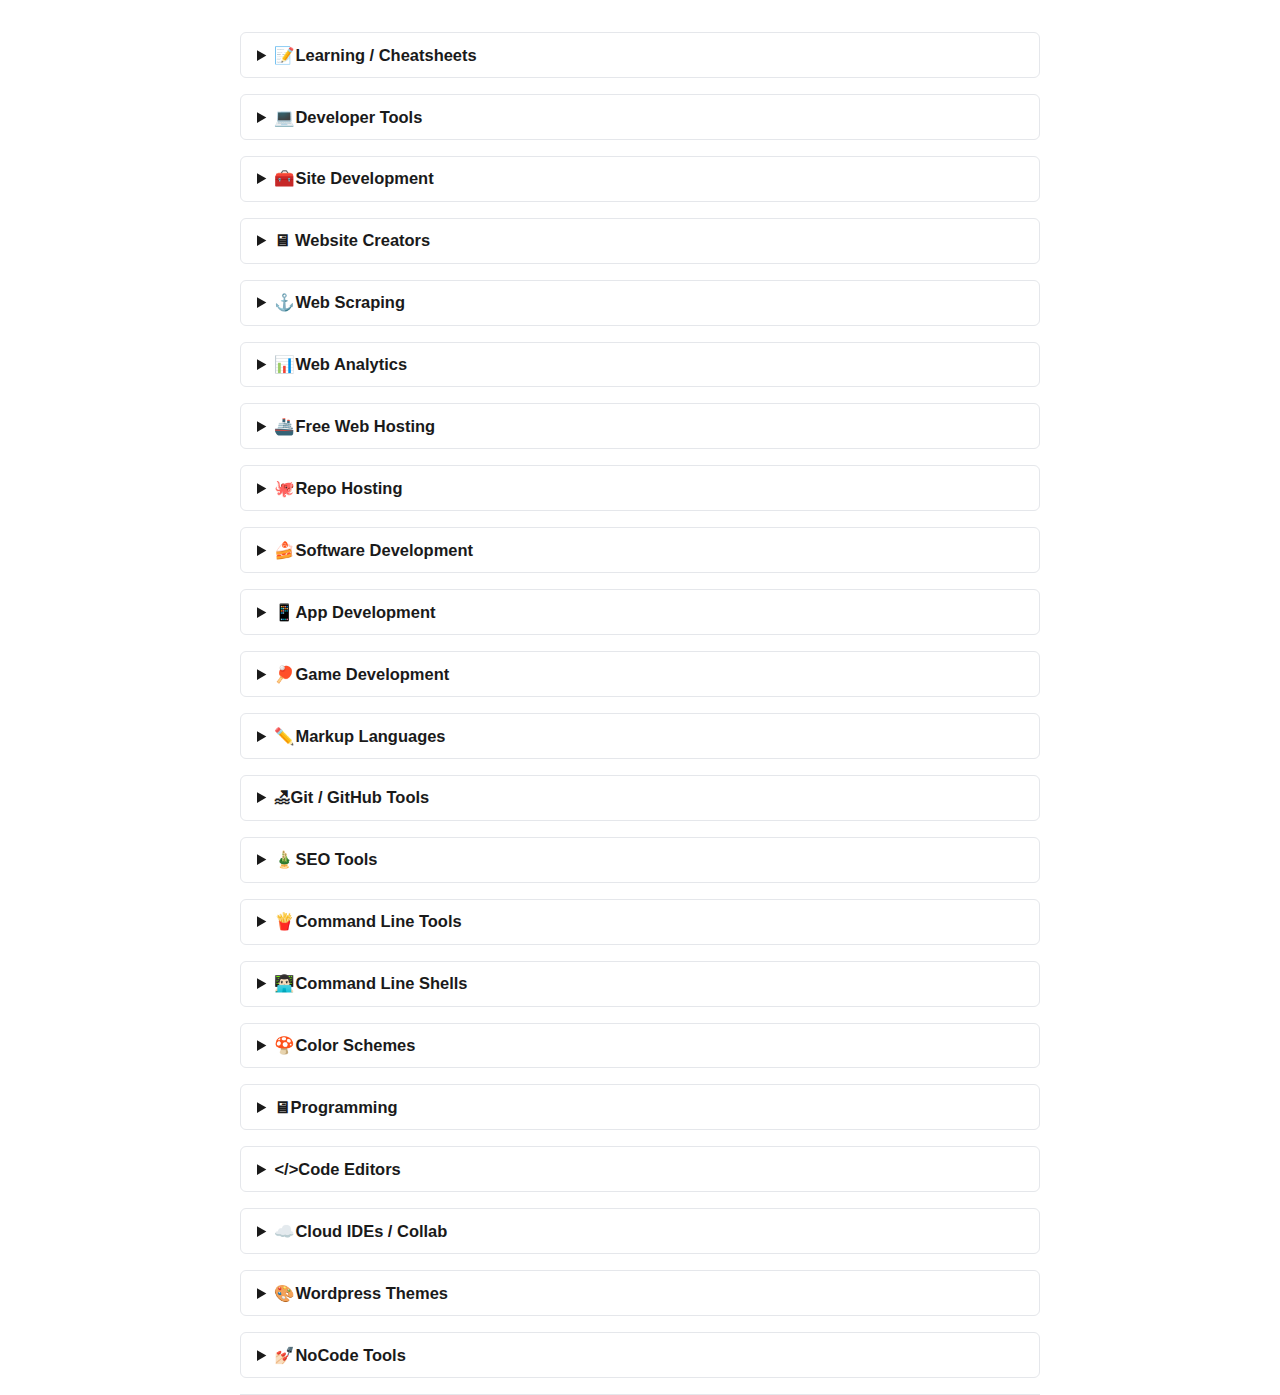
<file: devtools.html>
<!DOCTYPE html>
<html lang="en">
<head>
    <meta content="text/html;charset=utf-8" http-equiv="Content-Type">
    <meta content="utf-8" http-equiv="encoding">
    <meta name="viewport" content="width=device-width, initial-scale=1, shrink-to-fit=no">
    <meta name="description" content="A curated index of free educational tools. Proclaim, “Are the knowledgeable and the ignorant equal?” It is only the men of intellect who heed advice.">
    <meta name="author" content="Vikas Lawvanshi">
    <title>Lodha Nexus | Toolkit</title>
    <link rel="stylesheet" href="nexus_style.css">
    <link rel="icon" type="image/png" sizes="32x32" href="assets/favicon-32x32.png">
    <link rel="icon" type="image/png" sizes="16x16" href="assets/favicon-16x16.png">
</head>
<body>
    


<!--Learning / Cheatsheets-->

<details>
    <summary>📝Learning / Cheatsheets</summary>

    <ul>
        <li><strong><a href="https://www.theodinproject.com/" rel="nofollow" target="_blank">The Odin Project</a></strong> - <em>Web Dev Tutorials / Courses</em></li>
        <li><strong><a href="https://www.oreilly.com/" rel="nofollow" target="_blank">O&#39;Reilly</a></strong> - <em>Tech / Programming / Courses / Infinite trial by clearing cookies &amp; making new account</em></li>
        <li><strong><a href="https://www.freecodecamp.org/" rel="nofollow" target="_blank">freeCodeCamp</a></strong> - <em>Programming / Courses / Interactive</em></li>
        <li><strong><a href="inline.html#Programmingsites" rel="nofollow" target="_blank">Programming Book Sites</a></strong> - <em>Read / Download programming books</em> </li>
        <li><a href="https://developer.mozilla.org/" rel="nofollow" target="_blank">Developer.Mozilla</a> - <em>Developer Resources</em> </li>
        <li><a href="https://pythondiscord.com/resources/" rel="nofollow" target="_blank">Python Discord</a> - <em>Python Learning Resources</em></li>
        <li><a href="https://github.com/Asabeneh/30-Days-Of-Python" rel="nofollow" target="_blank">30 Days Of Python</a> - <em>Python Guide</em></li>
        <li><a href="https://codingbat.com/" rel="nofollow" target="_blank">CodingBat</a> - <em>Python / Java Practice</em></li>
        <li><a href="https://py4e.com/" rel="nofollow" target="_blank">Python4Everyone</a> - <em>Python Lessons</em></li>
        <li><a href="https://greenteapress.com/wp" rel="nofollow" target="_blank">Tea Press</a> - <em>Free Python Learning Books Green</em></li>
        <li><a href="https://roadmap.sh/" rel="nofollow" target="_blank">Roadmap</a> - <em>Developer Roadmaps / Guides</em> </li>
        <li><a href="https://thegymnasium.com/" rel="nofollow" target="_blank">Aquent Gymnasium</a> - <em>Courses</em> </li>
        <li><a href="https://www.schoolofhaskell.com/" rel="nofollow" target="_blank">SchoolOfHaskell</a> - <em>Haskell Tutorials</em> </li>
        <li><a href="https://quickref.me/" rel="nofollow" target="_blank">QuickRef.ME</a> or <a href="https://devhints.io/" rel="nofollow" target="_blank">Devhints</a> - <em>Developer Cheat Sheets</em></li>
        <li><a href="https://cheat.sh/" rel="nofollow" target="_blank">Cheat.sh</a> - <em>Command-Line Cheat Sheet</em></li>
        <li><a href="https://explainshell.com/" rel="nofollow" target="_blank">explainshell.com</a> - <em>Match Command-Line Arguments to Help Text</em></li>
        <li><a href="https://www.programiz.com/" rel="nofollow" target="_blank">Programiz</a> - <em>Programming / Coding Tutorials</em></li>
        <li><a href="https://www.geeksforgeeks.org/" rel="nofollow" target="_blank">GeeksforGeeks</a> - <em>Programming / Coding Tutorials</em></li>
        <li><a href="https://www.30secondsofcode.org/" rel="nofollow">30 Seconds of Code</a> - <em>Coding Snippets / Guides</em> </li>
        <li><a href="https://lecoupa.github.io/awesome-cheatsheets/" rel="nofollow" target="_blank">Awesome Cheatsheets</a> - <em>Cheat Sheets / Programming / Frameworks / Dev Tools</em></li>
        <li><a href="https://github.com/mike-north/awesome-learn-to-code" rel="nofollow" target="_blank">Awesome Learn To Code</a> - <em>Resources For Learning To Code</em> </li>
        <li><a href="https://github.com/EbookFoundation/free-programming-books/blob/master/more/free-programming-interactive-tutorials-en.md" rel="nofollow" target="_blank">EbookFoundation Interactive Programming Tuts</a> - <em>Interactive Programming Tutorials</em> </li>
        <li><a href="https://www.nayuki.io/" rel="nofollow" target="_blank">Nayuki</a> - <em>Programming Tutorials</em></li>
        <li><a href="https://htmldog.com/" rel="nofollow" target="_blank">HTMLDog</a> - <em>HTML / CSS / JavaScript Tutorials</em> </li>
        <li><a href="https://learn.shayhowe.com/" rel="nofollow" target="_blank">Learn to Code HTML &amp; CSS</a> - <em>HTML &amp; CSS Tutorials</em></li>
        <li><a href="https://vim-adventures.com/" rel="nofollow" target="_blank">VIM Adventures</a> - <em>VIM Learning Game</em></li>
        <li><a href="https://www.statmethods.net/index.html" rel="nofollow" target="_blank">Quick-R</a> - <em>R Tutorials</em></li>
        <li><a href="https://rubymonk.com/" rel="nofollow" target="_blank">RubyMonk</a> - <em>Ruby Tutorials</em> </li>
        <li><a href="https://javascript.info/" rel="nofollow" target="_blank">JavaScript.info</a> - <em>JavaScript Guide</em> </li>
        <li><a href="https://github.com/getify/You-Dont-Know-JS" rel="nofollow" target="_blank">You Don&#39;t Know JS</a> - <em>Javascript Learning Books</em></li>
        <li><a href="https://github.com/goldbergyoni/nodebestpractices" rel="nofollow" target="_blank">Node.js Best Practices</a> - <em>Node.js Guide / Tips</em></li>
        <li><a href="https://github.com/nefe/You-Dont-Need-jQuery" rel="nofollow" target="_blank">You-Dont-Need-jQuery</a> - <em>Javascript Query Style Events Guide</em></li>
        <li><a href="https://github.com/airbnb/javascript" rel="nofollow" target="_blank">Airbnb JavaScript Style Guide</a> - <em>Airbnb JavaScript Guide</em></li>
        <li><a href="https://simple-regex.com/" rel="nofollow" target="_blank">Simple Regex</a> - <em>Regex Tutorial</em></li>
        <li><a href="https://www.codecademy.com/" rel="nofollow" target="_blank">Codecademy</a> - <em>Coding Lessons</em> </li>
        <li><a href="https://www.codingame.com/" rel="nofollow" target="_blank">CodinGame</a> - <em>Games to Practice Coding / Programming</em> </li>
        <li><a href="https://hackr.io/" rel="nofollow" target="_blank">Hackr.io</a> - <em>Programing Tutorials</em></li>
        <li><a href="https://usemynotes.com/" rel="nofollow" target="_blank">Use My Notes</a> - <em>Programming Tutorials</em></li>
        <li><a href="https://freecoursesite.com/" rel="nofollow" target="_blank">FCS</a> - <em>Programing Tutorials</em></li>
        <li><a href="https://www.w3schools.com/" rel="nofollow" target="_blank">w3schools</a> - <em>Programing Tutorials</em></li>
        <li><a href="https://github.com/Michael0x2a/curated-programming-resources" rel="nofollow" target="_blank">Curated Programming Resources</a> - <em>Programming Courses</em></li>
        <li><a href="https://stackexchange.com/" rel="nofollow" target="_blank">Stack Exchange</a> - <em>Programming Q&amp;A</em></li>
        <li><a href="https://learnxinyminutes.com/" rel="nofollow" target="_blank">Learn X in Y minutes</a> - <em>Programming Language Rundowns</em> </li>
        <li><a href="https://typing.io/" rel="nofollow" target="_blank">Typing.io</a> - <em>Typing Practice for Programmers</em> </li>
        <li><a href="https://github.com/fredoverflow/karel" rel="nofollow" target="_blank">Karel The Robot</a> - <em>Basic Programming Teaching Environment</em></li>
        <li><a href="https://www.katacoda.com/" rel="nofollow" target="_blank">Katacoda</a> - <em>Software Engineer Tutorials</em> </li>
        <li><a href="https://github.com/jwasham/coding-interview-university" rel="nofollow" target="_blank">Interview University</a> - <em>Software Engineer Study Guide Coding</em></li>
        <li><a href="https://www.hacksplaining.com/" rel="nofollow" target="_blank">Hacksplaining</a> - <em>Developer Security Lessons</em></li>
        <li><a href="https://publishsomething.online/" rel="nofollow" target="_blank">Publish Something Online</a> - <em>Site Development Guides</em></li>
        <li><a href="https://landchad.net/" rel="nofollow" target="_blank">LandChad</a> - <em>Site Development Guide</em></li>
        <li><a href="https://www.wecreators.co/creators-tools" rel="nofollow" target="_blank">WeCreators</a> - <em>Site Development / Influencer Courses</em></li>
        <li><a href="https://weboas.is/media/host.png" rel="nofollow" target="_blank">How-to Host Questionable Websites</a> - <em>Guide / <a href="https://weboas.is/media/host.pdf" rel="nofollow" target="_blank">PDF</a></em></li>
        <li><a href="http://learncssgrid.com/" rel="nofollow" target="_blank">LearnCSSGrid</a> - <em>CSS Grid Guide</em></li>
        <li>Comic Lessons - <a href="https://howdns.works/" rel="nofollow" target="_blank">DNS</a> / <a href="https://howdnssec.works/" rel="nofollow" target="_blank">DNSSEC</a> / <a href="https://howhttps.works/" rel="nofollow" target="_blank">HTTPS</a> </li>
    </ul>
</details>

<!--Developer Tools-->

<details>
    <summary>💻Developer Tools</summary>

    <ul>
        <li><strong><a href="inline.html#Programmingsites" rel="nofollow" target="_blank">Programming Book Sites</a></strong> - <em>Read / Download programming books</em> </li>
        <li><strong><a href="https://list.community/" rel="nofollow" target="_blank">List.community</a></strong> - <em>Programming / Development GitHub Lists</em> </li>
        <li><strong><a href="https://ide.goorm.io/" rel="nofollow" target="_blank">goormIDE</a></strong>, <a href="https://codeanywhere.com/" rel="nofollow" target="_blank">Codeanywhere</a>, <a href="https://codetasty.com/" rel="nofollow" target="_blank">CodeTasty</a>, <a href="https://repl.it/" rel="nofollow" target="_blank">Repl.it</a>, <a href="https://www.anyfiddle.com/" rel="nofollow" target="_blank">Anyfiddle</a> or <a href="https://glitch.com/" rel="nofollow" target="_blank">Glitch</a> - <em>Cloud IDE</em> </li>
        <li><a href="https://draculatheme.com/" rel="nofollow" target="_blank">Dracula</a> - <em>Dark Theme for Code Editors / Terminal Emulators</em> </li>
        <li><a href="https://webdevhome.github.io/" rel="nofollow" target="_blank">WebdevHome</a> - <em>Programming / Developer Tools</em></li>
        <li><a href="https://free-for.dev/" rel="nofollow" target="_blank">free-for.dev</a> - <em>Developer Tools</em></li>
        <li><a href="https://developer.mozilla.org/" rel="nofollow" target="_blank">Developer.Mozilla</a> - <em>Developer Resources</em> </li>
        <li><a href="https://roadmap.sh/" rel="nofollow" target="_blank">Roadmap</a> - <em>Developer Roadmaps / Guides</em> </li>
        <li><a href="https://www.notion.so/Git-GitHub-61bc81766b2e4c7d9a346db3078ce833" rel="nofollow" target="_blank">Git / Github Guide</a></li>
        <li><a href="https://github.com/Siddharth11/Colorful" rel="nofollow" target="_blank">Colorful</a> - <em>Curated List of Color Scheme Resources</em> </li>
        <li><a href="https://htmldog.com/" rel="nofollow" target="_blank">HTMLDog</a> - <em>HTML / CSS / JavaScript Tutorials</em> </li>
        <li><a href="https://www.codeproject.com/" rel="nofollow" target="_blank">CodeProject</a> - <em>Developer Forum / Q&amp;A / Articles</em> </li>
        <li><a href="https://thegymnasium.com/" rel="nofollow" target="_blank">Aquent Gymnasium</a> - <em>Courses</em> </li>
        <li><a href="https://search.google.com/test/mobile-friendly" rel="nofollow" target="_blank">Mobile-Friendly</a> - <em>Mobile Friendly Page Test</em> </li>
        <li><a href="https://www.hacksplaining.com/" rel="nofollow" target="_blank">Hacksplaining</a> - <em>Developer Security Lessons</em> </li>
        <li><a href="https://github.com/wtsxDev/Penetration-Testing" rel="nofollow" target="_blank">Penetration-Testing</a>- <em>Penetration Testing Resources</em></li>
        <li><a href="https://lawsofux.com/" rel="nofollow" target="_blank">Laws of UX</a> - <em>Maxims / Principles for UI Designers</em> </li>
        <li><a href="https://uicoach.io/" rel="nofollow" target="_blank">UI Coach</a> - <em>UI Design Challenge Generator</em></li>
        <li><a href="https://www.schoolofhaskell.com/" rel="nofollow" target="_blank">SchoolOfHaskell</a> - <em>Haskell Tutorials</em> </li>
        <li><a href="https://www.willpeavy.com/tools/minifier/" rel="nofollow" target="_blank">Minifier</a> - <em>Minify HTML, CSS &amp; JS Markup HTML</em> </li>
        <li><a href="https://html.com/" rel="nofollow" target="_blank">HTML.com</a> - <em>HTML Guide / Cheat Sheet</em></li>
        <li><a href="https://htmlreference.io/" rel="nofollow" target="_blank">HTML Reference</a> - <em>HTML Guide</em> </li>
        <li><a href="https://htmlcompressor.com/compressor/" rel="nofollow" target="_blank">HTML Compressor</a></li>
        <li><a href="https://explainshell.com/" rel="nofollow" target="_blank">explainshell.com</a> - <em>Match Command-Line Arguments to Help Text</em> </li>
        <li><a href="https://github.com/AllThingsSmitty/css-protips" rel="nofollow" target="_blank">CSS Protips</a> or <a href="https://cssreference.io/" rel="nofollow" target="_blank">CSS Reference</a> - <em>CSS Guide</em> </li>
        <li><a href="https://cssgr.id/" rel="nofollow" target="_blank">Cssgr</a> - <em>CSS Grid Code Tool</em> </li>
        <li><a href="https://leonarnott.neocities.org/" rel="nofollow" target="_blank">Leon&#39;s CSS</a> - <em>CSS Text Styles</em></li>
        <li><a href="https://ianlunn.github.io/Hover/" rel="nofollow" target="_blank">Hover.CSS</a> - <em>CSS Hover Effects</em> </li>
        <li><a href="https://www.magicpattern.design/tools/css-backgrounds" rel="nofollow" target="_blank">MagicPattern</a> - <em>CSS Background Patterns</em> </li>
        <li><a href="https://animista.net/" rel="nofollow" target="_blank">Animista</a> - <em>Tweak / Download CSS Animations</em></li>
        <li><a href="http://clonezone.link/" rel="nofollow" target="_blank">Clone Zone</a> - <em>Tweak / Clone Webpages</em> </li>
        <li><a href="https://javascript.info/" rel="nofollow" target="_blank">JavaScript.info</a> - <em>JavaScript Guide</em> </li>
        <li><a href="https://runkit.com/" rel="nofollow" target="_blank">RunKit</a> - <em>Browser Javascript Sandbox</em> </li>
        <li><a href="https://js.org/" rel="nofollow" target="_blank">JS.ORG</a> - <em>Free subdomain for Javascript Developers</em> </li>
        <li><a href="https://1loc.dev/" rel="nofollow" target="_blank">1loc</a> - <em>217 Single Line JavaScript Codes</em> </li>
        <li><a href="https://gummyjs.vercel.app/" rel="nofollow" target="_blank">Gummy</a> - <em>Easily Build Javascript Programs</em> </li>
        <li><a href="https://www.markdownguide.org/" rel="nofollow" target="_blank">MarkdownGuide</a> - <em>Guide for Markdown (.md)</em> </li>
        <li><a href="https://www.30secondsofcode.org/" rel="nofollow" target="_blank">30 Seconds of Code</a> - <em>Coding snippets / guides</em> </li>
        <li><a href="https://learnxinyminutes.com/" rel="nofollow" target="_blank">Learn X in Y minutes</a> - <em>Programming Language Rundowns</em> </li>
        <li><a href="https://typing.io/" rel="nofollow" target="_blank">Typing.io</a> - <em>Typing Practice for Programmers</em> </li>
        <li><a href="https://www.codingame.com/" rel="nofollow" target="_blank">CodinGame</a> - <em>Games to Practice Coding / Programming</em> </li>
        <li><a href="https://codesandbox.io/" rel="nofollow" target="_blank">CodeSandbox</a>, <a href="https://stackblitz.com/" rel="nofollow" target="_blank">StackBlitz</a> or <a href="https://www.gitpod.io/" rel="nofollow" target="_blank">GitPod</a> - <em>Cloud IDE / VS Code</em> </li>
        <li><a href="https://che.openshift.io/" rel="nofollow" target="_blank">Openshift</a> - <em>Cloud IDE / Eclipse Che</em> </li>
        <li><a href="https://www.mycompiler.io/" rel="nofollow" target="_blank">myCompiler</a> or <a href="https://wandbox.org/" rel="nofollow" target="_blank">Wandbox</a> - <em>Online Compiler</em> </li>
        <li><a href="https://notebooks.azure.com/" rel="nofollow" target="_blank">Notebooks.azure</a> - <em>Access Jupyter notebooks</em> </li>
        <li><a href="https://colab.research.google.com/" rel="nofollow" target="_blank">Google Colaboratory</a> - <em>Text / Code Collaboration / <a href="https://onehack.us/t/awazing-colab-notebook-all-in-one/76652" rel="nofollow" target="_blank">Python Online</a></em></li>
        <li><a href="https://docs.python.org/3/py-modindex.html" rel="nofollow" target="_blank">py-modindex</a> - <em>Python Modules List / Tutorials</em> </li>
        <li><a href="https://rubymonk.com/" rel="nofollow" target="_blank">RubyMonk</a> - <em>Ruby Tutorials</em> </li>
        <li><a href="https://codepen.io/" rel="nofollow" target="_blank">CodePen</a> - <em>Code Sandbox</em> </li>
        <li><a href="https://www.sublimetext.com/" rel="nofollow" target="_blank">Sublime Text</a> - <em>Code Text Editor</em> </li>
        <li><a href="https://portacode.com/" rel="nofollow" target="_blank">Portacode</a>, <a href="https://www.sololearn.com/" rel="nofollow" target="_blank">SoloLearn</a> / <a href="https://code.sololearn.com/" rel="nofollow" target="_blank">Playground</a> or <a href="https://jsfiddle.net/" rel="nofollow" target="_blank">JSFiddle</a> - <em>Online Code Editor</em> </li>
        <li><a href="https://cocalc.com/" rel="nofollow" target="_blank">CoCalc</a> - <em>Virtual online workspace</em></li>
        <li><a href="https://tio.run/" rel="nofollow" target="_blank">tio.run</a> - <em>Programming Language Interpreters</em> </li>
        <li><a href="https://responsively.app/" rel="nofollow" target="_blank">Responsively</a> - <em>Responsive web design tool</em> </li>
        <li><a href="https://phaser.io/" rel="nofollow" target="_blank">Phaser</a> - <em>Mobile HTML5 Game Framework</em> </li>
        <li><a href="https://playcanvas.com/" rel="nofollow" target="_blank">PlayCanvas</a> - <em>Build HTML5 Visualizations / Games</em> </li>
        <li><a href="https://algorithm-visualizer.org/" rel="nofollow" target="_blank">Algorithm Visualizer</a> - <em>Visualize Code Algorithms</em> </li>
        <li><a href="https://rapidapi.com/" rel="nofollow" target="_blank">RapidAPI</a> - <em>API Platform</em> </li>
        <li><a href="https://bubble.io/" rel="nofollow" target="_blank">Bubble</a> - <em>Create Web Apps</em> </li>
        <li><a href="https://www.pwabuilder.com/" rel="nofollow" target="_blank">PWABuilder</a> - <em>Turn Site into Progressive Web App</em></li>
        <li><a href="https://www.colorsandfonts.com/" rel="nofollow" target="_blank">ColorsAndFonts</a> - <em>Quickly Copy Colors &amp; Typography Combinations</em> </li>
        <li><a href="https://www.colorhexa.com/" rel="nofollow" target="_blank">ColorHexa</a> - <em>Color Hex Encycolopedia</em> </li>
        <li><a href="https://www.websequencediagrams.com/" rel="nofollow" target="_blank">WebSequenceDiagrams</a> - <em>Draw Sequence Diagrams</em> </li>
        <li><a href="https://n8n.io/" rel="nofollow" target="_blank">n8n</a> - <em>Workflow Automation Tool</em> </li>
        <li><a href="https://codeberg.org/" rel="nofollow" target="_blank">Codeberg</a> - <em>Open-Source code hosting</em> </li>
        <li><a href="https://nodered.org/" rel="nofollow" target="_blank">Node-RED</a> - <em>Low-code programming for event-driven applications</em> </li>
        <li><a href="https://regexr.com/" rel="nofollow" target="_blank">RegExr</a> - <em>Learn, Build &amp; Test RegEx</em> </li>
        <li><a href="https://regex101.com/" rel="nofollow" target="_blank">Regex101</a> - <em>Regex Editor / Debugger</em> </li>
        <li><a href="https://jsonformatter.curiousconcept.com/" rel="nofollow" target="_blank">JSON Formatter</a> - <em>JSON Formatter &amp; Validator</em> </li>
        <li><a href="https://rada.re/r/" rel="nofollow" target="_blank">Radare</a> or <a href="https://github.com/rizinorg/cutter" rel="nofollow" target="_blank">Cutter</a> - <em>Reverse Engineering Framework</em> </li>
        <li><a href="https://min.io/" rel="nofollow" target="_blank">MinIO</a> - <em>Cloud Native Object Storage</em> </li>
        <li><a href="https://www.shadertoy.com/browse" rel="nofollow" target="_blank">ShaderToy</a> - <em>User-Made Shaders</em> </li>
        <li><a href="https://randomapi.com/" rel="nofollow" target="_blank">RandomAPI</a> - <em>Generate Fake Data for Populating Mockups</em> </li>
        <li><a href="http://galleryproject.org/" rel="nofollow" target="_blank">GalleryProject</a> - <em>Manage / Host Photos on Website</em> </li>
        <li><a href="https://www.stackbit.com/" rel="nofollow" target="_blank">Stackbit</a> - <em>JamStack Tools</em> </li>
        <li><a href="https://www.tnd.dev/" rel="nofollow" target="_blank">the New Dynamic</a> - <em>JamStack Directory</em> </li>
        <li><a href="https://github.com/curl/curl" rel="nofollow" target="_blank">cURL</a> - <em>Transfer Data with URLs</em> </li>
        <li><a href="http://detexify.kirelabs.org/classify.html" rel="nofollow" target="_blank">Detexify</a> - <em>Handwritten LaTeX Symbol Recognition</em> </li>
        <li><a href="https://booster.js.org/" rel="nofollow" target="_blank">Booster</a> - <em>Website Performance / Speed Optimizer</em> </li>
    </ul>
</details>

<!--Site Development-->

<details>
    <summary>🧰Site Development</summary>

    <ul>
        <li><a href="https://github.com/bradtraversy/design-resources-for-developers" rel="nofollow" target="_blank">design-resources-for-developers</a>, <a href="http://freebies.bypeople.com/" rel="nofollow" target="_blank">Freebies.ByPeople</a>, <a href="https://hiddentools.dev/" rel="nofollow" target="_blank">HiddenTools</a>, <a href="https://psddd.co/" rel="nofollow" target="_blank">psddd</a> or <a href="http://freebiesbug.com/" rel="nofollow" target="_blank">Freebiesbug</a>  - <em>Web Design Resources</em></li>
        <li><a href="https://www.reddit.com/user/Romaixn/m/webdev/" rel="nofollow" target="_blank">webdev</a> - <em>Web Developer Multireddit</em></li>
        <li><a href="https://99webtools.com/" rel="nofollow" target="_blank">SEO Tools</a> - <em>Site Development Tools</em></li>
        <li><a href="https://gf.dev/toolbox" rel="nofollow" target="_blank">Geekflare Tools</a> - <em>Site Testing Tools</em></li>
        <li><a href="https://www.alexa.com/siteinfo" rel="nofollow" target="_blank">Alexa Site Info</a> - <em>Site Traffic Stats / Analysis</em></li>
        <li><a href="https://resolve.rs/tools.html" rel="nofollow" target="_blank">Resolve.rs Tools</a> - <em>Site Domain / IP Tools</em></li>
        <li><a href="https://namechk.com/" rel="nofollow" target="_blank">Namechk</a>, <a href="https://checkuser.org/" rel="nofollow" target="_blank">Username Checker</a>, <a href="https://checkusernames.com/" rel="nofollow" target="_blank">CheckUserNames</a>, <a href="https://namecheckup.com/" rel="nofollow" target="_blank">NameCheckup</a> or <a href="https://instantusername.com/" rel="nofollow" target="_blank">IUS</a> - <em>Check Username / Domain Availability</em></li>
        <li><a href="https://pyfunceble.github.io/#/" rel="nofollow" target="_blank">Pyfunceble</a> or <a href="https://domainr.com/" rel="nofollow">Domainr</a> - <em>Check IP / Domain Availability</em> </li>
        <li><a href="https://github.com/thedaviddias/Front-End-Checklist" rel="nofollow" target="_blank">Front-End Checklist</a> - <em>Front-End Checklist</em></li>
        <li><a href="https://flounder.online/" rel="nofollow" target="_blank">Flounder</a> - <em>Gemini Website Builder / <a href="https://github.com/alexwennerberg/flounder" rel="nofollow" target="_blank">GitHub</a></em> </li>
        <li><a href="https://github.com/GoogleChromeLabs/ProjectVisBug" rel="nofollow" target="_blank">ProjectVisBug</a> - <em>Webpage Editor</em> </li>
        <li><a href="https://localxpose.io/" rel="nofollow" target="_blank">LocalXpose</a> - <em>Reverse Proxy</em></li>
        <li><a href="https://uisual.com/" rel="nofollow" target="_blank">Uisual</a> - <em>Landing Page Templates</em></li>
        <li><a href="https://www.canva.com/" rel="nofollow" target="_blank">Canva</a> - <em>Design Templates</em> </li>
        <li><a href="https://github.com/h5bp/html5-boilerplate" rel="nofollow" target="_blank">Boilerplate</a> - <em>Website Frontend Template HTML5</em></li>
        <li><a href="https://rentry.co/htmlcsstemplates" rel="nofollow" target="_blank">HTML5 Temp</a> - <em>HTML5 Templates &amp; Themes</em></li>
        <li><a href="http://galleryproject.org/" rel="nofollow" target="_blank">GalleryProject</a> - <em>Manage / Host Photos on Website</em> </li>
        <li><a href="https://www.publishthis.email/" rel="nofollow" target="_blank">PublishThisEmail</a> - <em>Email Based Website Builder</em></li>
        <li><a href="https://search.google.com/test/mobile-friendly" rel="nofollow" target="_blank">Mobile-Friendly</a> - <em>Mobile Friendly Page Test</em> </li>
        <li><a href="https://realfavicongenerator.net/" rel="nofollow" target="_blank">RealFaviconGenerator</a> - <em>Website Favicon Generator</em></li>
        <li><a href="https://github.com/hlsflow/hlsflow" rel="nofollow" target="_blank">hlsflow</a> - <em>Host Video in HLS Stream</em></li>
        <li><a href="https://webdesigner.withgoogle.com/" rel="nofollow" target="_blank">WebDesigner</a> or <a href="https://animate.style/" rel="nofollow" target="_blank">Animate.css</a> - <em>Create Interactive Motion Graphics</em></li>
        <li><a href="https://www.mapbox.com/" rel="nofollow" target="_blank">MapBox</a> - <em>Live Maps, Location Search &amp; More</em></li>
        <li><a href="https://github.com/wtsxDev/Penetration-Testing" rel="nofollow" target="_blank">Penetration-Testing</a>- <em>Penetration Testing Resources</em></li>
        <li><a href="https://caniuse.com/" rel="nofollow" target="_blank">CanIUse?</a> - <em>Browser Support Tables</em></li>
        <li><a href="http://clonezone.link/" rel="nofollow" target="_blank">Clone Zone</a> - <em>Tweak / Clone Webpages</em> </li>
        <li><a href="https://appwrite.io/" rel="nofollow" target="_blank">Appwrite</a> - <em>Open-Source Backend Server / <a href="https://github.com/appwrite/appwrite" rel="nofollow" target="_blank">GitHub</a></em></li>
        <li><a href="http://www.squid-cache.org/" rel="nofollow" target="_blank">squid</a> - <em>Caching Proxy / <a href="http://squid.diladele.com/" rel="nofollow" target="_blank">MSI Installer</a> / <a href="http://www.thedumbterminal.co.uk/posts/2005/10/blocking_access_to_sites_when_using_squid.html" rel="nofollow" target="_blank">Site Blocking</a></em> </li>
        <li><a href="https://randomapi.com/" rel="nofollow" target="_blank">RandomAPI</a> - <em>Generate Fake Data for Populating Mockups</em> </li>
        <li><a href="https://booster.js.org/" rel="nofollow" target="_blank">Booster</a> - <em>Website Performance / Speed Optimizer</em> </li>
        <li><a href="https://github.com/jychp/cloudflare-bypass" rel="nofollow" target="_blank">Bypass Cloudflare</a> - <em>Bypass Coudflare Bot Protection</em></li>
        <li><a href="https://github.com/librecaptcha/lc-core" rel="nofollow" target="_blank">LibreCaptcha</a> - <em>Self-Hosted, Privacy Respecting CAPTCHAs</em></li>
        <li><a href="https://quickemailverification.com/" rel="nofollow" target="_blank">QuickEmailVerification</a>, <a href="https://www.emailmarker.com/" rel="nofollow" target="_blank">Email Marker</a> or <a href="https://www.zerobounce.net/" rel="nofollow" target="_blank">ZeroBounce</a> - <em>Email Verification Service</em></li>
        <li><a href="http://getipintel.com/" rel="nofollow" target="_blank">IP Intelligence</a> - <em>Proxy / VPN / Bad IP Detection</em></li>
        <li><a href="https://www.v2ray.com/" rel="nofollow" target="_blank">V2Ray</a> - <em>Proxy Software / <a href="https://github.com/eycorsican/kitsunebi-android" rel="nofollow" target="_blank">Android</a></em></li>
        <li><a href="https://ipinfo.io/" rel="nofollow" target="_blank">ipinfo.io</a> - <em>IP Data API</em></li>
        <li><a href="https://certbot.eff.org/" rel="nofollow" target="_blank">Certbot</a> - <em>Enable HTTPS Automatically</em></li>
        <li><a href="http://www.ionworx.com/machineid.html" rel="nofollow" target="_blank">MachineID</a> - <em>Hardware Identifier</em></li>
        <li><a href="https://acrcloud.com/" rel="nofollow" target="_blank">ACRCloud</a> - <em>Automatic Content Recognition</em></li>
        <li><a href="https://trackmybacklink.com/" rel="nofollow" target="_blank">TrackMyBacklink</a> - <em>Backlink Tracker</em></li>
        <li><a href="https://www.wappalyzer.com/" rel="nofollow" target="_blank">Wappalyzer</a> - <em>Identify Technologies on Websites</em> </li>
        <li><a href="https://bubble.io/" rel="nofollow" target="_blank">Bubble</a> - <em>Create Web Apps</em> </li>
        <li><a href="https://www.pwabuilder.com/" rel="nofollow" target="_blank">PWABuilder</a> - <em>Turn Site into Progressive Web App</em></li>
        <li><a href="https://github.com/GoogleChrome/lighthouse" rel="nofollow" target="_blank">LightHouse</a> - <em>Web App Performance Test</em></li>
        <li><a href="http://formtochatbot.com/" rel="nofollow" target="_blank">Form To Chatbot</a> - <em>Convert Google Form to Chatbot</em></li>
        <li><a href="https://www.stackbit.com/" rel="nofollow" target="_blank">Stackbit</a> - <em>JamStack Tools</em> </li>
        <li><a href="https://www.tnd.dev/" rel="nofollow" target="_blank">the New Dynamic</a> - <em>JamStack Directory</em></li>
        <li><a href="http://extension.remotedev.io/" rel="nofollow" target="_blank">Redux DevTools</a> - <em>Add Redux Debugging to Browser</em></li>
        <li><a href="https://vuejs.org/" rel="nofollow" target="_blank">Vuejs Dev Tools</a> - <em>Add Vuejs Debugging to Browser</em> </li>
        <li><a href="https://github.com/tsenart/sight" rel="nofollow" target="_blank">Sight</a> - <em>Syntax Highlighter for Chrome</em> </li>
        <li><a href="https://website.grader.com/" rel="nofollow" target="_blank">Website Grader</a> - <em>Website Grading Tool</em></li>
        <li><a href="https://ngrok.com/" rel="nofollow" target="_blank">ngrok</a> - <em>Introspectable Tunnels to Localhost Tools</em></li>
    </ul>
</details>

<!-- Website Crators -->

<details>
    <summary>🖥 Website Creators</summary>

    <ul>
        <li><p><a href="https://gohugo.io/" rel="nofollow" target="_blank">GoHugo</a>, 
            <a href="https://soupault.app/" rel="nofollow" target="_blank">SouPalt</a>, 
            <a href="https://github.com/charludo/barely" rel="nofollow" target="_blank">Barly</a>, 
            <a href="https://www.getzola.org/" rel="nofollow" target="_blank">Zola</a>, 
            <a href="https://jamstack.org/generators/" rel="nofollow" target="_blank">Jamstack Generators</a>, 
            <a href="https://gohugo.io/" rel="nofollow" target="_blank">Hugo</a>, 
            <a href="https://jekyllrb.com/" rel="nofollow" target="_blank">Jekyll</a>, 
            <a href="https://devdojo.com/tails" rel="nofollow" target="_blank">Tails</a>, 
            <a href="https://www.vvveb.com/" rel="nofollow" target="_blank">vveb</a>, 
            <a href="https://www.potion.so/" rel="nofollow" target="_blank">Potion</a>, 
            <a href="https://8b.com/" rel="nofollow" target="_blank">8b</a>, 
            <a href="https://webflow.com/" rel="nofollow" target="_blank">WebFlow</a>, 
            <a href="https://www.easylogic.studio/" rel="nofollow" target="_blank">EasyLogic</a>, 
            <a href="https://onuniverse.com/" rel="nofollow" target="_blank">Universe</a>, 
            <a href="https://www.website.com/" rel="nofollow" target="_blank">Website.com</a>, 
            <a href="https://grapedrop.com/" rel="nofollow" target="_blank">GrapeDrop</a>, 
            <a href="https://specctr.com/cloud/home" rel="nofollow" target="_blank">Specctr</a>, 
            <a href="https://astro.build/" rel="nofollow" target="_blank">Astro</a>, 
            <a href="https://typedream.com/" rel="nofollow" target="_blank">TypeDream</a></p>
        </li>
        <li>
            <p><strong>Simple Site Creators</strong></p>
            <p><a href="https://straw.page/" rel="nofollow" target="_blank">Straw.Page</a>, 
                <a href="https://www.own-free-website.com" rel="nofollow" target="_blank">Own Free Website</a>, 
                <a href="https://itty.bitty.site/" rel="nofollow" target="_blank">itty.bitty</a>, 
                <a href="http://txti.es/" rel="nofollow" target="_blank">txti</a>, 
                <a href="https://www.sitey.com/" rel="nofollow" target="_blank">Sitey</a>, 
                <a href="https://build.mmm.page/" rel="nofollow" target="_blank">mmm</a>, 
                <a href="https://cargo.site/" rel="nofollow" target="_blank">cargo</a>, 
                <a href="https://talium.co/" rel="nofollow" target="_blank">Talium</a>, 
                <a href="https://jigsy.com/" rel="nofollow" target="_blank">Jigsy</a>, 
                <a href="https://temper.one/" rel="nofollow" target="_blank">Temper</a>, 
                <a href="https://neocities.org/" rel="nofollow" target="_blank">Neocities</a>, 
                <a href="https://www.pagely.site/" rel="nofollow" target="_blank">Pagely</a>, 
                <a href="https://mobirise.com/" rel="nofollow" target="_blank">Mobirise</a></p>
        </li>
    </ul>
</details>

<!--Web Scraping Tools-->

<details>
    <summary>⚓Web Scraping</summary>

    <ul>
        <li>
            <a href="http://web.archive.org/" rel="nofollow" target="_blank">Wayback Machine</a> / 
            <a href="https://github.com/hartator/wayback-machine-downloader" rel="nofollow" target="_blank">Downloader</a> / 
            <a href="https://github.com/overcast07/wayback-machine-spn-scripts" rel="nofollow" target="_blank">Script</a>, 
            <a href="https://github.com/ArchiveBox/ArchiveBox" rel="nofollow" target="_blank">Archive Box</a>,
            <a href="https://github.com/xarantolus/Collect" rel="nofollow" target="_blank">Collect</a>,
            <a href="https://github.com/ArchiveTeam/grab-site" rel="nofollow" target="_blank">grab-site</a>,
            <a href="https://github.com/internetarchive/heritrix3" rel="nofollow" target="_blank">Heritrix</a>,
            <a href="https://www.httrack.com/" rel="nofollow" target="_blank">HTTrack</a>,
            <a href="https://github.com/machawk1/wail" rel="nofollow" target="_blank">wail</a>,
            <a href="https://conifer.rhizome.org/" rel="nofollow" target="_blank">Conifer</a>,
            <a href="https://github.com/WikiTeam/wikiteam" rel="nofollow" target="_blank">WikiTeam</a>,
            <a href="https://github.com/dessant/web-archives" rel="nofollow" target="_blank">Web Archives (addon)</a>,
            <a href="https://github.com/wallabag/docker" rel="nofollow" target="_blank">wallabag</a>,
            <a href="https://erap320.github.io/CrowLeer/" rel="nofollow" target="_blank">CrowLeer</a>,
            <a href="https://github.com/internetarchive/brozzler" rel="nofollow" target="_blank">brozzler</a>,
            <a href="https://www.kiwix.org/en/" rel="nofollow" target="_blank">Kiwix</a>,
            <a href="https://github.com/ArchiveTeam/wpull" rel="nofollow" target="_blank">wpull</a>,
            <a href="https://github.com/skallwar/suckit" rel="nofollow" target="_blank">suckit</a>,
            <a href="https://www.gnu.org/software/wget/" rel="nofollow" target="_blank">wget</a>,
            <a href="https://gitlab.com/gnuwget/wget2" rel="nofollow" target="_blank">wget2</a>,
            <a href="https://zenscrape.com/" rel="nofollow" target="_blank">zenscrape</a>,
            <a href="https://www.scraping-bot.io/" rel="nofollow" target="_blank">scraping-bot</a>,
            <a href="https://webscraping.ai/" rel="nofollow" target="_blank">webscraping</a>,
            <a href="https://scrapingant.com/" rel="nofollow" target="_blank">scrapingant</a>,
            <a href="https://scrapestack.com/" rel="nofollow" target="_blank">scrapestack</a>,
            <a href="https://github.com/rahiel/archiveror" rel="nofollow" target="_blank">archiveror</a>,
            <a href="https://archivy.github.io/" rel="nofollow" target="_blank">archivy</a>,
            <a href="https://archive.vn/" rel="nofollow" target="_blank">archive.vn</a>,
            <a href="https://cachedview.nl/" rel="nofollow" target="_blank">cachedview</a>,
            <a href="https://www.cyotek.com/cyotek-webcopy" rel="nofollow" target="_blank">cyotek</a>,
            <a href="https://github.com/AhmadIbrahiim/Website-downloader" rel="nofollow" target="_blank">Website-downloader</a>,
            <a href="https://site-dwloader.herokuapp.com/" rel="nofollow" target="_blank">Site-DWloader</a> ,
            <a href="https://github.com/gildas-lormeau/SingleFileZ" rel="nofollow" target="_blank">SingleFileZ</a>,
            <a href="https://archive.ph/" rel="nofollow" target="_blank">archive.ph</a>.
        </li>
    </ul>
</details>

<!--Web Analytics-->

<details>
    <summary>📊Web Analytics</summary> 

    <ul>
        <li><a href="https://umami.is/" rel="nofollow" target="_blank">Umami</a> - <i></i>A simple, fast, website analytics alternative to Google Analytics.</li>
        <li><a href="https://matomo.org/" rel="nofollow" target="_blank">Matomo</a> - <i>Google Analytics alternative that protects your data and your customers' privacy.</i></li>
        <li><a href="https://plausible.io/" rel="nofollow" target="_blank">Plausible</a> - <i>Simple and privacy-friendly alternative to Google Analytics.</i></li>
        <li><a href="https://useaurora.app/" rel="nofollow" target="_blank">Aurora</a> - <i>100% Cookie-Free Open Website Analytics. Collect Anonymous Data.</i></li>
        <li><a href="https://nullitics.com/" rel="nofollow" target="_blank">Nulitics</a> - <i>Zero-effort open-source cheap analytics.</i></li>
        <li><a href="https://ackee.electerious.com/" rel="nofollow" target="_blank">Ackee</a> - <i>Self-hosted website analytics.</i></li>
        <li><a href="https://github.com/milesmcc/shynet" rel="nofollow" target="_blank">Shynet</a> - <i>Modern, privacy-friendly, and detailed web analytics that works without cookies or JS.</i></li>
        <li><a href="https://pirsch.io/" rel="nofollow" target="_blank">Pirsch</a> - <i>Pirsch is a simple, privacy-friendly, open-source alternative to Google Analytics.</i></li>
        <li><a href="https://onsitejs.org/" rel="nofollow" target="_blank">OnSiteJS</a> - <i>Privacy-conscious web analytics.</i></li>
    </ul>
</details>

<!--Free Web Hosting-->

<details>
    <summary>🚢Free Web Hosting</summary>

    <ul>
        <li><a href="https://www.netlify.com/" rel="nofollow" target="_blank"><b>Netlify</b></a></li>
        <li><a href="https://www.heroku.com/" rel="nofollow" target="_blank"><b>Heroku</b></a></li>
        <li><a href="https://profreehost.com/" rel="nofollow" target="_blank">Profreehost</a></li>
        <li><a href="https://pages.cloudflare.com/" rel="nofollow" target="_blank">Cloudflare Pages</a></li>
        <li><a href="https://www.000webhost.com/" rel="nofollow" target="_blank">000webhost</a></li>
        <li><a href="https://infinityfree.net/" rel="nofollow" target="_blank">Infinityfree</a></li>
        <li><a href="https://www.openshift.com/" rel="nofollow" target="_blank">Openshift</a></li>
        <li><a href="https://vercel.com/" rel="nofollow" target="_blank">Vercel</a></li>
        <li><a href="https://pages.github.com/" rel="nofollow" target="_blank">GitHub Pages</a></li>
        <li><a href="https://surge.sh/" rel="nofollow" target="_blank">Surge</a></li>
        <li><a href="https://firebase.google.com/products/hosting" rel="nofollow" target="_blank">Firebase</a></li>
        <li><a href="https://www.openode.io/" rel="nofollow" target="_blank">Opennode</a></li>
        <li><a href="https://github.com/openode-io" rel="nofollow" target="_blank">GitHub</a></li>
        <li><a href="https://workers.cloudflare.com/" rel="nofollow" target="_blank">workers.dev</a></li>
        <li><a href="https://www.cloudaccess.net/" rel="nofollow" target="_blank">Cloudaccess</a></li>
        <li><a href="https://docs.gitlab.com/ee/user/project/pages/index.html" rel="nofollow" target="_blank">GitLab Pages</a></li>
        <li><a href="https://neocities.org/" rel="nofollow" target="_blank">Neocities</a></li>
        <li><a href="https://www.ovobox.com/" rel="nofollow" target="_blank">ovobox</a></li>
        <li><a href="https://glitch.com/" rel="nofollow" target="_blank">glitch</a></li>
        <li><a href="https://www.biz.nf/" rel="nofollow" target="_blank">biz.nf</a></li>
        <li><a href="https://www.wix.com/" rel="nofollow" target="_blank">wix</a></li>
        <li><a href="https://byet.host/free-hosting" rel="nofollow" target="_blank">byet.host</a></li>
        <li><a href="https://www.webs.com/" rel="nofollow" target="_blank">webs</a></li>
        <li><a href="https://www.weebly.com/in" rel="nofollow" target="_blank">weebly</a></li>
        <li><a href="https://www.yola.com/" rel="nofollow" target="_blank">yola</a></li>
        <li><a href="https://wordpress.com/" rel="nofollow" target="_blank">wordpress</a></li>
        <li><a href="https://www.jimdo.com/" rel="nofollow" target="_blank">jimdo</a></li>
        <li><a href="https://www.awardspace.com/" rel="nofollow" target="_blank">awardspace</a></li>
        <li><a href="https://www.pythonanywhere.com/" rel="nofollow" target="_blank">pythonanywhere</a></li>
        <li><a href="http://txti.es/" rel="nofollow" target="_blank">txti</a></li>
        <li><a href="https://droppages.com/" rel="nofollow" target="_blank">droppages</a></li>
        <li><a href="https://cheapskatesguide.org/articles/zeronet-site.html" rel="nofollow" target="_blank">zeronet</a></li>
        <li><a href="https://zeronet.io/docs/site_development/getting_started/" rel="nofollow" target="_blank">zeronet2</a></li>
        <li><a href="https://www.ibm.com/cloud/free" rel="nofollow" target="_blank">ibmcloud</a></li>
        <li><a href="https://zotlabs.org/page/zotlabs/home" rel="nofollow" target="_blank">hubzilla</a></li>
        <li><a href="https://www.site123.com/" rel="nofollow" target="_blank">site123</a></li>
        <li><a href="https://hostbreak.com/web-hosting/free" rel="nofollow" target="_blank">hostbreak</a></li>
        <li><a href="https://moodlecloud.com/" rel="nofollow" target="_blank">moodlecloud</a></li>
        <li><a href="https://tilda.cc/" rel="nofollow" target="_blank">tilda</a></li>
        <li><a href="https://runkod.com/" rel="nofollow" target="_blank">runkod</a></li>
        <li><a href="https://paiza.cloud/" rel="nofollow" target="_blank">paiza.cloud</a></li>
        <li><a href="https://boomla.com/" rel="nofollow" target="_blank">boomla</a></li>
        <li><a href="https://support.atlassian.com/bitbucket-cloud/docs/publishing-a-website-on-bitbucket-cloud/" rel="nofollow" target="_blank">BitBucket</a></li>
        <li><a href="https://docs.repl.it/repls/web-hosting" rel="nofollow" target="_blank">repl.it</a></li>
        <li><a href="https://render.com/" rel="nofollow" target="_blank">render</a></li>
        <li><a href="https://www.roast.io/" rel="nofollow" target="_blank">roast</a></li>
        <li><a href="https://fleek.co/" rel="nofollow" target="_blank">fleek</a></li>
        <li><a href="https://www.stormkit.io/" rel="nofollow" target="_blank">stormkit</a></li>
        <li><a href="https://hostman.com/" rel="nofollow" target="_blank">hostman</a></li>
        <li><a href="https://freehosting.host/" rel="nofollow" target="_blank">freehosting</a></li>
        <li><a href="https://www.gearhost.com/" rel="nofollow" target="_blank">gearhost</a></li>
        <li><a href="https://www.freewebhostingarea.com" rel="nofollow" target="_blank">freewebhostingarea</a></li>
        <li><a href="https://drv.tw/" rel="nofollow" target="_blank">DriveToWeb</a></li>
        <li><a href="http://freenom.com/" rel="nofollow" target="_blank">freenom</a></li>
    </ul>
</details>

<!--Repo Hosting-->

<details>
    <summary>🐙Repo Hosting</summary>

    <ul>
        <li><a href="https://github.com/" rel="nofollow" target="_blank">Github</a></li>
        <li><a href="https://gitlab.com/" rel="nofollow" target="_blank">GitLab</a></li>
        <li><a href="https://bitbucket.org/" rel="nofollow" target="_blank">Codeberg</a></li>
        <li><a href="https://codecov.io/" rel="nofollow" target="_blank">Codecov</a></li>
        <li><a href="http://chiselapp.com/" rel="nofollow" target="_blank">Chisel App</a></li>
        <li><a href="https://www.codebasehq.com/" rel="nofollow" target="_blank">Codebase</a></li>
        <li><a href="https://codeberg.org/" rel="nofollow" target="_blank">Codeberg</a></li>
        <li><a href="https://www.gitea.com/" rel="nofollow" target="_blank">Gitea</a></li>
        <li><a href="https://notabug.org/" rel="nofollow" target="_blank">Not A Bug</a></li>
    </ul>
</details>

<!--Software Development-->

<details>
    <summary>🍰Software Development</summary>

    <ul>
        <li><a href="https://servo.org/" rel="nofollow" target="_blank">Servo</a> - <em>Experimental Browser Engine</em></li>
        <li><a href="https://gummyjs.vercel.app/" rel="nofollow" target="_blank">Gummy</a> - <em>Easily Build Javascript Programs</em> </li>
        <li><a href="https://gnunet.org/en/" rel="nofollow" target="_blank">GNUnet</a> - <em>Software Framework</em> </li>
        <li><a href="https://github.com/krasimir/kuker" rel="nofollow" target="_blank">Kuker</a> - <em>Debug Applications</em> </li>
        <li><a href="https://rada.re/r/" rel="nofollow" target="_blank">Radare</a> or <a href="https://github.com/rizinorg/cutter" rel="nofollow" target="_blank">Cutter</a> - <em>Reverse Engineering Framework</em> </li>
        <li><a href="https://readthedocs.org/" rel="nofollow" target="_blank">Read the Docs</a> - <em>Make Documentation for your Software</em></li>
        <li><a href="https://jrsoftware.org/isinfo.php" rel="nofollow" target="_blank">Inno Setup</a> - <em>Windows Program Installer</em></li>
    </ul>
</details>

<!--App Development-->

<details>
    <summary>📱App Development</summary>

    <ul>
        <li><a href="https://forum.xda-developers.com/" rel="nofollow" target="_blank">XDA</a> - <em>App Development Forum</em></li>
        <li><a href="https://www.docker.com/" rel="nofollow" target="_blank">Docker</a> - <em>Build, Manage &amp; Run Apps in Containers / <a href="https://linuxserver.io/" rel="nofollow" target="_blank">Images</a></em></li>
        <li><a href="https://portainer.io/" rel="nofollow" target="_blank">Portainer</a> - <em>Build / Manage Docker Containers / <a href="https://github.com/SelfhostedPro/selfhosted_templates" rel="nofollow" target="_blank">Templates</a> / <a href="https://github.com/portainer/portainer" rel="nofollow" target="_blank">GitHub</a></em></li>
        <li><a href="https://mdbgo.com/" rel="nofollow" target="_blank">MDB GO</a> - <em>Free App Hosting</em></li>
        <li><a href="https://www.kodular.io/" rel="nofollow" target="_blank">Kodular</a> or <a href="https://developer.android.com/studio/index.html" rel="nofollow" target="_blank">Android Studio</a> - <em>Android App Creator</em></li>
        <li><a href="https://gonative.io/" rel="nofollow" target="_blank">GoNative</a> - <em>Convert Websites to Mobile Apps</em></li>
        <li><a href="https://www.electronjs.org/apps/debugtron" rel="nofollow" target="_blank">Debugtron</a> - <em>Electron App Debugger</em></li>
        <li><a href="https://github.com/fuzz-security/MobileApp-Pentest-Cheatsheet" rel="nofollow" target="_blank">MobileApp-Pentest-Cheatsheet</a> - <em>Mobile App Penetration Test Index</em></li>
        <li><a href="https://pm2.keymetrics.io/" rel="nofollow" target="_blank">PM2</a> - <em>Process Manager</em></li>
    </ul>
</details>

<!--Game Development-->

<details>
    <summary>🏓Game Development</summary>

    <ul>
        <li><a href="https://godotengine.org/" rel="nofollow" target="_blank">Godot</a> - <em>Game Engine / Open-Source / 2D / 3D</em></li>
        <li><a href="https://rpgplayground.com/" rel="nofollow" target="_blank">RPG Playground</a> - <em>Simple RPG Creator</em></li>
        <li><a href="http://game-editor.com/Main_Page" rel="nofollow" target="_blank">Game-Editor</a> - <em>Game Creator</em></li>
        <li><a href="https://kaboomjs.com/" rel="nofollow" target="_blank">Kaboomjs</a> - <em>Quickly Make Games with Javascript</em></li>
        <li><a href="https://gdevelop-app.com/" rel="nofollow" target="_blank">GDevelop</a> - <em>HTML5 Game Creator</em></li>
        <li><a href="https://phaser.io/" rel="nofollow" target="_blank">Phaser</a> - <em>Mobile HTML5 Game Framework</em> </li>
        <li><a href="https://playcanvas.com/" rel="nofollow" target="_blank">PlayCanvas</a> - <em>Build HTML5 Visualizations / Games</em> </li>
        <li><a href="https://curlie.org/en/Games/Roleplaying/World_Building" rel="nofollow" target="_blank">Curlie World Building</a> - <em>World Building Resource Index</em> </li>
    </ul>
</details>

<!--Markup Languages-->

<details>
    <summary>✏️Markup Languages</summary>

    <ul>
        <li><a href="https://htmldog.com/" rel="nofollow" target="_blank">HTMLDog</a> - <em>HTML / CSS / JavaScript Tutorials</em> </li>
        <li><a href="https://gist.github.com/lancejpollard/1978404" rel="nofollow" target="_blank">HTML Meta Tags</a> - <em>List of Common HTML Meta Tags Complete</em> </li>
        <li><a href="https://www.willpeavy.com/tools/minifier/" rel="nofollow" target="_blank">Minifier</a> - <em>Minify HTML, CSS &amp; JS Markup HTML Minifier</em> </li>
        <li><a href="https://kangax.github.io/html-minifier/" rel="nofollow" target="_blank">HTML-Minifier</a> - <em>HTML Minifier</em></li>
        <li><a href="https://html.com/" rel="nofollow" target="_blank">HTML.com</a> - <em>HTML Guide / Cheat Sheet</em></li>
        <li><a href="https://htmlreference.io/" rel="nofollow" target="_blank">HTML Reference</a> - <em>HTML Guide</em> </li>
        <li><a href="https://htmlcompressor.com/compressor/" rel="nofollow" target="_blank">HTML Compressor</a></li>
        <li><a href="https://html-notepad.com/" rel="nofollow" target="_blank">HTML Notepad</a> - <em>HTML Editor</em></li>
        <li><a href="https://temper.one/" rel="nofollow" target="_blank">Temper</a> - <em>Simple HTML Site Creator</em></li>
        <li><a href="https://www.w3schools.com/html/tryit.asp?filename=tryhtml_intro" rel="nofollow" target="_blank">TryIt HTML</a>, <a href="http://codetester.org/" rel="nofollow" target="_blank">CodeTester</a>, <a href="https://html-online.com/editor/" rel="nofollow" target="_blank">HTML-Online</a>, <a href="https://html.cafe/" rel="nofollow" target="_blank">html.cafe</a> or <a href="https://www.cs.iupui.edu/%7Eajharris/webprog/jsTester.html" rel="nofollow" target="_blank">jsTester</a> - <em>Online HTML Editors / Testers</em> </li>
        <li><a href="https://github.com/diegocard/awesome-html5" rel="nofollow" target="_blank">Awesome HTML5</a> - <em>HTML5 resources</em> </li>
        <li><a href="https://gdevelop-app.com/" rel="nofollow" target="_blank">GDevelop</a> - <em>HTML5 Game Creator</em></li>
        <li><a href="https://phaser.io/" rel="nofollow" target="_blank">Phaser</a> - <em>Mobile HTML5 Game Framework</em> </li>
        <li><a href="https://playcanvas.com/" rel="nofollow" target="_blank">PlayCanvas</a> - <em>Build HTML5 Visualizations / Games</em> </li>
        <li><a href="https://github.com/AllThingsSmitty/css-protips" rel="nofollow" target="_blank">CSS Protips</a> or <a href="https://cssreference.io/" rel="nofollow" target="_blank">CSS Reference</a> - <em>CSS Guide</em> </li>
        <li><a href="https://github.com/awesome-css-group/awesome-css" rel="nofollow" target="_blank">Awesome CSS</a> - <em>CSS resources</em> </li>
        <li><a href="https://cssgr.id/" rel="nofollow" target="_blank">Cssgr</a> - <em>CSS Grid Code Tool</em> </li>
        <li><a href="https://watercss.kognise.dev/" rel="nofollow" target="_blank">Water.css</a> - <em>CSS Styles Collection</em></li>
        <li><a href="https://leonarnott.neocities.org/" rel="nofollow" target="_blank">Leon&#39;s CSS</a> - <em>CSS Text Styles</em></li>
        <li><a href="https://ianlunn.github.io/Hover/" rel="nofollow" target="_blank">Hover.CSS</a> - <em>CSS Hover Effects</em> </li>
        <li><a href="https://www.magicpattern.design/tools/css-backgrounds" rel="nofollow" target="_blank">MagicPattern</a> - <em>CSS Background Patterns</em> </li>
        <li><a href="https://animista.net/" rel="nofollow" target="_blank">Animista</a> - <em>Tweak / Download CSS Animations</em></li>
        <li><a href="https://sebastianpontow.de/css2compass/" rel="nofollow" target="_blank">css2scss</a> - <em>CSS to SCSS Converter</em> </li>
        <li><a href="https://bulma.io/" rel="nofollow" target="_blank">Bulma</a>, <a href="https://tailwindcss.com/" rel="nofollow" target="_blank">Tailwind</a> or <a href="https://simplecss.org/" rel="nofollow" target="_blank">SimpleCSS</a> - <em>CSS Framework</em></li>
        <li><a href="https://tailblocks.cc/" rel="nofollow" target="_blank">TailBlocks</a> - <em>Ready-to-use Tailwind CSS Blocks</em></li>
        <li><a href="https://www.markdownguide.org/" rel="nofollow" target="_blank">MarkdownGuide</a> - <em>Guide for Markdown (.md)</em> </li>
        <li><a href="https://www.zettlr.com/" rel="nofollow" target="_blank">zettlr</a>, <a href="https://dillinger.io/" rel="nofollow">Dillinger</a>, <a href="https://notable.app/" rel="nofollow" target="_blank">Notable</a>, <a href="https://github.com/vnotex/vnote" rel="nofollow" target="_blank">vnote</a> or <a href="https://github.com/marktext/marktext" rel="nofollow" target="_blank">Mark Text</a> - <em>Markdown Editor</em> </li>
        <li><a href="https://hedgedoc.envs.net/" rel="nofollow" target="_blank">HedgeDoc</a> - <em>Markdown Editor / Collaboration</em></li>
        <li><a href="https://addons.mozilla.org/en-US/firefox/addon/markdown-editor-premium/" rel="nofollow" target="_blank">Markdown Editor for Firefox</a> - <em>Markdown Editor Extension</em> </li>
        <li><a href="https://markdowntohtml.com/" rel="nofollow" target="_blank">Markdown To HTML</a> - <em>Markdown to HTML Converter</em></li>
        <li><a href="https://obsidian.md/" rel="nofollow" target="_blank">Obsidian</a> - <em>Markdown File Organizer</em><br /></li>
    </ul>
</details>

<!--Git Tools-->

<details>
    <summary>🏖Git / GitHub Tools</summary>

    <ul>
        <li><strong><a href="https://app.polymersearch.com/discover/github-awesome" rel="nofollow" target="_blank">GitHub Awesome</a></strong> - <em>List Index</em></li>
        <li><a href="https://desktop.github.com/" rel="nofollow" target="_blank">GitHubDesktop</a> - <em>GitHub Desktop App</em></li>
        <li><a href="https://www.gitkraken.com/" rel="nofollow" target="_blank">GitKraken</a> or <a href="https://www.sourcetreeapp.com/" rel="nofollow" target="_blank">Sourcetree</a> - <em>Git GUI</em></li>
        <li><a href="https://codeberg.org/" rel="nofollow" target="_blank">Codeberg</a>, <a href="https://www.giters.com/" rel="nofollow" target="_blank">Giters</a> or <a href="https://gitgud.io/" rel="nofollow" target="_blank">GitGud</a> - <em>Git Hosting</em></li>
        <li><a href="https://www.notion.so/Git-GitHub-61bc81766b2e4c7d9a346db3078ce833" rel="nofollow" target="_blank">Git / Github Guide</a></li>
        <li><a href="https://ohmygit.org/" rel="nofollow" target="_blank">Oh My Git!</a>, <a href="https://ohshitgit.com/" rel="nofollow" target="_blank">2</a> - <em>Git Learning Game</em></li>
        <li><a href="https://github.com/sindresorhus/refined-github" rel="nofollow" target="_blank">Refined GitHub</a> - <em>Simplifies GitHub Interface &amp; Adds Features</em> </li>
        <li><a href="https://github1s.com/" rel="nofollow" target="_blank">github1s</a> - <em>GitHub Code Viewer / GUI: do <code>gitk</code> in repo folder</em> </li>
        <li><a href="https://git-scm.com/" rel="nofollow" target="_blank">git</a> - Version Control System</li>
        <li><a href="https://reddit.com/r/coolgithubprojects" rel="nofollow" target="_blank">/r/coolgithubprojects</a> - <em>Cool Projects on Github</em> </li>
        <li><a href="https://reddit.com/r/coolgitlabprojects" rel="nofollow" target="_blank">/r/coolgitlabprojects</a> - <em>Cool Projects on Gitlab</em></li>
        <li><a href="https://www.gitlogs.com/" rel="nofollow" target="_blank">git:logs</a> - <em>Trending GitHub Repos</em> </li>
        <li><a href="https://techgaun.github.io/active-forks/" rel="nofollow" target="_blank">Active Github Forks</a> - <em>List of active github forks</em></li>
        <li><a href="https://github.com/musically-ut/lovely-forks" rel="nofollow" target="_blank">Lovely Forks</a> - <em>View a Repositories Forks</em> </li>
        <li><a href="https://grep.app/" rel="nofollow" target="_blank">grep.app</a> or <a href="https://gitsearch.io/" rel="nofollow" target="_blank">GitSearch</a> - <em>Git Repository Search</em></li>
        <li><a href="https://gitextensions.github.io/" rel="nofollow" target="_blank">Git Extensions </a> - <em>Git Repository Manager</em></li>
        <li><a href="https://gitzip.org/" rel="nofollow" target="_blank">GitZip</a> - <em>Download GitHub Repository Sub-Folders / Files</em> </li>
        <li><a href="https://useful-forks.github.io/" rel="nofollow" target="_blank">useful-forks</a> - <em>GitHub Fork Search</em> </li>
        <li><a href="https://octolinker.now.sh/" rel="nofollow" target="_blank">OctoLinker</a> - <em>Make GitHub Code References Clickable</em> </li>
        <li><a href="https://www.octotree.io/" rel="nofollow" target="_blank">Octotree</a> - <em>GitHub Repository File Tree View</em> </li>
        <li><a href="https://nightly.link/" rel="nofollow" target="_blank">Nightly.link</a> - <em>GitHub Sharable Nightly Links</em></li>
        <li><a href="https://about.sourcegraph.com/" rel="nofollow" target="_blank">Sourcegraph</a> - <em>GitHub Repository Sourcegraph Editor</em> </li>
        <li><a href="https://codewyng.io/" rel="nofollow" target="_blank">CodeWyng</a> - <em>Browse GitHub like an IDE</em> </li>
        <li><a href="https://github.com/fwouts/prmonitor" rel="nofollow" target="_blank">PR Monitor</a> - <em>GitHub Pull Request Notifier</em><br /></li>
        <li><a href="https://github.com/flawyte/whats-new-github" rel="nofollow" target="_blank">Whats New GitHub</a> - <em>GitHub Repository Change Feed</em> </li>
        <li><a href="https://github.com/anuraghazra/github-readme-stats" rel="nofollow" target="_blank">GitHub Readme Stats</a> - <em>Dynamically Generated GitHub Readme Stats</em> </li>
        <li><a href="https://shields.io/" rel="nofollow" target="_blank">Shields.io</a> - <em>Metadata badges for Github Readmes</em></li>
        <li><a href="https://dev.to/mishmanners/how-to-enable-github-actions-on-your-profile-readme-for-a-contribution-graph-4l66" rel="nofollow" target="_blank">GitHub Snake</a> - <em>Enable Snake Game on GitHub ReadMe</em></li>
        <li><a href="https://github.com/montylion/discord-md-badge" rel="nofollow" target="_blank">Discord MD Badge</a> - <em>Add Discord Badge to GitHub</em></li>
    </ul>
</details>

<!-- SEO Tools -->

<details>
    <summary>🎍SEO Tools</summary>

    <ul>
        <li>
                <a href="https://github.com/sneg55/curatedseotools" rel="nofollow" target="_blank">CuratedSEOTools</a>, 
                <a href="http://bulklink.org/" rel="nofollow" target="_blank">BulkLink</a>, 
                <a href="https://www.cliper.site/" rel="nofollow" target="_blank">Cliper</a>, 
                <a href="https://www.websiterankpro.com/" rel="nofollow" target="_blank">websiterankpro</a>, 
                <a href="https://www.seotoolsapps.com/" rel="nofollow" target="_blank">SEO Tools Apps</a>, 
                <a href="https://seocheckfree.com/" rel="nofollow" target="_blank">SEOCheckFree</a>, 
                <a href="http://busywithseo.com/" rel="nofollow" target="_blank">busywithseo</a>, 
                <a href="http://seowagon.com/" rel="nofollow" target="_blank">seowagon</a>, 
                <a href="http://seotoolnetwork.com/" rel="nofollow" target="_blank">seotoolnetwork</a>, 
                <a href="https://smallseotoolz.net/" rel="nofollow" target="_blank">smallseotoolz</a>, 
                <a href="http://smartseotools.org/" rel="nofollow" target="_blank">smartseotools</a>, 
                <a href="http://seotoolstation.com/" rel="nofollow" target="_blank">seotoolstation</a>, 
                <a href="https://99webtools.com/" rel="nofollow" target="_blank">99WebTools</a>, 
                <a href="https://smallseotools.com/" rel="nofollow" target="_blank">SmallSEOTools</a>
        </li>
    </ul>
    <ul>
        <li>
            <p><strong>Extensions</strong></p>
            <p><a href="https://chrome.google.com/webstore/detail/seo-minion/giihipjfimkajhlcilipnjeohabimjhi?utm_source=chrome-ntp-icon" rel="nofollow" target="_blank">SEO Minion</a> or <a href="https://chrome.google.com/webstore/detail/ubersuggest-seo-and-keywo/nmpgaoofmjlimabncmnmnopjabbflegf" rel="nofollow" target="_blank">ubersuggest</a></p>
        </li>
    </ul>
</details>

<!--CLI Tools-->

<details>
    <summary>🍟Command Line Tools</summary>

    <ul>
        <li><a href="https://httpie.io/" rel="nofollow" target="_blank">HTTPie</a> - <em>Command-Line HTTP Client</em> </li>
        <li><a href="https://github.com/curl/curl" rel="nofollow" target="_blank">cURL</a> - <em>Transfer Data with URLs</em> </li>
        <li><a href="https://gitlab.com/gokhanettin/wnix" rel="nofollow" target="_blank">WNIX</a> - <em>UNIX-like Windows Development Environment</em></li>
        <li><a href="https://sift-tool.org/" rel="nofollow" target="_blank">Sift</a> - <em>grep Alternative</em></li>
        <li><a href="http://edbrowse.org/" rel="nofollow" target="_blank">Edbrowse</a> - <em>Command Line Editor / Browser / Mail Client</em></li>
    </ul>
</details>

<!--CLI Shells-->

<details>
    <summary>👨🏻‍💻Command Line Shells</summary>

    <ul>
        <li><a href="https://www.gnu.org/software/bash/" rel="nofollow" target="_blank">bash</a></li>
        <li><a href="https://www.zsh.org/" rel="nofollow" target="_blank">zsh</a></li>
        <li><a href="https://fishshell.com/" rel="nofollow" target="_blank">Fish</a></li>
        <li><a href="https://elv.sh/" rel="nofollow" target="_blank">elvish</a></li>
        <li><a href="https://wryun.github.io/es-shell/" rel="nofollow" target="_blank">es</a></li>
        <li><a href="https://github.com/redox-os/ion" rel="nofollow" target="_blank">ion</a></li>
        <li><a href="https://yash.osdn.jp/" rel="nofollow" target="_blank">yash</a></li>
        <li><a href="https://xon.sh/" rel="nofollow" target="_blank">xonsh</a></li>
        <li><a href="https://github.com/nushell/nushell" rel="nofollow" target="_blank">nushell</a></li>
    </ul>
</details>

<!--Color Schemes-->

<details>
    <summary>🍄Color Schemes</summary>

    <ul>
        <li><a href="https://github.com/Siddharth11/Colorful" rel="nofollow" target="_blank">Colorful</a> - <em>Curated List of Color Scheme Resources</em> </li>
        <li><a href="http://colormind.io/" rel="nofollow" target="_blank">Colormind</a> or <a href="https://coolors.co/" rel="nofollow" target="_blank">Coolors</a> - <em>Color Palette Generator</em></li>
        <li><a href="https://www.colorsandfonts.com/" rel="nofollow" target="_blank">ColorsAndFonts</a> - <em>Quickly Copy Colors &amp; Typography Combinations</em> </li>
        <li><a href="https://www.colorhexa.com/" rel="nofollow" target="_blank">ColorHexa</a> - <em>Color Hex Encycolopedia</em> </li>
        <li><a href="https://paletton.com/" rel="nofollow" target="_blank">Paletton</a> - <em>Color Scheme Designer</em></li>
        <li><a href="https://palettegenerator.com/" rel="nofollow" target="_blank">PaletteGenerator</a> - <em>Color Palette Extractor</em></li>
        <li><a href="https://github.com/joowani/colorpediahttps://coolors.co/" rel="nofollow" target="_blank">Colorpedia</a> - <em>Lookup Colors &amp; Palettes via Command-Line</em> </li>
        <li><a href="https://www.shadertoy.com/browse" rel="nofollow" target="_blank">ShaderToy</a> - <em>User-Made Shaders</em> </li>
        <li><a href="https://webaim.org/resources/contrastchecker/" rel="nofollow" target="_blank">Contrast Checker</a> - <em>Background / Text Contrast Checker</em></li>
    </ul>
</details>

<!--Programming-->

<details>
    <summary>🖥Programming</summary>

    <ul>
        <li><strong><a href="https://list.community/" rel="nofollow" target="_blank">List.community</a></strong> - <em>Programming / Development GitHub Lists</em> </li>
        <li><a href="https://webdevhome.github.io/" rel="nofollow">WebdevHome</a> or <a href="https://tinytools.directory/" rel="nofollow" target="_blank">Tiny Tools</a> - <em>Programming / Developer Tools</em></li>
        <li><a href="https://github.com/lorien/awesome-web-scraping" rel="nofollow" target="_blank">Awesome Web Scraping</a> - <em>Web Scraping Tool Index</em></li>
        <li><a href="https://github.com/mhxion/awesome-discord-communities" rel="nofollow" target="_blank">Awesome-Discord-Communities</a> - <em>Programming / Developer / Discord Communities</em> </li>
        <li><a href="https://github.com/yask123/AwesomeTwitterAccounts" rel="nofollow" target="_blank">AwesomeTwitterAccounts</a> - <em>Curated List of Programming Related Twitter Accounts</em> </li>
        <li><a href="https://github.com/hardikvasa/awesome-programming" rel="nofollow" target="_blank">Awesome Programming</a> - <em>Programming resources</em> </li>
        <li><a href="https://github.com/danistefanovic/build-your-own-x" rel="nofollow" target="_blank">build-your-own-x</a> - <em>Programming Tutorials</em></li>
        <li><a href="https://github.com/ligurio/awesome-software-quality/wiki" rel="nofollow" target="_blank">Awesome Software Quality</a> - <em>Software Quality Testing Tools</em></li>
        <li><a href="https://nodered.org/" rel="nofollow" target="_blank">Node-RED</a> - <em>Low-code programming for event-driven applications</em> </li>
        <li><a href="https://www.sublimetext.com/" rel="nofollow" target="_blank">Sublime Text</a> or <a href="https://atom.io/" rel="nofollow" target="_blank">Atom</a> - <em>Code / Text Editor</em> </li>
        <li><a href="https://regexr.com/" rel="nofollow" target="_blank">RegExr</a> - <em>Learn, Build &amp; Test RegEx</em> </li>
        <li><a href="https://regex101.com/" rel="nofollow" target="_blank">Regex101</a> - <em>Regex Editor / Debugger</em> </li>
        <li><a href="https://github.com/terkelg/awesome-creative-coding" rel="nofollow" target="_blank">Awesome Creative Coding</a> - <em>Creative Coding Resource Index</em> </li>
        <li><a href="https://algorithm-visualizer.org/" rel="nofollow" target="_blank">Algorithm Visualizer</a> - <em>Visualize Code Algorithms</em> </li>
        <li><a href="https://spacevim.org/" rel="nofollow" target="_blank">SpaceVim</a>, <a href="https://onivim.io/" rel="nofollow" target="_blank">Onivun</a>, <a href="https://neovim.io/" rel="nofollow" target="_blank">NeoVim</a>, <a href="https://www.vim.org/" rel="nofollow" target="_blank">Vim</a>, <a href="http://brackets.io/" rel="nofollow" target="_blank">Brackets</a>, <a href="https://www.flos-freeware.ch/notepad2.html" rel="nofollow" target="_blank">Notepad2</a> or <a href="http://lighttable.com/" rel="nofollow" target="_blank">Light Table</a> - <em>Code Editor / <a href="https://github.com/preservim/nerdtree" rel="nofollow" target="_blank">Tree Explorer</a> / <a href="https://github.com/gu-fan/InstantRst" rel="nofollow" target="_blank">Instant RST Preview</a> / <a href="https://github.com/shiftrot/droidvim" rel="nofollow" target="_blank">Android</a>, <a href="https://f-droid.org/packages/com.droidvim" rel="nofollow" target="_blank">2</a> / <a href="https://github.com/ChristianChiarulli/LunarVim" rel="nofollow" target="_blank">Config</a></em> </li>
        <li><a href="https://github.com/ycm-core/YouCompleteMe" rel="nofollow" target="_blank">YouCompleteMe</a> - <em>Vim Code-completion engine</em></li>
        <li><a href="https://hl2guide.github.io/Awesome-Visual-Studio-Code-Extensions/" rel="nofollow" target="_blank">Awesome Visual Studio Code Extensions</a> - <em>Visual Studio Code Extensions</em> </li>
        <li><a href="https://github.com/nvuillam/mega-linter" rel="nofollow" target="_blank">Mega Linter</a> - <em>Code Analyzer</em> </li>
        <li><a href="https://github.com/vibertthio/awesome-machine-learning-art" rel="nofollow" target="_blank">Awesome Machine Learning Art</a> - <em>Machine Learning Art Resource Index</em> </li>
        <li><a href="https://sourcegraph.com/" rel="nofollow" target="_blank">Sourcegraph</a> - <em>Universal Code Search</em></li>
        <li><a href="http://searchcode.com/" rel="nofollow" target="_blank">searchcode</a> or <a href="http://publicwww.com/" rel="nofollow" target="_blank">PublicWWW</a> - <em>Source Code Search</em></li>
        <li><a href="https://sharescript.net/" rel="nofollow" target="_blank">ShareScript</a> - <em>Script / Code Index</em></li>
        <li><a href="https://code.google.com/archive/" rel="nofollow" target="_blank">Google Code Archive</a> - <em>Google Code Project Archive</em></li>
        <li><a href="https://github.com/wtsxDev/reverse-engineering" rel="nofollow" target="_blank">Reverse Engineering Resources</a> - <em>Reverse Engineering Resource Index</em></li>
        <li><a href="https://challenges.re/" rel="nofollow" target="_blank">challenges.re</a> - <em>Reverse Engineer Code</em></li>
        <li><a href="https://github.com/nvbn/thefuck" rel="nofollow" target="_blank">thefuck</a> - <em>Corrects Previous Console Command</em></li>
        <li><a href="https://www.delphitools.info/" rel="nofollow" target="_blank">DelphiTools</a> - <em>Code Profiler / Delphi Tools</em></li>
        <li><a href="https://ohmyposh.dev/" rel="nofollow" target="_blank">OhMyPosh</a> - <em>Terminal Theme Engine</em></li>
        <li><a href="https://draculatheme.com/" rel="nofollow" target="_blank">Dracula</a> - <em>Dark Theme for Code Editors / Terminal Emulators</em> </li>
        <li><a href="https://github.com/mauricecruz/chrome-devtools-zerodarkmatrix-theme" rel="nofollow" target="_blank">Zero Dark Matrix</a> - <em>Chrome Devtools Dark Theme</em> </li>
        <li><a href="https://ohmyz.sh/" rel="nofollow" target="_blank">OhMyZSH</a> - <em>ZSH Customization</em></li>
        <li><a href="https://github.com/romkatv/powerlevel10k" rel="nofollow" target="_blank">PowerLevel10k</a> - <em>ZSH Theme</em></li>
        <li><a href="https://runkit.com/" rel="nofollow" target="_blank">RunKit</a> - <em>Browser Javascript Sandbox</em> </li>
        <li><a href="https://js.org/" rel="nofollow" target="_blank">JS.ORG</a> - <em>Free subdomain for Javascript Developers</em> </li>
        <li><a href="https://1loc.dev/" rel="nofollow" target="_blank">1loc</a> - <em>217 Single Line JavaScript Codes</em> </li>
        <li><a href="https://gummyjs.vercel.app/" rel="nofollow" target="_blank">Gummy</a> - <em>Easily Build Javascript Programs</em> </li>
        <li><a href="https://kaboomjs.com/" rel="nofollow" target="_blank">Kaboomjs</a> - <em>Quickly Make Games with Javascript</em></li>
        <li><a href="https://github.com/vinta/awesome-python" rel="nofollow" target="_blank">Awesome Python</a> - <em>Python Resource Index</em></li>
        <li><a href="https://docs.python.org/3/py-modindex.html" rel="nofollow" target="_blank">py-modindex</a> - <em>Python Modules List / Tutorials</em></li>
        <li><a href="https://jsonview.com/" rel="nofollow" target="_blank">JSONView</a> - <em>JSON Viewer</em> </li>
        <li><a href="https://jsonformatter.curiousconcept.com/" rel="nofollow" target="_blank">JSON Formatter</a> or <a href="https://github.com/callumlocke/json-formatter" rel="nofollow" target="_blank">json-formatter</a> - <em>JSON Formatter</em> </li>
        <li><a href="https://glogg.bonnefon.org/" rel="nofollow" target="_blank">glogg</a> - <em>Log File Explorer</em></li>
        <li><a href="https://carbon.now.sh/" rel="nofollow" target="_blank">Carbon</a> - <em>Source Code Screenshots</em></li>
    </ul>
</details>

<!-- Code Editors -->

<details>
    <summary>&lt;/&gt;Code Editors</summary>

    <ul>
        <li>
            <h3>Programs</h3>
            <a href="https://vscodium.com" rel="nofollow" target="_blank">VSCodium</a>,
            <a href="https://code.visualstudio.com/" rel="nofollow" target="_blank">VSCode</a>,
            <a href="https://spacevim.org/" rel="nofollow" target="_blank">SpaceVim</a>, 
            <a href="https://onivim.io/" rel="nofollow" target="_blank">Onivun</a>, 
            <a href="https://github.com/amix/vimrc" rel="nofollow" target="_blank">vimrc</a>, 
            <a href="https://neovim.io/" rel="nofollow" target="_blank">NeoVim</a> / 
            <a href="https://github.com/rohit-px2/nvui" rel="nofollow" target="_blank">Frontend</a> / 
            <a href="https://github.com/ggandor/lightspeed.nvim" rel="nofollow" target="_blank">Motions</a>, 
            <a href="https://www.vim.org/" rel="nofollow" target="_blank">Vim</a>, 
            <a href="https://www.gnu.org/software/emacs/" rel="nofollow" target="_blank">Emacs</a> / 
            <a href="https://www.emacsdocs.org/" rel="nofollow" target="_blank">Docs</a>, 
            <a href="https://lite-xl.github.io/" rel="nofollow" target="_blank">Lite XL</a>, 
            <a href="http://kakoune.org/" rel="nofollow" target="_blank">Kakoune</a>, 
            <a href="http://brackets.io/" rel="nofollow" target="_blank">Brackets</a>, 
            <a href="https://micro-editor.github.io/index.html" rel="nofollow" target="_blank">Micro Editor</a>, 
            <a href="http://bluefish.openoffice.nl/index.html" rel="nofollow" target="_blank">BlueFish</a>, 
            <a href="https://github.com/Komodo/KomodoEdit" rel="nofollow" target="_blank">KomodoEdit</a>, 
            <a href="https://foicica.com/textadept" rel="nofollow" target="_blank">TextAdept</a>, 
            <a href="http://spacemacs.org/" rel="nofollow" target="_blank">SpaceMacs</a>, 
            <a href="https://www.flos-freeware.ch/notepad2.html" rel="nofollow" target="_blank">Notepad2</a>, 
            <a href="https://www.sublimetext.com/" rel="nofollow" target="_blank">Sublime Text</a>, 
            <a href="https://atom.io/" rel="nofollow" target="_blank">Atom</a>, 
            <a href="https://cudatext.github.io/" rel="nofollow" target="_blank">CudaText</a> / 
            <a href="https://github.com/Alexey-T/CudaText" rel="nofollow" target="_blank">Git</a>, 
            <a href="http://lighttable.com/" rel="nofollow" target="_blank">Light Table</a>, 
            <a href="https://4coder.itch.io/4coder" rel="nofollow" target="_blank">4coder</a>, 
            <a href="https://lapce.dev/" rel="nofollow" target="_blank">lapce</a> / 
            <a href="https://github.com/lapce/lapce" rel="nofollow" target="_blank">GitHub</a>
        </li>
    </ul>
    <ul>
        <li>
            <h3>Online Editors</h3>
            <a href="https://jsfiddle.net/" rel="nofollow" target="_blank">JDFiddle</a>, 
            <a href="https://www.w3schools.com/tryit/trycompiler.asp?filename=demo_python" rel="nofollow" target="_blank">W3Schools</a>, 
            <a href="http://collabedit.com/" rel="nofollow" target="_blank">CollabEdit</a>, 
            <a href="https://portacode.com/" rel="nofollow" target="_blank">Portacode</a>, 
            <a href="https://www.ideone.com/" rel="nofollow" target="_blank">IDE One</a>, 
            <a href="https://www.sololearn.com/" rel="nofollow" target="_blank">SoloLearn</a> / 
            <a href="https://code.sololearn.com/" rel="nofollow" target="_blank">Playground</a>, 
            <a href="https://jsfiddle.net/" rel="nofollow" target="_blank">JSFiddle</a>, 
            <a href="https://playcode.io/" rel="nofollow" target="_blank">PlayCode</a> </p>
        </li>
    </ul>
</details>

<!--Cloud IDEs / Collab-->

<details>
    <summary>☁️Cloud IDEs / Collab</summary>

    <ul>
        <li><strong><a href="https://ide.goorm.io/" rel="nofollow" target="_blank">goormIDE</a></strong>, <a href="https://codeanywhere.com/" rel="nofollow" target="_blank">Codeanywhere</a>, <a href="https://codetasty.com/" rel="nofollow" target="_blank">CodeTasty</a>, <a href="https://repl.it/" rel="nofollow">Repl.it</a>, <a href="https://www.anyfiddle.com/" rel="nofollow" target="_blank">Anyfiddle</a> or <a href="https://glitch.com/" rel="nofollow" target="_blank">Glitch</a> - <em>Cloud IDE / <a href="https://hl2guide.github.io/Awesome-Visual-Studio-Code-Extensions/" rel="nofollow" target="_blank">Extensions</a> / <a href="https://oslo-vsc.netlify.app/" rel="nofollow" target="_blank">Themes</a></em> </li>
        <li><a href="https://codesandbox.io/" rel="nofollow" target="_blank">CodeSandbox</a>, <a href="https://vscodium.com/" rel="nofollow" target="_blank">VSCodium</a>, <a href="https://stackblitz.com/" rel="nofollow" target="_blank">StackBlitz</a> or <a href="https://www.gitpod.io/" rel="nofollow" target="_blank">GitPod</a> - <em>Cloud IDE / VS Code</em> </li>
        <li><a href="https://open-vsx.org/" rel="nofollow" target="_blank">Open VSX Registry</a> - <em>VS Code Editor Extensions</em></li>
        <li><a href="https://che.openshift.io/" rel="nofollow" target="_blank">Openshift</a> - <em>Cloud IDE / Eclipse Che</em> </li>
        <li><a href="https://replit.com/" rel="nofollow" target="_blank">replit</a> - <em>Browser Based IDE</em></li>
        <li><a href="https://jsfiddle.net/" rel="nofollow" target="_blank">JDFiddle</a>, <a href="https://www.w3schools.com/tryit/trycompiler.asp?filename=demo_python" rel="nofollow" target="_blank">W3Schools</a>, <a href="http://collabedit.com/" rel="nofollow" target="_blank">CollabEdit</a>, <a href="https://portacode.com/" rel="nofollow" target="_blank">Portacode</a>, <a href="https://www.sololearn.com/" rel="nofollow" target="_blank">SoloLearn</a> / <a href="https://code.sololearn.com/" rel="nofollow" target="_blank">Playground</a>, <a href="https://jsfiddle.net/" rel="nofollow">JSFiddle</a> or <a href="https://playcode.io/" rel="nofollow" target="_blank">PlayCode</a> - <em>Online Code Editor</em> </li>
        <li><a href="https://glot.io/" rel="nofollow" target="_blank">glot.io</a> - <em>Pastebin with Runnable Snippets, API &amp; Compiler</em> </li>
        <li><a href="https://mystb.in/" rel="nofollow" target="_blank">Mystb.in</a> - <em>Code Pastebin</em></li>
        <li><a href="https://www.mycompiler.io/" rel="nofollow" target="_blank">myCompiler</a> or <a href="https://wandbox.org/" rel="nofollow" target="_blank">Wandbox</a> - <em>Online Compiler</em> </li>
        <li><a href="https://colab.research.google.com/" rel="nofollow" target="_blank">Google Colaboratory</a>, <a href="https://mattermost.com/" rel="nofollow" target="_blank">Mattermost</a>, <a href="https://hackmd.io/" rel="nofollow" target="_blank">HackMD</a>, <a href="https://cryptpad.fr/" rel="nofollow" target="_blank">CryptPad</a> or <a href="https://socket.io/" rel="nofollow" target="_blank">Socket</a> - <em>Text / Code Collaboration / <a href="https://onehack.us/t/awazing-colab-notebook-all-in-one/76652" rel="nofollow" target="_blank">Python Online</a></em></li>
        <li><a href="https://notebooks.azure.com/" rel="nofollow" target="_blank">Notebooks.azure</a> - <em>Access Jupyter notebooks</em> </li>
        <li><a href="https://cocalc.com/" rel="nofollow" target="_blank">CoCalc</a> - <em>Virtual online workspace</em></li>
        <li><a href="https://codepen.io/" rel="nofollow" target="_blank">CodePen</a> - <em>Code Sandbox</em> </li>
        <li><a href="https://tio.run/" rel="nofollow" target="_blank">tio.run</a> - <em>Programming Language Interpreters</em> </li>
        <li><a href="https://www.onlinegdb.com/online_python_compiler" rel="nofollow" target="_blank">Online Python Compiler</a> - <em>Online Python Editor &amp; Tester</em></li>
        </ul>
</details>

<!--Wordppress Themes-->

<details>
    <summary>🎨Wordpress Themes</summary>

    <ul>
        <li><a href="https://gpldl.com/" rel="nofollow" target="_blank">gpldl</a></li>
        <li><a href="https://allwpworld.com/" rel="nofollow" target="_blank">allwpworld</a></li>
        <li><a href="https://pwned.space/wordpress-themes/" rel="nofollow" target="_blank">pwned.space</a></li>
        <li><a href="https://www.wplocker.com/" rel="nofollow" target="_blank">wplocker/a></li>
        <li><a href="https://www.weaplay.com/" rel="nofollow" target="_blank">WePlay</a></li>
        <li><a href="https://www.freegetdownloader.com/" rel="nofollow" target="_blank">freegetdownloader</a></li>
        <li><a href="https://freenulledcode.com/" rel="nofollow" target="_blank">FreeNulledCode</a></li>
        <li><a href="https://www.crackthemes.com/" rel="nofollow" target="_blank">crackthemes</a></li>
        <li><a href="https://mega.nz/folder/aJoDFaoI#ttGQwG2opF8YUT6FYiCIPw" rel="nofollow" target="_blank">Mega Link</a></li>
        <li><a href="https://www.jojo-themes.net/" rel="nofollow" target="_blank">jojo-themes</a></li>
        <li><a href="https://babiato.co/" rel="nofollow" target="_blank">babiato</a></li>
        <li><a href="https://newtemplate.net/" rel="nofollow" target="_blank">newtemplate</a></li>
    </ul>
</details>

<!-- Nocode Tools -->

<details>
    <summary>💅🏻NoCode Tools</summary>

    <ul>
        <h4>Mockup Generators</h4>
        <li><a href="https://artboard.studio" rel="nofollow" target="_blank">Artboard Studio</a></li>
        <li><a href="https://screely.com" rel="nofollow" target="_blank">Screely</a></li>
        <li><a href="https://smartmockups.com" rel="nofollow" target="_blank">Smartmockups</a></li>
        <li><a href="https://rotato.app" rel="nofollow" target="_blank">Rotato</a></li>
        <li><a href="https://shotsnapp.com" rel="nofollow" target="_blank">Shotsnapp</a></li>
        <li><a href="https://morflax.com" rel="nofollow" target="_blank">Morflaxthings</a></li>
        <li><a href="https://previewed.app" rel="nofollow" target="_blank">Previewed</a></li>
        <li><a href="https://deviceframes.com" rel="nofollow" target="_blank">Deviceframes</a></li>
        <li><a href="https://angle.sh" rel="nofollow" target="_blank">Angle</a></li>
        <li><a href="https://animockup.com" rel="nofollow" target="_blank">Animockup</a></li>
    </ul>
</details>

<hr>

</body>
</html>
</file>
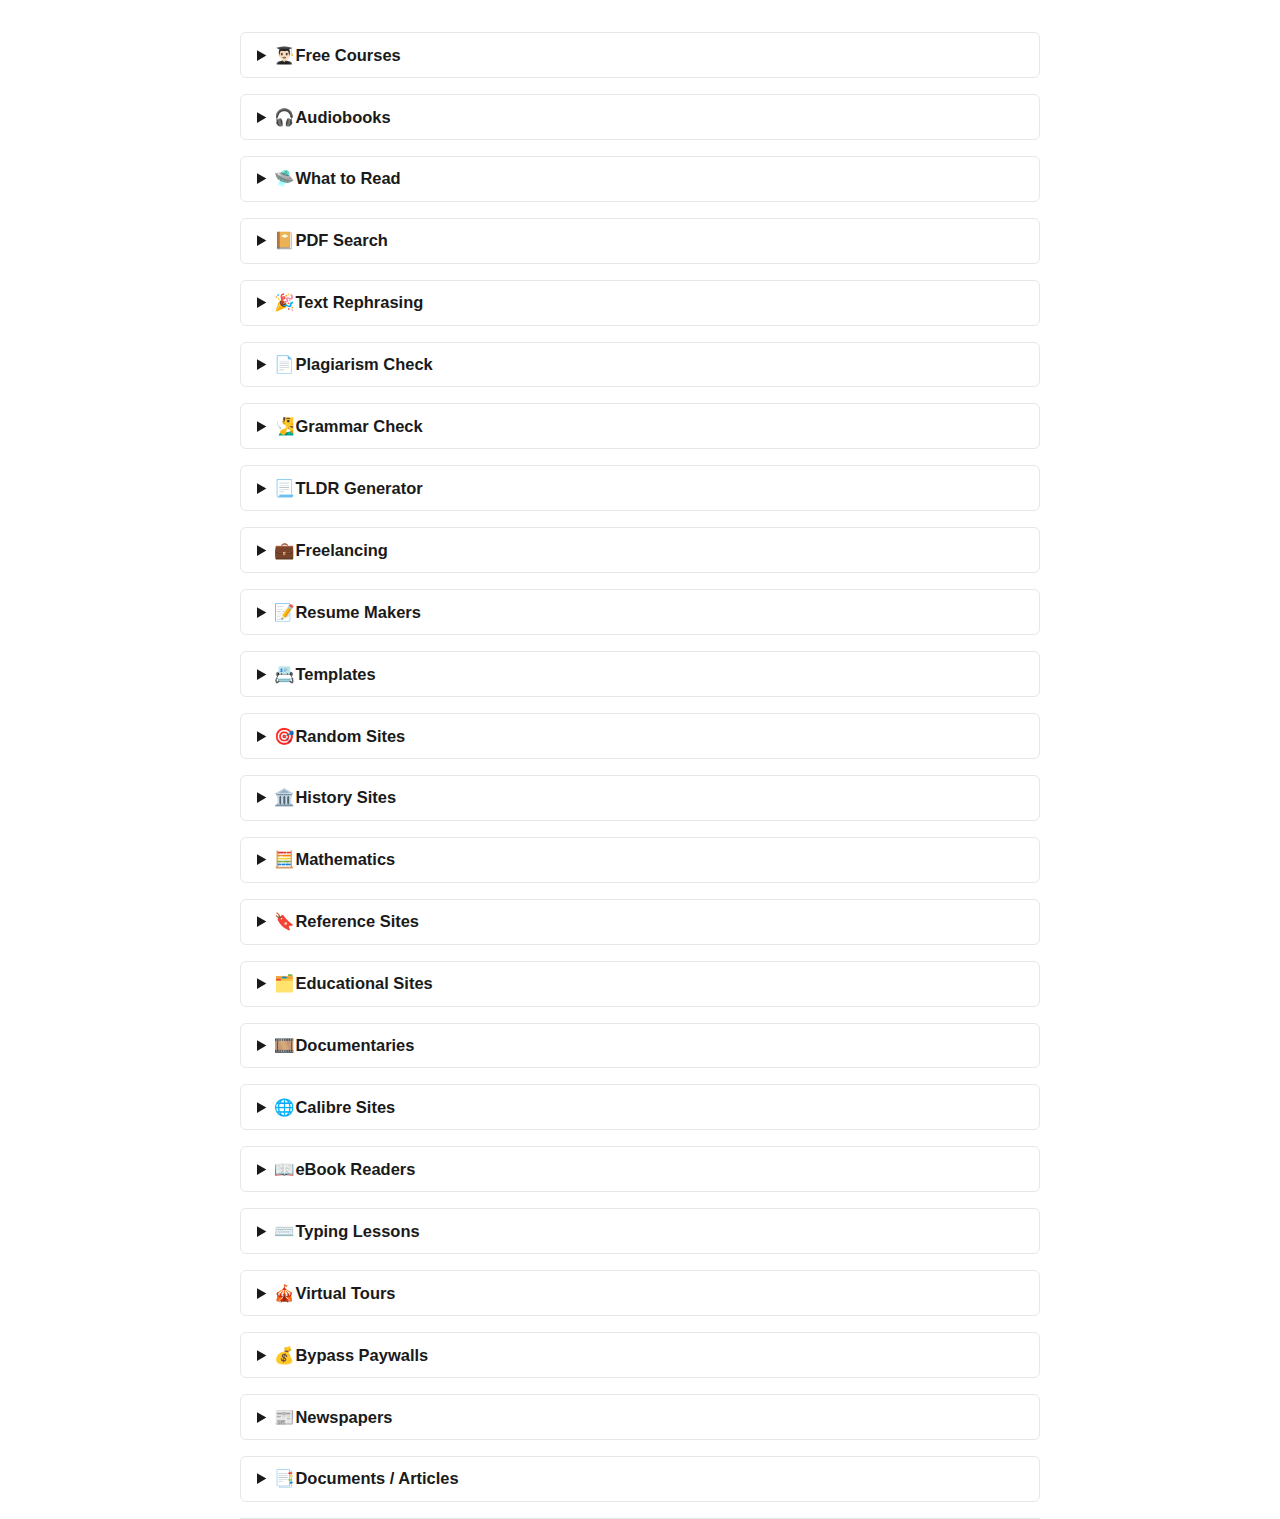
<file: edutools.html>
<!DOCTYPE html>
<html lang="en">
<head>
    <meta content="text/html;charset=utf-8" http-equiv="Content-Type">
    <meta content="utf-8" http-equiv="encoding">
    <meta name="viewport" content="width=device-width, initial-scale=1, shrink-to-fit=no">
    <meta name="description" content="A curated index of free educational tools. Proclaim, “Are the knowledgeable and the ignorant equal?” It is only the men of intellect who heed advice.">
    <meta name="author" content="Vikas Lawvanshi">
    <title>Lodha Nexus | Toolkit</title>
    <link rel="stylesheet" href="nexus_style.css">
    <link rel="icon" type="image/png" sizes="32x32" href="assets/favicon-32x32.png">
    <link rel="icon" type="image/png" sizes="16x16" href="assets/favicon-16x16.png">

</head>
<body>

<main>
    
<!--Free Courses-->

    <details>
        <summary>👨🏻‍🎓Free Courses</summary>
        <ul>
            <h3>Streaming</h3>
            <li><strong><a href="https://www.coursera.org/" rel="nofollow" target="_blank">Coursera</a></strong> - <em>Courses</em></li>
            <li><strong><a href="https://www.edx.org/" rel="nofollow" target="_blank">edX</a></strong> - <em>Courses</em></li>
            <li><strong><a href="https://www.futurelearn.com/" rel="nofollow" target="_blank"> Future Learn</a></strong> - <em>Courses</em></li>
            <li><strong><a href="https://www.udacity.com/" rel="nofollow" target="_blank">Udacity</a></strong> - <em>Courses</em></li>
            <li><strong><a href="https://ocw.mit.edu/index.htm" rel="nofollow" target="_blank">MitOpenCourseWare</a></strong> - <em>Courses</em></li>
            <li><strong><a href="https://www.crunchlearn.com/" rel="nofollow" target="_blank">CrunchLearn</a></strong> - <em>Courses</em> </li>
            <li><strong><a href="https://www.khanacademy.org/" rel="nofollow" target="_blank">Khan Academy</a></strong> - <em>Courses / <a href="https://github.com/rand-net/khan-dl" rel="nofollow">Downloader</a></em></li>
            <li><strong><a href="https://git.ir/" rel="nofollow" target="_blank">Git.ir</a></strong> - <em>Courses</em> <a href="https://addons.mozilla.org/en-US/firefox/addon/traduzir-paginas-web/" rel="nofollow" target="_blank"><i>Tranlate</i></a></li>
            <li><strong><a href="https://visualstudio.microsoft.com/dev-essentials/" rel="nofollow" target="_blank">PluralSight</a></strong> - <em>Free for 1 Month</em></li>
            <li><a href="https://www.open.edu/openlearn/" rel="nofollow" target="_blank">OpenLearn</a> - <em>Courses</em></li>
            <li><a href="https://freecoursesforall.com/" rel="nofollow" target="_blank">FreeCourseForAll</a> - <em>Courses</em> </li>
            <li><a href="https://alison.com/" rel="nofollow" target="_blank">Alison</a> - <em>Courses</em></li>
            <li><a href="https://github.com/EbookFoundation/free-programming-books#free-online-courses" rel="nofollow" target="_blank">EbookFoundation Courses</a> - <em>Courses</em></li>
            <li><a href="https://certbyte.com/" rel="nofollow" target="_blank">CertByte</a> - <em>Courses</em> </li>
            <li><a href="https://www.openculture.com/freeonlinecourses" rel="nofollow" target="_blank">OpenCulture</a> - <em>Courses</em> </li>
            <li><a href="https://learndigital.withgoogle.com/digitalgarage/courses" rel="nofollow" target="_blank">DigitalGarage</a> - <em>Courses</em> </li>
            <li><a href="https://online.stanford.edu/lagunita-learning-platform" rel="nofollow" target="_blank">Lagunita</a> - <em>Courses</em> </li>
            <li><a href="https://online.hillsdale.edu/" rel="nofollow" target="_blank">Hillsdale College</a> - <em>Courses</em> </li>
            <li><a href="https://www.learnoutloud.com/" rel="nofollow" target="_blank">LearnOutLoud</a> - <em>Documentaries / Courses</em></li>
            <li><a href="https://www.classcentral.com/" rel="nofollow" target="_blank">Class Central</a> - <em>Search for Courses</em></li>
            <li>UC Berkeley Webcast project - <a href="https://archive.org/details/ucberkeley-webcast" rel="nofollow" target="_blank">Archive</a> or <a href="https://lbry.tv/@UCBerkeley:d?" rel="nofollow">lbry</a> - <em>Video Lectures</em></li>
            <li><a href="http://www.mathispower4u.com/" rel="nofollow" target="_blank">Mathispower4u</a> - <em>Math Tutorials</em></li>
            <li><a href="http://patrickjmt.com/" rel="nofollow" target="_blank">PatrickJMT</a> - <em>Math Tutorials</em></li>
            <li><a href="http://schoolyourself.org/" rel="nofollow" target="_blank">SchoolYourself</a> - <em>Math Tutorials</em></li>
            <li><a href="https://www.mathhelp.com/" rel="nofollow" target="_blank">mathhelp</a> - <em>Math Tutorials</em></li>
            <li><a href="http://mathonline.wikidot.com/" rel="nofollow" target="_blank">mathonline</a> - <em>Math Tutorials</em></li>
            <li><a href="https://www.brightstorm.com/" rel="nofollow" target="_blank">brighstorm</a> - <em>Test Prep</em></li>
            <li><a href="https://www.oreilly.com/" rel="nofollow" target="_blank">O&#39;Reilly</a> - <em>Tech / Programming / infinite free trial by clearing cookies / making new account</em></li>
            <li><a href="https://pad.ma/" rel="nofollow" target="_blank">pad.ma</a> - <em>Text-annotated Videos</em> </li>
            <li><a href="https://udemyfreecourses.org/" rel="nofollow" target="_blank">UdemyFreeCourses</a> - <em>Udemy Courses</em></li>
            <li><a href="https://tutsnode.net/" rel="nofollow" target="_blank">TutsNode</a> - <em>Udemy Courses</em></li>
            <li><a href="https://github.com/techtanic/Discounted-Udemy-Course-Enroller" rel="nofollow" target="_blank">Discounted-Udemy-Course-Enroller</a> - <em>Automatically Enroll in Udemy Courses</em></li>
            <li><a href="https://nocourses.com/" rel="nofollow" target="_blank">Nocourses</a> - <em>Udemy Coupons / Courses</em> </li>
            <li><a href="https://comidoc.net/" rel="nofollow" target="_blank">Online Courses Tracker</a> - <em>Udemy Coupons / Courses</em></li>
            <li><a href="https://smartybro.com/" rel="nofollow" target="_blank">SmartyBro</a> - <em>Udemy Coupons / Courses</em> </li>
            <li><a href="inline.html#udemycoupons" rel="nofollow" target="_blank">Udemy Coupons</a> - <em>Udemy Coupon Sites</em></li>
            <li><a href="https://github.com/keethesh/UdemyEnrollEverywhere" rel="nofollow" target="_blank">UdemyEnrollEverywhere</a> - <em>Auto-Grab Udemy Coupons</em></li>
        </ul>

        <hr>

        <ul>
            <h3>Download</h3>
            <li><strong><a href="https://freesoff.com/" rel="nofollow" target="_blank">freesoff</a></strong> - <em>Courses</em></li>
            <li><strong><a href="https://tutflix.org/" rel="nofollow" target="_blank">TutFlix</a></strong> - <em>Courses / Mega Host</em> </li>
            <li><a href="https://downloadly.ir/" rel="nofollow" target="_blank">downloadly</a> - <em>Courses</em></li>
            <li><a href="https://onlinecoursebay.com/" rel="nofollow" target="_blank">OnlineCourseBay</a> - <em>Courses</em> </li>
            <li><a href="http://coursesdaddy.com/" rel="nofollow" target="_blank">CoursesDaddy</a> - <em>Courses</em> </li>
            <li><a href="https://coursedrive.org/" rel="nofollow" target="_blank">Course Drive</a> - <em>Courses</em> </li>
            <li><a href="https://online-courses.club/" rel="nofollow" target="_blank">online-courses</a> - <em>Courses</em></li>
            <li><a href="https://coursesghar.com/" rel="nofollow" target="_blank">Coursesghar</a> - <em>Courses</em> </li>
            <li><a href="https://freeeducationweb.com/" rel="nofollow" target="_blank">FreeEducationWeb</a> - <em>Courses</em> </li>
            <li><a href="https://dlecourse.com/" rel="nofollow" target="_blank">DLECourse</a> - <em>Courses</em> </li>
            <li><a href="https://freecoursedl.com/" rel="nofollow" target="_blank">FreeCourseDL</a> - <em>Courses</em> </li>
            <li><a href="https://freestudyweb.com/" rel="nofollow" target="_blank">FreeStudyWeb</a> - <em>Courses</em> </li>
            <li><a href="https://www.cryptotips.us/" rel="nofollow" target="_blank">CryptoTips</a> - <em>Courses</em> </li>
            <li><a href="https://coursedown.com/" rel="nofollow" target="_blank">CourseDown</a> - <em>Courses</em> </li>
            <li><a href="https://www.5ggyan.com/" rel="nofollow" target="_blank">5G GYAN</a> - <em>Courses</em> </li>
            <li><a href="https://open-video.org/" rel="nofollow" target="_blank">Open-Video</a> - <em>Courses / Documentaries</em></li>
            <li><a href="https://learningdl.net/" rel="nofollow" target="_blank">learningDL</a> - <em>Courses / Leech required</em> </li>
            <li><a href="https://freetutsdownload.net/" rel="nofollow" target="_blank">FreeTutsDownload.net</a> - <em>Courses / Tutorials</em> </li>
            <li><a href="https://freetutsdownload.com/" rel="nofollow" target="_blank">FreetutsDownload.com</a> - <em>Courses / GDrive Host</em> </li>
            <li><a href="https://bin.snopyta.org/?efe32fb96a945857#GQL7q4hyKjCeB6WLbpq94S12BEwh5JWc4apjmb7RE4SU" rel="nofollow" target="_blank">Lynda Courses</a> - <em>Lynda Courses / Drive / pw: fmhy</em></li>
            <li><a href="https://gigacourse.com/" rel="nofollow" target="_blank">Giga Course</a> - <em>Udemy Courses / Drive</em> </li>
            <li><a href="https://udemy24.com/" rel="nofollow" target="_blank">Udemy 24</a> - <em>Udemy courses</em> </li>
            <li><a href="http://freecourseweb.com/" rel="nofollow" target="_blank">FreeCourseWeb</a> - <em>Udemy Courses</em> </li>
            <li><a href="https://udemycourses.me/" rel="nofollow" target="_blank">Udemycourses</a> - <em>Udemy Courses</em> </li>
            <li><a href="https://freecourseudemy.com/" rel="nofollow" target="_blank">FreeCourseUdemy</a> - <em>Udemy Courses</em><br /></li>
            <li><a href="https://www.ftuudemy.com/" rel="nofollow" target="_blank">FtuUdemy</a> - <em>Udemy Courses</em> </li>
            <li><a href="https://courseforfree.com/" rel="nofollow" target="_blank">CourseForFree</a> - <em>Udemy Courses</em><br /></li>
            <li><a href="https://download.howtofree.org/" rel="nofollow" target="_blank">Download Online Tutorials Free</a> - <em>Udemy Courses</em> </li>
            <li><a href="https://github.com/udacimak/udacimak" rel="nofollow" target="_blank">Udacimak</a> - <em>Udacity Nanodegree / Course Downloader</em></li>
        </ul>
    </details>

<!--Ebooks-->

    <!-- <details>
        <summary>📘Free Ebooks</summary>

        <ul>
            <li>Coming soon...</li>
        </ul>
    </details> -->

<!--Audiobooks-->

    <details>
        <summary>🎧Audiobooks</summary>

        <ul>
            <li><strong><a href="http://audiobookbay.ws/" rel="nofollow" target="_blank">Audiobook Bay</a></strong>, <a href="http://audiobookbay.nl/" rel="nofollow" target="_blank">2</a>, <a href="http://www.audiobookbayabb.com/" rel="nofollow" target="_blank">3</a>, 4</a> - <em>Torrents / <a href="https://addons.mozilla.org/en-US/firefox/addon/audiobookbay-magnet-assistant/" rel="nofollow" target="_blank">Extension</a></em></li>
            <li><strong><a href="https://tokybook.com/" rel="nofollow" target="_blank">Tokybook</a></strong> - <em>Listen Online</em></li>
            <li><a href="https://hotaudiobooks.com" rel="nofollow" target="_blank">HotAudiobooks</a> - <em>Listen Online</em> </li>
            <li><a href="https://audiobookforsoul.net/" rel="nofollow" target="_blank">Audiobooks For Soul</a> - <em>Listen Online</em></li>
            <li><a href="https://hdaudiobook.com/" rel="nofollow" target="_blank">HDAudiobook</a> - <em>Listen Online</em></li>
            <li><a href="https://bigaudiobooks.net/" rel="nofollow" target="_blank">BigAudiobooks</a> - <em>Listen Online</em></li>
            <li><a href="https://bookaudiobook.com/" rel="nofollow" target="_blank">BookAudiobook</a> - <em>Listen Online</em></li>
            <li><a href="https://goodaudiobook.com/" rel="nofollow" target="_blank">GoodAudiobook</a> - <em>Listen Online</em></li>
            <li><a href="https://audiobookslab.com/" rel="nofollow" target="_blank">Audiobook Slab</a> - <em>Listen Online</em></li>
            <li><a href="https://audiobookreviews.com/" rel="nofollow" target="_blank">AudioBook Reviews</a> </li>
            <li><a href="https://www.learnoutloud.com/Free-Audiobooks" rel="nofollow" target="_blank">LearnOutLoud</a> </li>
            <li><a href="https://goldenaudiobooks.com/" rel="nofollow" target="_blank">Golden Audiobooks</a></li>
            <li><a href="http://loudlit.org/" rel="nofollow" target="_blank">LoudLit</a> </li>
            <li><a href="https://librivox.org/" rel="nofollow" target="_blank">Librivox</a><br /></li>
            <li><a href="https://audiobb.com/" rel="nofollow" target="_blank">AudioBB</a></li>
            <li><a href="https://audiobooks.cloud/" rel="nofollow" target="_blank">xAudiobooks</a></li>
            <li><a href="https://appaudiobooks.com/" rel="nofollow" target="_blank">AppAudiobooks</a></li>
            <li><a href="https://archive.org/details/audio_bookspoetry" rel="nofollow" target="_blank">Audiobooks Poetry</a> - <em>Poetry</em></li>
            <li><a href="https://audiobooksunleashed.com/" rel="nofollow" target="_blank">Audiobooks Unleashed</a> - <em>Audiobook codes</em></li>
            <li><a href="https://reddit.com/r/audiobooksonyoutube" rel="nofollow" target="_blank">r/audiobooksonyoutube</a></li>
            <li><a href="https://github.com/macr0dev/Audiobooks.bundle" rel="nofollow" target="_blank">Audiobooks.bundle</a> - <em>Plex Audiobook Metadata Scraper</em> </li>
            <li><a href="https://github.com/chbrown/overdrive" rel="nofollow">OverDrive</a> - <em>OverDrive Audiobook Download Script</em></li>
            <li><a href="https://f-droid.org/en/packages/de.ph1b.audiobook/" rel="nofollow" target="_blank">Voice</a> or <a href="https://f-droid.org/en/packages/com.prangesoftwaresolutions.audioanchor/" rel="nofollow" target="_blank">AudioAnchor</a> - <em>Android Audiobook Player</em> </
        </ul>
    </details>

<!--Tracking-->

<details>
    <summary>🛸What to Read</summary>

    <ul>
        <li><a href="https://mostrecommendedbooks.com/ " rel="nofollow" target="_blank">MostRecommendedBooks</a> - <em>Discover 7K+ recommended books by most influential people.</em></li>
        <li><a href="https://www.leafmarks.com/" rel="nofollow" target="_blank">LeafMarks</a> - <em>Book Recommendations by famous personalities.</em></li>
        <li><a href="https://www.readthistwice.com/" rel="nofollow" target="_blank">ReadThisTwice</a> - <em>Books worth reading twice shows authenticate book recommendations from well known people.</em></li>
        <li><a href="https://thegreatestbooks.org/" rel="nofollow" target="_blank">TheGreatestBooks</a> - <em>Greatest books since 2000.</em></li>
        <li><a href="https://boostash.io" rel="nofollow" target="_blank">Bookstash</a> - <em>Greatest books since 2000.</em></li>
        <li><a href="https://readow.ai" rel="nofollow" target="_blank">Readow.ai</a> - <em>This website lets AI recommends interesting books to read.</em></li>
        <li><a href="https://ytalki.com/" rel="nofollow" target="_blank">Ytalki</a> - <em>Find foreign books according to your language level.</em></li>
        <li><a href="https://www.goodreads.com/" rel="nofollow" target="_blank">GoodReads</a> - <em>Books / Comics / Manga</em></li>
        <li><a href="https://tastedive.com/books" rel="nofollow" target="_blank">TasteDive</a> - <em>Recommendations</em> </li>
        <li><a href="https://www.whatshouldireadnext.com/" rel="nofollow" target="_blank">What Should I Read Next?</a>, <a href="https://recommendmeabook.com/" rel="nofollow" target="_blank">RecommendMeABook</a> or <a href="https://www.whichbook.net/" rel="nofollow" target="_blank">WhichBook</a> - <em>Book Recommendations</em></li>
    </ul>
</details>

<!--PDF Search-->

<details>
    <summary>📔PDF Search</summary>

    <ul>
        <li><strong><a href="https://pdfdrive.com/" rel="nofollow" target="_blank">PDFDrive</a></strong> - <em>Books</em> </li>
        <li><a href="https://oceanofpdf.com/" rel="nofollow" target="_blank">Ocean of PDF</a> - <em>Books / Comics</em></li>
        <li><a href="https://pdfroom.com/" rel="nofollow" target="_blank">pdfroom</a> - <em>Books / Comics</em> </li>
        <li><a href="http://www.pdfgeni.com/" rel="nofollow" target="_blank">Pdfgeni</a> - <em>Books</em> </li>
        <li><a href="https://pdfgrab.com/" rel="nofollow" target="_blank">PDFGrab</a> - <em>Books</em> </li>
        <li><a href="https://ebookpdf.com/" rel="nofollow" target="_blank">Ebook PDF</a> - <em>Books</em> </li>
        <li><a href="https://kupdf.net/" rel="nofollow" target="_blank">KuPDF</a> - <em>Books</em> </li>
        <li><a href="https://epdf.pub/" rel="nofollow" target="_blank">ePDF</a> - <em>Books</em> </li>
        <li><a href="http://www.sopdf.com/" rel="nofollow" target="_blank">SoPDF</a> - <em>Books</em> </li>
        <li><a href="https://pdfsearches.com/" rel="nofollow" target="_blank">PDFSearches</a> - <em>Books</em></li>
        <li><a href="http://www.findpdfdoc.com/" rel="nofollow" target="_blank">FindPDFDoc</a> - <em>Books</em> </li>
        <li><a href="https://pdfslide.net/" rel="nofollow" target="_blank">PDFSlide</a> - <em>Books</em> </li>
        <li><a href="https://pdfduck.com/" rel="nofollow" target="_blank">PDFDuck</a> - <em>Books</em> </li>
        <li><a href="https://www.pdforigin.info/" rel="nofollow" target="_blank">pdforigin</a> - <em>Books</em> </li>
        <li><a href="https://largepdf.com/" rel="nofollow" target="_blank">LargePDF</a> - <em>Books</em></li>
        <li><a href="https://pdfstop.com/" rel="nofollow" target="_blank">PDF Stop</a> - <em>Books</em></li>
        <li><a href="http://www.freepdfbook.com/" rel="nofollow" target="_blank">freepdfbook</a> - <em>Books</em> </li>
        <li><a href="http://www.pdfsearchengine.info/" rel="nofollow" target="_blank">PDF Search Engine</a> - <em>PDF Search Engine</em> </li>
        <li><a href="https://www.google.com/search?q=site%3As3.amazonaws.com+%3CSearch+term%3E+filetype%3Apdf" rel="nofollow" target="_blank">Amazonaws</a> - <em>Amazon PDF Search</em> </li>
    </ul>
</details>

<!--Text Rephrasing-->

<details>
    <summary>🎉Text Rephrasing</summary>

    <ul>
        <li><a href="https://quillbot.com/" rel="nofollow" target="_blank">QuillBotAI</a></li>
        <li><a href="https://www.rewritetool.net/" rel="nofollow" target="_blank">Rewrite Tool</a></li>
        <li><a href="https://paraphraz.it/" rel="nofollow" target="_blank">Paraphraz</a></li>
        <li><a href="https://rewriter.tools/" rel="nofollow" target="_blank">Rewriter</a></li>
        <li><a href="https://spinbot.com/" rel="nofollow" target="_blank">Spinbot</a></li>
        <li><a href="https://paraphrasetool.com/" rel="nofollow" target="_blank">Paraphrasing Tool</a></li>
        <li><a href="https://www.articlereword.com/rewriter/" rel="nofollow" target="_blank">Article Reword</a></li>
        <li><a href="https://rephrasely.com/" rel="nofollow" target="_blank">Rephrasely</a></li>
        <li><a href="https://www.paraphraser.io/" rel="nofollow" target="_blank">Paraphraser</a></li>
        <li><a href="https://smartarticlerewriter.com/" rel="nofollow" target="_blank">SmartArticleWriter</a></li>
    </ul>
</details>

<!--Plagiarism Detection-->

<details>
    <summary>📄Plagiarism Check</summary>

    <ul>
        <li><a href="https://www.grammarly.com/plagiarism-checker" rel="nofollow" target="_blank">Plagiarism Checker</a></li>
        <li><a href="https://www.paperrater.com/" rel="nofollow" target="_blank">PaperRater</a></li>
        <li><a href="https://www.quetext.com/" rel="nofollow" target="_blank">Quetext</a></li>
        <li><a href="http://www.plagiarismdetector.net/" rel="nofollow" target="_blank">PlagiarismDetector</a></li>
        <li><a href="https://www.copyscape.com/" rel="nofollow" target="_blank">CopyScape</a></li>
        <li><a href="https://pltext.com/" rel="nofollow" target="_blank">PLText</a></li>
        <li><a href="https://www.plagscan.com/" rel="nofollow" target="_blank">plagscan</a></li>
        <li><a href="https://www.plagiarismchecker.co/" rel="nofollow" target="_blank">plagiarismchecker</a></li>
        <li><a href="https://www.duplichecker.com/" rel="nofollow" target="_blank">duplichecker</a></li>
        <li><a href="https://writer.com/plagiarism-checker/" rel="nofollow" target="_blank">writer</a></li>
        <li><a href="https://unicheck.com/" rel="nofollow" target="_blank">unicheck</a></li>
        <li><a href="https://plagiarismsearch.com/" rel="nofollow" target="_blank">plagiarismsearch</a></li>
        <li><a href="https://plagiarismcheckerx.com/" rel="nofollow" target="_blank">plagiarismcheckerx</a></li>
        <li><a href="https://onlineplagiarismchecker.net/" rel="nofollow" target="_blank">onlineplagiarismchecker</a></li>
        <li><a href="https://copyleaks.com/" rel="nofollow" target="_blank">copyleaks</a></li>
        <li><a href="https://1text.com/plagiarismchecker" rel="nofollow" target="_blank">plagiarismchecker</a></li>
    </ul>
</details>

<!--Grammar Check-->

<details>
    <summary>🧏‍♂️Grammar Check</summary>

    <ul>
        <li><a href="https://www.scribens.com/" rel="nofollow" target="_blank">Scribens</a><i> - Free online Grammar Checker that corrects over 250 types of common grammar, spelling mistakes and detects stylistic elements.</i></li>
        <li><a href="https://www.wordtune.com/" rel="nofollow" target="_blank">Wordtune</a><i> - Powered by deep AI technology, Wordtune helps you rephrase your sentences to say exactly what you mean through clear, compelling, and authentic writing.</i></li>
        <li><a href="https://draftmap.com/" rel="nofollow" target="_blank">DraftMap</a><i> - Proofread your text. Catch style issues and common errors with a quick copy and paste.</i></li>
        <li><a href="http://hemingwayapp.com/" rel="nofollow" target="_blank">HemingwayApp</a><i> - makes your writing bold and clear.</i></li>
        <li><a href="https://grammark.org/" rel="nofollow" target="_blank">Grammark</a><i> - Check your writing style, wordiness, grammar, transitions, and get suggestions</i></li>
        <li><a href="https://www.slickwrite.com/" rel="nofollow" target="_blank">Slickwrite</a><i> - Powerful, FREE application that makes it easy to check your writing for grammar errors, potential stylistic mistakes.</i></li>
        <li><a href="https://www.gingersoftware.com/grammarcheck" rel="nofollow" target="_blank">Ginger Software</a><i> - Oneline Grammar checker, Improve your English using wisdom of crowds</i></li>
        <li><a href="https://languagetool.org/" rel="nofollow" target="_blank">LanguageTool</a><i> - Online Grammar, Style & Spell Checker.</i></li>
        <li><a href="https://www.grammarly.com/" rel="nofollow" target="_blank">Grammarly</a> / <a href="https://rentry.co/freegrammarly" rel="nofollow" target="_blank">Free Premium</a><i> - Grammarly makes sure everything you type is easy to read, effective, and mistake-free.</i></li>
        <li><a href="https://grammica.com/" rel="nofollow" target="_blank">Grammica</a><i> - Check detects and fixes your English grammar, spelling, punctuation, typos error in real-time for free.</i></li>
        <li><a href="https://ludwig.guru/" rel="nofollow" target="_blank">Ludwig</a><i> - Linguistic search engine and smart translator that helps you find the perfect word or sentence to express your ideas.</i></li>
        <li><a href="https://www.scribbr.com/" rel="nofollow" target="_blank">Scribbr</a><i> - Proofreading & Editing Service, Plagiarism Checker, Citation Generator, and extensive Knowledge Base.</i></li>
        <li><a href="https://writer.com/" rel="nofollow" target="_blank">Writer</a><i> - AI writing assistant for teams. Craft clear, consistent, and on-brand content everywhere.</i></li>
    </ul>
</details>

<!--Summary Generator-->

<details>
    <summary>📃TLDR Generator</summary>

    <ul>
    <li><a href="https://summarygenerator.com/" rel="nofollow" target="_blank">Summary Generator</a></li>
    <li><a href="http://www.skimcast.com/" rel="nofollow" target="_blank">Skimcast</a></li>
    <li><a href="https://www.scholarcy.com/" rel="nofollow" target="_blank">Scholarcy</a> <a href="https://chrome.google.com/webstore/detail/scholarcy-research-paper/oekgknkmgmaehhpegfeioenikocgbcib" rel="nofollow" target="_blank">(chrome)</a></li>
    <li><a href="http://www.resoomer.com/" rel="nofollow" target="_blank">Resoomer</a></li>
    <li><a href="https://smmry.com/" rel="nofollow" target="_blank">SMMRY</a></li>
    <li><a href="https://chrome.google.com/webstore/detail/tldr-chrome/khkpnmmnkenbelkljphmpbjgbmobgonn" rel="nofollow" target="_blank">tl;dr</a></li>
    </ul>
</details>

<!--Freelancing-->

<details>
    <summary>💼Freelancing</summary>

    <ul>
        <li><a href="http://www.upwork.com/" rel="nofollow" target="_blank">Upwork</a></li>
        <li><a href="http://www.fiverr.com/" rel="nofollow" target="_blank">Fiverr</a></li>
        <li><a href="http://www.99designs.com/" rel="nofollow" target="_blank">99designs</a></li>
        <li><a href="http://www.freelancer.com/" rel="nofollow" target="_blank">Freelancer</a></li>
        <li><a href="http://www.guru.com/" rel="nofollow" target="_blank">Guru</a></li>
        <li><a href="http://www.peopleperhour.com/" rel="nofollow" target="_blank">Peopleperhour</a></li>
        <li><a href="http://www.freelanced.com/" rel="nofollow" target="_blank">Freelanced</a></li>
        <li><a href="http://www.ifreelance.com/" rel="nofollow" target="_blank">iFreelance</a></li>
    </ul>
</details>


<!--Resume Makers-->

<details>
    <summary>📝Resume Makers</summary>

    <ul>
        <li><a href="https://resumake.io/" rel="nofollow" target="_blank">resumake</a><i> - Free, minimal online resume maker.</i></li>
        <li><a href="https://cvmkr.com/" rel="nofollow" target="_blank">cvmkr</a><i> - Create professional resumes, CV and bio-data online for free, in minutes. </i></li>
        <li><a href="https://luckyresumemaker.com" rel="nofollow" target="_blank">LuckyResumeMaker</a> - <i>Free Professional minimalistic resume creator.</i></li>
        <li><a href="https://www.resumonk.com/" rel="nofollow" target="_blank">resumonk</a><i> - Easy to use online resume maker will help you create a winning resume in minutes.</i></li>
        <li><a href="https://zety.com/" rel="nofollow" target="_blank">Zety</a><i> - Online resume maker to build your resume fast and easy.</i></li>
        <li><a href="https://resumup.com/" rel="nofollow" target="_blank">Resumeup</a><i> - Online resume builder, Get visible with ResumUP!</i></li>
        <li><a href="https://www.cakeresume.com/" rel="nofollow" target="_blank">CakeResume</a><i> - Create a simple but unique resume in minutes with a simple drag and drop editor.</i></li>
        <li><a href="https://www.resume.com//" rel="nofollow" target="_blank">Resume.com</a><i> - You will find ready-made CVS of many different specialists and will be able to edit any one according to your experience, knowledge and skills.</i></li>
        <li><a href="https://ceev.io/" rel="nofollow" target="_blank">ceev</a><i> - All the tools and resources you need to get your dream job.</i></li>
        <li><a href="https://enhancv.com/" rel="nofollow" target="_blank">Enhancv</a><i> - The best free resume creator online today! Create a resume in just minutes that looks modern, creative and unique.</i></li>
        <li><a href="https://resumegenius.com/" rel="nofollow" target="_blank">Resumegenius</a><i> - Create a professional resume in minutes, download, and print.</i></li>
        <li><a href="https://www.resumebuilder.com/" rel="nofollow" target="_blank">Resumebuilder</a><i> - Choose from a collection of over 30 professional and customizable templates.</i></li>
        <li><a href="http://www.resumebaker.com/" rel="nofollow" target="_blank">Resumebaker</a><i> - Upgrade their boring resumes to something more colorful and stylish.</i></li>
        <li><a href="https://www.resume.com/" rel="nofollow" target="_blank">Resume</a><i> - Create a professional resume with the only truly free resume builder online.</i></li>
        <li><a href="http://creddle.io/" rel="nofollow" target="_blank">creddle</a><i> - Helps you make beautiful, modern, paper-friendly web résumés.</i></li>
        <li><a href="https://ineedaresu.me/" rel="nofollow" target="_blank">ineedaresu</a><i> - A completely free tool to create a beautiful resume in seconds.</i></li>
        <li><a href="https://www.visualcv.com/" rel="nofollow" target="_blank">Visualcv</a><i> - Free online CV builder to create stunning PDF or online CVs & resumes in minutes.</i></li>
        <li><a href="https://flowcv.io/" rel="nofollow" target="_blank">flowcv</a><i> - Quickly create a beautiful resume or CV for free and get useful tips along the way. </i></li>
        <li><a href="https://cv2you.com/" rel="nofollow" target="_blank">cv2you</a><i> - Verified by HR,Professional resume, No email confirmation</i></li>
        <li><a href="https://cvservant.com/cv/" rel="nofollow" target="_blank">cvservant</a><i> - Creates a resume for you using your list of publications.</i></li>
        <li><a href="https://www.cvmaker.com/" rel="nofollow" target="_blank">Cvmaker</a><i> - Create a professional Resume - quick & eas.</i></li>
        <li><a href="https://resume-nation.github.io/" rel="nofollow" target="_blank">resume-nation</a><i> - A resume generator progressive web app</i></li>
        <li><a href="https://www.kickresume.com/en/help-center/resume-samples/" rel="nofollow" target="_blank">resume-samples</a><i> - Browse 1,579 resume examples for any profession. </i></li>
    </ul>
</details>

<!--Templates-->

<details>
    <summary>📇Templates</summary>

    <ul>
        <li><a href="https://piktochart.com/" rel="nofollow" target="_blank">Piktochart</a> - <em>Presentation Designer, choose a template and fill it with contents.</em></li>
        <li><a href="https://templatelab.com/" rel="nofollow" target="_blank">TemplateLab</a> - <em>Free Business & Educational templates.</em></li>
        <li><a href="https://www.vertex42.com/" rel="nofollow" target="_blank">Vertex</a> - <em>Free Word and Excel templates</em></li>
    </ul>
</details>

<!--Random Sites-->

<details>
    <summary>🎯Random Sites</summary>

    <ul>
        <li><a href="https://stumblingon.com/" rel="nofollow" target="_blank">StumblingOn</a><i> - Fight boredom by stumbling on to some random webpages.</i></li>
        <li><a href="https://stumbled.cc/" rel="nofollow" target="_blank">Stumbled</a><i> - A collection of the greatest, most interesting and weird Sites of the Internet.</i></li>
        <li><a href="https://www.theuselesswebindex.com/ " rel="nofollow" target="_blank">Theuselesswebindex</a><i> - The World's largest index of useless websites.</i></li>
        <li><a href="https://www.boredbutton.com/" rel="nofollow" target="_blank">BoredButton</a><i> - Go ahead and give it a try. Press the Bored Button™ and be bored no more.</i></li>
        <li><a href="https://randomthingstodo.com/" rel="nofollow" target="_blank">RandomThingsToDo</a><i> - A collection of interesting things to do, quite fun.</i></li>
        <li><a href="https://theforest.link/" rel="nofollow" target="_blank"">The Forest</a> <em>- Rediscover the joy of getting lost on the internet.</em></li>
        <li><a href="https://sharkle.com/" rel="nofollow" target="_blank">Sharkle</a><i> - Generator of random awesomeness</i></li>
        <li><a href="https://random-website.com/" rel="nofollow" target="_blank">Random Website</a> <em>- Navigate to a random website in the internet.</em></li>
        <li><a href="https://wilderness.land/" rel="nofollow" target="_blank">Wilderness.land</a> <em>- A tribute to web surfing.</em></li>
        <li><a href="https://theuselessweb.com/" rel="nofollow" target="_blank">The Useless Web</a><i> - The Useless Web Button... just press it, and find where it takes you.</i></li>
        <li><a href="https://jumpstick.app/" rel="nofollow" target="_blank">JumpStick</a><i> - Explore & Discover the Internet</i></li>
        <li><a href="https://openbulkurl.com/random/" rel="nofollow" target="_blank">OpenBulkURL</a><i> -  Cool features that you would not find anywhere else.</i></li>
        <li><a href="https://dailyfunchallenge.com/" rel="nofollow" target="_blank">DailyFunChallenge</a><i> -  Get your dose of inspiration.</i></li>
    </ul>
</details>

<!--Hisotry Sites-->

<details>
    <summary>🏛️History Sites</summary>

    <ul>
        <li><strong><a href="https://www.gutenberg.org/" rel="nofollow" target="_blank">Project Gutenberg</a></strong> - <em>Historical Fiction / Nonfiction / <a href="http://gutenberg.net.au/" rel="nofollow">Australia</a> / <a href="http://gutenberg.ca/index.html" rel="nofollow">Canada</a> / <a href="http://runeberg.org/" rel="nofollow">Nordic</a></em></li>
        <li><a href="https://mega.nz/#F!dlZlDbqL!TXG5bGvWufONkrQAL7b7jA" rel="nofollow" target="_blank">/HIS/STORY Collection</a> - <em>Drive</em> </li>
        <li><a href="https://mega.nz/folder/utchyAAK#GTVl1fINpekEch95xj8Fmg" rel="nofollow" target="_blank">Historical Audiobooks Collection</a> - <em>Audiobooks / Drive</em></li>
        <li><a href="https://mediahistoryproject.org/" rel="nofollow" target="_blank">Media History</a> - <em>Books / Magazines</em></li>
        <li><a href="https://www.forumromanum.org/literature/authors_a.html" rel="nofollow" target="_blank">corpus scriptorum latinorum</a> - <em>Latin Literature</em></li>
        <li><a href="http://www.earlymoderntexts.com" rel="nofollow" target="_blank">EarlyModernTexts</a> - <em>Historical Texts</em></li>
        <li><a href="https://quod.lib.umich.edu/e/eebogroup/" rel="nofollow" target="_blank">Early English Books</a> - <em>Historical Texts / Books</em></li>
        <li><a href="https://quod.lib.umich.edu/m/moa/" rel="nofollow" target="_blank">Making of America</a> - <em>American History</em></li>
        <li><a href="https://www.perseus.tufts.edu/hopper/" rel="nofollow" target="_blank">Perseus Digital Library</a> - <em>Classic / Greek / Roman / Arabic / Germanic</em></li>
        <li><a href="http://athena.unige.ch/athena/" rel="nofollow" target="_blank">Athena</a> - <em>Greek / History</em></li>
        <li><a href="https://www.sarantakos.com/keimena.html" rel="nofollow" target="_blank">Sarantakos</a> - <em>Greek (Modern)</em></li>
        <li><a href="https://cf.hum.uva.nl/dsp/ljc/" rel="nofollow" target="_blank">Project Laurens Jz Coster</a> - <em>Classic / Dutch</em></li>
        <li><a href="https://biblior.net/" rel="nofollow" target="_blank">biblior</a> - <em>French / English / Geography / History / Tales</em></li>
        <li><a href="https://www.yorku.ca/inpar/" rel="nofollow" target="_blank"> In Parenthesis</a> - <em>Historic Tales</em></li>
        <li><a href="http://www.pitt.edu/%7Edash/folktexts.html" rel="nofollow" target="_blank">Folk Texts</a> - <em>Historical Folklore / Mythology</em></li>
        <li><a href="https://fairytalez.com/" rel="nofollow" target="_blank">FairyTalez</a> - <em>Historical Folklore / Fairy Tales</em></li>
        <li><a href="http://artflsrv02.uchicago.edu/cgi-bin/philologic/navigate.pl?iww.0" rel="nofollow" target="_blank">Italian Women Writers</a> - <em>Classic / Italian</em></li>
        <li><a href="https://celt.ucc.ie/" rel="nofollow" target="_blank">CELT</a> - <em>Irish / History / Literature / Politics</em></li>
        <li><a href="http://textfiles.com/" rel="nofollow" target="_blank">textfiles.com</a> - <em>1980&#39;s Text File Index</em></li>
        <li><a href="https://digitalarchive.wilsoncenter.org/collections" rel="nofollow" target="_blank">Digital Archive</a> - <em>Historical Documents</em><br /></li>
        <li><a href="https://archives.gov/" rel="nofollow" target="_blank">Archives.gov</a> - <em>US Historical Documents</em></li>
        <li><a href="https://drive.google.com/drive/u/0/mobile/folders/10rKtVNd18i30mrXwIjFnMMPUBveKNdOO?usp=sharing" rel="nofollow" target="_blank">History Newsboys of 1899</a> - <em>Books / Documents</em></li>
    </ul>
</details>

<!--Mathematics-->

<details>
    <summary>🧮Mathematics</summary>

    <ul>
        <li><strong><a href="inline.html#InteractiveMathSites" rel="nofollow" target="_blank">Interactive Math Sites</a></strong> - <em>List of interactive math sites</em></li>
        <li><strong><a href="inline.html#CalculatorSites" rel="nofollow" target="_blank">Calculator Sites</a></strong> - <em>Sites with Multiple Calculators</em> </li>
        <li><strong><a href="https://math.microsoft.com/" rel="nofollow" target="_blank">Microsoft Math Solver</a></strong>, <a href="https://speedcrunch.org/" rel="nofollow" target="_blank">SpeedCrunch</a> or <a href="https://www.mathpapa.com/algebra-calculator.html" rel="nofollow" target="_blank">MathPapa</a> - <em>Advanced Calculator</em></li>
        <li><strong><a href="https://www.cymath.com/" rel="nofollow" target="_blank">Cymath</a></strong>, <a href="https://photomath.app/en/" rel="nofollow" target="_blank">PhotoMath</a>, <a href="https://www.mathway.com/" rel="nofollow" target="_blank">Mathway</a> or <a href="https://www.symbolab.com/" rel="nofollow" target="_blank">Symbolab</a> / <a href="https://pastebin.com/wA3QQkCj" rel="nofollow" target="_blank">Pro</a> - <em>Math Problem Solver with Steps</em></li>
        <li><a href="https://matrixcalc.org/en/" rel="nofollow" target="_blank">MatrixCalc</a> or <a href="https://simplx.dev/matrixop/" rel="nofollow" target="_blank">MatrixOP</a> - <em>Matrix Calculator</em></li>
        <li><a href="https://weboas.is/convert/" rel="nofollow" target="_blank">Weboasis Convert</a> - <em>Conversion Calculators</em></li>
        <li><a href="https://percentagetools.com/" rel="nofollow" target="_blank">PecentageTools</a> - <em>Percentage Calculators</em></li>
        <li><a href="https://conversao.net/eng/" rel="nofollow" target="_blank">Unit Conversion</a>, <a href="https://www.unitconverters.net/" rel="nofollow" target="_blank">UnitConverters</a> or <a href="https://convertall.bellz.org/" rel="nofollow" target="_blank">ConvertAll</a> - <em>Unit Converter</em> </li>
        <li><a href="https://www.derivative-calculator.net/" rel="nofollow" target="_blank">Derivative Calculator</a> - <em>Derivative Calculator</em></li>
        <li><a href="https://www.integral-calculator.com/" rel="nofollow" target="_blank">Integral Calculator</a> - <em>Integral Calculator</em></li>
        <li><a href="https://www.desmos.com/" rel="nofollow" target="_blank">Desmos</a> - <em>Graphing Calculator</em> </li>
        <li><a href="https://www.fxsolver.com/" rel="nofollow" target="_blank">fxSolver</a> - <em>Engineering &amp; Scientific Calculator</em></li>
        <li><a href="https://onlinemathtools.com/" rel="nofollow" target="_blank">Online Math Tools</a> - <em>Multiple Math Tools</em></li>
        <li><a href="http://www.falstad.com/" rel="nofollow" target="_blank">Falstad</a> - <em>Math &amp; Physics Apps / Simulations</em> </li>
        <li><a href="http://mathonline.wikidot.com/" rel="nofollow" target="_blank">MathOnline</a> - <em>Math / Courses</em></li>
        <li><a href="https://mathigon.org/" rel="nofollow" target="_blank">Mathigon</a> - <em>Math / Courses</em> </li>
        <li><a href="https://betterexplained.com/" rel="nofollow" target="_blank">BetterExplained</a> - <em>Math / Guides / Courses</em> </li>
        <li><a href="https://au.ixl.com/math/" rel="nofollow" target="_blank">IXL Learning</a> - <em>Math Practice / Quizzes</em></li>
        <li><a href="http://www.math-exercises.com/" rel="nofollow" target="_blank">Math Exercises</a> - <em>Math Practice</em></li>
        <li><a href="https://tutorial.math.lamar.edu/" rel="nofollow" target="_blank">Pauls Online Math Notes</a> - <em>Math Practice / Guides</em></li>
        <li><a href="http://math2.org/" rel="nofollow" target="_blank">Math2.org</a> - <em>Math Guides</em></li>
        <li><a href="https://www.mathsisfun.com/" rel="nofollow" target="_blank">Math is Fun</a> - <em>Math Tutorials / Puzzles / Games</em></li>
        <li><a href="https://projecteuler.net/" rel="nofollow" target="_blank">Project Euler</a> - <em>Math / Programming Problems</em></li>
        <li><a href="http://divisorplot.com/" rel="nofollow" target="_blank">Divisor Plot</a> - <em>Composite Number Pattern Visualization</em></li>
    </ul>
</details>

<!--Reference Sites-->

<details>
    <summary>🔖Reference Sites</summary>

    <ul>
        <li><strong><a href="https://onelook.com/?d=all_gen" rel="nofollow" target="_blank">Dictionary Index</a></strong> </li>
        <li><strong><a href="https://onelook.com/" rel="nofollow" target="_blank">OneLook</a></strong> - <em>Multi Dictionary Search</em></li>
        <li><strong><a href="https://www.merriam-webster.com/" rel="nofollow" target="_blank">Merriam-Webster</a></strong> - <em>Dictionary / Thesaurus</em></li>
        <li><strong><a href="https://www.wikipedia.org/" rel="nofollow" target="_blank">Wikipedia</a></strong> - <em>Encyclopedia</em></li>
        <li><strong><a href="https://en.wiktionary.org" rel="nofollow" target="_blank">Wiktionary</a></strong> or <a href="https://www.etymonline.com/" rel="nofollow" target="_blank">EtymOnline</a> - <em>Etymologies</em></li>
        <li><strong><a href="https://en.wikiquote.org" rel="nofollow" target="_blank">Wikiquote</a></strong> - <em>Quote database</em></li>
        <li><strong><a href="https://www.urbandictionary.com/" rel="nofollow" target="_blank">UrbanDictionary</a></strong>, <a href="https://www.lingo2word.com/" rel="nofollow" target="_blank">Lingo2Word</a> or <a href="https://slangit.com/" rel="nofollow" target="_blank">Slangit</a> - <em>Slang Word / Phrase Dictionary</em></li>
        <li><a href="https://www.webopedia.com/" rel="nofollow" target="_blank">Webopedia</a> - <em>Tech Dictionary</em></li>
        <li><a href="https://www.fandom.com/" rel="nofollow" target="_blank">Fandom</a> - <em>Fan Wikis</em> </li>
        <li><a href="https://www.wordreference.com/" rel="nofollow" target="_blank">WordReference</a> or <a href="https://reverso.net/" rel="nofollow" target="_blank">Reverso</a> - <em>Translation Dictionary</em> </li>
        <li><a href="https://www.lexilogos.com/english/index.htm" rel="nofollow" target="_blank" target="_blank">LexiLogos</a> - <em>Multi Language Dictionary Index</em></li>
        <li><a href="https://everipedia.org/" rel="nofollow" target="_blank" target="_blank">Everpidia</a> - <em>Encyclopedia</em></li>
        <li><a href="https://www.britannica.com/" rel="nofollow" target="_blank" target="_blank">Britannica</a> - <em>Encyclopedia</em></li>
        <li><a href="https://www.encyclopedia.com/" rel="nofollow" target="_blank" target="_blank">Encyclopedia</a> - <em>Encyclopedia</em></li>
        <li><a href="https://conze.pt/" rel="nofollow" target="_blank" target="_blank">Conze.pt</a> - <em>Encyclopedia</em></li>
        <li><a href="https://www.refdesk.com/factency.html" rel="nofollow" target="_blank" target="_blank">Refdesk</a> - <em>Encyclopedias</em></li>
        <li><a href="https://mega.nz/file/AsBm0ZrR#azR641hPhLWCdSB6ogzTKOfr36eaLHq2WT20tuGbLVU" rel="nofollow" target="_blank">20 Encyclopedia Books</a> - <em>Encyclopedias</em></li>
        <li><a href="https://www.abbreviations.com/" rel="nofollow" target="_blank">Abbreviations</a> - <em>Abbreviations</em> </li>
        <li><a href="https://chatworddictionary.com/" rel="nofollow" target="_blank">Chat Words Dictionary</a> - <em>Chat Abbreviations</em></li>
        <li><a href="https://www.wolframalpha.com/" rel="nofollow" target="_blank">Wolfram Alpha</a> - <em>Searchable Knowledgebase</em></li>
        <li><a href="https://www.dictionary.com/" rel="nofollow" target="_blank">Dictionary</a> - <em>Dictionary / Thesaurus</em></li>
        <li><a href="http://ninjawords.com/" rel="nofollow" target="_blank">NinjaWords</a> - <em>Dictionary</em> </li>
        <li><a href="https://wikidiff.com/" rel="nofollow" target="_blank">WikiDiff</a> - <em>Difference Between Any Words</em> </li>
        <li><a href="https://reversedictionary.org/" rel="nofollow" target="_blank">ReverseDictionary</a> or <a href="https://onelook.com/reverse-dictionary.shtml" rel="nofollow" target="_blank">OneLook Reverse</a> - <em>Search for Words Using Their Meanings</em> </li>
        <li><a href="https://chir.ag/projects/tip-of-my-tongue/" rel="nofollow" target="_blank">Tip of my Tounge</a> - <em>Find Words you Can&#39;t Remember</em></li>
        <li><a href="https://www.theidioms.com/" rel="nofollow" target="_blank">TheIdioms</a> - <em>Idiom Dictionary</em> </li>
        <li><a href="http://www.lexipedia.com/" rel="nofollow" target="_blank">Lexipedia</a> - <em>Word Connections</em></li>
        <li><a href="https://www.rhymezone.com/" rel="nofollow" target="_blank">RhymeZones</a> - <em>Rhyme Dictionary</em></li>
        <li><a href="https://www.dictionaryofobscuresorrows.com/" rel="nofollow" target="_blank">The Dictionary of Obscure Sorrows</a> - <em>Dictionary of Sorrows</em> </li>
        <li><a href="http://www.thedevilsdictionary.com/" rel="nofollow" target="_blank">TheDevilsDictionary</a> - <em>Cynical Dictionary</em></li>
        <li><a href="https://tagdef.com/en/" rel="nofollow" target="_blank">TagDef</a> - <em>Social Media Tag Dictionary</em> </li>
        <li><a href="https://emojimeans.com/" rel="nofollow" target="_blank">EmojiMeans</a> - <em>Emoji Meanings</em></li>
        <li><a href="https://knowyourmeme.com/" rel="nofollow" target="_blank">KnowYourMeme</a> - <em>Meme Database</em></li>
        <li><a href="https://forvo.com/" rel="nofollow" target="_blank">Forvo</a> or <a href="https://howjsay.com/" rel="nofollow" target="_blank">HowJSay</a> - <em>Pronunciation Dictionary</em> </li>
        <li><a href="http://unsuck-it.com/" rel="nofollow" target="_blank">Unsuck It</a> - <em>Less Sucky Definitions</em> </li>
        <li><a href="https://oeis.org/" rel="nofollow" target="_blank">OEIS</a> - <em>Encyclopedia of Integer Sequences</em> </li>
        <li><a href="https://www.merriam-webster.com/time-traveler" rel="nofollow" target="_blank">Time Traveler</a> - <em>See when a word was first used in print</em> </li>
        <li><a href="https://www.omniglot.com/index.htm" rel="nofollow" target="_blank">Omniglot</a> - <em>Writing Systems &amp; Languages Encyclopedia</em></li>
        <li><a href="https://github.com/chucknorris-io/swear-words" rel="nofollow" target="_blank">swear-words</a> - <em>Swear Word Index</em> </li>
        <li><a href="http://www.rsdb.org/" rel="nofollow" target="_blank">Racial Slur Database</a> - <em>Racial Slurs</em> </li>
        <li><a href="https://www.signasl.org/" rel="nofollow" target="_blank">ASL Dictionary</a> or <a href="https://www.handspeak.com/" rel="nofollow" target="_blank">HandSpeak</a> - <em>American Sign Language</em> </li>
        <li><a href="https://www.signbsl.com/" rel="nofollow" target="_blank">BSL Dictionary</a> - <em>British Sign Language</em> </li>
        <li><a href="https://freemdict.com/" rel="nofollow" target="_blank">FreeMdict</a> - <em>Dictionary Downloads / <a href="https://forum.freemdict.com/" rel="nofollow">Forum</a> / <a href="https://downloads.freemdict.com/" rel="nofollow" target="_blank">Archive</a></em> </li>
        <li><a href="https://www.pdawiki.com/forum/" rel="nofollow" target="_blank">pdawiki</a> - <em>Dictionary Downloads / Use WeChat for invite</em> </li>
        <li><a href="http://www.goldendict.org/" rel="nofollow" target="_blank">Goldendict</a> - <em>Dictionary Program</em></li>
    </ul>
</details>

<!--Educational Websites-->

<details>
    <summary>🗂️Educational Sites</summary>

    <ul>
        <li><strong><a href="https://phet.colorado.edu/" rel="nofollow" target="_blank">PhET</a></strong> - <em>STEM / Interactive</em></li>
        <li><strong><a href="https://www.oreilly.com/" rel="nofollow" target="_blank">O&#39;Reilly</a></strong> - <em>Tech / Programming / Infinite trial by clearing cookies &amp; making new account</em></li>
        <li><a href="https://learn-anything.xyz/" rel="nofollow" target="_blank">Learn Anything</a> - <em>Interactive Learning Map</em> </li>
        <li><a href="http://noexcuselist.com/" rel="nofollow" target="_blank">NoExcuseList</a> - <em>Free Learning Sites</em> </li>
        <li><a href="https://explorabl.es/" rel="nofollow" target="_blank">Explorabl.es</a> - <em>Interactive Learning / Lessons</em> </li>
        <li><a href="https://reddit.com/r/educationalgifs" rel="nofollow" target="_blank">/r/educationalgifs</a>  - <em>Learn With GIFs</em> </li>
        <li><a href="https://tools.kausalflow.com/" rel="nofollow" target="_blank">KausalFlow</a> - <em>Academic Research Tools</em> </li>
        <li><a href="https://www.zotero.org/" rel="nofollow" target="_blank">Zotero</a> - <em>Research Organization Tool</em> </li>
        <li><a href="https://www.paperrater.com/" rel="nofollow" target="_blank">PaperRater</a>, <a href="https://www.copyscape.com/" rel="nofollow" target="_blank">CopyScape</a> or <a href="https://pltext.com/" rel="nofollow" target="_blank">PLText</a> - <em>Plagiarism Detection</em></li>
        <li><a href="https://docs.google.com/document/d/1vxxEKhZe_7dd1XIxl_sETsqP__Rf-yPAnBhtwf8huKU/edit?usp=drivesdk" rel="nofollow" target="_blank">5th STAAR Resource Curation</a> - <em>Grade School Educational Tools</em></li>
        <li><a href="https://stublio.com/" rel="nofollow" target="_blank">Stublio</a> - <em>Keep Track of what you&#39;re Studying</em> </li>
        <li><a href="http://www.authorstream.com/" rel="nofollow" target="_blank">AuthorStream</a> or <a href="https://www.slideshare.net/" rel="nofollow" target="_blank">Slideshare</a> - <em>Watch / Share Slideshows &amp; Presentations</em> </li>
        <li><a href="https://periodicstats.com/" rel="nofollow" target="_blank">Periodic Stats</a>, <a href="https://periodictableofchemicalelements.com/" rel="nofollow" target="_blank">The Periodic Table Of Elements</a> or <a href="https://ptable.com/" rel="nofollow" target="_blank">Ptable</a> - <em>Interactive Periodic Table</em> </li>
        <li><a href="https://images-of-elements.com/" rel="nofollow" target="_blank">Images-Of-Elements</a> - <em>Periodic Table With Images</em></li>
        <li><a href="https://amrita.olabs.edu.in/" rel="nofollow" target="_blank">amrita olabs</a> - <em>Science Practicals / Theory / Animations / Simulations</em> </li>
        <li><a href="https://socratic.org/" rel="nofollow" target="_blank">Get Unstuck</a> - <em>Homework Answers / Help</em> </li>
        <li><a href="https://teachers.thenational.academy/" rel="nofollow" target="_blank">Oak National Academy</a> - <em>Lessons / Quizzes</em></li>
        <li><a href="https://quizlet.com/" rel="nofollow" target="_blank">Quizlet</a> - <em>Quizzes / Study Material</em></li>
        <li><a href="https://www.wikiversity.org/" rel="nofollow" target="_blank">Wikiversity</a> - <em>Learning Resources, Guides, Quizzes, Tools &amp; More</em></li>
        <li><a href="https://www.turtlediary.com/" rel="nofollow" target="_blank">TurtleDiary</a> - <em>Quizzes / Lessons / Games</em></li>
        <li><a href="https://www.softschools.com/" rel="nofollow" target="_blank">SoftSchools</a> - <em>Worksheets / Games / Quizzes</em></li>
        <li><a href="https://jr.brainpop.com/" rel="nofollow" target="_blank">BrainPOP Jr.</a> - <em>Quizzes / Animations</em></li>
        <li><a href="https://www.theproblemsite.com/" rel="nofollow" target="_blank">The Problem Site</a> - <em>Problems / Puzzles/ Games</em></li>
        <li><a href="https://www.puzzleprime.com/" rel="nofollow" target="_blank">PuzzlePrime</a> - <em>Problems / Puzzles</em></li>
        <li><a href="http://www.lateralpuzzles.com/" rel="nofollow" target="_blank">LateralPuzzles</a> - <em>Lateral Thinking Puzzles</em></li>
        <li><a href="https://gohighbrow.com/" rel="nofollow" target="_blank">Highbrow</a> - <em>Daily Lessons</em></li>
        <li><a href="https://newfastuff.com/the-trolley-problem-game/" rel="nofollow" target="_blank">The Trolley Problem Game</a> - <em>The Trolley Problem</em></li>
        <li><a href="https://untools.co/" rel="nofollow" target="_blank">Untools</a> - <em>Better Thinking Tools &amp; Frameworks</em></li>
        <li><a href="https://opensyllabus.org/" rel="nofollow" target="_blank">OpenSyllabus</a> or <a href="https://www.syllabusfinder.com/" rel="nofollow" target="_blank">Syllahttps://languagedrops.com/)busFinder</a> - <em>Syllabus Search / Info</em></li>
        <li><a href="https://edpuzz.ninja/" rel="nofollow" target="_blank">Edpuzz Ninja</a> - <em>Educational Puzzle Solving Tool</em> </li>
        <li><a href="https://www.slader.com/" rel="nofollow" target="_blank">Slader</a> - <em>Homework Answers and Solutions</em></li>
        <li><a href="https://powerinbooks.xyz/temp/" rel="nofollow" target="_blank">PowerInBooks</a> or <a href="https://www.ch36650lut10n5.com/" rel="nofollow" target="_blank">ch36650lut10n5</a> - <em>Textbook Solutions</em> </li>
        <li><a href="https://www.labxchange.org/" rel="nofollow" target="_blank">LabXchange</a> - <em>Science / Interactive</em></li>
        <li><a href="https://asknature.org/" rel="nofollow" target="_blank">AskNature</a> - <em>Natural Strategies / Solutions</em> </li>
        <li><a href="https://www.citationgenerator.com/" rel="nofollow" target="_blank">Citation Generator</a>, <a href="https://citationmachine.net/" rel="nofollow" target="_blank">CitationMachine</a> or <a href="https://www.citethisforme.com/" rel="nofollow" target="_blank">Cite This For Me</a> - <em>Generate Citations</em></li>
        <li><a href="https://live.amcharts.com/" rel="nofollow" target="_blank">AMCharts</a> or <a href="https://acme.com/chartmaker/" rel="nofollow" target="_blank">ACME Chartmaker</a> - <em>Chart Creator</em></li>
        <li><a href="https://awwapp.com/" rel="nofollow" target="_blank">AWW</a>, <a href="https://openboard.ch/%0Ahttps://github.com/OpenBoard-org/OpenBoard" rel="nofollow" target="_blank">OpenBoard</a> or <a href="https://r3.whiteboardfox.com/" rel="nofollow" target="_blank">Whiteboard Fox</a> - <em>Whiteboard</em></li>
        <li><a href="https://app.diagrams.net/" rel="nofollow" target="_blank">app.diagrams</a>, <a href="http://dia-installer.de/" rel="nofollow" target="_blank">Dia</a>, <a href="https://rawgraphs.io/" rel="nofollow" target="_blank">RawGraphs</a>, <a href="https://www.yworks.com/yed-live/" rel="nofollow" target="_blank">yEd Live</a> or <a href="https://gephi.org/" rel="nofollow" target="_blank">Gephi</a> - <em>Graph / Diagram Creator</em><br /></li>
        <li><a href="https://apps.ankiweb.net/" rel="nofollow" target="_blank">Anki</a> or <a href="https://www.flashcardmachine.com/" rel="nofollow" target="_blank">Flashcard Machine</a> - <em>Flash Card Tool</em></li>
        <li><a href="https://www.wolframcloud.com/" rel="nofollow" target="_blank">Wolfram Cloud</a> - <em>Computational intelligence</em></li>
        <li><a href="http://www.falstad.com/" rel="nofollow" target="_blank">Falstad</a> - <em>Math &amp; Physics Apps / Simulations</em> </li>
        <li><a href="https://www.csun.edu/science/software/simulations/physics.html" rel="nofollow" target="_blank">Physics Simulations</a> or <a href="https://www.myphysicslab.com/index-en.html" rel="nofollow" target="_blank">MyPhysicsLab</a> - <em>Physics Simulations / Animations</em></li>
        <li><a href="https://thephysicsaviary.com/Physics/Programs/Tools/find.php" rel="nofollow" target="_blank">Physics Saviary</a> - <em>Physics Tools</em> </li>
        <li><a href="https://thebanmappingproject.com/" rel="nofollow" target="_blank">Theban Mapping Project</a> - <em>Valley of the Kings Map</em> </li>
        <li><a href="https://worldmap.harvard.edu/maps/5565" rel="nofollow" target="_blank">AP World History Notes Visual</a> - <em>World History Map with Visual Notes</em> </li>
        <li><a href="https://lizardpoint.com/" rel="nofollow" target="_blank">LizardPoint</a> - <em>Geography Quizzes</em> </li>
        <li><a href="https://thetruesize.com/" rel="nofollow" target="_blank">The True Size</a> - <em>Compare Country Size</em> </li>
        <li><a href="https://seeing-theory.brown.edu/" rel="nofollow" target="_blank">Seeing Theory</a> - <em>Interactive Probability / Statistics Lessons</em> </li>
        <li><a href="http://virtualtrebuchet.com/" rel="nofollow" target="_blank">VirtualTrebuchet</a> - <em>Trebuchet Simulator</em> </li>
        <li><a href="https://www.myphysicslab.com/pendulum/compare-pendulum-en.html" rel="nofollow" target="_blank">Compare Pendulum</a> - <em>Pendulum Simulator</em></li>
        <li><a href="https://traffic-simulation.de/" rel="nofollow" target="_blank">Traffic Simulation</a> - <em>Traffic Flow Simulation</em> </li>
        <li><a href="https://ricktu288.github.io/ray-optics/" rel="nofollow" target="_blank">Ray Optics Simulation</a> - <em>Light Reflection / Refraction Simulator</em></li>
        <li><a href="https://www.c82.net/mineralogy/" rel="nofollow" target="_blank">British &amp; Exotic Mineralogy</a> - <em>Mineralogy Index</em> </li>
        <li><a href="https://alien-project.org/" rel="nofollow" target="_blank">Alien</a> - <em>Artificial Life Simulator / <a href="https://github.com/chrxh/alien" rel="nofollow">GitHub</a> / <a href="https://youtu.be/w9R6zrdl6jM" rel="nofollow" target="_blank">Video</a></em></li>
        <li><a href="http://www.onezoom.org/" rel="nofollow" target="_blank">OneZoom</a> - <em>Tree of Life Explorer</em> </li>
        <li><a href="https://species.wikimedia.org/" rel="nofollow" target="_blank">Wikispecies</a> or <a href="https://www.catalogueoflife.org/" rel="nofollow" target="_blank">The Catalogue of Life</a> - <em>Species Directory</em> </li>
        <li><a href="https://www.ocearch.org/?list" rel="nofollow" target="_blank">Ocearch</a> - <em>Track Marine Life</em></li>
        <li><a href="https://neal.fun/deep-sea/" rel="nofollow" target="_blank">The Deep Sea</a> - <em>Interactive Deep Sea Life Guide</em> </li>
        <li><a href="https://lifeundertheice.org/" rel="nofollow" target="_blank">Life Under the Ice</a> - <em>View Antarctic Microbes</em></li>
        <li><a href="https://www.xeno-canto.org/" rel="nofollow" target="_blank">Xeno-Canto</a> or <a href="https://birdnet.cornell.edu/" rel="nofollow" target="_blank">Birdnet</a> - <em>Bird Sound Index / Identifier</em> </li>
        <li><a href="http://www.algodoo.com/" rel="nofollow" target="_blank">Algodoo</a> - <em>Interactive Physics Tool</em></li>
        <li><a href="https://nanohub.org/" rel="nofollow" target="_blank">nanoHUB</a> - <em>Nanotechnology Tool Index</em></li>
        <li>Comic Lessons - <a href="https://howdns.works/" rel="nofollow" target="_blank">DNS</a> / <a href="https://howdnssec.works/" rel="nofollow" target="_blank">DNSSEC</a> / <a href="https://howhttps.works/" rel="nofollow" target="_blank">HTTPS</a> </li>
        <li><a href="https://nandgame.com/" rel="nofollow" target="_blank">NandGame</a> - <em>Computer Building Puzzle</em></li>
        <li><a href="http://vocabulary.ugent.be/" rel="nofollow" target="_blank">Vocabulary.ugent</a> - <em>Vocabulary Test</em> </li>
        <li><a href="https://yourlogicalfallacyis.com/" rel="nofollow" target="_blank">YouLogicalFallacyIs</a> - <em>Learn about Logical Fallacies</em> </li>
        <li><a href="https://yourbias.is/" rel="nofollow" target="_blank">YourBiasIs</a> - <em>Learn about Biases</em> </li>
        <li><a href="https://www.animatedknots.com/" rel="nofollow" target="_blank">Animated Knots</a> or <a href="https://www.netknots.com/" rel="nofollow" target="_blank">NetKnots</a> - <em>Learn to Tie Knots</em> </li>
        <li><a href="https://musclewiki.com/" rel="nofollow" target="_blank">MuscleWiki</a> - <em>Muscle / Exercise Information Tool</em> </li>
        <li><a href="https://mega.nz/folder/rVcExIbB#VN9alzay0OrctggvEn1DUg" rel="nofollow" target="_blank">Pol Art Folder</a> - <em>Historic European Art &amp; Paintings</em></li>
        <li><a href="https://vads.ac.uk/digital/" rel="nofollow" target="_blank">vads</a> - <em>Digital Art Collection</em></li>
        <li><a href="http://www.metabolic-pathway.com/fullMap.html" rel="nofollow" target="_blank">Metabolic-Pathway</a> - <em>Interactive Metabolic Pathways Map</em> </li>
        <li><a href="https://www.howacarworks.com/" rel="nofollow" target="_blank">How a Car Works</a> - <em>Car Mechanics / Automotive Engineering Guides</em> </li>
        <li><a href="https://morse.withgoogle.com/learn/" rel="nofollow" target="_blank">Morse Typing Trainer</a> - <em>Morse Code Trainer</em> </li>
        <li><a href="http://oldcomputers.net/" rel="nofollow" target="_blank">Old Computer Museum</a> - <em>Computer History / Info</em> </li>
        <li><a href="http://hisz.rsoe.hu/" rel="nofollow" target="_blank">RSOE</a> - <em>Emergency and Disaster Information Service</em> </li>
        <li><a href="https://sidewaysdictionary.com/" rel="nofollow" target="_blank">Sideways Dictionary</a> - <em>Common Computer Terms Explained Simply</em></li>
        <li><a href="https://pdos.csail.mit.edu/archive/scigen/" rel="nofollow" target="_blank">SciGen</a> - <em>CS Paper Generator</em></li>
        <li><a href="https://github.com/kanzure/pdfparanoia" rel="nofollow" target="_blank">pdfparanoia</a> - <em>Academic Paper Watermark Removal</em></li>
        <li><a href="https://hemanthrajhemu.github.io/" rel="nofollow" target="_blank">Future Vision BIE</a> - <em>VTU Study Materials</em></li>
        <li><a href="https://www.p2pu.org/" rel="nofollow" target="_blank">P2PU</a> - <em>Join Learning Groups Using Free Courses</em></li>
        <li><a href="https://www.topuniversities.com/" rel="nofollow" target="_blank">Top Universities</a> - <em>University Rankings</em></li>
        <li><a href="https://www.ratemyprofessors.com/" rel="nofollow" target="_blank">RateMyProfessor</a> - <em>Professor Ratings</em></li>
    </ul>
</details>

<!--Documentaries-->

<details>
    <summary>🎞️Documentaries</summary>

    <ul>
        <li><a href="https://www.learnoutloud.com/" rel="nofollow" target="_blank">LearnOutLoud</a></li>
        <li><a href="https://topdocumentaryfilms.com/" rel="nofollow" target="_blank">Top Documentary Films</a> </li>
        <li><a href="https://ihavenotv.com/" rel="nofollow" target="_blank">Ihavenotv</a> </li>
        <li><a href="https://documentary-streaming.com/" rel="nofollow" target="_blank">Documentary Streaming</a></li>
        <li><a href="https://mediaburn.org/" rel="nofollow" target="_blank">Media Burn Archive</a></li>
        <li><a href="https://documentaryheaven.com/" rel="nofollow" target="_blank">DocumentaryHeaven</a></li>
        <li><a href="https://www.documentarymania.com/" rel="nofollow" target="_blank">Documentary Mania</a> </li>
        <li><a href="https://thoughtmaybe.com/" rel="nofollow" target="_blank">ThoughtMaybe</a> </li>
        <li><a href="https://www.folkstreams.net/" rel="nofollow" target="_blank">Folkstreams</a> </li>
        <li><a href="https://www.filmsforaction.org/" rel="nofollow" target="_blank">Films For Action</a> </li>
        <li><a href="https://documentaryaddict.com/" rel="nofollow" target="_blank">Documentary Addict</a></li>
        <li><a href="https://documentary.su/" rel="nofollow" target="_blank">Documentary.su</a></li>
        <li><a href="https://docuwiki.net/" rel="nofollow" target="_blank">Docuwiki</a> - <em><a href="https://www.emule-project.net/" rel="nofollow" target="_blank">Emule required</a></em></li>
        <li><a href="https://open-video.org/" rel="nofollow" target="_blank">Open-Video</a></li>
    </ul>
</details>

<!--Calibre Sites-->

    <details>
        <summary>🌐Calibre Sites</summary>

        <ul>
            <li><strong><a href="https://calibre-ebook.com/" rel="nofollow" target="_blank">calibre</a></strong> - <em>eBook manager / downloader</em></li>
            <li> <strong><a href="inline.html#calibrelibraries" rel="nofollow" target="_blank">Calibre Libraries</a></strong></li>
            <li><a href="https://www.shodan.io/search?query=server%3A+calibre" rel="nofollow" target="_blank">Shodan</a> - <em>Search for Calibre Libraries</em></li>
            <li><a href="https://calishot-eng-1.herokuapp.com/" rel="nofollow" target="_blank">Calishot</a>, <a href="https://calishot-eng-2.herokuapp.com/index-eng/summary" rel="nofollow">2</a>, <a href="https://calishot-eng-3.herokuapp.com/index-eng/summary" rel="nofollow">3</a>, <a href="https://calishot-eng-4.herokuapp.com/index-eng/summary" rel="nofollow">4</a>, <a href="https://calishot-non-eng-3.herokuapp.com/index-non-eng/summary" rel="nofollow">Non-English</a>, <a href="https://calishot-non-eng-4.herokuapp.com/index-non-eng/summary" rel="nofollow">2</a> - <em>Search Calibre Libraries</em></li>
            <li><a href="https://github.com/janeczku/calibre-web" rel="nofollow" target="_blank">Calibre-Web</a> - <em>Web App for the Calibre Software</em></li>
            <li><a href="https://the-eye.eu/public/Books/Calibre_Libraries/" rel="nofollow" target="_blank">The Eye&#39;s Calibre Libraries</a> - <em>Calibre Libraries</em> </li>
        </ul>
    </details>

<!--Ebooks Readers-->

    <details>
        <summary>📖eBook Readers</summary>

        <ul>
            <li><strong><a href="https://wiki.mobileread.com/wiki/E-book_software" rel="nofollow" target="_blank">Ebook Reader Index</a></strong> - <em>List of Ebook Readers</em></li>
            <li><strong><a href="https://wiki.mobileread.com/wiki/E-book_conversion" rel="nofollow" target="_blank">EBook Converters</a></strong> - <em>List of Ebook Converters</em></li>
            <li><strong><a href="https://kcc.iosphe.re/" rel="nofollow" target="_blank">Kindle Comic Converter</a></strong> - <em>Convert book files to ePub</em></li>
            <li><strong><a href="https://play.google.com/books" rel="nofollow" target="_blank">Google Play Books</a></strong> - <em>Store Pirated Books / Get Meta Data Automatically</em></li>
            <li><strong><a href="https://www.foxitsoftware.com/pdf-reader/" rel="nofollow" target="_blank">Foxit</a></strong> - <em>PDF Reader / PC / Android / iOS / Linux / Mac</em></li>
            <li><strong><a href="https://play.google.com/store/apps/details?id=com.faultexception.reader" rel="nofollow" target="_blank">Lithium</a></strong> - <em>Manager / Reader / Android</em></li>
            <li><strong><a href="https://eboox.ru/en/" rel="nofollow" target="_blank">eBoox</a></strong> - <em>Manager / Reader / Android / iOS</em></li>
            <li><strong><a href="https://www.sumatrapdfreader.org/free-pdf-reader.html" rel="nofollow" target="_blank">SumatraPDFReader</a></strong> - <em>Desktop PDF Reader</em></li>
            <li><strong><a href="https://calibre-ebook.com/" rel="nofollow" target="_blank">Calibre</a></strong> - <em>Manager / Reader / PC / Android / iOS</em></li>
            <li><a href="http://vaemendis.net/ubooquity/" rel="nofollow" target="_blank">Ubooquity</a> - <em>Manager / Reader / PC / Android / iOS</em></li>
            <li><a href="http://koreader.rocks/" rel="nofollow" target="_blank">KoReader</a> - <em>Manager / Reader / PC / Android</em></li>
            <li><a href="https://fbreader.org/" rel="nofollow" target="_blank">FBReader</a> - <em>Manager / Reader / PC / Android / iOS</em></li>
            <li><a href="https://koodo.960960.xyz/" rel="nofollow" target="_blank">Koodo</a> - <em>Manager / Reader / PC / Mac / Linux</em></li>
            <li><a href="https://www.edrlab.org/software/thorium-reader/" rel="nofollow" target="_blank">Thorium</a> - <em>Manager / Reader / PC / Mac / Linux</em> </li>
            <li><a href="https://icecreamapps.com/Ebook-Reader/" rel="nofollow" target="_blank">Icecream eBook Reader</a> - <em>Manager / Reader / PC</em></li>
            <li><a href="https://github.com/Janglee123/eplee" rel="nofollow" target="_blank">Eplee</a> - <em>Manager / Reader / PC</em> </li>
            <li><a href="https://okular.kde.org/" rel="nofollow" target="_blank">Okular</a> - <em>PDF / Reader / Linux / PC / Mac</em></li>
            <li><a href="http://www.moondownload.com/" rel="nofollow" target="_blank">Moon Reader</a> - <em>Manager / Reader / Android</em></li>
            <li><a href="https://apt.izzysoft.de/fdroid/index/apk/org.coolreader" rel="nofollow" target="_blank">CoolReader</a> - <em>Manager / Reader / Android</em> </li>
            <li><a href="https://f-droid.org/en/packages/com.github.axet.bookreader/" rel="nofollow" target="_blank">BookReader</a> - <em>Reader / Android</em> </li>
            <li><a href="https://play.google.com/store/apps/details?id=com.obreey.reader" rel="nofollow" target="_blank">PocketBook Reader</a> - <em>Manager / Reader / Android</em></li>
            <li><a href="https://play.google.com/store/apps/details?id=com.prestigio.ereader" rel="nofollow" target="_blank">Prestigio</a> - <em>Manager / Reader / Android</em></li>
            <li><a href="https://acrobat.adobe.com/us/en/acrobat/pdf-reader.html" rel="nofollow" target="_blank">Adobe Acrobat</a> - <em>PDF Reader / PC</em></li>
            <li><a href="https://wiki.gnome.org/Apps/Evince" rel="nofollow" target="_blank">Evince</a> - <em>PDF / DjVu Reader / Linux</em></li>
            <li><a href="https://launchpad.net/qpdfview" rel="nofollow" target="_blank">qPDFview</a> - <em>PDF Reader / PC</em></li>
            <li><a href="https://mupdf.com/" rel="nofollow" target="_blank">mupdf</a> - <em>PDF Reader / PC</em></li>
            <li><a href="https://www.xodo.com/" rel="nofollow" target="_blank">XODO</a> - <em>PDF Reader / PC / Android / iOS</em></li>
            <li><a href="https://www.gonitro.com/pdf-reader" rel="nofollow" target="_blank">gonitro</a> - <em>PDF Reader  PC</em></li>
            <li><a href="https://play.google.com/store/apps/details?id=org.readera" rel="nofollow" target="_blank">Readera</a> - <em>Manager / Reader / Android</em></li>
            <li><a href="https://www.fviewer.com/" rel="nofollow" target="_blank">fViewer</a> - <em>Online book / document viewer</em></li>
            <li><a href="https://www.epubread.com/en/" rel="nofollow" target="_blank">ePubReader</a> - <em>Firefox ePub reader</em></li>
            <li><a href="https://johnfactotum.github.io/foliate/" rel="nofollow" target="_blank">Foliate</a> - <em>Manager / Reader / Linux</em></li>
            <li><a href="https://windjview.sourceforge.io/" rel="nofollow" target="_blank">WinDjView</a> - <em>DjVu Reader / PC</em></li>
            <li><a href="http://djvu.sourceforge.net/" rel="nofollow" target="_blank">DjVuLibr</a> - <em>DjVu Reader / PC</em></li>
            <li><a href="https://anyflip.com/" rel="nofollow" target="_blank">AnyfFip</a> - <em>Interactive Flipbook Reader</em> </li>
            <li><a href="https://www.bolidesoft.com/allmybooks.html" rel="nofollow" target="_blank">All My Books</a> - <em>Book Catalog</em> </li>
            <li><a href="https://ravenreader.app/" rel="nofollow" target="_blank">Raven Reader</a> - <em>Article Reader / Manager</em> </li>
            <li><a href="https://cubari.moe/" rel="nofollow" target="_blank">Cubari</a> - <em>Image Proxy / Reader</em></li>
            <li><a href="https://add0n.com/chrome-reader-view.html" rel="nofollow" target="_blank">Reader View</a>, <a href="https://epub.press/" rel="nofollow" target="_blank">EpubPress</a>, <a href="https://mybrowseraddon.com/reader-view.html" rel="nofollow" target="_blank">Reader View</a> or <a href="https://2read.net/" rel="nofollow" target="_blank">2read</a> - <em>Open Pages in Reader View</em></li>
            <li><a href="https://telegram.me/to_kindle_bot" rel="nofollow" target="_blank">Ebook Sender</a> - <em>Send Ebooks to Kindle</em></li>
        </ul>
    </details>

<!--Typing Lessons-->

<details>
    <summary>⌨️Typing Lessons</summary>

    <ul>
        <li>
            <a href="https://monkeytype.com/" rel="nofollow" target="_blank">Monkey Type</a>,
            <a href="https://www.typelit.io/" rel="nofollow" target="_blank">Typelit</a>,
            <a href="https://typingsoft.com/" rel="nofollow" target="_blank">Typing Soft</a>(Index),
            <a href="https://www.keybr.com/" rel="nofollow" target="_blank">keybr</a>,
            <a href="https://www.typing.com/" rel="nofollow" target="_blank">Typing.com</a>,
            <a href="https://www.colemak.academy/" rel="nofollow" target="_blank">Colemak Academy</a>,
            <a href="https://klavaro.sourceforge.io/" rel="nofollow" target="_blank">klavaro</a>,
            <a href="https://www.tipp10.com/" rel="nofollow" target="_blank">TIPP10</a>,
            <a href="https://rapidtyping.com/" rel="nofollow" target="_blank">RapidTyping</a>,
            <a href="https://www.typingclub.com/" rel="nofollow" target="_blank">Typing Club</a>,
            <a href="https://www.ratatype.com/" rel="nofollow" target="_blank">Ratatype</a>,
            <a href="http://www.greatis.com/utilities/justtype/" rel="nofollow" target="_blank">JustType</a>,
            <a href="https://www.blueseal.eu/rasyti/" rel="nofollow" target="_blank">Rasyti</a>,
            <a href="http://solotyping.com/?locale_id=2" rel="nofollow" target="_blank">SoloTyping</a>,
            <a href="https://typefast.io/" rel="nofollow" target="_blank">TypeFast</a>,
            <a href="https://www.pairtype.com" rel="nofollow" target="_blank">PairType</a>,
            <a href="https://www.typingbolt.com/" rel="nofollow" target="_blank">TypingBolt</a>,
            <a href="https://code.google.com/archive/p/amphetype/" rel="nofollow" target="_blank">AmpheType</a>,
            <a href="https://typingsoft.com/stamina.htm" rel="nofollow" target="_blank">Stamina</a>,
            <a href="https://www.goodtyping.com/" rel="nofollow" target="_blank">goodtyping</a>,
            <a href="https://10fastfingers.com/" rel="nofollow" target="_blank">10fastfingers</a>,
            <a href="http://www.typing-fingers.com/" rel="nofollow" target="_blank">Typing-Fingers</a>,
            <a href="http://www.typingarena.com/" rel="nofollow" target="_blank">Typing Arena</a>,
            <a href="https://www.typing.academy/" rel="nofollow" target="_blank">typing.academy</a>
            <a href="https://sourceforge.net/projects/tachtypingtutor/" rel="nofollow" target="_blank">Tech Typing Tutor</a>,
            <a href="https://apps.apple.com/us/app/typist/id415166115?ign-mpt=uo%3D4&mt=12" rel="nofollow" target="_blank">Typist </a>(Mac),
            <a href="https://apps.kde.org/en/ktouch" rel="nofollow" target="_blank">ktouch</a>(Linux).
            <a href="https://rentry.co/typingmaster" rel="nofollow" target="_blank">Typing Master</a>(Windows).
        </li>
    </ul>

        <ul>
            <h4>Games</h4>
            <li>
                <a href="https://play.typeracer.com/" rel="nofollow" target="_blank">Typeracer</a>,
                <a href="https://zty.pe/" rel="nofollow" target="_blank">ZType</a>,
                <a href="https://www.nitrotype.com/"  rel="nofollow" target="_blank">NitroType</a>,
                <a href="https://keyma.sh/" rel="nofollow" target="_blank">Keyma.sh</a>.
            </li>
        </ul>
    </ul>
</details>


<!--Virtual Tours-->

<details>
    <summary>🎪Virtual Tours</summary>

    <ul>
        <li><a href="https://mcn.edu/a-guide-to-virtual-museum-resources/" rel="nofollow" target="_blank">Virtual Museum Resources</a> - <em>Online Learning Collections / Tours</em> </li>
        <li><a href="https://naturalhistory.si.edu/visit/virtual-tour" rel="nofollow" target="_blank">NaturalHistory</a> - <em>Natural History Museum Virtual Tour</em> </li>
        <li><a href="https://archeologie.culture.fr/chauvet/en/explore-cave/" rel="nofollow" target="_blank">Chauvet Cave</a> - <em>Chauvet-Pont-d&#39;Arc Cave Virtual Tour</em> </li>
        <li><a href="https://www.haraldjoergens.com/panoramas/spitfire-td314/files/" rel="nofollow" target="_blank">Spitfire Panorama</a> - <em>Spitfire Mark IX Cockpit Interactve Panorama</em> </li>
        <li><a href="https://my.matterport.com/show/?m=NeiMEZa9d93" rel="nofollow" target="_blank">Explore Pharaoh Ramesses VI Tomb</a> - <em>Pharaoh Ramesses VI Tomb Virtual Tour</em></li>
    </ul>
</details>

<!--Bypass Paywalls-->

<details>
    <summary>💰Bypass Paywalls</summary>

    <ul>
        <h4>Read Paywalled Articles</h4>
        <li><a href="https://wallabag.nixnet.services/" rel="nofollow" target="_blank">Wallabag</a></li>
        <li><a href="https://github.com/iamadamdev/bypass-paywalls-chrome#bypass-paywalls" rel="nofollow" target="_blank">bypass-paywalls</a></li>
        <li><a href="https://framabag.org/" rel="nofollow" target="_blank">Framambag</a></li>
        <li><a href="https://getpocket.com/" rel="nofollow" target="_blank">Pocket</a></li>
        <li><a href="https://outline.com/" rel="nofollow" target="_blank">Outline</a></li>
        <li><a href="https://bitbucket.org/magnolia1234/bypass-paywalls-firefox-clean/src/master/" rel="nofollow" target="_blank">Bitbucket</a></li>
        <li><a href="https://12ft.io/" rel="nofollow" target="_blank">12ft.io</a></li>
        <li><a href="https://github.com/nathan-149/hover-paywalls-browser-extension" rel="nofollow" target="_blank">Hover Paywalls</a></li>
        <li><a href="https://greasyfork.org/en/scripts/35521-bypass-paywalls-for-scientific-documents" rel="nofollow" target="_blank">Bypass Scientific Document Paywalls</a></li>
        <li><a href="https://unpaywall.org/" rel="nofollow" target="_blank">Bypass Scholarly Article Paywalls</a></li>
        <li><a href="https://github.com/manojVivek/medium-unlimited" rel="nofollow" target="_blank">Medium Unlimited</a> or <a href="https://scribe.rip/" rel="nofollow" target="_blank">Scribe</a></li>
    </ul>
</details>

<!--Newspapers-->

    <details>
        <summary>📰Newspapers</summary>

        <ul>
            <li><strong><a href="https://greasyfork.org/en/scripts/18585-newspaper-paywall-bypasser" rel="nofollow" target="_blank" target="_blank">Newspaper Paywall Bypasser</a></strong> or <a href="https://burles.co/en/" rel="nofollow" target="_blank">Burlesco</a> - <em>Bypass the paywall on online newspapers</em></li>
            <li><strong><a href="https://news.google.com/newspapers" rel="nofollow" target="_blank">Google Newspaper Search</a></strong></li>
            <li><a href="https://sanet.st/newspapers/" rel="nofollow" target="_blank">Sanet.st</a></li>
            <li><a href="https://www.elephind.com/" rel="nofollow" target="_blank">Elephind</a> - <em>Historical Newspaper Search</em></li>
            <li><a href="https://chroniclingamerica.loc.gov/newspapers/" rel="nofollow" target="_blank">Chronicling America</a></li>
            <li><a href="https://newspapers.com/" rel="nofollow" target="_blank">Newspapers com</a></li>
            <li><a href="https://freeforbook.com/" rel="nofollow" target="_blank">freeforbook</a> </li>
            <li><a href="https://www.thoughtco.com/us-historical-newspapers-online-by-state-1422215" rel="nofollow" target="_blank">ThoughtCo</a></li>
            <li><a href="https://www.loc.gov/rr/news/oltitles.html" rel="nofollow" target="_blank">Library of Congress Newspapers</a></li>
            <li><a href="https://archive.org/details/newspapers" rel="nofollow" target="_blank">Archive.org Newspapers</a></li>
            <li><a href="https://world-newspapers.com/" rel="nofollow" target="_blank">World-Newspapers</a> or <a href="https://www.thepaperboy.com/" rel="nofollow" target="_blank">Paperboy</a> - <em>Online Newspaper Index</em></li>
            <li><a href="https://latimes.newspapers.com/" rel="nofollow" target="_blank">LA Times</a></li>
            <li><a href="https://github.com/akshay2211/NYTimes-Compose" rel="nofollow" target="_blank">NYTimes-Compose</a> - <em>NY Times Top Story App</em></li>
            <li><a href="https://www.europeana.eu/en/collections/topic/18-newspapers" rel="nofollow" target="_blank">Europeana Newspapers</a> - <em>European Historical Newspapers</em></li>
            <li><a href="https://github.com/king-millez/abc-dl" rel="nofollow" target="_blank">abc-dl</a> - <em>Australian Broadcasting Corporation News Archive</em></li>
            <li><a href="https://newspapermap.com/" rel="nofollow" target="_blank">Newspaper Map</a> - <em>Find / Translate Worldwide Newspapers</em></li>
            </ul>
    </details>

<!--Documents/Articles-->

    <details>
        <summary>📑Documents / Articles</summary>

        <ul>
            <li><strong><a href="https://www.thefreelibrary.com/" rel="nofollow" target="_blank">TheFreeLibrary</a></strong> - <em>Articles</em></li>
            <li><strong><a href="https://sci-hub.do/" rel="nofollow" target="_blank">Sci-Hub</a></strong>, <a href="https://sci-hub.se/" rel="nofollow" target="_blank">2</a> - <em>Science article viewer</em></li>
            <li><strong>Sci-Hub Tools</strong> - <em><a href="https://t.me/freescience" rel="nofollow" target="_blank">Telegram</a> / <a href="https://sci-hub.41610.org/" rel="nofollow" target="_blank">Mirrors</a>, <a href="http://vertsluisants.fr/index.php?article4/where-scihub-libgen-server-down" rel="nofollow" target="_blank">2</a> / <a href="https://t.me/scihubot" rel="nofollow" target="_blank">Telegram Bot</a> / <a href="https://addons.mozilla.org/en-US/firefox/addon/sci-hub-scholar/" rel="nofollow" target="_blank">Extension</a> / <a href="https://greasyfork.org/zh-CN/scripts/370246-sci-hub-button" rel="nofollow" target="_blank">Download Button</a> / <a href="https://medium.com/@gagarine/use-sci-hub-with-zotero-as-a-fall-back-pdf-resolver-cf139eb2cea7" rel="nofollow">PDF Download</a> / <a href="https://redd.it/edwi9b" rel="nofollow" target="_blank">Backup</a> / <a href="https://reddit.com/r/scihub" rel="nofollow" target="_blank" target="_blank">/r/scihub</a> / <a href="https://vk.com/sci_hub" rel="nofollow" target="_blank">VK</a> / <a href="https://exaly.com/?d=https://sci-hub.st/" rel="nofollow" target="_blank">Advanced Search Engine</a></em></li>
            <li><a href="inline.html#ReadPaywalledArticles" rel="nofollow">Bypass Article Paywalls</a> - <em>How to bypass article paywalls</em></li>
            <li><a href="https://greasyfork.org/en/scripts/35521-bypass-paywalls-for-scientific-documents" rel="nofollow" target="_blank">Bypass paywalls for scientific documents</a> - <em>Bypass Scientific Document Paywalls</em> </li>
            <li><a href="https://unpaywall.org/" rel="nofollow" target="_blank">unpaywall</a> - <em>Bypass Scholarly Article Paywalls</em></li>
            <li><a href="https://github.com/manojVivek/medium-unlimited" rel="nofollow" target="_blank">Medium Unlimited</a> or <a href="https://chrome.google.com/webstore/detail/medium-hackd/fjjfjlecfadomdpeohehfhnbekekdild" rel="nofollow" target="_blank">Hackd</a> - <em>Unlimited Articles on Medium</em> </li>
            <li><a href="https://en.wikisource.org" rel="nofollow" target="_blank">Wikisource</a> - <em>Poetry / Text / Documents</em></li>
            <li><a href="http://www.infomotions.com/alex/" rel="nofollow" target="_blank">Alex Catalogue</a> - <em>English / Philosophy Documents</em><br /></li>
            <li><a href="http://www.findpdfdoc.com/" rel="nofollow" target="_blank">FindPDFDoc</a> - <em>PDF Search / Document Search</em> </li>
            <li><a href="https://pdfslide.net/" rel="nofollow" target="_blank">PDFSlide</a> - <em>PDF / Document Search</em> </li>
            <li><a href="https://scholar.google.com/" rel="nofollow" target="_blank">Google Scholar</a> - <em>Articles</em></li>
            <li><a href="https://www.mendeley.com/" rel="nofollow" target="_blank">Mendeley</a> - <em>Articles</em> </li>
            <li><a href="https://doaj.org/" rel="nofollow" target="_blank">DOAJ</a> - <em>Journals / Articles</em></li>
            <li><a href="https://www.researchgate.net/" rel="nofollow" target="_blank">ResearchGate</a> - <em>Science Articles</em></li>
            <li><a href="https://www.academia.edu/" rel="nofollow" target="_blank">Academia</a> - <em>Academic papers</em></li>
            <li><a href="https://scinapse.io/" rel="nofollow" target="_blank">Scinapse</a> - <em>Academic Paper Search</em> </li>
            <li><a href="https://www.semanticscholar.org/" rel="nofollow" target="_blank">Semantic Scholar</a> - <em>Scientific Paper Search</em> </li>
            <li><a href="https://www.connectedpapers.com/" rel="nofollow" target="_blank">Connected Papers</a> - <em>Find Connected Academic Papers</em> </li>
            <li><a href="https://freefullpdf.com/" rel="nofollow" target="_blank">FreeFullPDF</a> - <em>Articles / Scientific</em></li>
            <li><a href="https://coek.info/" rel="nofollow" target="_blank">KUNDOC</a> - <em>Articles / Scientific</em></li>
            <li><a href="https://link.springer.com/" rel="nofollow" target="_blank">Springer</a> - <em>Articles / Scientific</em></li>
            <li><a href="https://www.science.gov/" rel="nofollow" target="_blank">Science.gov</a> - <em>Articles / Documents / Scientific</em> </li>
            <li><a href="https://doku.pub/" rel="nofollow" target="_blank">DOKU.PUB</a> - <em>Articles / Scientific</em></li>
            <li><a href="https://search.crossref.org/" rel="nofollow" target="_blank">Crossref</a> - <em>Articles / Documents / Datasets</em> </li>
            <li><a href="https://www.dataone.org/" rel="nofollow" target="_blank">Dataone</a> - <em>Datasets</em> </li>
            <li><a href="https://www.kaggle.com/datasets" rel="nofollow" target="_blank">Kaggle</a> - <em>Datasets</em></li>
            <li><a href="https://datacatalog.worldbank.org/" rel="nofollow" target="_blank">Data Catalog</a> - <em>Datasets</em> </li>
            <li><a href="https://www.mdpi.com/" rel="nofollow" target="_blank">mdpi</a> - <em>Articles</em> </li>
            <li><a href="https://www.doaj.org/" rel="nofollow" target="_blank">DOAJ</a> - <em>Journals / Articles</em></li>
            <li><a href="https://cyberleninka.org/" rel="nofollow" target="_blank">CyberLeninka</a> - <em>Articles / Scientific / Legal</em> </li>
            <li><a href="https://core.ac.uk/" rel="nofollow" target="_blank">Legal Core</a> - <em>Papers / Academic</em></li>
            <li><a href="https://www.ssrn.com/" rel="nofollow" target="_blank">SSRN</a> - <em>Early Stage Research Papers</em> </li>
            <li><a href="https://openknowledgemaps.org/" rel="nofollow" target="_blank">Open Knowledge Maps</a> - <em>Research Paper Search</em> </li>
            <li><a href="https://psyarxiv.com/" rel="nofollow" target="_blank">PsyArXiv</a> - <em>Articles / Psychological Sciences</em> </li>
            <li><a href="https://repo.zenk-security.com/" rel="nofollow" target="_blank">repo.zenk</a> - <em>Documents</em></li>
            <li><a href="https://docplayer.net/" rel="nofollow" target="_blank">docplayer</a> - <em>Documents</em> </li>
            <li><a href="https://www.google.com/search?q=site%3Adocdroid.net" rel="nofollow" target="_blank">DocDroid</a> - <em>Document Search</em> </li>
            <li><a href="https://preterhuman.net/" rel="nofollow" target="_blank">Higher Intellect</a> - <em>Document Search</em> </li>
            <li><a href="https://www.skillscommons.org/" rel="nofollow" target="_blank">SkillCommons</a> - <em>Work Training Documents</em> </li>
            <li><a href="https://whatintheworld.xyz/" rel="nofollow" target="_blank">What in The World</a> - <em>GDrive PDF / Document Search</em></li>
            <li><a href="https://eric.ed.gov/" rel="nofollow" target="_blank">Institute of Education Sciences</a> - <em>Documents / Texts / Papers</em> </li>
            <li><a href="https://qdoc.tips/" rel="nofollow" target="_blank">qDoc</a>- <em>Document Search</em></li>
            <li><a href="https://ethos.bl.uk/SearchResults.do" rel="nofollow" target="_blank">EThOS</a> - <em>Doctoral Theses</em> </li>
            <li><a href="http://search.ndltd.org/" rel="nofollow" target="_blank">ndltd</a> - <em>Search theses and dissertations</em> </li>
            <li><a href="https://etheses.bham.ac.uk/" rel="nofollow" target="_blank">UBIRA eTheses</a> - <em>Theses</em> </li>
            <li><a href="https://oatd.org/" rel="nofollow" target="_blank">oatd</a> - <em>Theses / Dissertations</em> </li>
            <li><a href="https://www.cia.gov/resources/publications/" rel="nofollow" target="_blank">CIA Publications</a> - <em>History / Reports</em></li>
            <li><a href="https://www.theblackvault.com/" rel="nofollow" target="_blank">The Black Vault</a> - <em>Declassified Documents</em></li>
            <li><a href="https://ddosecrets.com/" rel="nofollow" target="_blank">DDOS</a> - <em>Transparency Collective</em></li>
            <li><a href="https://nsarchive.gwu.edu/" rel="nofollow" target="_blank">NSA Archive</a> - <em>Reports</em></li>
            <li><a href="https://www.nap.edu/" rel="nofollow" target="_blank">NAP</a> - <em>Reports</em></li>
            <li><a href="https://search.wikileaks.org/" rel="nofollow" target="_blank">WikiLeaks</a> - <em>WikiLeaks Search</em> </li>
            <li><a href="https://ntrs.nasa.gov/search.jsp" rel="nofollow" target="_blank">NASA NTRS</a> - <em>NASA Documents</em></li>
            <li><a href="http://ariadne2.isti.cnr.it/" rel="nofollow" target="_blank">Ariadne</a> - <em>Archaeological Datasets</em> </li>
            <li><a href="https://contempaesthetics.org/" rel="nofollow" target="_blank">Aesthetics Archive</a> - <em>Aesthetics Articles / Notes Contemporary</em></li>
            <li><a href="https://www.courtlistener.com/recap/" rel="nofollow" target="_blank">CourtListerner</a> - <em>Pacer Documents</em></li>
            <li><a href="https://github.com/alephdata/aleph" rel="nofollow" target="_blank">Aleph</a> - <em>Document Index Tool</em></li>
            <li><a href="https://datasetsearch.research.google.com/" rel="nofollow" target="_blank">Dataset Search</a> - <em>Dataset Search Google</em> </li>
            <li><a href="https://cse.google.com/cse?cx=000013508089310229747:qf70z1tyrs0" rel="nofollow" target="_blank">PDF / Doc Search Engine</a> </li>
            <li><a href="https://docdownloader.com/" rel="nofollow" target="_blank">DocDownloader</a> - <em><a href="https://www.scribd.com/" rel="nofollow" target="_blank">Scribd</a> Document Downloader</em> </li>
            <li><a href="https://zealdocs.org/" rel="nofollow" target="_blank">ZealDocs</a> - <em>Documentation Reader</em></li>
            <li><a href="https://github.com/kermitt2/grobid" rel="nofollow" target="_blank">GROBID</a> - <em>Extract / Organize Scientific Document Info</em></li>
        </ul>
    </details>
    <hr>
    </main>



</body>
</html>
</file>
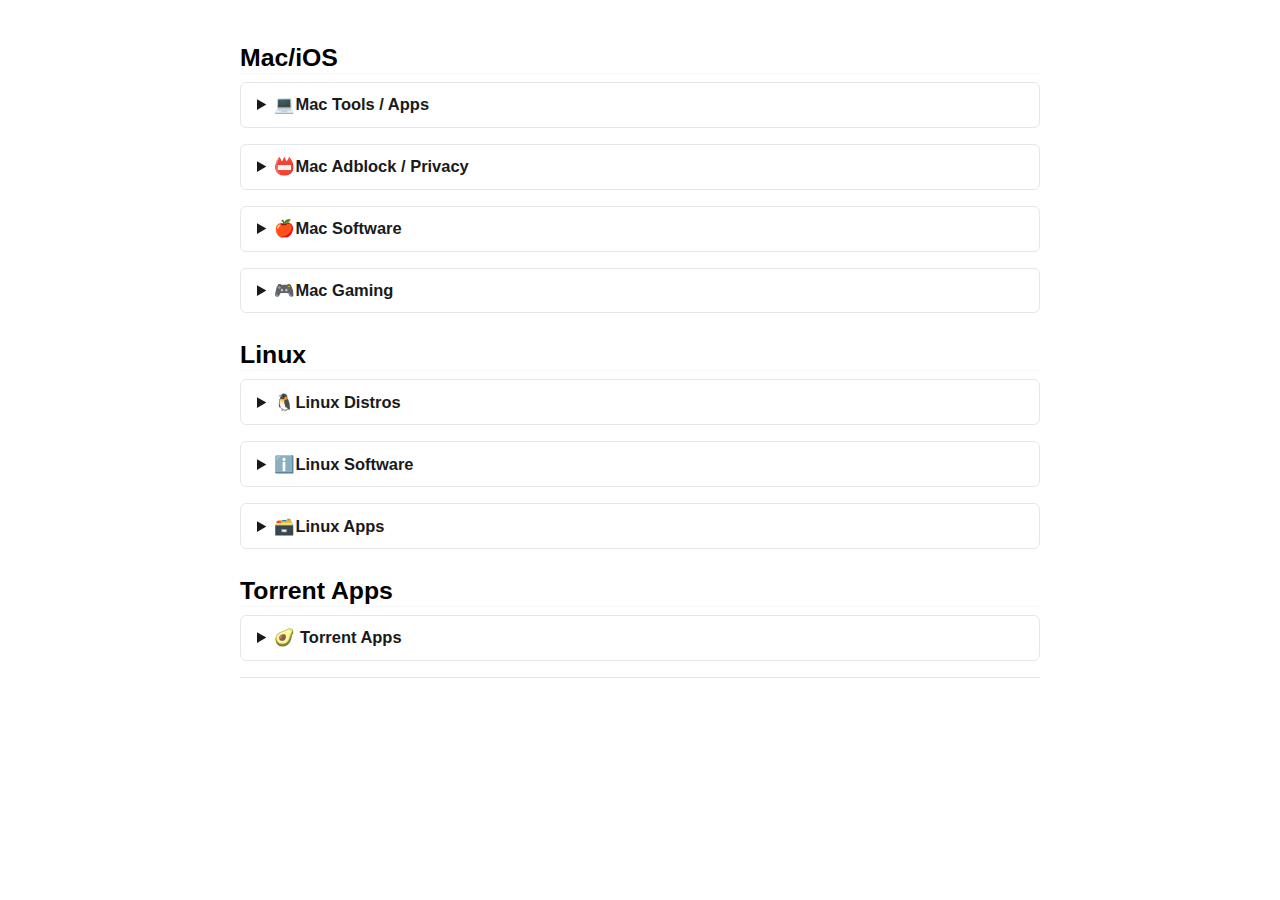
<file: OS.html>
<!DOCTYPE html>
<html lang="en">
  <head>
    <meta content="text/html;charset=utf-8" http-equiv="Content-Type">
    <meta content="utf-8" http-equiv="encoding">
    <meta name="viewport" content="width=device-width, initial-scale=1, shrink-to-fit=no">
    <meta name="description" content="A curated index of free educational tools. Proclaim, “Are the knowledgeable and the ignorant equal?” It is only the men of intellect who heed advice.">
    <meta name="author" content="Vikas Lawvanshi">
    <title>Lodha Nexus | Toolkit</title>
    <link rel="stylesheet" href="nexus_style.css">
    <link rel="icon" type="image/png" sizes="32x32" href="assets/favicon-32x32.png">
    <link rel="icon" type="image/png" sizes="16x16" href="assets/favicon-16x16.png">
  </head>
  <body>
    <main>
      

      <!--Mac Tools / Apps-->


<H3>Mac/iOS</H3>
      <details>
        <summary>💻Mac Tools / Apps</summary>

        <ul>
          <li>
            <strong
              ><a
                href="https://filecr.com/?s=dropzone"
                rel="nofollow"
                target="_blank"
                >Dropzone</a
              ></strong
            >
            - <em>File Manager</em>
          </li>
          <li>
            <strong
              ><a
                href="https://theunarchiver.com/"
                rel="nofollow"
                target="_blank"
                >The Unarchiver</a
              ></strong
            >
            or
            <a href="https://www.keka.io/" rel="nofollow" target="_blank"
              >Keka</a
            >
            - <em>File Archiver / Unzipper</em>
          </li>
          <li>
            <strong
              ><a
                href="https://www.qbittorrent.org/"
                rel="nofollow"
                target="_blank"
                >qBittorrent</a
              ></strong
            >
            - <em>Torrent Client</em>
          </li>
          <li>
            <strong
              ><a href="https://shottr.cc/" rel="nofollow" target="_blank"
                >shottr</a
              ></strong
            >
            or
            <a href="https://magiccap.me/" rel="nofollow" target="_blank"
              >MagicCap</a
            >
            - <em>Screenshot Tool</em>
          </li>
          <li>
            <strong
              ><a href="https://aptonic.com/" rel="nofollow" target="_blank"
                >Aptonic</a
              ></strong
            >
            - <em>Mac Productivity App</em>
          </li>
          <li>
            <strong
              ><a
                href="https://www.alfredapp.com/"
                rel="nofollow"
                target="_blank"
                >Alfred</a
              ></strong
            >
            - <em>Keystroke Launcher</em>
          </li>
          <li>
            <strong
              ><a
                href="https://www.houdah.com/customShortcuts/"
                rel="nofollow"
                target="_blank"
                >CustomShortcuts</a
              ></strong
            >
            - <em>Custom Keyboard Shortcuts</em>
          </li>
          <li>
            <strong
              ><a
                href="https://alt-tab-macos.netlify.app/"
                rel="nofollow"
                target="_blank"
                >alt-tab-macos</a
              ></strong
            >
            - <em>Alt-Tab for Mac</em>
          </li>
          <li>
            <strong
              ><a
                href="https://filecr.com/?s=pdf+expert"
                rel="nofollow"
                target="_blank"
                >PDF Expert</a
              ></strong
            >
            - <em>PDF Viewer</em>
          </li>
          <li>
            <strong
              ><a
                href="https://flexibits.com/fantastical"
                rel="nofollow"
                target="_blank"
                >Fantastical</a
              ></strong
            >
            - <em>Calendar</em>
          </li>
          <li>
            <a
              href="https://github.com/yaqinking/DMHY"
              rel="nofollow"
              target="_blank"
              >DMHY</a
            >
            - <em>Anime Torrent Autodownloader</em>
          </li>
          <li>
            <a href="https://ytmusic.app/" rel="nofollow" target="_blank"
              >YTMusic</a
            >
            - <em>YouTube Music Client</em>
          </li>
          <li><a href="https://enmity.app/" rel="nofollow" target="_blank">Enmity</a> - <em>Modded Discord Client</em></li>
          <li><a href="https://betaprofiles.com/" rel="nofollow" target="_blank">Beta Profiles</a> - <em>Download Pre-Release Versions MacOS</em></li>
          <li>
            <a
              href="https://github.com/corpnewt/gibMacOS"
              rel="nofollow"
              target="_blank"
              >gibMacOS</a
            >
            - <em>Download MacOS</em>
          </li>
          <li>
            <a
              href="https://github.com/CloverHackyColor/CloverBootloader/releases"
              rel="nofollow"
              target="_blank"
              >CloverBootloader</a
            >
            -
            <em
              >Windows, Mac &amp; Linux Bootloader /
              <a
                href="https://mackie100projects.altervista.org/"
                rel="nofollow"
                target="_blank"
                >Config</a
              ></em
            >
          </li>
          <li>
            <a
              href="https://github.com/myspaghetti/macos-virtualbox"
              rel="nofollow"
              target="_blank"
              >macos-virtualbox</a
            >
            - <em>MacOS Virtualbox Installer</em>
          </li>
          <li>
            <a
              href="https://jinxiansen.github.io/Windows11/"
              rel="nofollow"
              target="_blank"
              >SwiftUI Win11</a
            >
            - <em>Windows 11 Desktop Client for macOS</em>
          </li>
          <li><a href="https://github.com/twostraws/Subsonic" rel="nofollow" target="_blank">Subsonic </a>- <em>SwiftUI Audio Player</em></li>
          <li>
            <a
              href="https://github.com/lima-vm/lima"
              rel="nofollow"
              target="_blank"
              >LimaVM</a
            >
            - <em>Linux VM on MacOS</em>
          </li>
          <li>
            <a
              href="https://www.codeweavers.com/crossover"
              rel="nofollow"
              target="_blank"
              >CrossOver</a
            >
            - <em>Run Windows Programs on Mac / Infinite Free Trials</em>
          </li>
          <li><a href="https://www.adobezii.com/" rel="nofollow" target="_blank">Adobe CC Patcher</a></li>
          <li>
            <a
              href="https://github.com/acidanthera/OpenCorePkg"
              rel="nofollow"
              target="_blank"
              >OpenCore</a
            >
            -
            <em
              >Mac Bootloader /
              <a
                href="https://mackie100projects.altervista.org/opencore-configurator/"
                rel="nofollow"
                target="_blank"
                >Config</a
              >
              /
              <a
                href="https://dortania.github.io/OpenCore-Install-Guide/"
                rel="nofollow"
                target="_blank"
                >Guide</a
              ></em
            >
          </li>
          <li>
            <a
              href="https://github.com/dortania/OpenCore-Legacy-Patcher/"
              rel="nofollow"
              target="_blank"
              >OpenCore Legacy Patcher</a
            >
            - <em>Install New macOS on Unsupported Devices</em>
          </li>
          <li>
            <a
              href="https://github.com/brndnmtthws/conky"
              rel="nofollow"
              target="_blank"
              >Conky</a
            >
            -
            <em
              >System Monitor /
              <a
                href="https://github.com/helmuthdu/conky_colors"
                rel="nofollow"
                target="_blank"
                >Colors</a
              ></em
            >
          </li>
          <li>
            <a
              href="https://kevin-de-koninck.github.io/Clean-Me/"
              rel="nofollow"
              >Clean-Me</a
            >
            - <em>MacOS System Cleanup</em>
          </li>
          <li>
            <a href="https://opensource.apple.com/" rel="nofollow"
              >OpenSourceApple</a
            >
            - <em>System Tools</em>
          </li>
          <li>
            <a
              href="https://github.com/toru173/Windows-10-MBR-USB-Creation-Tool"
              rel="nofollow"
              >Windows 10 MBR</a
            >
            or
            <a
              href="https://taig.medium.com/create-a-bootable-windows-10-usb-from-macos-395773d4782e"
              rel="nofollow"
              >Create Bootable</a
            >
            - <em>Windows 10 Media Creation Tool</em>
          </li>
          <li>
            <a
              href="https://www.tonymacx86.com/resources/categories/kexts.11/"
              rel="nofollow"
              target="_blank"
              >Kexts</a
            >
            - <em>UEFI Kexts</em>
          </li>
          <li>
            <a
              href="https://apps.apple.com/in/app/download-shuttle-fast-file/id847809913?mt=12"
              rel="nofollow"
              target="_blank"
              >Download Shuttle</a
            >
            - <em>File Download Manager</em>
          </li>
          <li>
            <a href="https://maestral.app/" rel="nofollow" target="_blank"
              >maestral</a
            >
            - <em>File Sharing App</em>
          </li>
          <li>
            <a href="https://ss64.com/osx/" rel="nofollow" target="_blank"
              >ss64 OSX</a
            >
            - <em>macOS Bash Commands</em>
          </li>
          <li>
            <a
              href="https://browser.kagi.com/downloads/Orion.dmg"
              rel="nofollow"
              target="_blank"
              >Orion</a
            >
            -
            <em
              >Webkit Browser with Chrome &amp; Firefox extensions /
              <a
                href="https://discord.gg/E9EKaPZR"
                rel="nofollow"
                target="_blank"
                >Discord</a
              ></em
            >
          </li>
          <li>
            <a href="https://strongboxsafe.com/" rel="nofollow" target="_blank"
              >Strongbox</a
            >
            <em>Password Manager</em>
          </li>
          <li>
            <a href="https://getdrafts.com/" rel="nofollow" target="_blank"
              >Drafts</a
            >,
            <a
              href="https://apps.apple.com/us/app/nebo-notes-pdf-annotations/id1119601770"
              rel="nofollow"
              target="_blank"
              >Nebo</a
            >
            or
            <a href="http://www.voodoopad.com/" rel="nofollow" target="_blank"
              >Voodoopad</a
            >
            - <em>Text Editor / Notes</em>
          </li>
          <li>
            <a href="https://www.taskpaper.com/" rel="nofollow" target="_blank"
              >Taskpaper</a
            >
            - <em>To-Do App</em>
          </li>
          <li>
            <a
              href="https://stroke.lllllllllllllllll.com/"
              rel="nofollow"
              target="_blank"
              >Stroke</a
            >
            - <em>Text (You Can&#39;t Delete) Editor</em>
          </li>
          <li>
            <a
              href="https://bibdesk.sourceforge.io/"
              rel="nofollow"
              target="_blank"
              >BibDesk</a
            >
            - <em>Bibliography Manager</em>
          </li>
          <li>
            <a
              href="https://github.com/vladimiry/ElectronMail"
              rel="nofollow"
              target="_blank"
              >ElectronMail</a
            >
            or
            <a href="https://sparkmailapp.com/" rel="nofollow" target="_blank"
              >Spark</a
            >
            - <em>Email Client</em>
          </li>
          <li>
            <a href="https://macadmins.software/" rel="nofollow" target="_blank"
              >Microsoft Mac Downloads</a
            >
            or
            <a
              href="https://github.com/alsyundawy/Microsoft-Office-For-MacOS"
              rel="nofollow"
              target="_blank"
              >Microsoft-Office-For-MacOS</a
            >
            - <em>Office Suite</em>
          </li>
          <li>
            <a
              href="http://www.winfield.demon.nl/"
              rel="nofollow"
              target="_blank"
              >Winfield</a
            >
            - <em>MS Word for Linux / OS X</em>
          </li>
          <li>
            <a
              href="https://apps.apple.com/in/app/keypad-bluetooth-keyboard/id1491684442"
              rel="nofollow"
              target="_blank"
              >KeyPad</a
            >
            - <em>Connect Mac Keyboard to Mobile Devices</em>
          </li>
          <li>
            <a
              href="https://www.mediaatelier.com/CheatSheet/"
              rel="nofollow"
              target="_blank"
              >CheatSheet</a
            >
            - <em>Shortcut CheatSheet for Current Application</em>
          </li>
          <li>
            <a href="https://monitorcontrol.app/" rel="nofollow" target="_blank"
              >MonitorControl</a
            >
            - <em>External Monitor Brightness &amp; Volume Control</em>
          </li>
          <li>
            <a
              href="https://github.com/kyleneideck/BackgroundMusic"
              rel="nofollow"
              target="_blank"
              >BackgroundMusic</a
            >
            - <em>Volume Mixer / Auto-Pause</em>
          </li>
          <li><a href="https://batterybuddy.app/" rel="nofollow" target="_blank">BatteryBuddy</a> - <em>Cute Battery Indicator</em></li>
          <li>
            <a href="https://bunchapp.co/" rel="nofollow" target="_blank"
              >Bunch</a
            >
            - <em>Task Automation</em>
          </li>
          <li><a href="https://github.com/positive-security/find-you" rel="nofollow" target="_blank">Find You</a> - <em>Track bluetooth devices.</em></li>
          <li><a href="https://www.mowglii.com/itsycal/" rel="nofollow" target="_blank">Itsycal</a> - <em>Menu Bar Calendar</em></li>
          <li><a href="https://pock.app/" rel="nofollow" target="_blank">pock</a> - <em>Touch Bar Widget Manager</em></li>
          <li><a href="https://xbarapp.com/" rel="nofollow" target="_blank">xbar</a> - <em>Manage Menu bar Items</em></li>
          <li><a href="https://github.com/insidegui/DarkModeBuddy" rel="nofollow" target="_blank">DarkModeBuddy</a> - <em>Automatically Switch System Theme</em></li>
          <li><a href="https://github.com/wulkano/Kap" rel="nofollow" target="_blank">kap</a> - <em>Screen Recorder</em></li>
          <li>
            <a
              href="http://github.com/hazcod/maclaunch"
              rel="nofollow"
              target="_blank"
              >MacLaunch</a
            >
            - <em>Manage Startup Items</em>
          </li>
          <li>
            <a
              href="https://github.com/sveinbjornt/Sloth"
              rel="nofollow"
              target="_blank"
              >Sloth</a
            >
            - <em>MacOS Process Manager</em>
          </li>
          <li>
            <a
              href="https://github.com/checkra1n/pongoOS"
              rel="nofollow"
              target="_blank"
              >pongoOS</a
            >
            - <em>Mac Pre-Boot Executor</em>
          </li>
          <li>
            <a
              href="https://haxmac.cc/?s=magnet+pro"
              rel="nofollow"
              target="_blank"
              >Magnet Pro</a
            >
            or
            <a href="https://rectangleapp.com/" rel="nofollow" target="_blank"
              >Rectangle</a
            >
            - <em>Mac Window Tiling</em>
          </li>
          <li>
            <a href="https://brew.sh/" rel="nofollow" target="_blank"
              >Homebrew</a
            >
            - <em>Package Manager</em>
          </li>
          <li>
            <a
              href="https://github.com/davidwernhart/AlDente"
              rel="nofollow"
              target="_blank"
              >AlDente</a
            >
            - <em>MacOS Charging Manager</em>
          </li>
          <li>
            <a
              href="https://github.com/paolo-projects/unlocker"
              rel="nofollow"
              target="_blank"
              >Unlocker</a
            >
            - <em>VMware Unlocker</em>
          </li>
          <li>
            <a
              href="https://github.com/popey/sosumi-snap.git"
              rel="nofollow"
              target="_blank"
              >Sosumi</a
            >
            - <em>Download &amp; Install macOS in a VM</em>
          </li>
          <li>
            <a
              href="https://github.com/corpnewt/USBMap"
              rel="nofollow"
              target="_blank"
              >USBMap</a
            >
            - <em>Map MacOS USB Ports</em>
          </li>
          <li>
            <a
              href="https://github.com/powershell/powershell"
              rel="nofollow"
              target="_blank"
              >PowerShell</a
            >
            - <em>PowerShell</em>
          </li>
          <li>
            <a href="https://iterm2.com/" rel="nofollow" target="_blank"
              >iTerm2</a
            >
            - <em>Replacement for Terminal</em>
          </li>
          <li>
            <a href="https://asciinema.org/" rel="nofollow" target="_blank"
              >asciinema</a
            >
            - <em>Terminal Recorder</em>
          </li>
          <li>
            <a href="https://pictogramapp.com/" rel="nofollow" target="_blank"
              >Pictogram</a
            >
            - <em>Custom App Icons</em>
          </li>
          <li>
            <a
              href="https://github.com/tale/iconset"
              rel="nofollow"
              target="_blank"
              >IconSet</a
            >
            or
            <a
              href="https://www.macenhance.com/iconchamp.html"
              rel="nofollow"
              target="_blank"
              >IconChamp</a
            >
            - <em>Custom System Icons</em>
          </li>
          <li>
            <a
              href="https://dynamicwallpaper.club/"
              rel="nofollow"
              target="_blank"
              >Dynamic Wallpaper Club</a
            >
            - <em>MacOS Dynamic Wallpaper App</em>
          </li>
          <li>
            <a
              href="https://www.oldschoolos.com/"
              rel="nofollow"
              target="_blank"
              >OldSchoolOS</a
            >
            - <em>Old MacOS ISOs</em>
          </li>
          <li>
            <a href="https://iina.io/" rel="nofollow" target="_blank">IINA</a> -
            <em>Video Player</em>
          </li>
          <li>
            <a href="https://trymeeter.com/" rel="nofollow" target="_blank"
              >Meeter</a
            >
            - <em>Video Meeting Manager</em>
          </li>
          <li>
            <a
              href="https://sindresorhus.com/gifski"
              rel="nofollow"
              target="_blank"
              >Gifski</a
            >
            -
            <em
              >Image to GIF Converter /
              <a
                href="https://github.com/sindresorhus/Gifski"
                rel="nofollow"
                target="_blank"
                >GitHub</a
              ></em
            >
          </li>
          <li>
            <a
              href="https://apps.apple.com/us/app/darkroom-photo-video-editor/id953286746"
              rel="nofollow"
              >Darkroom</a
            >
            - <em>Image &amp; Video Editor</em>
          </li>
          <li>
            <a
              href="https://apps.apple.com/us/app/garageband/id682658836?mt=12"
              rel="nofollow"
              target="_blank"
              >Garageband</a
            >
            - <em>Audio Editor</em>
          </li>
          <li>
            <a
              href="https://sourceforge.net/projects/xld/"
              rel="nofollow"
              target="_blank"
              >XLD</a
            >
            - <em>Lossless Audio Transcoder</em>
          </li>
          <li>
            <a
              href="https://apps.apple.com/us/app/image-tricks-lite/id403735824?mt=12"
              rel="nofollow"
              target="_blank"
              >Image Tricks Lite</a
            >
            or
            <a
              href="https://sourceforge.net/projects/seashore/"
              rel="nofollow"
              target="_blank"
              >SeaShore</a
            >
            - <em>Image Editor</em>
          </li>
          <li>
            <a href="https://imageoptim.com/mac" rel="nofollow" target="_blank"
              >ImageOptim</a
            >
            - <em>Image Optimization</em>
          </li>
          <li><a href="https://colorslurp.com/" rel="nofollow" target="_blank">Colorslurp</a> or <a href="https://github.com/BafS/Material-Colors-native" rel="nofollow" target="_blank">Material-Colors-Native</a> - <em>Color Picker</em></li>
          <li>
            <a href="https://www.animebox.es/" rel="nofollow" target="_blank"
              >AnimeBox</a
            >
            - <em>Booru Client</em>
          </li>
          <li>
            <a
              href="https://github.com/macvim-dev/macvim"
              rel="nofollow"
              target="_blank"
              >Vim</a
            >
            - <em>Code Editor</em>
          </li>
          <li>
            <a href="https://magit.vc/" rel="nofollow" target="_blank"
              >Magit!</a
            >
            - <em>Git Text-Based UI</em>
          </li>
          <li>
            <a
              href="https://github.com/corpnewt/ProperTree"
              rel="nofollow"
              target="_blank"
              >ProperTree</a
            >
            - <em>GUI Plist Editor</em>
          </li>
          <li>
            <a
              href="https://github.com/KhaosT/nhcalc"
              rel="nofollow"
              target="_blank"
              >NHCalc</a
            >
            - <em>Compute Image NeuralHash</em>
          </li>
          <li>
            <a
              href="https://github.com/AsuharietYgvar/AppleNeuralHash2ONNX"
              rel="nofollow"
              target="_blank"
              >AppleNeuralHash2ONNX</a
            >
            -
            <em
              >Convert NeuralHash for CSAM Detection to ONNX /
              <a
                href="https://github.com/anishathalye/neural-hash-collider"
                rel="nofollow"
                target="_blank"
                >Collision Finder</a
              ></em
            >
          </li>
          <li>
            <a
              href="https://isapplesiliconready.com/"
              rel="nofollow"
              target="_blank"
              >Is Apple Silicon ready?</a
            >
            - <em>M1 App Compatibility Chart</em>
          </li>
          <li>
            <a
              href="https://www.reddit.com/r/AdobeZii/"
              rel="nofollow"
              target="_blank"
              >Adobe Zii</a
            >
            - <em>Adobe Software Patcher</em>
          </li>
          <li>
            <a href="https://selfcontrolapp.com/" rel="nofollow" target="_blank"
              >SelfControlApp</a
            >
            - <em>Website Blocker</em>
          </li>
          <li>
            <a
              href="https://apps.apple.com/us/app/typist/id415166115?ign-mpt=uo%3D4&amp;mt=12"
              rel="nofollow"
              target="_blank"
              >Typist</a
            >
            - <em>Typing Practice</em>
          </li>
          <li>
            <a
              href="https://apps.apple.com/us/app/comet-for-reddit/id1146204813"
              rel="nofollow"
              target="_blank"
              >Comet</a
            >
            - <em>Reddit Dekstop Client</em>
          </li>
          <li>
            <a
              href="https://github.com/hql287/Manta"
              rel="nofollow"
              target="_blank"
              >Manta</a
            >
            - <em>Invoice Manager</em>
          </li>
          <li>
            <a
              href="https://github.com/rkbhochalya/grayscale-mode"
              rel="nofollow"
              target="_blank"
              >Grayscale Mode</a
            >
            - <em>Grayscale Control</em>
          </li>
          <li>
            <a href="https://macosicons.com/" rel="nofollow" target="_blank"
              >MacOSIcons</a
            >
            - <em>MacOS Icons</em>
          </li>
          <li>
            <a
              href="https://github.com/yannhodiesne/Discord-M1"
              rel="nofollow"
              target="_blank"
              >Discord M1</a
            >
            - <em>M1 Mac Discord App</em>
          </li>
          <li>
            <a href="https://equinux.github.io/" rel="nofollow" target="_blank"
              >equinux</a
            >
            - <em>OS X Certificate Fix</em>
          </li>
          <li>
            <a
              href="https://github.com/acidanthera/Lilu"
              rel="nofollow"
              target="_blank"
              >Lilu</a
            >
            - <em>Kext / Process Patcher</em>
          </li>
          <li>
            <a href="https://topnotch.app/" rel="nofollow" target="_blank"
              >TopNotch</a
            >
            - <em>Remove The Notch</em>
          </li>
          <li>
            <a
              href="https://drive.google.com/drive/folders/1DfLL09ETAY3hQKDq30AlTwjo0MCL7H1u?usp=sharing"
              rel="nofollow"
              target="_blank"
              >Mac Address Video Archive</a
            >
          </li>
        </ul>
      </details>

      <!--Mac Adblock / Privacy-->

      <details>
        <summary>📛Mac Adblock / Privacy</summary>

        <ul>
          <li>
            <a
              href="https://github.com/ashishb/osx-and-ios-security-awesome"
              rel="nofollow"
              target="_blank"
              >macOS Security Tools</a
            >
            - <em>Mac Security Tools</em>
          </li>
          <li><a href="mactools.html" rel="nofollow" target="_blank">MacOS Privacy Guide</a> - <em>Mac Privacy & Security Guides</em></li>
          <li>
            <a href="https://obsidianapp.io/" rel="nofollow">Obsidian</a> -
            <em>Two-Factor Authentication</em>
          </li>
          <li>
            <a
              href="https://github.com/2ndalpha/gasmask"
              rel="nofollow"
              target="_blank"
              >Gas Mask</a
            >
            - <em>Block Ads via Host Files</em>
          </li>
          <li><a href="https://1fichier.com/?ef26ks4abjzct7o1k8os" rel="nofollow" target="_blank">Adguard DNS</a> - <em>Block Trackers / Ads</em></li>
          <li><a href="https://lockdownprivacy.com/" rel="nofollow" target="_blank">Lockdown Privacy</a> - <em>Block Trackers / Ads</em></li>
          <li>
            <a
              href="https://github.com/alichtman/stronghold"
              rel="nofollow"
              target="_blank"
              >Stronghold</a
            >
            - <em>Mac Security Settings Terminal</em>
          </li>
          <li>
            <a
              href="https://objective-see.com/products/lulu.html"
              rel="nofollow"
              target="_blank"
              >LuLu</a
            >
            - <em>Mac Firewall</em>
          </li>
          <li>
            <a
              href="https://rknight.me/apps/tracker-zapper/"
              rel="nofollow"
              target="_blank"
              >Tracker Zapper</a
            >
            - <em>Remove URL Tracking Elements</em>
          </li>
          <li>
            <a
              href="https://support.apple.com/en-us/HT204837"
              rel="nofollow"
              target="_blank"
              >FileVault</a
            >
            - <em>Mac Disk Encryption</em>
          </li>
          <li><a href="https://www.code-signing.app/" rel="nofollow" target="_blank">Code Signing</a> - <em>Validate Code Signature</em></li>
          <li>
            <a href="https://tunnelblick.net/" rel="nofollow" target="_blank"
              >OpenVPN</a
            > or <a href="https://passepartoutvpn.app/" rel="nofollow" target="_blank">Passepartout</a>
            - <em>VPN Tunnel</em>
          </li>
          <li>
            <a
              href="https://apparition47.github.io/MailTrackerBlocker/"
              rel="nofollow"
              target="_blank"
              >MailTrackerBlocker</a
            >
            - <em>Privacy-Based Email Client</em>
          </li>
          <li>
            <a
              href="https://github.com/r1olo/spotify-adblock-macos"
              rel="nofollow"
              target="_blank"
              >spotify-adblock-macos</a
            >
            - <em>Mac Spotify Adblocker</em>
          </li>
        </ul>
      </details>

      <!--Mac Software-->

      <details>
        <summary>🍎Mac Software</summary>

        <ul>
          <li>
            <strong
              ><a
                href="https://filecr.com/macos/"
                rel="nofollow"
                target="_blank"
                >FileCR</a
              ></strong
            >
          </li>
          <li>
            <a href="http://macintoshgarden.org/" rel="nofollow" target="_blank"
              >Macintosh Garden</a
            >
          </li>
          <li>
            <a href="https://nmac.to/" rel="nofollow" target="_blank">nMac</a>
          </li>
          <li>
            <a href="https://macdrop.net/" rel="nofollow" target="_blank"
              >MacDrop</a
            >
          </li>
          <li>
            <a href="https://www.macbed.com/" rel="nofollow" target="_blank"
              >MacBed</a
            >
          </li>
          <li>
            <a href="https://appdb.to/" rel="nofollow" target="_blank">AppDB</a>
          </li>
          <li>
            <a href="https://appstorrent.ru/" rel="nofollow" target="_blank"
              >AppsTorrent</a
            >
          </li>
          <li>
            <a href="https://nxmac.com/" rel="nofollow" target="_blank"
              >NXMac</a
            >
          </li>
          <li>
            <a href="https://www.pure-mac.com/" rel="nofollow" target="_blank"
              >Pure Mac</a
            >
          </li>
          <li>
            <a
              href="https://www.downloadies.com/"
              rel="nofollow"
              target="_blank"
              >Downloadies</a
            >
          </li>
          <li>
            <a href="https://www.macupdate.com/" rel="nofollow" target="_blank"
              >Macupdate</a
            >
          </li>
          <li>
            <a href="https://downmienphi.com/" rel="nofollow" target="_blank"
              >Downmienphi</a
            >
          </li>
          <li>
            <a href="https://www.torrentmac.net/" rel="nofollow" target="_blank"
              >Mac Torrents</a
            >
          </li>
          <li>
            <a href="https://mactorrents.io/" rel="nofollow" target="_blank"
              >MacTorrents</a
            >
          </li>
          <li>
            <a
              href="http://www.download-mac-torrent.ru/"
              rel="nofollow"
              target="_blank"
              >Download-Mac-Torrent</a
            >
          </li>
          <li>
            <a href="https://haxmac.cc/" rel="nofollow" target="_blank"
              >HaxMac</a
            >
          </li>
          <li>
            <a
              href="https://www.macdownload.org/"
              rel="nofollow"
              target="_blank"
              >MacDownload</a
            >
          </li>
          <li>
            <a href="https://www.insmac.org/" rel="nofollow" target="_blank"
              >InsMac</a
            >
          </li>
          <li>
            <a href="https://www.macx.ws/" rel="nofollow" target="_blank"
              >MacX</a
            >
          </li>
          <li>
            <a
              href="https://github.com/iCHAIT/awesome-macOS"
              rel="nofollow"
              target="_blank"
              >Awesome macOS</a
            >
          </li>
          <li>
            <a
              href="https://github.com/jaywcjlove/awesome-mac"
              rel="nofollow"
              target="_blank"
              >Awesome Mac</a
            >
          </li>
          <li>
            <a href="https://webcatalog.io/" rel="nofollow" target="_blank"
              >WebCatalog</a
            >
          </li>
          <li>
            <a
              href="https://github.com/serhii-londar/open-source-mac-os-apps"
              rel="nofollow"
              target="_blank"
              >Awesome macOS Open Source Apps</a
            >
            - <em>Open Source Software</em>
          </li>
          <li>
            <a href="https://redd.it/ox6rwl" rel="nofollow" target="_blank"
              >Adobe CC 2021 Crack</a
            >
            - <em>Adobe Software</em>
          </li>
          <li>
            <a href="https://www.adobezii.com/" rel="nofollow" target="_blank"
              >Adobe Zii</a
            >
            - <em>Adobe CC Patcher</em>
          </li>
        </ul>
      </details>

      <!--Mac Gaming-->

      <details>
        <summary>🎮Mac Gaming</summary>

        <ul>
          <li>
            <a
              href="https://forum.torrminatorr.com/"
              rel="nofollow"
              target="_blank"
              >Torrminatorr</a
            >
          </li>
          <li>
            <a href="https://scnlog.me/" rel="nofollow" target="_blank"
              >SCNLOG</a
            >
          </li>
          <li>
            <a
              href="http://www.macgamefiles.com/"
              rel="nofollow"
              target="_blank"
              >Macgamefiles</a
            >
          </li>
          <li>
            <a href="https://nxmac.com/" rel="nofollow" target="_blank"
              >NXMac</a
            >
          </li>
          <li>
            <a
              href="https://www.macdownload.org/"
              rel="nofollow"
              target="_blank"
              >MacDownload</a
            >
          </li>
          <li>
            <a href="https://www.torrentmac.net/" rel="nofollow" target="_blank"
              >Mac Torrents</a
            >
          </li>
          <li>
            <a href="https://mactorrents.io/" rel="nofollow" target="_blank"
              >MacTorrents</a
            >
          </li>
          <li>
            <a
              href="http://www.download-mac-torrent.ru/"
              rel="nofollow"
              target="_blank"
              >Download-Mac-Torrent</a
            >
          </li>
          <li>
            <a
              href="https://heroicgameslauncher.com/"
              rel="nofollow"
              target="_blank"
              >HeroicGamesLauncher</a
            >
            /
            <a
              href="https://github.com/Heroic-Games-Launcher/HeroicGamesLauncher"
              rel="nofollow"
              target="_blank"
              >GitHub</a
            >
            - <em>Epic Games Launcher</em>
          </li>
          <li>
            <a
              href="https://archive.org/download/nNASOS1.8/nNASOS1.8.zip"
              rel="nofollow"
              target="_blank"
              >NASOS</a
            >
            - <em>Gamecube iso.dec to ISO Converter</em>
          </li>
          <li>
            <a
              href="https://github.com/lanylow/rbxfpsunlocker-osx"
              rel="nofollow"
              target="_blank"
              >rbxfpsunlocker</a
            >
            - <em>Roblox FPS Unlocker</em>
          </li>
        </ul>
      </details>

      <!--Linux Distros-->
<H3>Linux</H3>
<details>
  <summary>🐧Linux Distros</summary>

  <ul>
      <li><strong><a href="https://wiki.installgentoo.com/index.php/Babbies_First_Linux" rel="nofollow" target="_blank">Babbies First Linux</a></strong></li> 
      <li><strong><a href="https://fglt.nl/guides/picking-a-distro.html" rel="nofollow" target="_blank">Friendly GNU</a></strong></li>
      <li><a href="https://linuxtracker.org/" rel="nofollow" target="_blank">LinuxTracker</a></li>
      <li><a href="http://www.cs.tohoku-gakuin.ac.jp/pub/Linux/" rel="nofollow" target="_blank">tohoku</a></li>
      <li><a href="https://www.opensourcefeed.org/" rel="nofollow" target="_blank">OpenSourceFeed</a></li> 
      <li><a href="http://root3.minerswin.de/ISO/" rel="nofollow" target="_blank">minerswin</a></li>
      <li><a href="https://pkgs.org/" rel="nofollow" target="_blank">Pkgs</a></li>
      <li><a href="https://distrowatch.com/dwres.php?resource=popularity" rel="nofollow" target="_blank">DistroWatch</a></li>
      <li><a href="https://computefreely.org/" rel="nofollow" target="_blank">ComputerFreely</a></li>
      <li><a href="https://devuan.org/os/free-software" rel="nofollow" target="_blank">Devuan</a></li>
      <li><a href="https://antixlinux.com/" rel="nofollow" target="_blank">AntiXLinux</a></li>
  </ul>
</details>

<!--Linux Software-->

<details>
  <summary>ℹ️Linux Software</summary>

      <ul>
          <li><a href="https://github.com/inputsh/awesome-linux" rel="nofollow" target="_blank">Awesome Linux</a>, <a href="https://luong-komorebi.github.io/Awesome-Linux-Software/" rel="nofollow" target="_blank">2</a> </li>
          <li><a href="https://wiki.archlinux.org/title/List_of_applications" rel="nofollow" target="_blank">ArchLinux</a></li>
          <li><a href="https://app-outlet.github.io/" rel="nofollow" target="_blank">App Outlet</a></li>
          <li><a href="https://snapcraft.io/store" rel="nofollow" target="_blank">SnapCraft</a> </li>
          <li><a href="https://github.com/ethanhs/WSL-Programs" rel="nofollow" target="_blank">WSL-Programs</a> - <em>Windows Subsystem for Linux Programs</em></li>
          <li><a href="https://apps.kde.org/education" rel="nofollow" target="_blank">KDE&#39;s Applications</a> - <em>Linux Apps</em> </li>
      </ul>
</details>

<!--Linux Apps-->

<details>
  <summary>🗃️Linux Apps</summary>

  <ul>
      <li><strong><a href="https://rentry.co/LinuxPiracy" rel="nofollow" target="_blank">Linux Piracy</a></strong> - <em>Linux Piracy Guide</em></li>
      <li><strong><a href="https://wiki.archlinux.org/" rel="nofollow" target="_blank">Archwiki</a></strong> - <em>Linux Wiki</em></li>
      <li><strong><a href="https://github.com/aristocratos/bpytop" rel="nofollow" target="_blank">Bpytop</a></strong>, <strong><a href="https://github.com/dylanaraps/pfetch" rel="nofollow" target="_blank">pfetch</a></strong>, <a href="https://github.com/X0rg/CPU-X" rel="nofollow" target="_blank">CPU-X</a>, <a href="https://github.com/MrRio/vtop" rel="nofollow" target="_blank">vtop</a> or <a href="https://github.com/oguzhaninan/Stacer" rel="nofollow" target="_blank">Stacer</a> - <em>System Info / Resource Monitors</em></li>
      <li><strong><a href="https://mpv.io/" rel="nofollow" target="_blank">mpv</a></strong> - <em>Video Player / <a href="https://github.com/celluloid-player/celluloid" rel="nofollow" target="_blank">Frontend</a></em></li>
      <li><strong><a href="https://rakshasa.github.io/rtorrent/" rel="nofollow">rTorrent</a></strong> / <a href="https://github.com/rakshasa/rtorrent" rel="nofollow" target="_blank">2</a>, <a href="http://bitflu.workaround.ch/" rel="nofollow" target="_blank">BitFlu</a> or <a href="https://apps.kde.org/en/ktorrent" rel="nofollow" target="_blank">kTorrent</a> / <a href="https://invent.kde.org/network/ktorrent" rel="nofollow" target="_blank">2</a> - <em>Linux Torrent Client</em> </li>
      <li>rTorrent Tools - <a href="https://github.com/pyroscope/rtorrent-ps" rel="nofollow" target="_blank">Extended</a> / <a href="https://github.com/pyroscope/pyrocore" rel="nofollow" target="_blank">Tools</a> / <a href="https://calomel.org/rtorrent_mods.html" rel="nofollow" target="_blank">Mods</a> / <a href="https://github.com/AkdM/rutorrent-all-seeders" rel="nofollow" target="_blank">All Seeders Column</a> / <a href="https://github.com/binhex/arch-rtorrentvpn" rel="nofollow" target="_blank">Docker Build</a></li>
      <li><a href="https://github.com/Novik/ruTorrent" rel="nofollow" target="_blank">RuTorrent</a> or <a href="https://flood.js.org/" rel="nofollow" target="_blank">flood</a> - <em>RTorrent Web Frontend / <a href="https://github.com/InAnimaTe/rutorrent-themes" rel="nofollow" target="_blank">Themes</a>, <a href="https://github.com/artyuum/3rd-party-ruTorrent-Themes" rel="nofollow" target="_blank">2</a></em></li>
      <li><a href="https://frippery.org/busybox/" rel="nofollow" target="_blank">BusyBox</a> - <em>Unix Tools</em></li>
      <li><a href="https://swizzin.ltd/" rel="nofollow" target="_blank">swizzin</a> - <em>Seedbox for Ubuntu / Debian</em> </li>
      <li><a href="https://github.com/arakasi72/rtinst" rel="nofollow" target="_blank">rtinst</a> - <em>Seedbox Installation Script for Ubuntu / Debian</em> </li>
      <li><a href="https://github.com/YogeshLamichhane/anime-terminal" rel="nofollow" target="_blank">anime-terminal</a> or <a href="https://github.com/pystardust/ani-cli" rel="nofollow" target="_blank">ani-cli</a> - <em>Anime Streaming Terminal for Linux</em></li>
      <li><a href="https://github.com/z411/trackma/" rel="nofollow" target="_blank">Trackma</a> - <em>Anime Tracking App</em></li>
      <li><a href="https://knapsu.eu/plex/" rel="nofollow" target="_blank">Knapsu</a> or <a href="https://cloudbox.works/" rel="nofollow" target="_blank">Cloudbox</a> - <em>Media Server</em></li>
      <li><a href="https://johnfactotum.github.io/foliate/" rel="nofollow" target="_blank">Foliate</a> - <em>Ebook Reader</em></li>
      <li><a href="https://wiki.gnome.org/Apps/Evince" rel="nofollow" target="_blank">Evince</a> - <em>PDF / DjVu Reader</em></li>
      <li><a href="https://cdn.discordapp.com/attachments/787671932957884416/787672107848302612/guicolab.ipynb" rel="nofollow" target="_blank">Ubuntu VNC</a> - <em>Free Ubuntu VNC</em></li>
      <li><a href="http://anoise.tuxfamily.org/" rel="nofollow" target="_blank">ANoise</a> - <em>Ambient Sounds for Ubuntu</em> </li>
      <li><a href="https://hub.docker.com/r/linuxserver/gazee/" rel="nofollow" target="_blank">gazee</a> or <a href="https://gitlab.com/valos/Komikku" rel="nofollow" target="_blank">Komikku</a> - <em>Manga &amp; omic Reader / Manager</em></li>
      <li><a href="https://github.com/KorySchneider/wikit" rel="nofollow">wikit</a> - <em>Wikipedia Summaries from CLI</em></li>
      <li><a href="http://distrochooser.de/?l=2" rel="nofollow" target="_blank">Distrochooser</a> - <em>Linux Distro Chooser</em></li>
      <li><a href="https://cdn.discordapp.com/attachments/670326604261752843/904929766459736124/linux-01c.jpg" rel="nofollow" target="_blank">Linux Filesystem Chart</a> - <em>File System Guide</em></li>
      <li><a href="https://www.oldschoolos.com/" rel="nofollow" target="_blank">OldSchoolOS</a> - <em>Old Linux Distro Archive</em></li>
      <li><a href="https://linuxdiscord.com/" rel="nofollow" target="_blank">Linux x Technology</a> or <a href="https://discord.gg/discord-linux" rel="nofollow" target="_blank">Discord-Linux</a> - <em>Linux Chat Communities</em></li>
      <li><a href="https://github.com/trigg/Discover" rel="nofollow" target="_blank">Discover</a> - <em>Discord Linux Overlay</em></li>
      <li><a href="https://wiki.archlinux.org/title/Discord#Lagging_when_scrolling_through_your_guilds" rel="nofollow" target="_blank">Fix Guild Lag</a> - <em>Fix lag when scrolling through guilds in Linux</em></li>
      <li><a href="https://github.com/mikeslattery/tunic" rel="nofollow" target="_blank">Tunic</a> - <em>Install Linux Over or Alongside Windows</em></li>
      <li><a href="https://www.darlinghq.org/" rel="nofollow" target="_blank">Darling</a> - <em>Run MacOS Programs on Linux</em></li>
      <li><a href="https://github.com/instantbox/instantbox" rel="nofollow" target="_blank">InstantBox</a> - <em>Temporary Linux Systems</em></li>
      <li><a href="https://www.howtoforge.com/" rel="nofollow" target="_blank">HowtoForge</a>, <a href="https://www.youtube.com/c/ErikDubois" rel="nofollow" target="_blank">Erik Dubois</a> or <a href="https://www.youtube.com/channel/UC7YOGHUfC1Tb6E4pudI9STA" rel="nofollow" target="_blank">Mental Outlaw</a> - <em>Linux Tutorials</em></li>
      <li><a href="http://dotshare.it/" rel="nofollow" target="_blank">DotShare</a> - <em>Distro Config Index</em></li>
      <li><a href="https://github.com/archlinux/archinstall" rel="nofollow" target="_blank">archinstall</a> or <a href="https://anarchyinstaller.gitlab.io/" rel="nofollow">Anarchy</a> - <em>Arch Linux Installer</em></li>
      <li><a href="https://rentry.co/4sx64" rel="nofollow" target="_blank">Free Cloud Linux Server</a> - <em>Free Cloud Server Guide</em></li>
      <li><a href="https://github.com/sebanc/brunch" rel="nofollow" target="_blank">Brunch</a> or <a href="https://github.com/imperador/chromefy" rel="nofollow" target="_blank">Chromefy</a> - <em>ChromeOS Installer</em></li>
      <li><a href="https://chromium.arnoldthebat.co.uk/" rel="nofollow" target="_blank">ArnoldTheBat</a>, <a href="https://fydeos.io/download" rel="nofollow" target="_blank">FydeOS</a>, <a href="https://www.neverware.com/" rel="nofollow" target="_blank">NeverWare</a> or <a href="https://wayne-os.com/" rel="nofollow" target="_blank">WayneOS</a> - <em>ChromeOS Based OS</em></li>
      <li><a href="https://github.com/pop-os/shell" rel="nofollow" target="_blank">Pop!_OS Shell</a> - <em>Pop-Shell for GNOME</em></li>
      <li><a href="https://github.com/Har-Kuun/OneClickDesktop" rel="nofollow" target="_blank">OneClickDesktop</a> - <em>One-Click Remote Desktop</em> </li>
      <li><a href="https://github.com/hackerncoder/multibootusb" rel="nofollow" target="_blank">MultiBoot USB</a> - <em>Create Bootable USB Linux Drives</em></li>
      <li><a href="https://github.com/WoeUSB/WoeUSB" rel="nofollow" target="_blank">WoeUSB</a> or <a href="https://github.com/ValdikSS/windows2usb" rel="nofollow" target="_blank">Windows2USB</a> - <em>Create Bootable USB Windows Drives</em></li>
      <li><a href="https://github.com/CloverHackyColor/CloverBootloader/releases" rel="nofollow" target="_blank">CloverBootloader</a> - <em>Windows, Mac &amp; Linux Bootloader / <a href="https://mackie100projects.altervista.org/" rel="nofollow" target="_blank">Config</a></em></li>
      <li><a href="https://gparted.org/" rel="nofollow" target="_blank">GParted</a> - <em>Partition Manager</em></li>
      <li><a href="https://www.gnome-look.org/browse" rel="nofollow" target="_blank">Gnome-Look</a> or <a href="https://www.xfce-look.org/" rel="nofollow" target="_blank">xfce-look</a>  - <em>Linux Themes</em></li>
      <li><a href="https://rizonrice.club/Main_Page" rel="nofollow" target="_blank">Ricepedia</a> or <a href="https://thatnixguy.github.io/posts/ricing/" rel="nofollow" target="_blank">ThatNixGuy Ricing</a> - <em>Linux Ricing Tools</em></li>
      <li><a href="https://github.com/fhadiel/ricemood" rel="nofollow" target="_blank">ricemood</a> - <em>Fully Customizable Unix Color Schemer</em></li>
      <li><a href="https://github.com/B00merang-Project/Windows-10" rel="nofollow" target="_blank">Windows-10</a> - <em>Linux Windows 10 Theme</em></li>
      <li><a href="https://hydrapaper.gabmus.org/" rel="nofollow" target="_blank">HydraPaper</a> - <em>Linux Wallpaper Manager</em></li>
      <li><a href="https://polychromatic.app/" rel="nofollow" target="_blank">Polychromatic</a> - <em>Linux System Light Control</em></li>
      <li><a href="https://wiki.archlinux.org/title/PipeWire#Noise_suppression_for_voice" rel="nofollow" target="_blank">Pipewire</a> - <em>Noise Cancellation Software</em></li>
      <li><a href="https://luakit.github.io/" rel="nofollow" target="_blank">Luakit</a> - <em>Lightweight Linux Browser</em> </li>
      <li><a href="https://librewolf-community.gitlab.io/" rel="nofollow" target="_blank">Librewolf Linux</a> or <a href="https://github.com/dothq/browser" rel="nofollow" target="_blank">Dot Browser</a> - <em>Privacy-Based Browser</em></li>
      <li><a href="https://www.passwordstore.org/" rel="nofollow" target="_blank">pass</a> - <em>Unix Password Manager</em> </li>
      <li><a href="https://gitlab.gnome.org/GNOME/seahorse" rel="nofollow" target="_blank">Seahorse</a> or <a href="https://wiki.gnome.org/Projects/GnomeKeyring" rel="nofollow" target="_blank">GnomeKeyring</a> - <em>GNOME Password Manager</em> </li>
      <li><a href="http://p7zip.sourceforge.net/" rel="nofollow" target="_blank">p7zip</a> - <em>File Archiver / Unzipper</em></li>
      <li><a href="https://curlew.sourceforge.io/" rel="nofollow" target="_blank">Curlew</a> - <em>Linux File Converter</em></li>
      <li><a href="https://userbase.kde.org/Dolphin" rel="nofollow" target="_blank">Dolphin</a> or <a href="https://github.com/ranger/ranger" rel="nofollow" target="_blank">ranger</a> - <em>File Manager</em></li>
      <li><a href="https://github.com/blrsn/zentile" rel="nofollow" target="_blank">zentile</a> - <em>On-demand Window Manager Tiling</em></li>
      <li><a href="https://material-shell.com/" rel="nofollow" target="_blank">Material Shell</a> - <em>GNOME Tiling Extension</em></li>
      <li><a href="https://github.com/mzramna/easy-google-drive-downloader" rel="nofollow" target="_blank">easy-google-drive-downloader</a> - <em>Google Drive Downloader</em></li>
      <li><a href="https://github.com/astrada/google-drive-ocamlfuse" rel="nofollow" target="_blank">google-drive-ocamlfuse</a> - <em>Mount GDrive on Linux</em></li>
      <li><a href="https://github.com/DoTheEvo/ANGRYsearch" rel="nofollow" target="_blank">ANGRYsearch</a> - <em>Linux File Search</em></li>
      <li><a href="https://scarpetta.eu/pdfmixtool/" rel="nofollow" target="_blank">PDF Mix</a> - <em>PDF Editor</em></li>
      <li><a href="http://www.winfield.demon.nl/" rel="nofollow" target="_blank">Winfield</a> - <em>MS Word for Linux / OS X</em> </li>
      <li><a href="https://github.com/Gictorbit/photoshopCClinux" rel="nofollow" target="_blank">photoshopCClinux</a> - <em>Linux Photoshop Installer</em></li>
      <li><a href="https://github.com/flamegapps/flamegapps" rel="nofollow" target="_blank">FlameGApps</a> - <em>Google Apps Installer</em></li>
      <li><a href="https://syncthing.net/" rel="nofollow" target="_blank">syncthing</a> - <em>File Sync</em></li>
      <li><a href="https://hexchat.github.io/" rel="nofollow" target="_blank">Hexchat</a>, <a href="https://wiki.gnome.org/Apps/Polari" rel="nofollow" target="_blank">Polari</a>, <a href="https://github.com/irssi/irssi" rel="nofollow" target="_blank">Irssi</a>, <a href="http://www.kvirc.net/" rel="nofollow" target="_blank">KVIrc</a> or <a href="https://weechat.org/" rel="nofollow" target="_blank">Weechat</a> - <em>IRC Clients</em></li>
      <li><a href="https://github.com/afaqurk/linux-dash" rel="nofollow" target="_blank">Linux-dash</a> - <em>Web-based System Dashboard</em></li>
      <li><a href="https://github.com/Francesco149/sharenix" rel="nofollow" target="_blank">Sharenix</a> or <a href="https://magiccap.me/" rel="nofollow" target="_blank">MagicCap</a> - <em>Screenshot Tool</em></li>
      <li><a href="https://github.com/jliljebl/flowblade" rel="nofollow" target="_blank">Flowblade</a> - <em>Video Editor</em></li>
      <li><a href="https://github.com/Gictorbit/photoshopCClinux" rel="nofollow" target="_blank">photoshopCClinux</a> - <em>Image Editor</em> </li>
      <li><a href="https://damonlynch.net/rapid/" rel="nofollow" target="_blank">Rapid</a> - <em>Quick Linux Photo Importer</em></li>
      <li><a href="https://github.com/maoschanz/drawing" rel="nofollow" target="_blank">Drawing</a> - <em>Drawing App</em></li>
      <li><a href="https://github.com/trizen/youtube-viewer" rel="nofollow" target="_blank">YouTube-Viewer</a> - <em>YouTube Linux Client / <a href="https://github.com/trizen/pipe-viewer" rel="nofollow" target="_blank">Fork</a></em> </li>
      <li><a href="https://github.com/vinszent/gnome-twitch" rel="nofollow" target="_blank">Gnome-Twitch</a> - <em>GNU / Linux Twitch Desktop Client</em> </li>
      <li><a href="https://github.com/kokarare1212/librespot-python" rel="nofollow" target="_blank">Librespot-Python</a> - <em>Spotify TUI</em></li>
      <li><a href="https://qtractor.org/" rel="nofollow">Qtractor</a> or <a href="https://cmus.github.io/" rel="nofollow" target="_blank">cmus</a> - <em>Audio Editor</em></li>
      <li><a href="http://nosignal.fi/ecasound/" rel="nofollow" target="_blank">Ecasound</a> - <em>Multitrack Audio-Processor / Linux</em></li>
      <li><a href="https://github.com/phw/peek" rel="nofollow" target="_blank">Peek</a> - <em>Simple Video / GIF recorder</em></li>
      <li><a href="https://github.com/Loupeznik/utils" rel="nofollow" target="_blank">utils</a> - <em>Linux Utility Scripts</em></li>
      <li><a href="https://github.com/mayfrost/guides" rel="nofollow" target="_blank">Mayfrost Guides</a> - <em>Linux / Computing Guides</em></li>
      <li><a href="https://www.linux-kvm.org/page/Downloads" rel="nofollow" target="_blank">Linux-KVM</a> - <em>Easy Way to Use KVM</em></li>
      <li><a href="https://github.com/Fmstrat/winapps" rel="nofollow" target="_blank">winapps</a>, <a href="https://www.codeweavers.com/crossover" rel="nofollow" target="_blank">CrossOver</a> or <a href="https://usebottles.com/" rel="nofollow" target="_blank">Bottles</a> - <em>Run Windows Apps in Linux</em> </li>
      <li><a href="https://ulauncher.io/" rel="nofollow" target="_blank">Ulauncher</a> - <em>Application Launcher</em></li>
      <li><a href="https://appdb.winehq.org/" rel="nofollow" target="_blank">WineHQ</a> - <em>Wine Compatibility Database</em></li>
      <li><a href="https://github.com/Sysinternals/SysmonForLinux" rel="nofollow" target="_blank">SysmonForLinux</a> - <em>Monitor &amp; Log System Activity</em></li>
      <li><a href="http://www.pixelbeat.org/fslint/" rel="nofollow" target="_blank">FSLint</a> - <em>Duplicate File Finder</em></li>
      <li><a href="https://xclicker.pages.dev/" rel="nofollow" target="_blank">XClicker</a> - <em>Autoclicker</em></li>
      <li><a href="https://github.com/CoreELEC/CoreELEC" rel="nofollow" target="_blank">CoreELEC</a> - <em>Kodi Based Operating System</em></li>
      <li><a href="https://asus-linux.org/" rel="nofollow" target="_blank">Asus-Linux</a> - <em>Linux ASUS Notebook Guide</em></li>
      <li><a href="https://github.com/SeaDve/Breathing" rel="nofollow" target="_blank">Breathing</a> - <em>Relaxation / Breathing Tool</em></li>
      <li><a href="https://github.com/restic/others" rel="nofollow" target="_blank">List of Backup Software</a> - <em>Linux Backup Solutions</em></li>
      <li><a href="http://slgobinath.github.io/SafeEyes/" rel="nofollow" target="_blank">SafeEyes</a> - <em>Break Reminders</em></li>
      <li><a href="https://github.com/NerdyPepper/dijo" rel="nofollow" target="_blank">Dijo</a> - <em>Activity Tracker</em></li>
      <li><a href="https://gitlab.com/chinstrap/gammastep" rel="nofollow" target="_blank">GammaStep</a> - <em>Adjust Screen Temperature</em></li>
      <li><a href="https://help.gnome.org/users/evolution/stable/" rel="nofollow" target="_blank">Client Evolution</a> - <em>Calendar / Mail</em></li>
      <li><a href="https://aerc-mail.org/" rel="nofollow" target="_blank">aerc</a>, <a href="https://github.com/vladimiry/ElectronMail" rel="nofollow" target="_blank">ElectronMail</a> or <a href="http://alpine.x10host.com/" rel="nofollow" target="_blank">Alpine</a> - <em>Email Client</em></li>
      <li><a href="https://apps.kde.org/en/ktouch" rel="nofollow" target="_blank">KTouch</a> - <em>Typing Practice</em></li>
      <li><a href="https://github.com/wslutilities/wslu" rel="nofollow" target="_blank">wslu</a> - <em>Utilities for Windows 10 Linux Subsystem</em> </li>
      <li><a href="http://mama.indstate.edu/users/ice/tree/" rel="nofollow" target="_blank">Tree</a> - <em>Directory Listing Command</em> </li>
      <li><a href="https://github.com/gerardpuig/ubuntu-cleaner" rel="nofollow" target="_blank">UbuntuCleaner</a> - <em>Easily clean Ubuntu(-based) Systems</em></li>
      <li><a href="https://help.ubuntu.com/community/Boot-Repair" rel="nofollow" target="_blank">Boot-Repair</a> - <em>Grub Repair Guide for Linux Systems</em></li>
      <li><a href="https://launchpad.net/grub-customizer" rel="nofollow" target="_blank">GrubCustomizer</a> - <em>Customize Grub</em></li>
      <li><a href="https://ss64.com/bash/" rel="nofollow" target="_blank">ss64 Bash</a> - <em>Linux Bash Commands</em></li>
      <li><a href="https://github.com/autokey/autokey" rel="nofollow" target="_blank">Autokey</a> - <em>Linux Automation Utility</em></li>
      <li><a href="https://kernel.org/" rel="nofollow" target="_blank">The Linux Kernel Archives</a> - <em>Linux Kernel Archive</em></li>
      <li><a href="https://github.com/powershell/powershell" rel="nofollow" target="_blank">PowerShell</a> - <em>PowerShell</em></li>
      <li><a href="http://wereturtle.github.io/ghostwriter/" rel="nofollow" target="_blank">Ghostwriter</a> - <em>Markdown Editor</em></li>
      <li><a href="http://corebird.baedert.org/" rel="nofollow" target="_blank">Corebird</a> - <em>Twitter Client</em></li>
      <li><a href="https://github.com/terkelg/ramme" rel="nofollow" target="_blank">ramme</a> - <em>Instagram Client</em></li>
      <li><a href="https://github.com/CellarD0-0r/whatever" rel="nofollow" target="_blank">Whatever</a> - <em>Evernote Client</em></li>
      <li><a href="https://st.suckless.org/" rel="nofollow" target="_blank">Simple Terminal</a>, <a href="https://github.com/alacritty/alacritty" rel="nofollow" target="_blank">Alacritty</a> or <a href="https://sw.kovidgoyal.net/kitty/overview/" rel="nofollow" target="_blank">Kitty</a> - <em>Terminal Emulator</em></li>
      <li><a href="https://electerm.github.io/electerm" rel="nofollow" target="_blank">Electerm</a> - <em>Terminal / SSH / STP Client</em></li>
      <li><a href="https://apps.kde.org/yakuake/" rel="nofollow" target="_blank">Yakuake</a> - <em>Quake Style Terminal Emulator</em></li>
      <li><a href="https://github.com/regolith-linux/remontoire" rel="nofollow" target="_blank">Remontoire</a> - <em>Keybind Viewer for i3</em></li>
      <li><a href="https://github.com/junegunn/fzf" rel="nofollow" target="_blank">fzf</a> - <em>CLI based fuzzy finder</em></li>
      <li><a href="https://github.com/teejee2008/timeshift" rel="nofollow" target="_blank">Timeshift</a> - <em>Create System Snapshots &amp; Restore</em></li>
      <li><a href="https://brew.sh/" rel="nofollow" target="_blank">Homebrew</a> - <em>Package Manager</em></li>
      <li><a href="https://github.com/Kharacternyk/pacwall" rel="nofollow" target="_blank">pacwall</a> - <em>Live Wallpaper that shows Dependency Graph &amp; Status of Installed Packages</em> </li>
      <li><a href="https://github.com/yshui/picom" rel="nofollow" target="_blank">picom</a> - <em>X11 Compositor</em></li>
      <li><a href="https://github.com/corpnewt/ProperTree" rel="nofollow" target="_blank">ProperTree</a> - <em>GUI Plist Editor</em></li>
      <li><a href="https://mega.nz/folder/BlRVyArK#84n4ZhYZCRXLjt-KEP6u6g" rel="nofollow" target="_blank">Learn the Linux Command Line</a> or<a href="https://www.linuxcommand.org/tlcl.php" rel="nofollow" target="_blank">LinuxCommand</a> - <em>Linux Command Line Lessons</em></li>
  </ul>
</details>


<H3>Torrent Apps</H3>
<details>
  <summary>🥑 Torrent Apps</summary>

  <ul>
    <li>
      <strong
        ><a href="https://www.stremio.com/" rel="nofollow" target="_blank"
          >Stremio</a
        ></strong
      >
      - <em>Torrent Streaming App</em>
    </li>
    <li>
      <strong>Stremio Tools</strong> -
      <a
        href="https://github.com/danamag/stremio-addons-list/blob/main/README.md"
        rel="nofollow"
        target="_blank"
        >Addons</a
      >
      /
      <a
        href="https://github.com/sungshon/PimpMyStremio"
        rel="nofollow"
        target="_blank"
        >PimpMyStremio</a
      >
      /
      <a
        href="https://github.com/BurningSands70/stremio-downloader"
        rel="nofollow"
        target="_blank"
        >Downloader</a
      >
      /
      <a
        href="https://github.com/streamio/streamio-ffmpeg"
        rel="nofollow"
        target="_blank"
        >ffmpeg Wrapper</a
      >
    </li>
    <li>
      <strong
        ><a
          href="https://github.com/Jackett/Jackett"
          rel="nofollow"
          target="_blank"
          >Jackett</a
        ></strong
      >,
      <a
        href="https://lardbit.github.io/nefarious/"
        rel="nofollow"
        target="_blank"
        >nefarious</a
      >
      or
      <a
        href="https://nosmokingbandit.github.io/"
        rel="nofollow"
        target="_blank"
        >Watcher</a
      >
      - <em>Autodownload Torrents</em>
    </li>
    <li>
      <a href="http://watchitapp.site/" rel="nofollow" target="_blank"
        >WatchIt</a
      >
      -
      <em
        >Torrent Streaming App /
        <a
          href="https://github.com/ZorrillosDev/watchit-desktop"
          rel="nofollow"
          target="_blank"
          >GitHub</a
        ></em
      >
    </li>
    <li>
      <a href="https://powder.media/" rel="nofollow" target="_blank"
        >Powder</a
      >
      -
      <em>Torrent Streaming App</em>
    </li>
    <li>
      <a href="http://filminator.net/" rel="nofollow" target="_blank"
        >Filminator</a
      >
      -
      <em>Torrent Streaming App</em>
    </li>
    <li>
      <a
        href="https://github.com/Bugswriter/notflix"
        rel="nofollow"
        target="_blank"
        >NotFlix</a
      >
      - <em>Torrent Streaming Script</em>
    </li>
    <li>
      <a
        href="https://ferrolho.github.io/magnet-player/"
        rel="nofollow"
        target="_blank"
        >Magnet Player</a
      >
      - <em>Stream Torrents in Browser</em>
    </li>
    <li>
      <a href="https://radarr.video/" rel="nofollow" target="_blank"
        >Radarr</a
      >
      -
      <em
        >Movie Torrent Autodownload /
        <a
          href="https://github.com/Radarr/Radarr"
          rel="nofollow"
          target="_blank"
          >GitHub</a
        ></em
      >
    </li>
    <li>
      <a href="https://sonarr.tv/" rel="nofollow" target="_blank"
        >Sonarr</a
      >
      /
      <a
        href="https://github.com/Sonarr/Sonarr"
        rel="nofollow"
        target="_blank"
        >GitHub</a
      >,
      <a
        href="https://schizoduckie.github.io/DuckieTV/"
        rel="nofollow"
        target="_blank"
        >DuckieTV</a
      >
      or
      <a href="https://pymedusa.com/" rel="nofollow" target="_blank"
        >Medusa</a
      >
      -
      <em
        >TV Torrent Autodownload /
        <a href="https://wiki.servarr.com/" rel="nofollow" target="_blank"
          >Guide</a
        ></em
      >
    </li>
    <li>
      <a
        href="https://github.com/iam4x/bobarr"
        rel="nofollow"
        target="_blank"
        >Bobarr</a
      >
      or
      <a
        href="https://github.com/lardbit/nefarious"
        rel="nofollow"
        target="_blank"
        >Nefarious</a
      >
      -
      <em
        >Movie / TV autodownload /
        <a
          href="https://discord.gg/PFwM4zk"
          rel="nofollow"
          target="_blank"
          >Discord</a
        ></em
      >
    </li>
    <li>
      <a
        href="https://sickchill.github.io/"
        rel="nofollow"
        target="_blank"
        >SickChill</a
      >
      or
      <a href="https://couchpota.to/" rel="nofollow" target="_blank"
        >CouchPotato</a
      >
      -
      <em
        >Automatic torrent/nzb searching, downloading &amp; processing /
        Manager</em
      >
    </li>
    <li>
      <a href="https://redd.it/hbwnb2" rel="nofollow" target="_blank"
        >Autodownload Tools</a
      >
      - <em>All Autodownload Tools</em>
    </li>
    <li>
      <a
        href="https://github.com/theotherp/nzbhydra"
        rel="nofollow"
        target="_blank"
        >NZBHydra</a
      >
      - <em>Meta search for NZB indexers</em>
    </li>
    <li>
      <a
        href="https://github.com/orinocoz/pirateflix"
        rel="nofollow"
        target="_blank"
        >pirateflix</a
      >,
      <a
        href="https://github.com/DegenCoden/wt"
        rel="nofollow"
        target="_blank"
        >wt</a
      >,
      <a
        href="https://github.com/mafintosh/peerflix"
        rel="nofollow"
        target="_blank"
        >PeerFlix</a
      >
      /
      <a
        href="https://github.com/noctuid/mpv-peerflix-hook"
        rel="nofollow"
        target="_blank"
        >MPV</a
      >
      or
      <a
        href="https://github.com/fabiospampinato/cliflix"
        rel="nofollow"
        target="_blank"
        >Clifix</a
      >
      - <em>Torrent Streaming CLI</em>
    </li>
    <li>
      <a href="https://torrentv.github.io/" rel="nofollow" target="_blank"
        >TorrenTV</a
      >
      -
      <em>Stream Torrents to Apple TV, Chromecast &amp; Roku</em>
    </li>
    <li>
      <a
        href="https://github.com/johang/vlc-bittorrent"
        rel="nofollow"
        target="_blank"
        >VLC-Bittorrent</a
      >
      or
      <a href="https://streamtim.com/" rel="nofollow" target="_blank"
        >StreamTim</a
      >
      -
      <em>Stream Torrents in VLC</em>
    </li>
    <li>
      <a
        href="https://github.com/diericx/iceetime"
        rel="nofollow"
        target="_blank"
        >Iceetime</a
      >
      - <em>Self-Hosted Torrent Streaming</em>
    </li>
    <li>
      <a
        href="http://duckietv.github.io/DuckieTV/"
        rel="nofollow"
        target="_blank"
        >DuckieTV</a
      >
      - <em>TV Tracker / Torrent Downloader</em>
    </li>
  </ul>
</details>

    </main>
    <hr />

  </body>
</html>
</file>
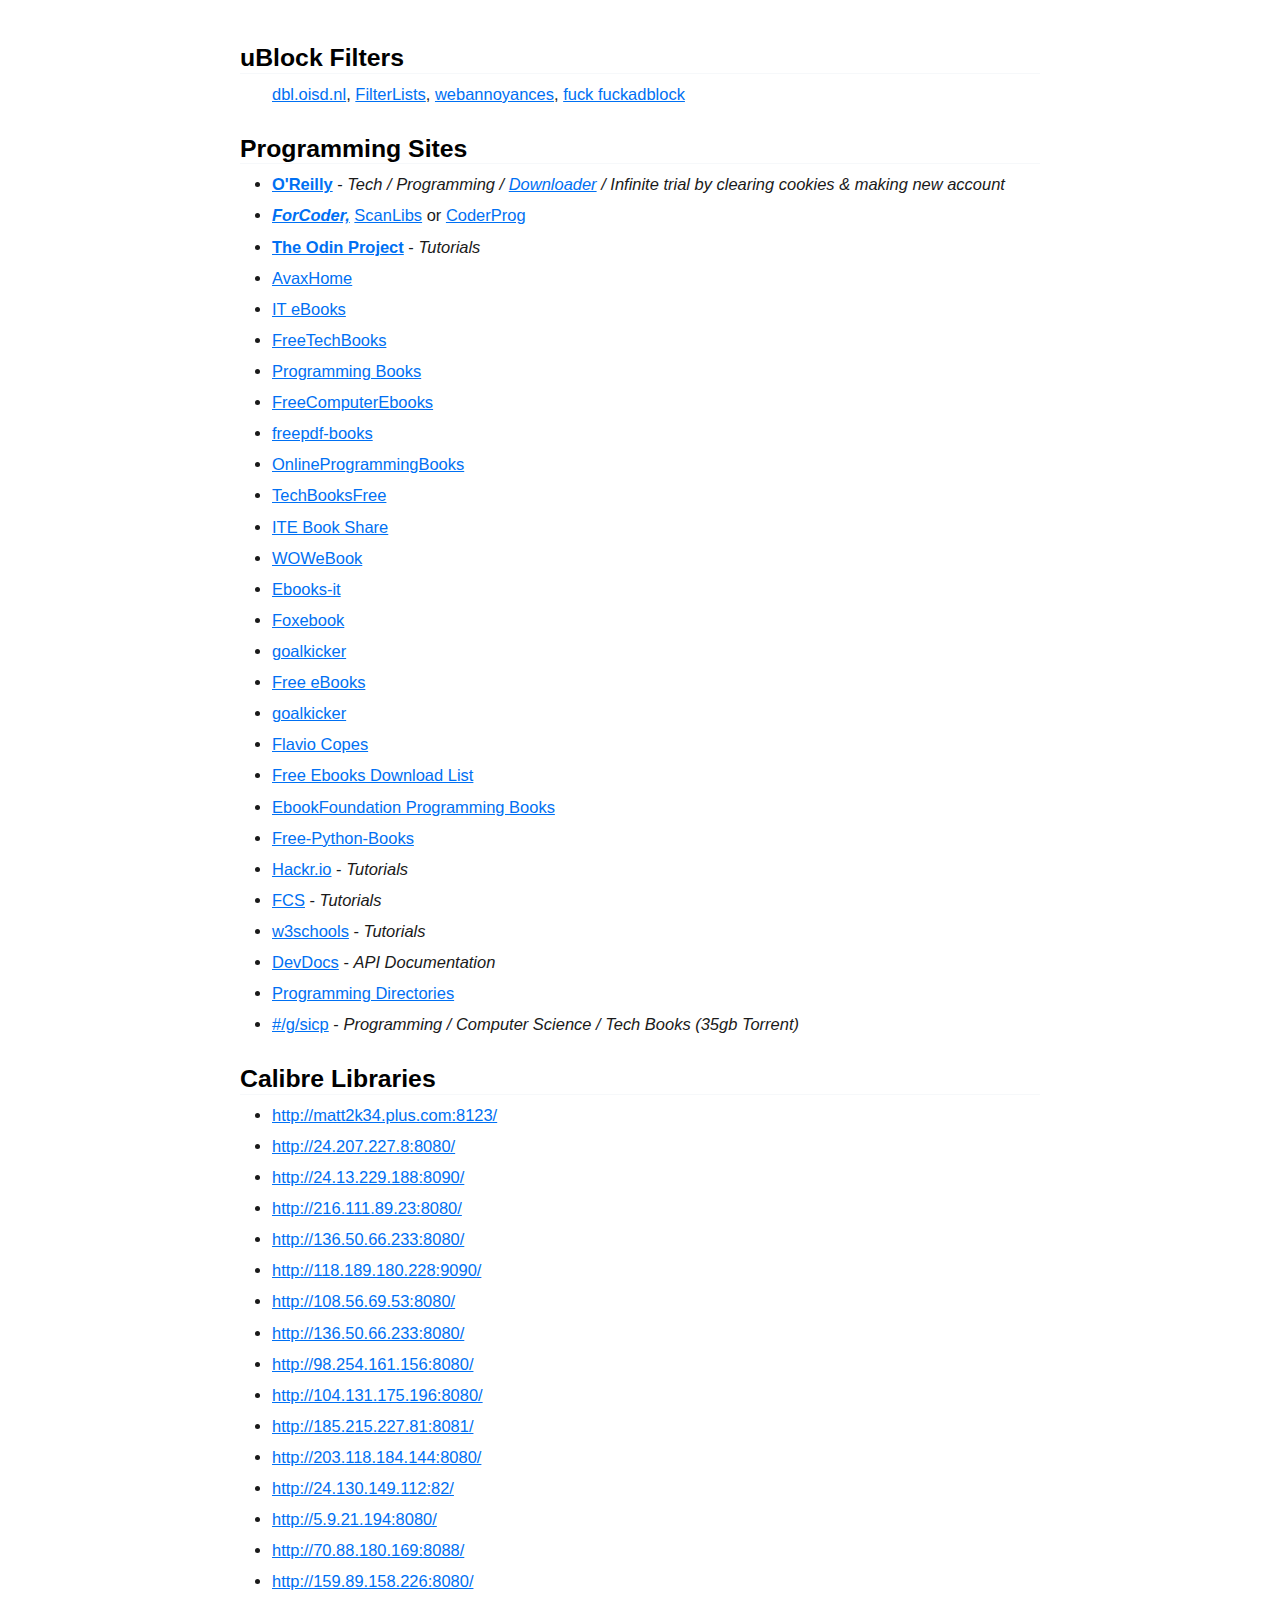
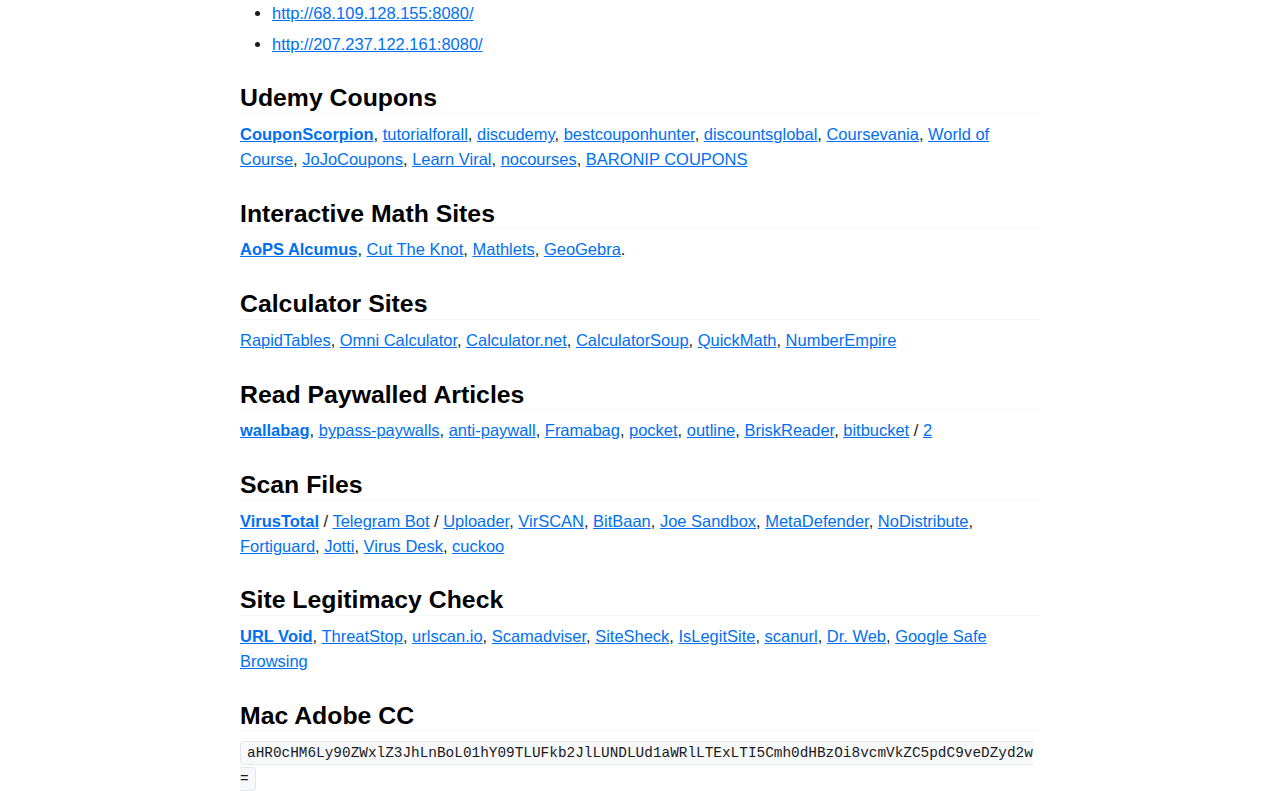
<file: others.html>
<!DOCTYPE html>
<html lang="en">

<head>
    <meta content="text/html;charset=utf-8" http-equiv="Content-Type">
    <meta content="utf-8" http-equiv="encoding">
    <meta name="viewport" content="width=device-width, initial-scale=1, shrink-to-fit=no">
    <meta name="description" content="A curated index of free educational tools. Proclaim, “Are the knowledgeable and the ignorant equal?” It is only the men of intellect who heed advice.">
    <meta name="author" content="Vikas Lawvanshi">
    <title>Lodha Nexus | Toolkit</title>
    <link rel="stylesheet" href="nexus_style.css">
    <link rel="icon" type="image/png" sizes="32x32" href="assets/favicon-32x32.png">
    <link rel="icon" type="image/png" sizes="16x16" href="assets/favicon-16x16.png">
</head>
<main>

<!--uBlock Filters-->

    <h3>uBlock Filters</h3>

    <ul>
        <p><a href="https://oisd.nl/" rel="nofollow" target="_blank">dbl.oisd.nl</a>, <a href="https://filterlists.com/" rel="nofollow" target="_blank">FilterLists</a>, <a href="https://github.com/yourduskquibbles/webannoyances" rel="nofollow" target="_blank">webannoyances</a>, <a href="https://bogachenko.github.io/fuckfuckadblock/" rel="nofollow" target="_blank">fuck fuckadblock</a></p>
    </ul>

<!--Programming Sites-->

    
    <h3 id="Programmingsites">Programming Sites</h3>

    <ul>
        <li><strong><a href="https://www.oreilly.com/" rel="nofollow" target="_blank">O&#39;Reilly</a></strong> - <em>Tech / Programming / <a href="https://github.com/lorenzodifuccia/safaribooks" rel="nofollow">Downloader</a> / Infinite trial by clearing cookies &amp; making new account</em></li>
        <li><strong><em><a href="https://forcoder.su/" rel="nofollow" target="_blank">ForCoder,</a></em></strong> <a href="https://scanlibs.com/" rel="nofollow">ScanLibs</a> or <a href="https://coderprog.com/" rel="nofollow">CoderProg</a></li>
        <li><strong><a href="https://www.theodinproject.com/" rel="nofollow" target="_blank">The Odin Project</a></strong> - <em>Tutorials</em></li>
        <li><a href="https://www.avaxhome.co/" rel="nofollow" target="_blank">AvaxHome</a> </li>
        <li><a href="https://it-ebooks.info/" rel="nofollow" target="_blank">IT eBooks</a> </li>
        <li><a href="https://www.freetechbooks.com/" rel="nofollow" target="_blank">FreeTechBooks</a> </li>
        <li><a href="https://www.programming-book.com/" rel="nofollow" target="_blank">Programming Books</a><br /></li>
        <li><a href="https://freecomputerbooks.com/" rel="nofollow" target="_blank">FreeComputerEbooks</a> </li>
        <li><a href="https://freepdf-books.com/" rel="nofollow" target="_blank">freepdf-books</a> </li>
        <li><a href="https://www.onlineprogrammingbooks.com/" rel="nofollow" target="_blank">OnlineProgrammingBooks</a></li>
        <li><a href="https://techbooksforfree.com/" rel="nofollow" target="_blank">TechBooksFree</a></li>
        <li><a href="http://www.itebookshare.com/" rel="nofollow" target="_blank">ITE Book Share</a> </li>
        <li><a href="https://www.wowebook.org/" rel="nofollow" target="_blank">WOWeBook</a> </li>
        <li><a href="https://ebooks-it.org" rel="nofollow" target="_blank">Ebooks-it</a> </li>
        <li><a href="https://www.foxebook.net/" rel="nofollow" target="_blank">Foxebook</a> </li>
        <li><a href="https://www.golakicker.com/" rel="nofollow" target="_blank">goalkicker</a> </li>
        <li><a href="https://books-pdf.blogspot.com/" rel="nofollow" target="_blank">Free eBooks</a> </li>
        <li><a href="https://goalkicker.com/" rel="nofollow" target="_blank">goalkicker</a></li>
        <li><a href="https://flaviocopes.com/page/ebooks/" rel="nofollow" target="_blank">Flavio Copes</a> </li>
        <li><a href="https://free-ebook-download-links.blogspot.com/" rel="nofollow" target="_blank">Free Ebooks Download List</a> </li>
        <li><a href="https://github.com/EbookFoundation/free-programming-books/" rel="nofollow" target="_blank">EbookFoundation Programming Books</a> </li>
        <li><a href="https://github.com/oddsun/Free-Python-Books" rel="nofollow" target="_blank">Free-Python-Books</a></li>
        <li><a href="https://hackr.io/" rel="nofollow" target="_blank">Hackr.io</a> - <em>Tutorials</em></li>
        <li><a href="https://freecoursesite.com/" rel="nofollow" target="_blank">FCS</a> - <em>Tutorials</em></li>
        <li><a href="https://www.w3schools.com/" rel="nofollow" target="_blank">w3schools</a> - <em>Tutorials</em></li>
        <li><a href="https://devdocs.io/" rel="nofollow" target="_blank">DevDocs</a> - <em>API Documentation</em></li>
        <li><a href="https://redd.it/hxdbau" rel="nofollow" target="_blank">Programming Directories</a> </li>
        <li><a href="https://g.sicp.me/books/" rel="nofollow" target="_blank">#/g/sicp</a> - <em>Programming / Computer Science / Tech Books (35gb Torrent)</em> </li>
    </ul>


<!--Calibre Libraries-->

    <h3 id="calibrelibraries">Calibre Libraries</h3>

    <ul>
        <li><a href="http://matt2k34.plus.com:8123/" rel="nofollow" target="_blank">http://matt2k34.plus.com:8123/</a></li>
        <li><a href="http://24.207.227.8:8080/" rel="nofollow" target="_blank">http://24.207.227.8:8080/</a></li>
        <li><a href="http://24.13.229.188:8090/" rel="nofollow" target="_blank">http://24.13.229.188:8090/</a></li>
        <li><a href="http://216.111.89.23:8080/" rel="nofollow" target="_blank">http://216.111.89.23:8080/</a></li>
        <li><a href="http://136.50.66.233:8080/" rel="nofollow" target="_blank">http://136.50.66.233:8080/</a></li>
        <li><a href="http://118.189.180.228:9090/" rel="nofollow" target="_blank">http://118.189.180.228:9090/</a></li>
        <li><a href="http://108.56.69.53:8080/" rel="nofollow" target="_blank">http://108.56.69.53:8080/</a></li>
        <li><a href="http://136.50.66.233:8080/" rel="nofollow" target="_blank">http://136.50.66.233:8080/</a></li>
        <li><a href="http://98.254.161.156:8080/" rel="nofollow" target="_blank">http://98.254.161.156:8080/</a></li>
        <li><a href="http://104.131.175.196:8080/" rel="nofollow" target="_blank">http://104.131.175.196:8080/</a></li>
        <li><a href="http://185.215.227.81:8081/" rel="nofollow" target="_blank">http://185.215.227.81:8081/</a></li>
        <li><a href="http://203.118.184.144:8080/" rel="nofollow" target="_blank">http://203.118.184.144:8080/</a></li>
        <li><a href="http://24.130.149.112:82/" rel="nofollow" target="_blank">http://24.130.149.112:82/</a></li>
        <li><a href="http://5.9.21.194:8080/" rel="nofollow" target="_blank">http://5.9.21.194:8080/</a></li>
        <li><a href="http://70.88.180.169:8088/" rel="nofollow" target="_blank">http://70.88.180.169:8088/</a></li>
        <li><a href="http://159.89.158.226:8080/" rel="nofollow" target="_blank">http://159.89.158.226:8080/</a></li>
        <li><a href="http://68.109.128.155:8080/" rel="nofollow" target="_blank">http://68.109.128.155:8080/</a></li>
        <li><a href="http://207.237.122.161:8080/" rel="nofollow" target="_blank">http://207.237.122.161:8080/</a></li>
    </ul>

<!--Udemy Coupons-->

    <h3 id="udemycoupons">Udemy Coupons</h3>

    
    <p><strong><a href="https://couponscorpion.com/" rel="nofollow" target="_blank">CouponScorpion</a></strong>, 
        <a href="https://tutorialforall.com/" rel="nofollow" target="_blank">tutorialforall</a>, 
        <a href="https://www.discudemy.com/" rel="nofollow" target="_blank">discudemy</a>, 
        <a href="https://bestcouponhunter.com/" rel="nofollow" target="_blank">bestcouponhunter</a>, 
        <a href="http://udemycoupon.discountsglobal.com/" rel="nofollow" target="_blank">discountsglobal</a>, 
        <a href="https://coursevania.com/" rel="nofollow" target="_blank">Coursevania</a>, 
        <a href="https://www.worldofcourse.com/" rel="nofollow" target="_blank">World of Course</a>, 
        <a href="https://jojocoupons.com/" rel="nofollow" target="_blank">JoJoCoupons</a>, 
        <a href="https://udemycoupon.learnviral.com/" rel="nofollow" target="_blank">Learn Viral</a>, 
        <a href="https://nocourses.com/" rel="nofollow" target="_blank">nocourses</a>, 
        <a href="https://baronip-coupons.blogspot.com/" rel="nofollow" target="_blank">BARONIP COUPONS</a>
    </p>

<!--Interactive Math Sites-->

    <h3 id="InteractiveMathSites">Interactive Math Sites</h3>

    <p>
        <a href="https://artofproblemsolving.com/alcumus" rel="nofollow" target="_blank"><b>AoPS Alcumus</b></a>,
        <a href="http://www.cut-the-knot.org/" rel="nofollow" target="_blank">Cut The Knot</a>,
        <a href="https://mathlets.org/" rel="nofollow" target="_blank">Mathlets</a>,
        <a href="https://www.geogebra.org/" rel="nofollow" target="_blank">GeoGebra</a>.
    </p>
    
<!--Calculator Sites-->

    <h3 id="CalculatorSites">Calculator Sites</h3>

    <p>
        <a href="https://www.rapidtables.com/" rel="nofollow" target="_blank">RapidTables</a>, 
        <a href="https://www.omnicalculator.com/" rel="nofollow" target="_blank">Omni Calculator</a>, 
        <a href="https://www.calculator.net/sitemap.html" rel="nofollow" target="_blank">Calculator.net</a>, 
        <a href="https://www.calculatorsoup.com/" rel="nofollow" target="_blank">CalculatorSoup</a>, 
        <a href="https://quickmath.com/" rel="nofollow" target="_blank">QuickMath</a>, 
        <a href="https://www.numberempire.com/" rel="nofollow" target="_blank">NumberEmpire</a>
    </p>

<!--Read Paywalled Articles-->

    <h3 id="ReadPaywalledArticles">Read Paywalled Articles</h3>

    <p><strong><a href="https://wallabag.nixnet.services/" rel="nofollow" target="_blank">wallabag</a></strong>, 
        <a href="https://github.com/iamadamdev/bypass-paywalls-chrome#bypass-paywalls" rel="nofollow" target="_blank">bypass-paywalls</a>, 
        <a href="https://github.com/nextgens/anti-paywall" rel="nofollow" target="_blank">anti-paywall</a>, 
        <a href="https://framabag.org/" rel="nofollow" target="_blank">Framabag</a>, 
        <a href="https://getpocket.com/" rel="nofollow" target="_blank">pocket</a>, 
        <a href="https://outline.com" rel="nofollow" target="_blank">outline</a>, 
        <a href="https://briskreader.com/" rel="nofollow" target="_blank">BriskReader</a>, 
        <a href="https://bitbucket.org/magnolia1234/bypass-paywalls-firefox-clean/src/master/" rel="nofollow" target="_blank">bitbucket</a> / 
        <a href="https://gitlab.com/magnolia1234/bypass-paywalls-chrome-clean" rel="nofollow" target="_blank">2</a></p>

<!--Scan Files-->
    <h3 id="scanfiles">Scan Files</h3>

    <p>
        <strong><a href="https://www.virustotal.com/" rel="nofollow" target="_blank">VirusTotal</a></strong> / 
        <a href="https://t.me/virus_total_scan_bot" rel="nofollow" target="_blank">Telegram Bot</a> / 
        <a href="https://github.com/SamuelTulach/VirusTotalUploader" rel="nofollow" target="_blank">Uploader</a>, 
        <a href="https://www.virscan.org/" rel="nofollow" target="_blank">VirSCAN</a>, 
        <a href="https://lab.bitbaan.com/en/home" rel="nofollow" target="_blank">BitBaan</a>, 
        <a href="https://www.joesandbox.com/" rel="nofollow" target="_blank">Joe Sandbox</a>, 
        <a href="https://metadefender.opswat.com/?lang=en" rel="nofollow" target="_blank">MetaDefender</a>, 
        <a href="https://nodistribute.com/" rel="nofollow" target="_blank">NoDistribute</a>, 
        <a href="https://www.fortiguard.com/faq/onlinescanner" rel="nofollow" target="_blank">Fortiguard</a>, 
        <a href="https://virusscan.jotti.org/en" rel="nofollow" target="_blank">Jotti</a>, 
        <a href="https://opentip.kaspersky.com/" rel="nofollow" target="_blank">Virus Desk</a>, 
        <a href="https://cuckoo.cert.ee/" rel="nofollow" target="_blank">cuckoo</a>
    </p>

<!--Site Legitimacy Check-->
    <h3 id="sitelegitimacycheck">Site Legitimacy Check</h3>

    <p>
        <strong><a href="https://www.urlvoid.com/" rel="nofollow" target="_blank">URL Void</a></strong>, 
        <a href="https://threatstop.com/checkip" rel="nofollow" target="_blank">ThreatStop</a>, 
        <a href="https://urlscan.io/" rel="nofollow" target="_blank">urlscan.io</a>, 
        <a href="https://www.scamadviser.com/" rel="nofollow" target="_blank">Scamadviser</a>, 
        <a href="https://sitecheck.sucuri.net/" rel="nofollow" target="_blank">SiteSheck</a>, 
        <a href="https://www.islegitsite.com/" rel="nofollow" target="_blank">IsLegitSite</a>, 
        <a href="https://scanurl.net/" rel="nofollow" target="_blank">scanurl</a>, 
        <a href="https://vms.drweb.ru/online/" rel="nofollow" target="_blank">Dr. Web</a>, 
        <a href="https://transparencyreport.google.com/safe-browsing/search" rel="nofollow" target="_blank">Google Safe Browsing</a>
    </p>

<!-- Base6 Encode Links -->

    <h3 id="macadobecc">Mac Adobe CC</h3>

    <code>aHR0cHM6Ly90ZWxlZ3JhLnBoL01hY09TLUFkb2JlLUNDLUd1aWRlLTExLTI5Cmh0dHBzOi8vcmVkZC5pdC9veDZyd2w=</code>
    
    </main>


</body>
</html>
</file>
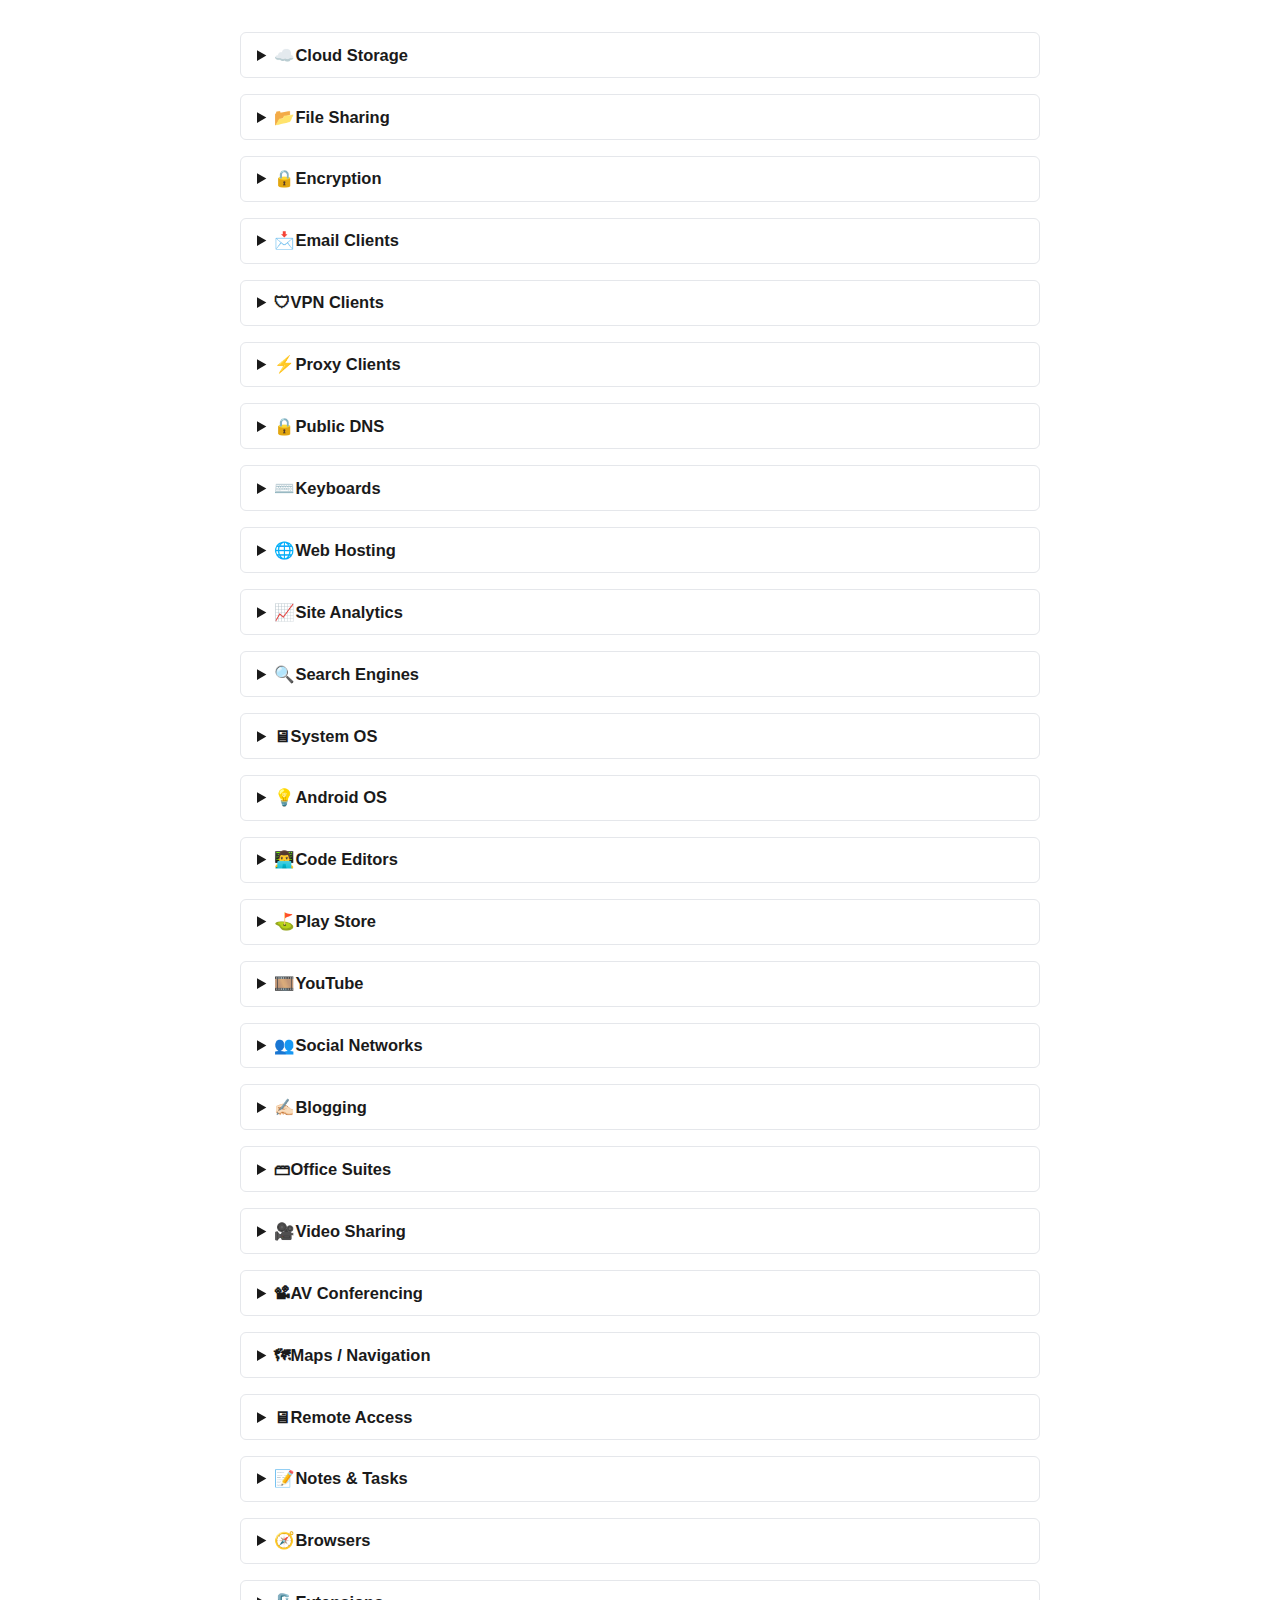
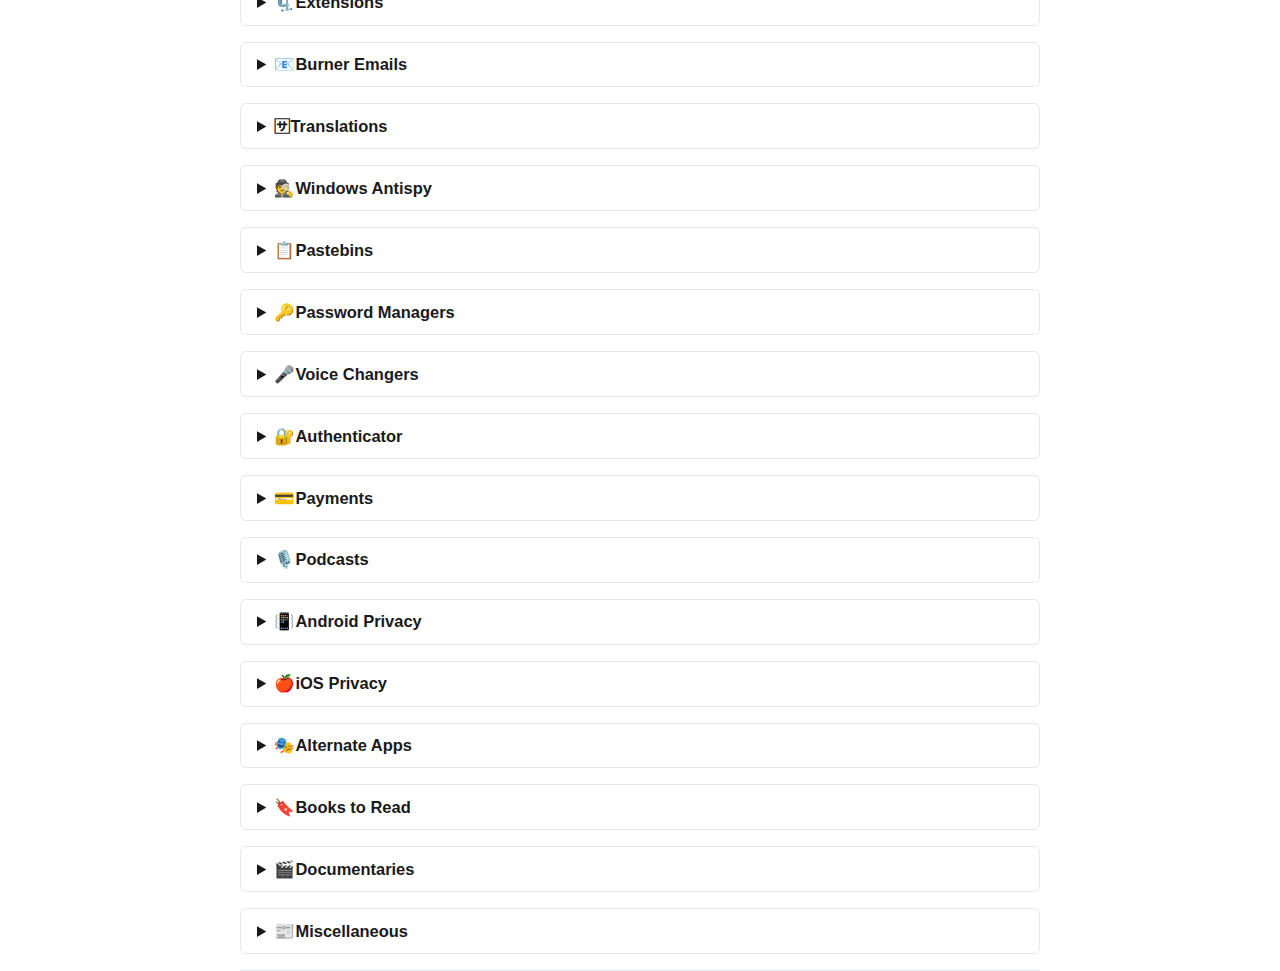
<file: privacytools.html>
<!DOCTYPE html>
<html lang="en">

<head>
    <meta content="text/html;charset=utf-8" http-equiv="Content-Type">
    <meta content="utf-8" http-equiv="encoding">
    <meta name="viewport" content="width=device-width, initial-scale=1, shrink-to-fit=no">
    <meta name="description" content="A curated index of free educational tools. Proclaim, “Are the knowledgeable and the ignorant equal?” It is only the men of intellect who heed advice.">
    <meta name="author" content="Vikas Lawvanshi">
    <title>Lodha Nexus | Toolkit</title>
    <link rel="stylesheet" href="nexus_style.css">
    <link rel="icon" type="image/png" sizes="32x32" href="assets/favicon-32x32.png">
    <link rel="icon" type="image/png" sizes="16x16" href="assets/favicon-16x16.png">
</head>
<body>
    
<main>


<details>
    <summary>☁️Cloud Storage</summary>
    
    <ul>
        <li><a href="https://nextcloud.com/" rel="nofollow" target="_blank">Nextcloud</a>⭐️<i> - Nextcloud is a suite of free and open-source client-server software for creating your own file hosting services on a private server you control. The only limits on storage and bandwidth are the limits on the server provider you choose. </i></li>
        <li><a href="https://cryptomator.org/" rel="nofollow" target="_blank">Cryptomator</a><i> - Free client-side AES encryption for your cloud files. Open source software: No backdoors, no registration.</i></li> 
        <li><a href="https://cryptpad.fr/" rel="nofollow" target="_blank">Cryptpad</a><i> - Free and end-to-end encrypted real time collaboration sharing folders, media, and documents.</i></li>
        <li><a href="https://www.pcloud.com/" rel="nofollow" target="_blank">pCloud</a><i> - Secure & encrypted cloud storage, one of the best out there.</i></li>
        <li><a href="https://spideroak.com/" rel="nofollow" target="_blank">SpiderOak</a> - <i>End-to-end no-knowledge encryption. </i><a href="https://www.theguardian.com/technology/2014/jul/17/edward-snowden-dropbox-privacy-spideroak" rel="nofollow" target="_blank">Edward Snowden endorsed!</a></li>
        <li><a href="https://www.seafile.com/en/home/" rel="nofollow" target="_blank">Seafile</a><i> - An open-source continuous file synchronization program. It synchronizes files between two or more computers in real time, safely protected from prying eyes.</i></li>
        <li><a href="https://internxt.com/" rel="nofollow" target="_blank">Internxt</a><i> - a zero-knowledge file storage service that's based on absolute privacy and uncompromising security.</i></li>
        <li><a href="https://syncthing.net/" rel="nofollow" target="_blank">Syncthing</a> <i> - Open Source.</i></li>
        <li><a href="https://tresorit.com/" rel="nofollow" target="_blank">Tesorit</a> - <i>Swiss based end-to-end encrypted cloud storage.</i></li>
        <li><a href="https://diode.io" rel="nofollow" target="_blank">Diode</a> - <i>For individuals and organizations who want to safeguard their digital sovereignty. It is a high security, end-to-end encrypted solution for file sharing, collaboration, and backup that prioritizes security and confidentiality.</i></li>
    </ul>
</details>

<!-- File Sharing -->

<details>
    <summary>📂File Sharing</summary>

    <ul>
        <li><a href="https://github.com/micahflee/onionshare" rel="nofollow" target="_blank">OnionShare</a> - <em>An open source tool that lets you securely and anonymously share files, host websites, and chat with friends using the Tor network.</em></li>
        <li><a href="https://blaze.now.sh/" rel="nofollow" target="_blank">Blaze</a> - <em>A fast, p2p and radically different way to transfer files.</em></li>
        <li><a href="https://gitlab.com/timvisee/send" rel="nofollow" target="_blank">Send</a> - <em>Simple, private file sharing. (Mozilla Send Fork)</em></li>
        <li><a href="https://framagit.org/fiat-tux/hat-softwares/lufi" rel="nofollow" target="_blank">Lufi</a> - <em>Let's Upload that FIle — File sharing software.</em></li>
        <li><a href="https://github.com/schollz/croc" rel="nofollow" target="_blank">Croc</a> - <em>Easily and securely send things from one computer to another.</em></li>
        <li><a href="https://github.com/tom-james-watson/dat-cp" rel="nofollow" target="_blank">Dat-cp</a> - <em>Copy files between hosts on a network using the peer-to-peer Dat network.</em></li>
        <li><a href="https://github.com/magic-wormhole/magic-wormhole" rel="nofollow" target="_blank">Magic Wormhole</a> - <em>Get things from one computer to another, safely.</em></li>
        <li><a href="https://github.com/claudiodangelis/qrcp" rel="nofollow" target="_blank">QRcp</a> - <em>Transfer files over wifi from your computer to your mobile device by scanning a QR code without leaving the terminal.</em></li>
        <li><a href="https://snapdrop.net/" rel="nofollow" target="_blank">Snapdrop</a> - <em>A Progressive Web App for local file sharing inspired by Apple's Airdrop.</em></li>
        <li><a href="https://github.com/jonaswinkler/paperless-ng" rel="nofollow" target="_blank">Paperless-ng</a> - <em>A supercharged version of paperless: scan, index and archive all your physical documents.</em></li>
        <li><a href="https://github.com/marchellodev/sharik" rel="nofollow" target="_blank">Sharik</a> - <em>Sharik works with Wi-Fi connection or Tethering (Wi-Fi Hotspot). No internet connection needed. Available for Android, iOS, Linux, MacOS & Windows.</em></li>
        <li><a href="https://github.com/blindnet-io/blindsend" rel="nofollow" target="_blank">Blindsend</a> - <em>Open source tool for private, end-to-end encrypted file exchange.</em></li>
    </ul>
</details>

<!-- Encryption -->

<details>
    <summary>🔒Encryption</summary>

    <ul>
        <li><a href="https://www.veracrypt.fr/en/Home.html" rel="nofollow" target="_blank">Veracrypt</a> - <em>VeraCrypt is a free open source disk encryption software for Windows, macOS and Linux.</em></li>
        <li><a href="https://hat.sh/" rel="nofollow" target="_blank">Hat.sh</a> - <em>A Free, Fast, Secure and Serverless File Encryption.</em></li>
        <li><a href="https://cryptomator.org/" rel="nofollow" target="_blank">Cryptomator</a> - <em>Cryptomator encrypts your data quickly and easily. Afterwards you upload them protected to your favorite cloud service.</em></li>
        <li><a href="https://stegcloak.surge.sh/" rel="nofollow" target="_blank">Stegcloak</a> - <em>Hide secrets with invisible characters in plain text securely using passwords.</em></li>
        <li><a href="https://github.com/HACKERALERT/Picocrypt/" rel="nofollow" target="_blank">Picocrypt</a> - <em>A very small (hence "Pico"), very simple, yet very secure file encryption tool.</em></li>
        <li><a href="https://github.com/leonlatsch/Photok" rel="nofollow" target="_blank">Photok</a> - <em>Photok is a free Photo-Safe. It stores your photos encrypted on your device and hides them from others.</em></li>
        <li><a href="https://www.boxcryptor.com/en/" rel="nofollow" target="_blank">Boxcryptor</a> - <em>protects your data in the cloud with end-to-end encryption after the zero knowledge paradigm.</em></li>

        <h3>OS Encryption</h3>
        <li><a href="https://gitlab.com/cryptsetup/cryptsetup" rel="nofollow" target="_blank">Cryptsetup</a> - <em>Full disk encryption for Linux. Cryptsetup is a utility used to conveniently set up disk encryption based on the DMCrypt kernel module.</em></li>
    </ul>
</details>

<!--Email-->

<details>
    <summary>📩Email Clients</summary>

    <ul>
        <li><a href="https://protonmail.com/" rel="nofollow" target="_blank">Protonmail</a>⭐️<i> - is an email service with a focus on privacy, encryption, security, and ease of use. They have been in operation since 2013. ProtonMail is based in Genève,  Switzerland. Accounts start with 500 MB storage with their free plan.</i></li>
        <li><a href="https://disroot.org/en/services/email/" rel="nofollow" target="_blank">Disroot</a><i> - offers email amongst other services. The service is maintained by volunteers and its community. They have been in operation since 2015. Disroot is based in  Amsterdam. Disroot is free and uses open source software such as Rainloop to provide service. Users support the service through donations and buying extra storage.</i></li>
        <li><a href="https://tutanota.com/" rel="nofollow" target="_blank">Tutanota</a><i> - is an email service with a focus on security and privacy through the use of encryption. Tutanota has been in operation since 2011 and is based in Hanover,  Germany.</i></li>
        <li><a href="https://posteo.de/en" rel="nofollow" target="_blank">Posteo</a><i> - Completely anonymous mail provider located in Germany.</i></li>
        <li><a href="https://riseup.net/en/email" rel="nofollow" target="_blank">Riseup</a><i> - Online communication tools for people and groups working on liberatory social change.</i></li>
    </ul>
</details>

<!--VPN-->

<details>
    <summary>🛡VPN Clients</summary>

    <ul>
        <li><strong><a href="https://www.safetydetectives.com/best-vpns/#comparison" rel="nofollow" target="_blank">VPN Comparison Guide</a></strong>, <a href="https://docs.google.com/spreadsheets/d/e/2PACX-1vRh1eSvC9A9hvNE9m1ZgfZQu5GtREEXtKQ25BmCLveYduOl4kVc5gDO7Mj28oOboAv-VTIMtY7JdKpP/pubhtml" rel="nofollow" target="_blank">Also</a> - <em>Ranks VPNs Based on Privacy Polices &amp; More</em></li>
        <li><a href="https://protonvpn.com/" rel="nofollow" target="_blank">ProtonVPN</a>⭐️ - <i>a Swiss VPN provider, Proton does not log user activity or share data with third parties. Tor is also supported.</i></li>
        <li><a href="https://www.privateinternetaccess.com/" rel="nofollow" target="_blank">PIA</a> - <i>Private Internet Access: a truly private VPN</i></li>
        <li><a href="https://mullvad.net/" rel="nofollow" target="_blank">Mullvad</a> - <i>Swedish based VPN provider that retains no logs, and uses a mostly open source and transparent infrastructure available to the public. Accepts Bitcoin, anonymous cash payments via envelope, PayPal, and more.</i></li>
        <li><a href="https://www.ovpn.com/" rel="nofollow" target="_blank">OVPN</a> - <i>Swedish provider that operates VPN servers without any hard drives, has a strict no logs policy, and publishes transparency reports. Accepts Bitcoin, anonymous cash payments, PayPal, and more.</i></li>
        <li><a href="https://nordvpn.com/" rel="nofollow" target="_blank">Nord VPN</a> - <i>Encrypt your online activity to protect your private data from hackers or snoopy advertisers.</i></li>
        <li><a href="https://www.expressvpn.com/" rel="nofollow" target="_blank">Express VPN</a> - <i> VPN with 256-bit encryption, 94 countries, and no logs. It is also rated as one of the fastest VPNs out there.</i></li>
        <li><a href="https://riseup.net/en/vpn" rel="nofollow" target="_blank">Riseup</a> -<i>Free VPN</i></li>
    </ul>
</details>

<!--Proxies-->

<details>
    <summary>⚡️Proxy Clients</summary>

    <ul>
        <h3>Proxy Apps</h3>
        <li><a href="https://psiphon.ca/" rel="nofollow" target="_blank">Psiphon</a></li>
        <li><a href="http://mayakron.altervista.org/" rel="nofollow" target="_blank">Acrylic</a></li>
        <li><a href="https://shadowsocks.org/en/index.html" rel="nofollow" target="_blank">Shadowsocks</a> - <em><a href="https://github.com/ruanfei/ShadowsocksRRShare" rel="nofollow" target="_blank">Free Servers</a></em></li>
        <li><a href="https://lantern.io/en_US/index.html" rel="nofollow" target="_blank">Lantern</a> </li>
        <li><a href="https://github.com/FelisCatus/SwitchyOmega" rel="nofollow" target="_blank">SwitchyOmega</a> - <em>Proxy Manager</em></li>
        <li><a href="https://getfoxyproxy.org/" rel="nofollow" target="_blank">FoxyProxy</a> or <a href="https://snowflake.torproject.org/" rel="nofollow" target="_blank">Snowflake</a> - <em>Proxy browser extension</em></li>
        <li><a href="https://fri-gate.org/" rel="nofollow" target="_blank">Fri-Gate</a> - <em>Advanced Proxy Settings Addon</em><br /></li>
        <li><a href="https://github.com/JustOff/proxy-privacy-ruler" rel="nofollow" target="_blank">Proxy Privacy Ruler</a> - <em>Limit proxy usage by private windows</em> </li>
        <li><a href="https://hitch-tls.org/" rel="nofollow" target="_blank">Hitch</a> - <em>SSL / TLS proxy</em> </li>
    </ul>
    <ul>
        <h3>Proxy Sites</h3>
        <li><a href="https://www.proxysite.com/" rel="nofollow" target="_blank">ProxySite</a></li>
        <li><a href="https://hide.me/en/proxy" rel="nofollow" target="_blank">Hide.me</a></li>
        <li><a href="https://www.kproxy.com/" rel="nofollow" target="_blank">KProxy</a></li>
        <li><a href="https://freeproxy.win/" rel="nofollow" target="_blank">Free Proxy</a></li>
        <li><a href="https://www.vpnbook.com/webproxy" rel="nofollow" target="_blank">VPN Book</a></li>
        <li><a href="https://hidester.com/proxy/" rel="nofollow" target="_blank">Hidester</a></li>
        <li><a href="http://sitenable.in/" rel="nofollow" target="_blank">Sitenable</a> </li>
        <li><a href="https://www.4everproxy.com/" rel="nofollow" target="_blank">4EverProxy</a></li>
        <li><a href="https://zend2.com/" rel="nofollow" target="_blank">zend2</a></li>
        <li><a href="https://openproxy.space/" rel="nofollow" target="_blank">Open Proxy Space</a></li>
        <li><a href="https://translate.google.com/" rel="nofollow" target="_blank">Google Translate</a> - <em><a href="https://redd.it/fawkjy" rel="nofollow" target="_blank">How to use</a></em></li>
        <li><a href="https://darknetproxy.com/" rel="nofollow" target="_blank">DarknetProxy</a> - <em>DeepWeb / I2P Proxy</em></li>
        <li><a href="https://b.007.workers.dev/" rel="nofollow" target="_blank">b.007</a>, <a href="https://b.lulu.workers.dev/" rel="nofollow" target="_blank">2</a>, <a href="https://b.jsproxy.workers.dev/" rel="nofollow" target="_blank">3</a>, <a href="https://noisy-tooth-2ee5.susheng.workers.dev/" rel="nofollow" target="_blank">4</a> - <em>Cloudflare Workers Proxies</em> </li>
        <li><a href="https://github.com/JaredLGillespie/proxyscrape" rel="nofollow" target="_blank">Proxy Scrape</a> - <em>Python Library for Retrieving Free Proxies</em></li>
        <li><a href="https://proxy-checker.net/" rel="nofollow" target="_blank">Proxy-Checker</a> - <em>Proxy Checker</em></li>
        <li><a href="https://checksocks5.com/" rel="nofollow" target="_blank">CheckSocks5</a> - <em>Socks5 Proxy Checker</em></li>
        <li><a href="https://www.proxynova.com/proxy-server-list/country-ir/" rel="nofollow" target="_blank">Proxynova</a> - <em>Iranian Proxies</em></li>
    </ul>
</details>

<!--DNS-->

<details>
    <summary>🔒Public DNS</summary>

    <ul>
        <li><a href="https://nextdns.io" rel="nofollow" target="_blank">NextDNS</a><i> - Enjoy the privacy and security benefits of DNS-over-HTTPS and DNS-over-TLS — the modern and encrypted DNS protocols. Zero impact on your CPU, memory or battery life — it's all done at the DNS level, not on your device.</i></li>
        <li><a href="https://libredns.gr/" rel="nofollow" target="_blank">LibreDNS</a><i> - A public encrypted DNS service that people can use to maintain the secrecy of their DNS traffic, but also circumvent censorship. It already supports DNS over HTTPS & DNS over TLS. </i></li>
    </ul>
</details>

<!--Keyboards-->

<details>
    <summary>⌨️Keyboards</summary>

    <ul>
        <li><a href="https://anysoftkeyboard.github.io/" rel="nofollow" target="_blank">AnySoftKeyboard</a><i> - Open-source keyboard. Available on F-Droid.</i></li>
        <li><a href="https://github.com/klausw/hackerskeyboard" rel="nofollow" target="_blank">Hacker's Keyboard</a><i> - Also open-source. Very useful for developers or sysadmins on the go.</i></li>
        <li><a href="https://github.com/rkkr/simple-keyboard" rel="nofollow" target="_blank">Simple Keyboard</a><i> - Open-source keyboard.</i></li>
        <li><a href="https://github.com/dslul/openboard" rel="nofollow" target="_blank">Open Board</a><i> - New 100% FOSS keyboard, based on AOSP. Similar to New 100% FOSS keyboard, based on AOSP. Similar to <b>Simple Keyboard</b>.</i></li>
        <li><a href="https://gitlab.com/indicproject/indic-keyboard" rel="nofollow" target="_blank">Indic Keyboard</a><i> - Open-source keyboard that supports many languages that other keyboards sometimes don't support. Not on F-Droid, but can be built from source or possibly through a Play Store alternative.</i></li>
        <li><a href="https://github.com/florisboard/florisboard" rel="nofollow" target="_blank">FlorisBoard</a><i> - An open-source keyboard aimed at providing you with an easy way to type while respecting your privacy (this project is currently in alpha stage).</i></li>
        <li><a href="https://www.8vim.com/" rel="nofollow" target="_blank">8VIM</a><i> - Open-source. A "text editor inside a keyboard, drawing it's inspiration from 8pen and Vim."</i></li>
    </ul>
</details>

<!--Web Hosting-->

<details>
    <summary>🌐Web Hosting</summary>

    <ul>
        <li><a href="https://www.bahnhof.net/" rel="nofollow" target="_blank">Bahnhof</a>⭐️<i> - is one of Sweden’s largest network operators, founded in 1994. They specialize in innovative data center construction: Extreme security coupled with low-cost green energy has made them world famous.</i></li>
        <li><a href="https://njal.la/" rel="nofollow" target="_blank">Njalla - VPS & Domain</a><i> - Njalla is a privacy-aware domain registration service and VPS provider based in Nevis (with VPS data centers in Sweden). It is created by people from The Pirate Bay and IPredator VPN. Accepted payments: Bitcoin, Litecoin, Monero, Zcash, DASH, Bitcoin Cash and PayPal.</i></li>
        <li><a href="https://www.orangewebsite.com/" rel="nofollow" target="_blank">Orangewebsite</a><i> - An Iceland-based freedom of speech web hosting provider. They never actually ask for your name, at least when you pay in Bitcoin.</i></li>
        <li><a href="https://www.1984hosting.com" rel="nofollow" target="_blank">1984hosting</a><i> - a green ethical hosting company in Iceland</i></li>
    </ul>
</details>

<!-- Site Analytics -->

<details>
    <summary>📈Site Analytics</summary>

    <ul>
        <li><a href="https://umami.is/" rel="nofollow" target="_blank">Umami</a></li>
        <li><a href="https://www.openwebanalytics.com/" rel="nofollow" target="_blank">OpenWebAnalytics</a></li>
        <li><a href="https://matomo.org/" rel="nofollow" target="_blank">Matomo</a></li>
        <li><a href="https://plausible.io/" rel="nofollow" target="_blank">Plausible</a></li>
        <li><a href="https://goaccess.io" rel="nofollow" target="_blank">GoAccess</a></li>
        <li><a href="https://github.com/milesmcc/shynet" rel="nofollow" target="_blank">Shynet</a></li>
        <li><a href="https://count.ly/" rel="nofollow" target="_blank">Countly</a></li>
        <li><a href="https://ackee.electerious.com/" rel="nofollow" target="_blank">Ackee</a></li>
        <li><a href="https://panelbear.com/" rel="nofollow" target="_blank">Panlebear</a></li>
        <li><a href="https://useaurora.app/" rel="nofollow" target="_blank">Aurora</a></li>
        <li><a href="https://nullitics.com/" rel="nofollow" target="_blank">Nullitics</a></li>
        <li><a href="https://ackee.electerious.com/" rel="nofollow" target="_blank">Ackee</a></li>
        <li><a href="https://splitbee.io/" rel="nofollow" target="_blank">Splitbee</a></li>
        <li><a href="https://swetrix.com/" rel="nofollow" target="_blank">Swetrix</a></li>
        <li><a href="https://pirsch.io/" rel="nofollow" target="_blank">Pirsch</a></li>
        <li><a href="https://www.hotjar.com/" rel="nofollow" target="_blank">Hotjar</a></li>
        <li><a href="https://counter.dev/" rel="nofollow" target="_blank">Counter.dev</a></li>
        <li><a href="https://github.com/vesparny/fair-analytics" rel="nofollow" target="_blank">Fair Analytics</a></li>
    </ul>
</details>

<!--Search Engines-->

<details>
    <summary>🔍Search Engines</summary>

    <ul>
        <li><a href="https://duckduckgo.com/" rel="nofollow" target="_blank">DuckDuckGo</a>⭐️<i> - is a "search engine that doesn't track you." Some of DuckDuckGo's code is free software hosted at GitHub, but the core is proprietary.</i></li>
        <li><a href="https://searx.me/" rel="nofollow" target="_blank">Searx</a><i> - is an open-source, self-hostable, metasearch engine, aggregating the results of other search engines while not storing information about its users. There is a list of public instances</i></li>
        <li><a href="https://www.startpage.com/" rel="nofollow" target="_blank">StartPage</a><i> - is a search engine that provides Google search results with complete privacy protection.  Startpage BV is a Netherlands-based company that has been dedicated to privacy-respecting search since 2006.</i></li>
        <li><a href="https://www.qwant.com/" rel="nofollow" target="_blank">Qwant</a><i> -  doesn't plant any cookies, nor have any trackers or third-party advertising. It returns non-biased search results, with no promotions.</i></li>
        <li><a href="https://metager.org/" rel="nofollow" target="_blank">MetaGer</a><i> - An open-source, metasearch engine run as a non-profit based in Germany.</i></li>
        <li><a href="https://www.mojeek.com/" rel="nofollow" target="_blank">Mojeek</a><i> - An independent search engine based in the UK, and the first search engine to have a policy of not tracking its users. <a href="https://www.mojeek.com/about/privacy/">(Privacy Policy)</a></i></li>
        <li><a href="https://searchengine.party/" rel="nofollow" target="_blank">Search Engine Party</a><i> - Compare popular search engines across security and privacy related data points.</i></li>
    </ul>
</details>

<!--System OS-->

<details>
    <summary>🖥System OS</summary>

    <ul>
        <li><a href="https://www.whonix.org/" rel="nofollow" target="_blank">Whonix</a><i> - Whonix is a desktop operating system designed for advanced security and privacy. It realistically addresses attacks while maintaining usability. It makes online anonymity possible via fail-safe, automatic, and desktop-wide use of the Tor network.</i></li>
        <li><a href="https://tails.boum.org/" rel="nofollow" target="_blank">Tails</a> - <i>is a portable operating system that protects against surveillance and censorship. Tails uses the Tor network to protect your privacy online and help you avoid censorship. Enjoy the Internet like it should be.</i></li>
        <li><a href="https://www.qubes-os.org/" rel="nofollow" target="_blank">Qubes OS</a> - <i>Qubes OS is an open source operating system designed to provide strong security for desktop computing using Security by Compartmentalization approach. Qubes is based on Xen, X Window System, and Linux, and can run most Linux applications and utilize most of the Linux drivers.</i></li>
        <li><a href="https://galliumos.org/" rel="nofollow" target="_blank">GalliumOS</a> - <i>A fast and lightweight Linux distro for ChromeOS devices. Based on Xubuntu.</i></li>
        <li><a href="https://parrotsec.org/" rel="nofollow" target="_blank">ParrotOS</a> - <i>Debian-based and privacy focused. Fully sandboxed. </i></li>
        <li><a href="https://pureos.net/" rel="nofollow" target="_blank">PureOS</a> - <i>A user friendly, secure and freedom respecting OS for your daily usage.</i></li>
        <li><a href="https://ghostbsd.org/" rel="nofollow" target="_blank">GhostBSD</a> - <i>This is a secure open-source OS based on FreeBSD, preconfigured to be a sane desktop environment for all users.</i></li>
        <li><a href="https://en.wikipedia.org/wiki/List_of_Linux_distributions" rel="nofollow" target="_blank">Another other form of Linux</a> - 
            <a href="https://www.ubuntu.com/" rel="nofollow" target="_blank">Ubuntu</a> / 
            <a href="https://www.debian.org/" rel="nofollow" target="_blank">Debian</a> / 
            <a href="https://linuxmint.com/" rel="nofollow" target="_blank">Mint</a> / 
            <a href="https://getfedora.org/" rel="nofollow" target="_blank">Fedora</a> / 
            <a href="https://www.archlinux.org/" rel="nofollow" target="_blank">Arch</a> / 
            <a href="https://manjaro.org/" rel="nofollow" target="_blank">Manjaro</a>.
        </li>
    </ul>
    <h4>⌚Wear OS</h4>
    <ul>
        <li><a href="https://asteroidos.org/" rel="nofollow" target="_blank">AsteroidOS</a><i> - The cleanest (and only) open-source alternative for Wear OS. Make sure you buy a watch that supports it!</i></li>
    </ul>
</details>

<!--Android OS-->

<details>
    <summary>💡Android OS</summary>

    <ul>
        <li><a href="https://grapheneos.org/">GrapheneOS</a><i> - Open-source Android-based OS with an emphasis on security and privacy. Features advanced hardening and privacy protections throughout the system.</i></li>
        <li><a href="https://www.lineageos.org/" rel="nofollow" target="_blank">LineageOS</a><i> - Open-source and based on Android, but without the crap.</i></li>
        <li><a href="https://calyxos.org/" rel="nofollow" target="_blank">CalyxOS</a><i> - Open-source Android-based OS with an emphasis on security and privacy. Provides good combination of privacy and security together with usability. Optional support for MicroG.</i></li>
        <li><a href="https://sailfishos.org/" rel="nofollow" target="_blank">SailfishOS</a><i> - Privacy-focused mobile OS by Jolla with a proprietary UI and Android compatibility layer on top of an open-source Mer GNU/Linux base.</i></li>
        <li><a href="https://postmarketos.org/" rel="nofollow" target="_blank">postmarketOS</a><i> - Open-source mobile Linux OS. Can install different user interfaces such as <a href="https://www.plasma-mobile.org/" rel="nofollow" target="_blank">Plasma Mobile.</a></i></li>
        <li><a href="https://replicant.us/" rel="nofollow" target="_blank">Replicant</a><i> - Free Android distribution. Puts the emphasis on "freedom and privacy/security".</i></li>        
        <li><a href="https://divestos.org/" rel="nofollow" target="_blank">DivestOS</a><i> - LineageOS fork with increased security and privacy.</i></li>        
        <h4>Based on Linux</h4>
        <li><a href="https://www.ubports.com/" rel="nofollow" target="_blank">UBPorts</a> - <em>Ubuntu Touch is the touch-friendly mobile version of Ubuntu.</em></li>
        <li><a href="https://postmarketos.org/" rel="nofollow" target="_blank">postmarketOS</a> - <em>Touch optimised and pre-configured version of Alpine Linux.</em></li>
        <li><a href="https://www.pureos.net/" rel="nofollow" target="_blank">PureOS</a> - <em>Operating system developed by purism for the Librem 5.</em></li>
        <li><a href="https://www.plasma-mobile.org/" rel="nofollow" target="_blank">Plasma Mobile</a> - <em>Plasma, in your pocket. Privacy-respecting, open source and secure phone ecosystem.</em></li>
        <li><a href="https://mobian-project.org/" rel="nofollow" target="_blank">mobian</a> - <em>Debian for mobile.</em></li>
    </ul>
</details>

<!--Code Editors-->

<details>
    <summary>👨‍💻Code Editors</summary>

    <ul>
        <li><a href="https://vscodium.com/" rel="nofollow" target="_blank">VSCodium</a><i> - VSCodium is Visual Studio Code but without all the Microsoft telemetry and branding.</i></li>
        <li><a href="https://www.vim.org/" rel="nofollow" target="_blank">Vim</a><i> - Open-source text editor.</i></li>
        <li><a href="https://www.gnu.org/software/emacs/" rel="nofollow" target="_blank">Emacs</a><i> - Another open-source text editor.</i></li>
        <li><a href="https://atom.io/" rel="nofollow" target="_blank">Atom</a><i> - Atom is a free and open-source text and source code editor, written in Node.js, and embedded Git Control, developed by GitHub.</i></li>
    </ul>
</details> 

<!--Play Store-->

<details>
    <summary>⛳Play Store</summary>

    <ul>
        <li><a href="https://f-droid.org/" rel="nofollow" target="_blank">F-Droid</a><i> - 	Catalogue of FOSS apps for Android. Easy to install and keeps track of updates. Also has a browser version if you don't want to install the app.</i></li>
        <li><a href="https://github.com/kiliakin/YalpStore" rel="nofollow" target="_blank">Yalp Store</a><i> - Yalp downloads Play Store apps as APK files. Helpful if you want to stay away from the Play Store, but require an app that is only available there. This version is a fork of the original project that is no longer active. </i></li>
        <li><a href="https://gitlab.com/AuroraOSS/AuroraStore" rel="nofollow" target="_blank">Aurora Store</a><i> - Aurora Store is an unofficial, FOSS client to Google's Play Store with an elegant design. Not only does Aurora Store download, update, and search for apps like the Play Store, it also empowers the user with new features.</i></li>
        <li><a href="https://gitlab.com/AuroraOSS/auroradroid" rel="nofollow" target="_blank">Aurora Droid</a><i> - Yet another F-Droid client</i></li>
        <li><a href="https://fossdroid.com/" rel="nofollow" target="_blank">FossDroid</a><i> - Uses the same library as F-Droid, but with a modern UI similar to that of the Play Store and the ability to view apps by popularity.</i></li>
        <li><a href="https://github.com/hemker/apkgrabber" rel="nofollow" target="_blank">APKGrabber</a><i> - A great tool for avoiding App stores on android.</i></li>
        <li><a href="https://gitlab.com/gdroid/gdroidclient/" rel="nofollow" target="_blank">G-Droid</a><i> - Also uses the F-Droid repo but with a different UI.</i></li>
    </ul>
</details>

<!--YouTube-->

<details>
    <summary>🎞️YouTube</summary>

    <h4>Android</h4>
    <ul>
        <li><a href="https://newpipe.net/" rel="nofollow" target="_blank">NewPipe</a>⭐<i> - Powerful ad-free & lightweight open-source YouTube front-end. Supports Downlods, Background player, Popup player, Subscriptions, Bookmarks, History. (No Login Required) </i></li>
        <li><a href="https://github.com/polymorphicshade/NewPipe" rel="nofollow" target="_blank">NewPipe x SponsorBlock</a><i> - A fork of NewPipe with SponsorBlock functionality.</i></li>
        <li><a href="https://vancedapp.com" rel="nofollow" target="_blank">YouTube Vanced</a><i> - Stock Android YouTube app, but better! Includes adblocking, true amoled dark mode and a lot more. (Prefer to use with burner email)</i></li>
        <li><a href="https://github.com/YTVanced/VancedMicroG" rel="nofollow" target="_blank">Vanced MicroG</a><i> - microG is framework to allow applications designed for Google Play Services to run on systems, where Play Services is not available.</i></li>
        <li><a href="https://skytube-app.com/" rel="nofollow" target="_blank">SkyTube</a><i> - is an alternative, free, open-source YouTube application for Android. It allows you to use YouTube comfortably without the need for Google/YouTube account.</i></li>
        
    </ul>
    <h4>Desktop</h4>
    <ul>
        <li><a href="https://freetubeapp.io/" rel="nofollow" target="_blank">FreeTube</a> - <em>Private YouTube Client</em></li>
    </ul>
</details>

<!--Social Network -->

<details>
    <summary>👥Social Networks</summary>

    <ul>
        <li><a href="https://joinmastodon.org/" rel="nofollow" target="_blank">Mastodon - Twitter Alternative</a><i> - Mastodon is a social network based on open web protocols and free, open-source software. It is decentralized like email, users can exist on different servers or even different platforms but still communicate with each other. It also has the most users, and the most diverse (in terms of interests) users, it looks good, and it is easy to setup yourself</i></li>
        <li><a href="https://diasporafoundation.org/" rel="nofollow" target="_blank">diaspora* - Google+ Alternative</a><i> - diaspora* is based on three key philosophies: Decentralization, Freedom, and Privacy. It is intended to address privacy concerns related to centralized social networks by allowing users set up their own server (or "pod") to host content. Pods can then interact to share status updates, photographs, and other social data.</i></li>
        <li><a href="https://www.minds.com/" rel="nofollow" target="_blank">Minds</a> - <i>Anonymous & open-source social network with encrypted conversations.</i></li>
        <li><a href="https://friendi.ca/" rel="nofollow" target="_blank">Friendica - Facebook Alternative</a><i> - Friendica has an emphasis on extensive privacy settings and easy server installation. It aims to federate with as many other social networks as possible. Currently, Friendica users can integrate contacts from Facebook, Twitter, Diaspora, GNU social, App.net, Pump.io and other services in their social streams.</i></li>
        <li><a href="https://pixelfed.org/" rel="nofollow" target="_blank">PixelFed - Instagram Alternative</a><i> - PixelFed is a free and ethical photo sharing platform, powered by ActivityPub federation. Pixelfed is an open-source, federated platform. You can run your own instance or <a href="https://fediverse.party/en/pixelfed/">join an existing one.</a></i></li>
        <li><a href="https://pleroma.social/" rel="nofollow" target="_blank">Pleroma - Twitter Alternative</a><i> - Pleroma is a free, federated social networking server built on open protocols. It is compatible with Mastodon and many other ActivityPub and OStatus implementations.</i></li>
        <h4>Private Front-ends</h4>
        <li><a href="https://invidio.us/" rel="nofollow" target="_blank">Invidious</a> - <i>Alternative front-end to YouTube.</i></li>
        <li><a href="https://nitter.net/" rel="nofollow" target="_blank">Nitter</a> - <i>Alternative Twitter front-end.</i></li>
        <li><a href="https://bibliogram.art/" rel="nofollow" target="_blank">Bibliogram</a> - <i>An alternative front-end for Instagram.</i></li>
        <li><a href="https://libredd.it/" rel="nofollow" target="_blank">Libreddit</a> - <i>Private front-end for Reddit written in Rust.</i></li>
    </ul>
</details>

<!-- Blogging -->

<details>
    <summary>✍🏻Blogging</summary>

    <ul>
        <li><a href="https://bearblog.dev" rel="nofollow" target="_blank">BearBlog</a> - <i>A privacy-first, no trackers, no ad, no Javascript blog</i></li>
        <li><a href="https://mataroa.blog" rel="nofollow" target="_blank">Mataroa</a> - <i>Naked blogging platform, for minimalists. No ads/tracking</i></li>
        <li><a href=https://havenweb.org" rel="nofollow" target="_blank">Havenweb</a> - <i>Self-hosted, private blogging platform</i></li>
        <li><a href=https://https://emanates.deepjyoti30.dev/" rel="nofollow" target="_blank">Emanates</a> - <i>Build a blog on top of GitHub</i></li>
        <li><a href="https://github.com/buckket/twtxt" rel="nofollow" target="_blank">twtxt</a> - <i>Decentralized, minimalist microblogging service for hackers.</i></li>
        <li><a href="https://prose.sh" rel="nofollow" target="_blank">prose.sh</a> - <i>A blog for hackers.</i></li>
        <li><a href="https://lists.sh" rel="nofollow" target="_blank">lists.sh</a> - <i>A microblog for lists.</i></li>
    </ul>
</details>

<!--Office Suites-->

<details>
    <summary>🗃Office Suites</summary>

    <ul>
        <li><a href="https://www.libreoffice.org/" rel="nofollow" target="_blank"><strong>Libre Office</strong></a> - <em>Free and open source offline office.</em></li>
        <li><a href="https://arcaneoffice.com/" rel="nofollow" target="_blank">Arcane Office</a> - <em>Blockchain-based private online office suite.</em></li>
        <li><a href="http://www.openoffice.org/" rel="nofollow" target="_blank">Apache OpenOffice</a> - <em>The Free and Open Productivity Suite</em></li>
        <li><a href="https://www.onlyoffice.com/" rel="nofollow" target="_blank">OnlyOffice</a> - <em>Free and open source online office for collaboration.</em></li>
        <li><a href="https://cryptpad.fr/" rel="nofollow" target="_blank">Cryptpad</a> - <em>Collaboration suite, encrypted and open-source.</em></li>
        <li><a href="https://etherpad.org/" rel="nofollow" target="_blank">Etherpad</a> - <em>Highly customizable open source online editor </em></li>
        <li><a href="https://www.collaboraoffice.com/" rel="nofollow" target="_blank">Collabora Office</a> - <em>Cross-device, fully Open Source Office suite.</em></li>
    </ul>
</details>

<!--Video Platforms-->

<details>
    <summary>🎥Video Sharing</summary>

    <ul>
        <li><a href="https://joinpeertube.org/" rel="nofollow" target="_blank">PeerTube</a><i> - PeerTube, developed by Framasoft, is a free and decentralized alternative to video platforms, with over 400,000 videos published by over 50,000 users and viewed over 10 million times.</i></li>
        <li><a href="https://lbry.tv/" rel="nofollow" target="_blank">LBRY.tv</a><i> - a digital library or place where you can find great videos, music, ebooks, and more.</i></li>
        <li><a href="https://www.bitchute.com/" rel="nofollow" target="_blank">BitChute</a> - Peer to Peer Video Shairng Platform</li>
    </ul>
</details>

<!-- Video & Audio Conferencing -->

<details>
    <summary>📽AV Conferencing</summary>

    <ul>
        <li><a href="https://meet.jit.si/" target="_blank" rel="noopener noreferrer nofollow">Jitsi Meet</a> - <em>More secure, more flexible, and completely free video conferencing. No account needed, no installation needed.</em></li>
        <li><a href="https://jami.net/" target="_blank" rel="noopener noreferrer nofollow">Jmai</a> - <em>P2P audio and video conferences.</em></li>
        <li><a href="https://bigbluebutton.org/" target="_blank" rel="noopener noreferrer nofollow">BigBlueButton</a> - <em>BigBlueButton is a web conferencing system designed for online learning.</em></li>
        <li><a href="https://peercalls.com/" target="_blank" rel="noopener noreferrer nofollow">PeerCalls</a> - <em>Group peer to peer video calls for everyone written in Go and TypeScript.</em></li>
        <li><a href="https://github.com/jam-systems/jam" target="_blank" rel="noopener noreferrer nofollow">Jam</a> - <em>Jam is your own open source Clubhouse for mini conferences, friends, communities.</em></li>
        <li><a href="https://www.mumble.com/" target="_blank" rel="noopener noreferrer nofollow">Mumble</a> - <em>Mumble is an open source voice communication application with advanced features.</em></li>
    </ul>
</details>

<!--Maps-->

<details>
    <summary>🗺Maps / Navigation</summary>

    <ul>
        <li><a href="https://www.openstreetmap.org/" rel="nofollow" target="_blank">OpenStreetMap</a></a><i> - OpenStreetMap is built by a community of mappers that contribute and maintain data about roads, trails, cafés, railway stations, and much more, all over the world.</i></li>
        <li><a href="https://osmand.net/" rel="nofollow" target="_blank">OpenStreetMap</a></a><i> - Android/iOS Navigation app using OSM. It is a feature-rich app with all you expect.</i></li>
        <li><a href="https://www.qwant.com/maps/" rel="nofollow" target="_blank">Qwant Maps</a></a><i> - Maps from the makers of Qwant search engine.</i></li>
        <li><a href="https://benmaps.fr/" rel="nofollow" target="_blank">BenMaps</a><i> - Another maps alternative based on OpenStreetMap. </i></li>
        <li><a href="https://organicmaps.app/" rel="nofollow" target="_blank">OrganicMaps</a><i> - Great offline maps for hikers and cyclists.</i></li>
    </ul>
</details>

<!-- Remote Access -->

<details>
    <summary>🖥Remote Access</summary>

    <ul>
        <li><a href="https://rustdesk.com/" rel="nofollow" target="_blank">RustDesk</a> - <em>Open-source remote desktop client software, written in Rust. Works out of the box, full control of your data, with no concerns about security.</em></li>
        <li><a href="https://screego.net/" rel="nofollow" target="_blank">Screego</a> - <em>Screen sharing for developers.</em></li>
        <li><a href="https://remmina.org/" rel="nofollow" target="_blank">Remmina</a> - <em>Remote access screen and file sharing to your desktop (RDP).</em></li>
        <li><a href="https://www.uvnc.com/" rel="nofollow" target="_blank">UVNC</a> - <em>a powerful, easy to use and free - remote pc access softwares - that can display the screen of another computer (via internet or network) on your screen.</em></li>
        <li><a href="https://meshcentral.com/" rel="nofollow" target="_blank">MeshCentral</a> - <em>The open source, multi-platform, self-hosted, feature packed web site for remote device management.</em></li>
    </ul>
</details>

<details>
    <summary>📝Notes & Tasks</summary>

    <ul>
        <li><a href="https://tinylist.app/" rel="nofollow" target="_blank">Tiny List</a> - <em> Create and share notes and checklists, without sacrificing your privacy.</em></li>
        <li><a href="https://hedgedoc.org/" rel="nofollow" target="_blank">HedgeDoc</a> - <em>An awesome platform to write and share markdown.</em></li>
        <li><a href="https://standardnotes.org/" rel="nofollow" target="_blank">Standard Notes</a> - <em>A free, open-source, and completely encrypted notes app.</em></li>
        <li><a href="https://joplinapp.org/" rel="nofollow" target="_blank">Joplin</a> - <em>Note taking and to-do application with synchronisation capabilities.</em></li>
        <li><a href="https://github.com/purocean/yn" rel="nofollow" target="_blank">YankNote</a> - <em>A Hackable Markdown Note Application for Programmers.</em></li>
        <li><a href="https://logseq.com/" rel="nofollow" target="_blank">Logseq</a> - <em>A privacy-first alternative to WorkFlowy.</em></li>
        <li><a href="https://vikunja.io/" rel="nofollow" target="_blank">Vikunja</a> - <em>The open-source to-do app to organize your life.</em></li>
        <li><a href="https://www.appflowy.io/" rel="nofollow" target="_blank">Appflowy</a> - <em>Open Source Notion Alternative. You are in charge of your data and customizations.</em></li>
        <li><a href="https://github.com/OmGodse/Notally" rel="nofollow" target="_blank">Notally</a> - <em>A beautiful notes app.</em></li>
        <li><a href="https://qosp.org/#/" rel="nofollow" target="_blank">Quillnote</a> - <em>Take beautiful markdown notes and stay organized with task lists.</em></li>
    </ul>
</details>

<!--Browsers-->

<details>
    <summary>🧭Browsers</summary>

    <ul>
        <p><strong>Multi-Platform</strong></p>
        <p>
            <a href="https://www.torproject.org/" rel="nofollow" target="_blank">Tor</a>,
            <a href="https://github.com/Eloston/ungoogled-chromium" rel="nofollow" target="_blank">Ungoogled Chromium</a>, 
            <a href="https://gitlab.com/librewolf-community/browser/windows" rel="nofollow" target="_blank">Librewolf</a>, 
            <a href="https://librewolf-community.gitlab.io/" rel="nofollow" target="_blank">Librewolf Linux</a>, 
            <a href="https://github.com/intika/Librefox/" rel="nofollow" target="_blank">Librefox</a>, 
            <a href="https://www.netsurf-browser.org/" rel="nofollow" target="_blank">Netsurf</a>, 
            <a href="https://github.com/wexond/desktop" rel="nofollow" target="_blank">Wexond</a>, 
            <a href="https://github.com/dothq/browser" rel="nofollow" target="_blank">Dot</a> (Linux / Alpha), 
            <a href="https://brave.com/" rel="nofollow" target="_blank">Brave</a>, 
            <a href="https://otter-browser.org/" rel="nofollow" target="_blank">Otter</a>, 
            <a href="https://hacktivis.me/projects/badwolf" rel="nofollow" target="_blank">BadWolf</a>, 
            <a href="https://sphere.tenebris.cc/" rel="nofollow" target="_blank">Sphere</a>, 
            <a href="https://github.com/f32by/dumb-browser" rel="nofollow" target="_blank">dumb-browser</a>, 
            <a href="https://github.com/privacyone/breeze-core" rel="nofollow" target="_blank">Breeze</a>, 
            <a href="https://www.dothq.co/" rel="nofollow" target="_blank">Dot HQ</a> / 
            <a href="https://invite.gg/dot" rel="nofollow" target="_blank">Discord</a></p>
        <p><strong>Android</strong></p>
        <p>
            <a href="https://www.bromite.org/" rel="nofollow" target="_blank">Bromite</a>,
            <a href="https://f-droid.org/en/packages/org.mozilla.fennec_fdroid/" rel="nofollow" target="_blank">Fennec F-Droid</a>,
            <a href="https://divestos.org/fdroid/official?fingerprint=E4BE8D6ABFA4D9D4FEEF03CDDA7FF62A73FD64B75566F6DD4E5E577550BE8467" rel="nofollow" target="_blank">Mull</a>, 
            <a href="https://duckduckgo.com/app" rel="nofollow" target="_blank">DuckDuckGo Privacy Browser</a>, 
            <a href="https://github.com/CookieJarApps/BiscuitBrowser" rel="nofollow" target="_blank">BiscuitBrowser</a>, 
            <a href="https://smartcookieweb.com/" rel="nofollow" target="_blank">SmartCookieWeb</a>, 
            <a href="https://github.com/CookieJarApps/SmartCookieWeb-preview" rel="nofollow" target="_blank">2</a> / 
            <a href="https://github.com/CookieJarApps/VideoDL" rel="nofollow" target="_blank">YTDL</a>, 
            <a href="https://f-droid.org/en/packages/com.stoutner.privacybrowser.standard/" rel="nofollow" target="_blank">Privacy Browser</a></p>
            <p><strong>iOS</strong></p>
            <a href="https://snowhaze.com/" rel="nofollow" target="_blank">SnowHaze</a>
            <a href="https://onionbrowser.com/" rel="nofollow" target="_blank">Onion Browser</a>
    </ul>
</details>

<!--Extensions-->

<details>
    <summary>🗜️Extensions</summary>

    <ul>
        <li><strong><a href="https://github.com/ClearURLs/Addon/releases" rel="nofollow" target="_blank">ClearURLs</a></strong> / <a href="https://gitlab.com/KevinRoebert/ClearUrls" rel="nofollow" target="_blank">2</a>, <a href="https://mybrowseraddon.com/link-cleaner.html" rel="nofollow" target="_blank">Link Cleaner</a> or <a href="https://greasyfork.org/en/scripts/374699-link-sanitizer" rel="nofollow" target="_blank">Link Sanitizer</a> - <em>Removes tracking elements from URLs</em></li>
        <li><strong><a href="https://www.localcdn.org/" rel="nofollow" target="_blank">LocalCDN</a></strong>, <a href="https://addons.mozilla.org/en-US/firefox/addon/whatcampaign/" rel="nofollow" target="_blank">WhatCampaign</a> or <a href="http://trackmenot.io/" rel="nofollow" target="_blank">TrackMeNot</a> - <em>Tracking Protection</em></li>
        <li><a href="https://mybrowseraddon.com/file-encryptor.html" rel="nofollow" target="_blank">File Guard</a> - <em>File Encryption / Decryption</em></li>
        <li><a href="https://absolutedouble.co.uk/trace/" rel="nofollow" target="_blank">Trace</a> - <em>Privacy Toolkit</em> </li>
        <li><a href="https://github.com/wooque/site-bleacher" rel="nofollow" target="_blank">Site Bleacher</a> - <em>Auto remove cookies, local storages, IndexedDBs, service workers, cache storages, filesystems &amp; webSQLs</em></li>
        <li><a href="https://github.com/SimonBrazell/privacy-redirect" rel="nofollow" target="_blank">Privacy Redirect</a> - <em>Redirects Twitter, YouTube, Instagram &amp; Google Maps to alt interfaces</em></li>
        <li><a href="https://codeberg.org/Booteille/Invidition" rel="nofollow" target="_blank">Invidition</a> - <em>Redirect YouTube / Twitter requests to their alt interfaces</em></li>
        <li><a href="https://addons.mozilla.org/en-US/firefox/addon/hooktube-redirect/?src=search" rel="nofollow" target="_blank">Invidious Redirect</a> - <em>Redirects all YouTube links to Invidous</em> </li>
        <li><a href="https://privacybadger.org/" rel="nofollow" target="_blank">Privacy Badger</a> or <a href="https://github.com/cowlicks/privacypossum" rel="nofollow" target="_blank">Privacy Possum</a> - <em>Blocks invisible trackers</em></li>
        <li><a href="https://addons.mozilla.org/en-US/firefox/addon/anti-grabify/" rel="nofollow" target="_blank">Anti-Grabify</a> - <em>Block IP Grabbers</em></li>
        <li><a href="https://www.cydecplatform.com/antifp.html" rel="nofollow" target="_blank">Anti-Fp</a> - <em>Disrupt Fingerprint Targeting</em></li>
        <li><a href="https://www.mike-gualtieri.com/css-exfil-vulnerability-tester" rel="nofollow" target="_blank">CSS Exfil Protection</a> - <em>Stops CSS data exfiltration attacks</em></li>
        <li><a href="https://addons.mozilla.org/en-US/firefox/addon/canvasblocker/" rel="nofollow" target="_blank">CanvasBlocker</a> or <a href="https://addons.mozilla.org/en-US/firefox/addon/no-canvas-fingerprinting/" rel="nofollow" target="_blank">Canvas Defender</a> - <em>Prevent Canvas Fingerprinting</em></li>
        <li><a href="https://addons.mozilla.org/en-US/firefox/addon/port-authority/" rel="nofollow" target="_blank">PortAuthority</a> - <em>Block Javascript Port Scan on Sites</em></li>
        <li><a href="https://github.com/mozfreddyb/webext-firstpartyisolation" rel="nofollow" target="_blank">First Party Isolation</a> - <em>Like blocking Third-party cookies, but more exhaustively</em></li>
        <li><a href="https://addons.mozilla.org/en-US/firefox/addon/change-geolocation-locguard/" rel="nofollow" target="_blank">Location Guard</a> or <a href="https://chrome.google.com/webstore/detail/manual-geolocation/jpiefjlgcjmciajdcinaejedejjfjgki" rel="nofollow" target="_blank">Manual Geolocation</a> - <em>Hide Browsers Geolocation</em></li>
        <li><a href="https://addons.mozilla.org/en-US/firefox/addon/languageswitch/" rel="nofollow" target="_blank">Language Switch</a> - <em>Change Language Identifier</em></li>
        <li><a href="https://add0n.com/spoof-timezone.html" rel="nofollow" target="_blank">Spoof Timezone</a> - <em>Hide Real Timezone</em></li>
        <li><a href="https://addons.mozilla.org/en-GB/firefox/addon/cloud-firewall/" rel="nofollow" target="_blank">Cloud Firewall</a> - <em>Block Major Cloud Services</em></li>
        <li><a href="https://uglyemail.com/" rel="nofollow" target="_blank">UglyEmail</a> or <a href="https://chrome.google.com/webstore/detail/pixelblock/jmpmfcjnflbcoidlgapblgpgbilinlem/" rel="nofollow">PixelBlock</a> - <em>Block Email Trackers</em> </li>
        <li><a href="https://github.com/sereneblue/chameleon" rel="nofollow" target="_blank">Chameleon</a>, <a href="https://add0n.com/useragent-switcher.html" rel="nofollow" target="_blank">UA Switcher &amp; Manager</a> or <a href="https://chrome.google.com/webstore/detail/user-agent-switcher-for-c/djflhoibgkdhkhhcedjiklpkjnoahfmg" rel="nofollow" target="_blank">User-Agent Switcher</a> - <em>User-Agent Spoofer</em></li>
        <li><a href="https://addons.mozilla.org/en-US/firefox/addon/privacy-settings/" rel="nofollow" target="_blank">Firefox Privacy Settings</a> or <a href="https://github.com/snowhaze/firefox-extension" rel="nofollow" target="_blank">SnowHaze</a> - <em>Firefox Privacy Settings Manager</em></li>
        <li><a href="https://gitlab.com/smart-referrer/smart-referer" rel="nofollow" target="_blank">Smart Referer</a> - <em>Limit Referer Information Leaks</em> </li>
        <li><a href="https://claustromaniac.github.io/poop/" rel="nofollow" target="_blank">Privacy-Oriented Origin Policy</a> - <em>Prevents Sending Origin Headers</em> </li>
        <li><a href="https://tools.google.com/dlpage/gaoptout" rel="nofollow" target="_blank">GAOptOut</a> - <em>Google Analytics Opt Out</em></li>
        <li><a href="https://add0n.com/opt-out.html" rel="nofollow" target="_blank">Opt Out Tools</a> - <em>Prevents JavaScript from sending Google info</em><br /></li>
        <li><a href="https://gbaptista.github.io/luminous/doc/en-US/" rel="nofollow" target="_blank">Luminous</a> - <em>JavaScript Events Blocker</em> </li>
        <li><a href="https://github.com/mindedsecurity/behave" rel="nofollow" target="_blank">Behave!</a> - <em>IP Protection</em> </li>
        <li><a href="https://mybrowseraddon.com/webrtc-control.html" rel="nofollow" target="_blank">WebRTC Control</a> - <em>Enable / Disable WebRTC</em> </li>
        <li><a href="https://chrome.google.com/webstore/detail/webrtc-network-limiter/npeicpdbkakmehahjeeohfdhnlpdklia?hl=en" rel="nofollow" target="_blank">WebRTC Network Limiter</a> - <em>WebRTC Network Traffic Config</em> </li>
        <li><a href="https://github.com/allanlw/gps-detect" rel="nofollow" target="_blank">GPSDetect</a> - <em>Alerts user when JPEG contains EXIF GPS coordinates</em><br /></li>
        <li><a href="https://addons.mozilla.org/en-US/firefox/addon/skip-redirect/" rel="nofollow" target="_blank">Forget Me Not</a> - <em>Only keeps website data for sites you choose</em></li>
        <li><a href="https://addons.mozilla.org/en-GB/firefox/addon/secure-password-generator/" rel="nofollow" target="_blank">Secure Password Generator</a> or <a href="https://github.com/XFox111/PasswordGeneratorExtension" rel="nofollow" target="_blank">Password Generator</a> - <em>Password Generator</em> </li>
        <li><a href="https://addons.mozilla.org/en-US/firefox/addon/webext-private-bookmarks/" rel="nofollow" target="_blank">Private Bookmarks</a> - <em>Password Protected Bookmarks</em></li>
        <li><a href="https://github.com/tsl143/addonManager" rel="nofollow" target="_blank">Permission Inspector</a> - <em>Extension Permissions Inspector</em> </li>
        <li><a href="https://github.com/History-AutoDelete/History-AutoDelete" rel="nofollow" target="_blank">History-AutoDelete</a> - <em>Browser History Manager</em> </li>
        <li><a href="https://add0n.com/ecleaner.html" rel="nofollow" target="_blank">eCleaner</a> - <em>Quickly Clear Browser Data</em></li>
        <li><a href="https://github.com/sr33/ares" rel="nofollow" target="_blank">Nuke-Reddit-History</a> - <em>Reddit Auto Post Delete</em></li>
        <li><a href="https://audiofingerprint.openwpm.com/" rel="nofollow" target="_blank">AudioContext Fingerprint Test</a> - <em>AudioContext / Canvas API Fingerprinting Test</em></li>
        <li><a href="https://mybrowseraddon.com/audiocontext-defender.html" rel="nofollow" target="_blank">AudioContext Fingerprint Defender</a> - <em>Stop AudioContext fingerprinting</em> </li>
        <li><a href="https://github.com/chpmrc/zero-width-chrome-extension" rel="nofollow" target="_blank">zero-width</a> - <em>Replaces zero-width characters</em> </li>
        <li><a href="https://addons.mozilla.org/en-US/firefox/addon/temporary-containers/" rel="nofollow" target="_blank">Temporary Containers</a> - <em>Disposable Containers</em> </li>
        <li><a href="https://www.daniel.priv.no/web-extensions/amp2html.html" rel="nofollow" target="_blank">Redirect AMP to HTML</a> - <em>Redirects AMP Pages to Regular Web Pages</em> </li>
        <li><a href="https://github.com/claustromaniac/httpz" rel="nofollow" target="_blank">HTTPZ</a>, <a href="https://mybrowseraddon.com/smart-https.html" rel="nofollow" target="_blank">Smart HTTPS</a> or <a href="https://www.eff.org/https-everywhere" rel="nofollow" target="_blank">HTTPS Everywhere</a>- <em>HTTPS Encryption</em></li>
        <li><a href="https://github.com/Nitrama/HTTP-Header-Live" rel="nofollow" target="_blank">HTTP Header Live</a> - <em>Display / Edit the HTTP Header</em></li>
        <li><a href="https://add0n.com/two-factor-authenticator.html" rel="nofollow" target="_blank">Open Two Factor Authenticator</a> - <em>Two-Factor Authentication Addon</em> </li>
        <li><a href="https://chrome.google.com/webstore/detail/social-book-post-manager/ljfidlkcmdmmibngdfikhffffdmphjae" rel="nofollow" target="_blank">Social Book Post Manager</a> - <em>Delete Facebook Posts in Bulk</em> </li>
        <li><a href="https://github.com/swow2015/Who-sSellingMyInfo-" rel="nofollow" target="_blank">Who&#39;s Selling My Info?</a> - <em>Detect Pages with &quot;Do Not Sell My Information&quot; Links</em></li>
        <li><a href="https://github.com/jannispinter/indicatetls" rel="nofollow" target="_blank">IndicateTLS</a> - <em>Display a Sites the TLS Protocol Version</em> </li>
        <li><a href="https://github.com/princiya/lightbeam-we" rel="nofollow" target="_blank">Lightbeam</a> - <em>Tracker Visualization</em> </li>
    </ul>
</details>

<!--Burner Emails-->

<details>
    <summary>📧Burner Emails</summary>

    <ul>
        <li><a href="https://smailpro.com" rel="nofollow" target="_blank">Smail Pro</a> (gmail)<i> - This is a tool that helps you create a temporary email address quickly and for free.</i></li>
        <li><a href="https://www.gmailnator.com/" rel="nofollow" target="_blank">Gmailnator</a> (gmail)<i> - Gmailnator offers you to use a Gmail email address in which other temp mail providers are not supported.</i></li>
        <li><a href="https://getnada.com/" rel="nofollow" target="_blank">getnada</a><i> - Temp mail generator with multiple domains. Mailboxes are not deleted and can be used for as long as the domain is active.</i></li>
        <li><a href="https://github.com/sdushantha/tmpmail" rel="nofollow" target="_blank">tmpmail</a><i> - A command line utility written in POSIX sh that allows you to create a temporary email address and receive emails to the temporary email address. </i></li>
        <li><a href="https://www.guerrillamail.com/" rel="nofollow" target="_blank">Guerrilla Mail</a><i> - Disposable Temporary E-Mail Address. No registration, lasts 60 mins. Protection from Spam.</i></li>
        <li><a href="https://10minutesemail.net/" rel="nofollow" target="_blank">10minutemail</a><i> - Get temporary email address, temporary email, get 10 minute email. best temporary send email site in Turkey. It's completely free!</i></li>
        <li><a href="https://yopmail.com" rel="nofollow" target="_blank">YOPMail</a><i> - Use ‘any-name-of-your-choice’@YOPmail.com to sign up anywhere. Email sent to the ‘address’@YOPmail.com is instantaneously created at YOPmail server. No registration required </i></li>
        <li><a href="https://temp-mail.org/" rel="nofollow" target="_blank">Temp Mail</a><i> - Disposable email - is a free email service that allows to receive email at a temporary address that self-destructed after a certain time elapses.</i></li>
        <li><a href="https://maildrop.cc" rel="nofollow" target="_blank">Maildrop</a><i> - A free throwaway email address. Just give someone any alias in the maildrop.cc domain, come back here, put in the email address, and you can see that inbox.</i></li>
        <li><a href="https://www.anonbox.net/" rel="nofollow" target="_blank">anonbox</a><i> - Provides you free, completely anonymous one-time email addresses.</i></li>
        <li><a href="https://mail.mjj.edu.ge/" rel="nofollow" target="_blank">edumail</a><i> - Temp edu mail generator.</i></li>
        <h4>Email Forwarding</h4>
        <li><a href="https://anonaddy.com/" rel="nofollow" target="_blank">AnonAddy</a><i> - lets users create aliases that forward to their email address. Can be self-hosted.</i></li>
        <li><a href="https://simplelogin.io/" rel="nofollow" target="_blank">SimpleLogin</a><i> - allows you to easily create aliases for your email. Can be self-hosted.</i></li>
        <li><a href="https://www.33mail.com/" rel="nofollow" target="_blank">33mail</a><i> - Forwards all mail to your existing e-mail address. You can even reply anonymously to emails forwarded by 33Mail. Never receive unwanted e-mail again!</i></li>
        <li><a href="https://relay.firefox.com/" rel="nofollow" target="_blank">Firefox Relay</a><i> -  easy to create email masks that forward your messages to your true inbox</i></li>
    </ul>
</details>

<!-- Translators -->

<details>
    <summary>🈂Translations</summary>

    <ul>
        <li><a href="https://libretranslate.com/" rel="nofollow" target="_blank">Libretranslate</a> - <em>Open Source Machine Translation - 100% Self-Hosted. No Limits. No Ties to Proprietary Services.</em></li>
        <li><a href="https://apertium.org/" rel="nofollow" target="_blank">Apertium</a> - <em>A free/open-source machine translation platform, runs offline on your computer</em></li>
        <li><a href="https://www.softcatala.org/traductor/" rel="nofollow" target="_blank">Softcatala</a> - <em>Open Source Translation tool - Only Catalan/Spanish/English/French (uses apertium)</em></li>
        <li><a href="https://translatelocally.com/" rel="nofollow" target="_blank">TranslateLocally</a> - <em>Free/open-source neural MT, runs offline on your computer</em></li>
        <h4>Google Translate Frontends</h4>
        <li><a href="https://github.com/TheDavidDelta/lingva-translate" rel="nofollow" target="_blank">Lingva</a> - <em>Alternative front-end for Google Translate.</em></li>
        <li><a href="https://git.sr.ht/~metalune/simplytranslate_web" rel="nofollow" target="_blank">Simplytranslate</a> - <em>Alternative front-end for Google Translate and LibreTranslate.</em></li>
    </ul>
</details>

<!--Windows Antispy-->

<details>
    <summary>🕵Windows Antispy</summary>

    <ul>
        <li><a href="https://www.oo-software.com/en/shutup10" rel="nofollow" target="_blank">ShutUp10</a></li>
        <li><a href="https://github.com/dfkt/win10-unfuck" rel="nofollow" target="_blank">win-10-unfuck</a></li>
        <li><a href="https://github.com/bitlog2/DisableWinTracking" rel="nofollow" target="_blank">Disable Win Tracking</a></li>
        <li><a href="https://github.com/bmrf/tron/blob/master/resources/stage_4_repair/disable_windows_telemetry/purge_windows_10_telemetry.bat" rel="nofollow" target="_blank">Purge-Win10-telemetry</a></li>
        <li><a href="https://www.gp-pack.com/gp-pack-pat-privacy-and-telemetry/" rel="nofollow" target="_blank">gp-pack PaT</a></li>
        <li><a href="https://www.getblackbird.net/" rel="nofollow" target="_blank">Blackbird</a></li>
        <li><a href="https://github.com/securitywithoutborders/hardentools" rel="nofollow" target="_blank">Hardentools</a></li>
        <li><a href="https://m.majorgeeks.com/files/details/destroy_windows_10_spying.html" rel="nofollow" target="_blank">Destroy Windows 10 Spying</a></li>
        <li><a href="https://www.w10privacy.de/english-home/" rel="nofollow" target="_blank">W10Privacy</a></li>
        <li><a href="https://wpd.app/" rel="nofollow" target="_blank">WPD</a></li>
        <li><a href="https://github.com/DavidXanatos/priv10" rel="nofollow" target="_blank">PrivateWin10</a></li>
        <li><a href="https://github.com/crazy-max/WindowsSpyBlocker" rel="nofollow" target="_blank">WindowsSpyBlocker</a></li>
        <li><a href="https://github.com/hellzerg/optimizer" rel="nofollow" target="_blank">optimizer</a></li>
        <li><a href="https://privacy.sexy/" rel="nofollow" target="_blank">privacy.sexy</a></li>
    </ul>
</details>

<!--Pastebins-->

<details>
    <summary>📋Pastebins</summary>

    <ul>
        <li><a href="https://privatebin.info/" rel="nofollow" target="_blank">PrivateBin</a>⭐️<i> - is a minimalist, open-source online pastebin where the server has zero knowledge of pasted data. Data is encrypted/decrypted in the browser using 256-bit AES. It is the improved version of ZeroBin.</i></li>
        <li><a href="https://cryptpad.fr/pad/" rel="nofollow" target="_blank">CryptPad</a><i> - is an open-source, zero knowledge, and real-time collaborative editor. Data is encrypted/decrypted in the browser, using Salsa20 with Poly1305 to encrypt pads.</i></li>
        <li><a href="https://bin.disroot.org" rel="nofollow" target="_blank">Disroot</a><i> - is a minimalist, open-source online pastebin and discussion board. The data of every pastebin is end to end encrypted/decrypted in the browser so that the server has zero knowledge of hosted data.</i></li>
        <li><a href="https://p.ip.fi/" rel="nofollow" target="_blank">p.ip.fi</a><i> - Another minimal paste bin.</i></li>
    </ul>
</details>

<!--Password Managers-->

<details>
    <summary>🔑Password Managers</summary>

    <ul>
        <li><a href="https://bitwarden.com/" rel="nofollow" target="_blank">Bitwarden</a>⭐<i> - Bitwarden, the best open source password manager, Lock your passwords and private information with end-to-end AES-256 bit encryption, salted hashing, and PBKDF2 SHA-256. Audited as well. </i></li>
        <li><a href="https://keepassxc.org" rel="nofollow" target="_blank">KeePassXC</a><i> - Free & open source password manager. Complete database encryption using industry standard 256-bit AES, Your password database works offline and requires no internet connection. </i></li>
        <li><a href="https://strongboxsafe.com/" rel="nofollow" target="_blank">Strongbox</a><i> - leading password manager for iPhone and Mac.</i></li>
        <li><a href="https://www.dashlane.com" rel="nofollow" target="_blank">Dashline</a><i> - Intuitive with advanced security extras like VPN.</i></li>
        <li><a href="https://padloc.app/" rel="nofollow" target="_blank">Padloc</a><i> - The last password manager you'll ever want to use.</i></li>
        <li><a href="https://passky.org/" rel="nofollow" target="_blank">Passky</a><i> - Simple, modern, lightweight, open-source and secure password manager.</i></li>
        <li><a href="https://www.mozilla.org/en-US/firefox/lockwise/" rel="nofollow" target="_blank">Firefox Lockwise</a><i> - Securely access the passwords you’ve saved in Firefox from anywhere — even outside of the browser.</i></li>
        <li><a href="https://psono.com/" rel="nofollow" target="_blank">PSONO</a><i> - Self Hosted Open source Password Manager.</i></li>
        <li><a href="https://www.passbolt.com/" rel="nofollow" target="_blank">Passbolt</a><i> - Free, open source, self-hosted, extensible, OpenPGP based password manager for teams.</i></li>
        <li><a href="https://buttercup.pw/" rel="nofollow" target="_blank">buttercup</a><i> - Free password manager with support for all major OS.</i></li>

    </ul>
</details>

<!-- Voice Changers -->

<details>
    <summary>🎤Voice Changers</summary>

    <ul>
        <li><a href="https://voicechanger.io/" rel="nofollow" target="_blank">voicechanger.io</a></li>
        <li><a href="https://myvoicemod.com" rel="nofollow" target="_blank">myvoicemod.com</a></li>
        <li><a href="https://media.io/voice-changer-online.html" rel="nofollow" target="_blank">media.io</a></li>
        <li><a href="https://lingojam.com/FemaletoMaleVoiceChanger" rel="nofollow" target="_blank">female-to-male</a></li>
        <li><a href="https://voice-changer.org" rel="nofollow" target="_blank">voice-changer.org</a></li>
    </ul>
</details>

<!--Authenticator-->

<details>
    <summary>🔐Authenticator</summary>

    <ul>
        <li><a href="https://github.com/andOTP/andOTP" rel="nofollow" target="_blank">andOTP</a><i> - andOTP is a free & open source authenticator app for Android, requires minimal permissions and supports multiple backups.</i></li>
        <li><a href="https://getaegis.app/" rel="nofollow" target="_blank">Aegis</a><i> - Aegis Authenticator is a free, secure and open source app for Android to manage your 2-step verification tokens for your online services.</i></li>
        <li><a href="https://mattrubin.me/authenticator/" rel="nofollow" target="_blank">Authenticator</a><i> - Authenticator is a simple, free, and open source two-factor authentication app fro iOS.</i></li>
        <li><a href="https://www.tofuauth.com/" rel="nofollow" target="_blank">Tofu</a><i> - An easy-to-use, open-source two-factor authentication app designed specifically for iOS. </i></li>
        <li><a href="https://github.com/raivo-otp" rel="nofollow" target="_blank">Raivo OTP</a><i> - A native, lightweight and secure one-time-password (OTP) solution for iOS users.</i></li>
        <li><a href="https://apps.gnome.org/app/com.belmoussaoui.Authenticator/" rel="nofollow" target="_blank">Gnome Authenticator</a><i> - Open source 2FA authenticator for Linux</i></li>
    </ul>
</details>

<!-- Payments -->

<details>
    <summary>💳Payments</summary>

    <ul>
        <li><strong>Hard Cash</strong> - <em>Where possible use hard cash to make payments, it's the best bet you can have.</em></li>
        <li><a href="https://www.getmonero.org/" rel="nofollow" target="_blank">Monero</a> - <em>Monero is truely private, untraceable and secure.</em></li>
        <li><a href="https://bitcoin.org/" rel="nofollow" target="_blank">⚠️Bitcoin</a> - <em>Bitcoin is not anonymous nor private. Bitcoin is traceable, transparent and pseudonymous. You need to be really careful when using Bitcoin so you don't leave any traces that can later be used against you to harm your privacy.</em></li>
    </ul>
</details>

<!--Podcasts-->

<details>
    <summary>🎙️Podcasts</summary>

    <ul>
        <li><a href="https://inteltechniques.com/podcast.html" rel="nofollow" target="_blank">The Privacy, Security, & OSINT Show</a><i> - This weekly podcast presents ideas to help you become digitally invisible, stay secure from cyber threats, and make you a better online investigator.</i></li>
        <li><a href="https://darknetdiaries.com/" rel="nofollow" target="_blank">Darknet Diaries</a><i> -  Highlights real-life hackers and their stories. Covers privacy topics a fair bit.</i></li>
        <li><a href="https://www.grc.com/SecurityNow.htm" rel="nofollow" target="_blank">Security Now</a><i> - TechTV's Leo Laporte and I spend somewhat shy of two hours each week to discuss important issues of personal computer security.</i></li>
    </ul>
</details>

<!--Android Privacy-->

<details>
    <summary>📳Android Privacy</summary>

    <ul>
        <li><a href="https://guardianproject.info/" rel="nofollow" target="_blank">Guardian Project</a> / <a href="https://guardianproject.info/fdroid/repo" rel="nofollow" target="_blank">2</a>, <a href="https://divestos.org/index.php?page=recommended_apps" rel="nofollow" target="_blank">Divestos Apps</a>, <a href="https://cookiejarapps.com/" rel="nofollow" target="_blank">CookieJarApps</a> or <a href="https://github.com/Gedsh/InviZible" rel="nofollow" target="_blank">InviZible</a> - <em>Privacy Based Apps / Tools</em> </li>
        <li><a href="https://play.google.com/store/apps/details?id=com.authy.authy" rel="nofollow" target="_blank">Authy</a>, <a href="https://getaegis.app/" rel="nofollow" target="_blank">Aegis</a> or <a href="https://github.com/andOTP/andOTP" rel="nofollow" target="_blank">andOTP</a> - <em>Two-factor authentication</em> </li>
        <li><a href="https://play.google.com/store/apps/details?id=com.oasisfeng.island" rel="nofollow" target="_blank">Island</a> - <em>App Isolation</em> </li>
        <li><a href="https://fedilab.app/wiki/untrackme/" rel="nofollow" target="_blank">UntrackMe</a> - <em>Frontend Redirect / Link Unshorten / URL Cleanup</em></li>
        <li><a href="https://gitlab.com/cosmosapps/stealth" rel="nofollow" target="_blank">Stealth</a> - <em>Privacy-Based Reddit Frontend</em></li>
        <li><a href="https://github.com/M66B/XPrivacyLua/" rel="nofollow" target="_blank">XPrivacyLua</a> or <a href="https://xumi.ca/xumi-security/" rel="nofollow" target="_blank">Xumi</a> - <em>Privacy Manager</em> </li>
        <li><a href="https://gitlab.com/AuroraOSS/AppWarden" rel="nofollow" target="_blank">AppWarden</a> or <a href="https://trackercontrol.org/" rel="nofollow" target="_blank">TrackerControl</a> - <em>Disable App Trackers</em><br /></li>
        <li><a href="https://reports.exodus-privacy.eu.org/en/" rel="nofollow" target="_blank">Exodus</a> - <em>Android App Tracker &amp; Permission Index / <a href="https://github.com/Exodus-Privacy/exodus-android-app" rel="nofollow" target="_blank">APK</a></em><br /></li>
        <li><a href="https://f-droid.org/packages/net.kollnig.missioncontrol.fdroid/" rel="nofollow" target="_blank">TrackerControl</a> - <em>Manage / Monitor Trackers</em></li>
        <li><a href="https://play.google.com/store/apps/details?id=rk.android.app.privacydashboard" rel="nofollow" target="_blank">Privacy Dashboard</a> - <em>Android 12-like Privacy Dashboard</em></li>
        <li><a href="https://www.netguard.me/" rel="nofollow" target="_blank">NetGuard</a> - <em>Block Internet Access Per App</em> </li>
        <li><a href="https://github.com/ukanth/afwall/" rel="nofollow" target="_blank">AFWall+</a> or <a href="https://play.google.com/store/apps/details?id=app.greyshirts.firewall" rel="nofollow" target="_blank">NoRoot Firewall</a> - <em>Firewall</em> </li>
        <li><a href="https://f-droid.org/en/packages/superfreeze.tool.android" rel="nofollow" target="_blank">SuperFreezZ</a> - <em>Freeze App Background Activities</em> </li>
        <li><a href="https://f-droid.org/en/packages/de.srlabs.snoopsnitch/" rel="nofollow" target="_blank">SnoopSnitch</a> - <em>Check Mobile Network Security</em> </li>
        <li><a href="https://play.google.com/store/apps/details?id=eu.faircode.email" rel="nofollow" target="_blank">FairEmail</a> - <em>Open Source, Privacy Oriented Email for Android / <a href="https://f-droid.org/packages/eu.faircode.email/" rel="nofollow" target="_blank">f-Droid</a></em></li>
        <li><a href="https://play.google.com/store/apps/details?id=org.torproject.android&amp;hl=en_US" rel="nofollow" target="_blank">Orbot</a> - <em>Tor Proxy</em></li>
        <li><a href="https://f-droid.org/packages/org.torproject.torservices/" rel="nofollow" target="_blank">TorServices</a> - <em>Tor App Proxy / <a href="https://gitlab.com/guardianproject/torservices" rel="nofollow" target="_blank">GitLab</a></em></li>
        <li><a href="https://barinsta.austinhuang.me/en/latest/" rel="nofollow" target="_blank">Barinsta</a> - <em>Privacy Based Instagram Client</em></li>
        <li><a href="https://fritter.cc/" rel="nofollow" target="_blank">Fritter</a> - <em>Privacy Based Twitter Client</em></li>
        <li><a href="https://play.google.com/store/apps/details?id=com.nemorystudios.android.bluer.facebook" rel="nofollow" target="_blank">Bluer</a> - <em>Privacy-Focused Facebook Client</em></li>
        <li><a href="https://grapheneos.org/" rel="nofollow" target="_blank">GrapheneOS</a> - <em>Privacy and security focused mobile OS</em></li>
        <li><a href="https://play.google.com/store/apps/details?id=app.intra&amp;hl=en_US" rel="nofollow" target="_blank">Intra</a> - <em>System Wide DoH for Android</em></li>
        <li><a href="https://github.com/AnySoftKeyboard/AnySoftKeyboard" rel="nofollow" target="_blank">AnySoftKeyboard</a> or <a href="https://github.com/florisboard/florisboard" rel="nofollow" target="_blank">Florisboard</a> - <em>Incognito Keyboard</em></li>
        <li><a href="https://adguard.com/en/blog/introducing-adguard-vpn-for-android.html" rel="nofollow" target="_blank">Adgaurd VPN</a> - <em>Free VPN</em></li>
        <li><a href="https://github.com/krlvm/PowerTunnel-Android" rel="nofollow" target="_blank">PowerTunnel</a> - <em>Proxy</em></li>
        <li><a href="https://sagernet.org/" rel="nofollow" target="_blank">Sagernet</a> - <em>Proxy Tools</em></li>
        <li><a href="https://play.google.com/store/apps/details?id=you.in.spark.access.dots" rel="nofollow" target="_blank">Access Dots</a> - <em>Camera / Mic Access Indicator</em> </li>
        <li><a href="https://schiffer.tech/camwings-mobile.html" rel="nofollow" target="_blank">CamWings</a> - <em>Camera Protection</em> </li>
        <li><a href="https://schiffer.tech/screenwings-mobile.html" rel="nofollow" target="_blank">ScreenWings</a> - <em>Screen Protection</em> </li>
        <li><a href="https://stingle.org/" rel="nofollow" target="_blank">Stingle Photos</a> - <em>Private Photo / Video Gallery</em> </li>
        <li><a href="https://threema.ch/en/" rel="nofollow" target="_blank">Threema</a>, <a href="https://getsession.org/" rel="nofollow" target="_blank">Session</a>, <a href="https://status.im/" rel="nofollow" target="_blank">Status</a>, <a href="https://github.com/mollyim/mollyim-android" rel="nofollow" target="_blank">Signal</a> / <a href="https://langis.cloudfrancois.fr/" rel="nofollow" target="_blank">2</a> / <a href="https://play.google.com/store/apps/details?id=org.thoughtcrime.securesms" rel="nofollow" target="_blank">3</a>, <a href="https://play.google.com/store/apps/details?id=cm.confide.android" rel="nofollow" target="_blank">Confide</a>, <a href="https://ballinger.io/apps/chatsecure/" rel="nofollow" target="_blank">ChatSecure</a>, <a href="https://www.surespot.me/" rel="nofollow" target="_blank">surespot</a>, <a href="https://www.f-droid.org/en/packages/org.snikket.android/" rel="nofollow" target="_blank">Snikket</a> or <a href="https://f-droid.org/en/packages/org.retroshare.android.qml_app/" rel="nofollow" target="_blank">RetroShare</a> - <em>Encrypted Messaging</em> </li>
        <li><a href="https://silence.im/" rel="nofollow" target="_blank">Silence</a> - <em>Encrypt SMS/MMS Messages</em> </li>
        <li><a href="https://play.google.com/store/apps/details?id=com.wickr.pro&amp;hl=en" rel="nofollow" target="_blank">Wickr</a>, <a href="https://mysudo.com/" rel="nofollow" target="_blank">MySudo</a>, <a href="https://jami.net/" rel="nofollow" target="_blank">Jami</a> or <a href="https://schildi.chat/android/" rel="nofollow" target="_blank">Element</a> / <a href="https://play.google.com/store/apps/details?id=im.vector.app" rel="nofollow" target="_blank">2</a> - <em>Encrypted Messaging / Video Calls</em></li>
        <li><a href="https://www.oversec.io/" rel="nofollow" target="_blank">OVERSEC</a> - <em>Add Text / Image Encryption to any App</em> </li>
        <li><a href="https://github.com/zhenyolka/DPITunnel" rel="nofollow" target="_blank">DPITunnel</a> - <em>Bypass Deep Packet Inspection</em> </li>
        <li><a href="https://gist.github.com/noseratio/e3b136401965289c4aab40fa60f3be41" rel="nofollow" target="_blank">adb-clear-packages</a> - <em>Clear Android Packages Data</em></li>
        <li><a href="https://f-droid.org/en/packages/com.smilla.greentooth/" rel="nofollow" target="_blank">Greentooth</a> - <em>Automatic Bluetooth Disabler</em> </li>
        <li><a href="https://f-droid.org/en/packages/com.wesaphzt.privatelock/" rel="nofollow" target="_blank">Private Lock</a> - <em>Lock your Phone via Movement</em> </li>
        <li><a href="https://play.google.com/store/apps/details?id=me.brax.certchecker" rel="nofollow" target="_blank">Catch the Man-in-the-Middle</a> - <em>Check if HTTPS Traffic is being Monitored</em> </li>
        <li><a href="https://gadgetbridge.org/" rel="nofollow" target="_blank">Gadget Bridge</a> - <em>Connect to Smartwatches without Vendor Apps / Accounts</em></li>
        <li><a href="https://f-droid.org/packages/com.jarsilio.android.scrambledeggsif" rel="nofollow" target="_blank">Scrambled Exif</a> - <em>Remove Image Metadata</em></li>
    </ul>
</details>

<!--iOS Privacy-->

<details>
    <summary>🍎iOS Privacy</summary>

    <ul>
        <li><a href="https://play.google.com/store/apps/details?id=com.authy.authy" rel="nofollow" target="_blank">Authy</a>, <a href="https://mattrubin.me/authenticator" rel="nofollow" target="_blank">Authenticator</a>, <a href="https://obsidianapp.io/" rel="nofollow" target="_blank">Obsidian</a> or <a href="https://www.tofuauth.com/" rel="nofollow" target="_blank">Tofu</a> - <em>Two-factor authentication</em><br /></li>
        <li><a href="https://onionbrowser.com/" rel="nofollow" target="_blank">Onion Browser</a> - <em>Onion Browser for iOS</em> </li>
        <li><a href="https://duckduckgo.com/app" rel="nofollow" target="_blank">DuckDuckGo Privacy Browser</a> - <em>Privacy Based Browser</em> </li>
        <li><a href="https://apps.apple.com/us/app/faceblock-block-facebook/id1516200820" rel="nofollow" target="_blank">Anti-Social</a> - <em>Block social media trackers / iOS</em> </li>
        <li><a href="https://apps.apple.com/us/app/signal-private-messenger/id874139669" rel="nofollow" target="_blank">Signal</a>, <a href="https://www.surespot.me/" rel="nofollow" target="_blank">surespot</a>, <a href="https://status.im/" rel="nofollow" target="_blank">Status</a>, <a href="https://getsession.org/" rel="nofollow" target="_blank">Session</a>, <a href="https://apps.apple.com/ca/app/confide-secret-messenger/id779883419" rel="nofollow" target="_blank">Confide</a> or <a href="https://chatsecure.org/" rel="nofollow" target="_blank">chatsecure</a> - <em>Encrypted Messaging</em> </li>
        <li><a href="https://apps.apple.com/us/app/wickr-pro/id1200926568" rel="nofollow" target="_blank">Wickr</a>, <a href="https://jami.net/" rel="nofollow" target="_blank">Jami</a>, <a href="https://mysudo.com/" rel="nofollow" target="_blank">MySudo</a> or <a href="https://apps.apple.com/app/vector/id1083446067" rel="nofollow" target="_blank">Element</a> - <em>Encrypted Messaging / Video Calls</em></li>
        <li><a href="https://apps.apple.com/us/app/bluer-for-facebook-messenger/id1490523710" rel="nofollow" target="_blank">Bluer</a> - <em>Privacy-Based Facebook Client</em></li>
    </ul>
</details>

<!--Alternate Apps-->

<details>
    <summary>🎭Alternate Apps</summary>

    <ul>
        <li><a href="https://ethical.net/resources/" rel="nofollow" target="_blank">Ethical</a><i> - an open list of resources for ethical living — from browsers to books, TED talks to apps.</i></li>
        <li><a href="https://alternativeto.net/" rel="nofollow" target="_blank">Alternativeto</a><i> - lets you find apps and software for Windows, Mac, Linux, iPhone, iPad, Android, Android Tablets, Web Apps, Online, Windows Tablets and more by recommending alternatives.</i></li>
        <li><a href="https://www.slant.co/" rel="nofollow" target="_blank">Slant</a><i> - Trustworthy product rankings for all your shopping needs.</i></li>
        <li><a href="https://www.saashub.com/" rel="nofollow" target="_blank">SaaShub</a><i> - Find the best software and alternatives. Our goal is to be objective and helpful.</i></li>
        <li><a href="https://switching.software/" rel="nofollow" target="_blank">Switching.software</a><i> - Ethical, easy-to-use and privacy-conscious alternatives to well-known software.</i></li>
        <li><a href="https://gcemetery.co/google-alternatives/" rel="nofollow" target="_blank">GCMetery</a><i> - Google Alternatives</i></li>
        <li><a href="https://github.com/mayfrost/guides/blob/master/ALTERNATIVES.md" rel="nofollow" target="_blank">Alternatives</a><i> - A dedicated index on alternatives to bloatware.</i></li>
    </ul>
</details>

<!--Books-->

<details>
    <summary>🔖Books to Read</summary>

    <table>
        <tr>
            <th>Title</th>
            <th>Published</th>
            <th>Author</th>
        </tr>
    
        <tr>
            <td><a href="https://www.goodreads.com/book/show/46223297-permanent-record" rel="nofollow" target="_blank">Permanet Record</a></td>
            <td>2019</td>
            <td>Edward Snowden</td>
        </tr>

        <tr>
            <td><a href="https://www.goodreads.com/book/show/26195941-the-age-of-surveillance-capitalism?from_search=true&from_srp=true&qid=ZsvqC2MSgk&rank=1" rel="nofollow" target="_blank">The Age of Surveillance Capitalism</a></td>
            <td>2019</td>
            <td>Shoshana Zuboff</td>
        </tr>

        <tr>
            <td><a href="https://www.goodreads.com/book/show/28503628-the-attention-merchants?from_search=true&from_srp=true&qid=KEbSARQznV&rank=1" rel="nofollow" target="_blank">The Attention Merchants</a></td>
            <td>2016</td>
            <td>Tim Wu</td>
        </tr>

        <tr>
            <td><a href="https://www.goodreads.com/book/show/37830765-ten-arguments-for-deleting-your-social-media-accounts-right-now?from_search=true&from_srp=true&qid=Zgoi0r9npG&rank=1" rel="nofollow" target="_blank">Ten Arguments for Deleting Your Social Media Accounts</a></td>
            <td>2018</td>
            <td>Jaron Lanier</td>
        </tr>

        <tr>
            <td><a href="https://www.goodreads.com/book/show/40909439-zucked?from_search=true&from_srp=true&qid=jLZXzsz0U8&rank=1" rel="nofollow" target="_blank">Zucked - Waking Up to the Facebook Catastrophe</a></td>
            <td>2019</td>
            <td>Roger McNamee</td>
        </tr>
        
        <tr>
            <td><a href="https://www.goodreads.com/book/show/40796190-eyes-in-the-sky?from_search=true&from_srp=true&qid=qzYPnM29OU&rank=1" rel="nofollow" target="_blank">Eyes in The Sky</a></td>
            <td>2019</td>
            <td>Arthur Michel</td>
        </tr>

        <tr>
            <td><a href="https://www.goodreads.com/book/show/40961427-1984?from_search=true&from_srp=true&qid=ktctSa6EUi&rank=1" rel="nofollow" target="_blank">1984</a></td>
            <td>1949</td>
            <td>George Orwell</td>
        </tr>

        <tr>
            <td><a href="https://www.goodreads.com/book/show/51063755-extreme-privacy?from_search=true&from_srp=true&qid=gnGkCjYRgE&rank=1" rel="nofollow" target="_blank">Extreme Privacy</a></td>
            <td>2019</td>
            <td>Michael Bazzell</td>
        </tr>

        <tr>
            <td><a href="https://www.goodreads.com/book/show/18213403-no-place-to-hide?from_search=true&from_srp=true&qid=SYt7HIHhya&rank=1" rel="nofollow" target="_blank">No Place to Hide</a></td>
            <td>2014</td>
            <td>Glenn Greenwald</td>
        </tr>

        <tr>
            <td><a href="https://www.goodreads.com/book/show/18465585-dragnet-nation?from_search=true&from_srp=true&qid=3gL5I1QDy4&rank=1" rel="nofollow" target="_blank">Dragnet Nation</a></td>
            <td>2014</td>
            <td>Julia Angwin</td>
        </tr>

        <tr>
            <td><a href="https://www.goodreads.com/book/show/30363785-the-art-of-invisibility?from_search=true&from_srp=true&qid=C8KznA5cvB&rank=1" rel="nofollow" target="_blank">The Art of Invisibility</a></td>
            <td>2017</td>
            <td>Kevin Mitnick</td>
        </tr>

        <tr>
            <td><a href="https://www.goodreads.com/book/show/10256723-ghost-in-the-wires?from_search=true&from_srp=true&qid=BUMIIlIYPg&rank=1" rel="nofollow" target="_blank">Ghost in the Wires</a></td>
            <td>2011</td>
            <td>Kevin Mitnick</td>
        </tr>

        <tr>
            <td><a href="https://www.goodreads.com/book/show/18159.The_Art_of_Intrusion?from_search=true&from_srp=true&qid=GmfNGYwTNT&rank=1" rel="nofollow" target="_blank">The Art of Intrusion</a></td>
            <td>2005</td>
            <td>Kevin Mitnick</td>
        </tr>

        <tr>
            <td><a href="https://www.goodreads.com/book/show/20878476-steal-this-computer-book-4-0?from_search=true&from_srp=true&qid=nsv4cx6x4A&rank=1" rel="nofollow" target="_blank">Steal This Computer Book 4.0</a></td>
            <td>2006</td>
            <td>Wallace Wang</td>
        </tr>
    </table>
    <p><strong>Note: </strong>You can download the collection from my <a href="https://keybase.pub/studentswired/Privacy%20Books%20to%20Read/" target="_blank">Keybase profile</a>.</p>
</details>

<!--Documentaries-->

<details>
    <summary>🎬Documentaries</summary>

    <ul>
        <li><a href="https://www.imdb.com/title/tt11464826/?ref_=nv_sr_srsg_0" rel="nofollow" target="_blank">The Social Dilemma (2020)</a><i> - Explores the dangerous human impact of social networking, with tech experts sounding the alarm on their own creations. </i></li>
        <li><a href="https://www.imdb.com/title/tt3774114/?ref_=fn_al_tt_1" rel="nofollow" target="_blank">Snowden (2016)</a><i> - Based on the true story of Edward Snowden, the CIA/NSA/etc whistleblower. Directed by Oliver Stone.</i></li>
        <li><a href="https://www.imdb.com/title/tt3312868/?ref_=fn_al_tt_1" rel="nofollow" target="_blank">Deep Web (2015)</a><i> - Documentary (narrated by Keanu Reeves) about Ross Ulbricht aka. Dread Pirate Roberts and the infamous "Silk Road" dark market. Directed by Alex Winter.</i></li>
        <li><a href="https://www.imdb.com/title/tt4736550/?ref_=nv_sr_srsg_0" rel="nofollow" target="_blank">The Great Hack (2019)</a><i> - Documentary about the Facebook–Cambridge Analytica data scandal.</i></li>
        <li><a href="https://www.imdb.com/title/tt4158110/?ref_=nv_sr_srsg_0" rel="nofollow" target="_blank">Mr. Robot</a><i> - Hacker-drama starring Rami Malek. Producers hired actual hackers as consultants to ensure the show is as accurate as possible; real-world tools used in the show.</i></li>
        <li><a href="https://www.imdb.com/title/tt2575988/?ref_=fn_al_tt_1" rel="nofollow" target="_blank">Silicon Valley</a><i> - Satirical tech comedy about a compression startup struggling to take off in Silicon Valley, California.</i></li>
        <li><a href="https://telegra.ph/Documentary-06-29" rel="nofollow" target="_blank">Shoshana Zuboff on surveillance capitalism</a><i> - In this documentary, Zuboff takes the lid off Google and Facebook and reveals a merciless form of capitalism in which no natural resources, but the citizen itself, serves as a raw material. </i></li><br>
        <p><strong>Note</strong> You can<a href="mailto:wiredsupport@proton.me">shoot me email</a> for media files.</p>
    </ul>
</details>

<!--Miscellaneous-->

<details>
    <summary>📰Miscellaneous</summary>

    <ul>
        <li><strong><a href="https://ffprofile.com/" rel="nofollow" target="_blank">ffprofile</a></strong> or <strong><a href="https://github.com/arkenfox/user.js" rel="nofollow" target="_blank">ghacks-user.js</a></strong> - <em>Privacy hardened Firefox profile tool / <a href="https://i.imgur.com/ZMQJHwC.png" rel="nofollow" target="_blank">user.js warning</a></em></li>
        <li><strong><a href="https://www.torproject.org/" rel="nofollow" target="_blank">Tor Browser</a></strong> - <em>Stops tracking &amp; bypasses censorship / <a href="https://i.imgur.com/bQStFyI.gifv" rel="nofollow" target="_blank">Unblock Tor</a> / <a href="https://github.com/s-rah/onionscan" rel="nofollow" target="_blank">Security Leak Scan</a></em></li>
        <li><strong><a href="https://privacyspy.org/" rel="nofollow" target="_blank">PrivacySpy</a></strong> - <em>Grades a Sites Privacy Policies</em> </li>
        <li><a href="https://trackingthetrackers.com/" rel="nofollow" target="_blank"> TrackingTheTrackers</a> - <em>Check if a website is disguising third-party trackers as first-party trackers</em></li>
        <li><a href="https://whotracks.me/" rel="nofollow" target="_blank">WhoTracksMe</a> - <em>Tracker Statistics / Information</em><br /></li>
        <li><a href="https://geti2p.net/en/" rel="nofollow" target="_blank">I2P</a> - <em>Encrypted Private Network Layer / <a href="https://github.com/mikalv/awesome-i2p" rel="nofollow">Resource Index</a></em> </li>
        <li><a href="https://www.nothingprivate.ml/" rel="nofollow" target="_blank">NothingPrivate</a>, <a href="https://privacy.net/analyzer/" rel="nofollow" target="_blank">Privacy Test</a> or <a href="https://browseraudit.com/" rel="nofollow" target="_blank">BrowserAudit</a> - <em>Browser Data Leak Test</em></li>
        <li><a href="https://browserleaks.com/" rel="nofollow" target="_blank">BrowserLeaks</a>, <a href="https://www.comparitech.com/privacy-security-tools/dns-leak-test/" rel="nofollow" target="_blank">Comparitech</a>, <a href="https://www.doileak.com/" rel="nofollow" target="_blank">Do I leak?</a> or <a href="https://www.dnsleaktest.com/" rel="nofollow" target="_blank">DNS Leak Test</a>  - <em>IP / DNS Leak Tests</em></li>
        <li><a href="https://www.itechguides.com/disable-ipv6-windows-10/" rel="nofollow" target="_blank">Turn off IPv6 to Prevent Leaks</a> + <em><a href="https://ip6.nl/" rel="nofollow" target="_blank">IPv6 Leak Test</a></em> </li>
        <li><a href="https://www.whatsmyua.info/" rel="nofollow" target="_blank">WhatsMyUA?</a> - <em>User-Agent Detection</em> </li>
        <li><a href="https://pribot.org/" rel="nofollow" target="_blank">Pribot</a> - <em>Automated Analysis for Privacy Policies</em> </li>
        <li><a href="https://www.security.org/how-secure-is-my-password/" rel="nofollow" target="_blank">How Secure is My Password</a> - <em>Password Strength Checker</em></li>
        <li><a href="https://snusbase.com/" rel="nofollow" target="_blank">Snusbase</a>, <a href="http://leak-lookup.com/" rel="nofollow" target="_blank">Leak Lookup</a> or <a href="https://leakpeek.com/" rel="nofollow" target="_blank">leakpeek</a> - <em>Data Breach Search Engine</em> </li>
        <li><a href="https://canarytokens.org/generate" rel="nofollow" target="_blank">Canarytokens</a> - <em>Discover have you’ve been breached</em> </li>
        <li><a href="http://vigilante.pw/" rel="nofollow" target="_blank">Vigilante.pw</a> - <em>Search for sites that have been breached</em> </li>
        <li><a href="http://rslookup.com/" rel="nofollow" target="_blank">RS Lookup</a> - <em>Check if your RuneScape data has been breached</em> </li>
        <li><a href="https://fake-it.ws/" rel="nofollow" target="_blank">Fake-it</a> or <a href="https://www.fakedata.pro/" rel="nofollow" target="_blank">Fake Data</a> - <em>Create fake form data</em></li>
        <li><a href="https://www.accountkiller.com/" rel="nofollow" target="_blank">ACCOUNTKILLER</a> or <a href="https://justdeleteme.xyz/" rel="nofollow" target="_blank">JustDeleteMe</a>, <a href="https://backgroundchecks.org/justdeleteme/" rel="nofollow" target="_blank">2</a> - <em>Find / Terminate Old Accounts</em> </li>
        <li><a href="https://justgetmydata.com/" rel="nofollow" target="_blank">JustGetMyData</a> - <em>Links to Obtain Your Data from Websites</em> </li>
        <li><a href="https://takeout.google.com/" rel="nofollow" target="_blank">Google Takeout</a> - <em>Google Data Request</em></li>
        <li><a href="https://degooglisons-internet.org/en/" rel="nofollow" target="_blank">De-google-ify</a>, <a href="https://degoogle.jmoore.dev/" rel="nofollow" target="_blank">degoogle</a> or <a href="https://nomoregoogle.com/" rel="nofollow" target="_blank">No More Google</a> - <em>Google App Alternatives</em></li>
        <li><a href="https://www.crx4chrome.com/" rel="nofollow" target="_blank">Crx4Chrome</a> - <em>Alt Google App Store</em></li>
        <li><a href="https://github.com/nickspaargaren/no-google" rel="nofollow" target="_blank">no-google</a> - <em>Block All Google Services</em> </li>
        <li><a href="http://nixory.sourceforge.net/" rel="nofollow" target="_blank">Nixory</a> - <em>Antispyware Browser Tool</em> </li>
        <li><a href="https://www.whatismyreferer.com/" rel="nofollow" target="_blank">What is my Referer</a> or <a href="https://www.darklaunch.com/tools/test-referer" rel="nofollow" target="_blank">Dark Launch Referer Test</a> - <em>Check link referrer</em></li>
        <li><a href="https://whoer.net/" rel="nofollow" target="_blank">whoer</a> or <a href="http://www.f.vision/" rel="nofollow" target="_blank">f.vision</a> - <em>Check Network / Browser Security</em></li>
        <li><a href="https://www.computec.ch/projekte/browserrecon/?s=scan" rel="nofollow" target="_blank">browserrecon</a> or <a href="https://amiunique.org/" rel="nofollow">AmIUnique</a> / <a href="https://amiunique.org/timeline" rel="nofollow" target="_blank">Timeline</a> - <em>Web Browser Fingerprinting</em></li>
        <li><a href="https://webbkoll.dataskydd.net/" rel="nofollow" target="_blank">dataskydd</a> or <a href="https://themarkup.org/blacklight" rel="nofollow" target="_blank">Blacklight</a> - <em>Check what data-protecting measures a site has taken</em></li>
        <li><a href="https://github.com/gorhill/uBO-Scope" rel="nofollow" target="_blank">uBO-Scope</a> - <em>Measure 3rd Party Exposure</em> </li>
        <li><a href="https://invidiou.site/" rel="nofollow" target="_blank">Invidious</a> / <a href="https://tube.cadence.moe/" rel="nofollow" target="_blank">2</a>, <a href="https://freetubeapp.io/" rel="nofollow" target="_blank">FreeTubeApp</a>, <a href="https://github.com/TeamPiped/Piped" rel="nofollow" target="_blank">Piped</a> or <a href="https://github.com/user234683/youtube-local" rel="nofollow" target="_blank">Youtube-local</a> - <em>YouTube frontend / Free / No Account Required / <a href="https://github.com/iv-org/documentation/blob/master/Invidious-Instances.md" rel="nofollow" target="_blank">Instances</a></em> </li>
        <li><a href="https://yotter.kavin.rocks/" rel="nofollow" target="_blank">Yotter</a> - <em>Youtube / Twitter Frontend</em> </li>
        <li><a href="https://bibliogram.art/" rel="nofollow" target="_blank">Bibliogram</a> - <em>Instagram frontend / <a href="https://github.com/cloudrac3r/bibliogram" rel="nofollow" target="_blank">Open Source</a></em></li>
        <li><a href="https://nitter.net/" rel="nofollow" target="_blank">nitter</a> - <em>Twitter frontend</em></li>
        <li><a href="https://www.xeddit.com/" rel="nofollow">xeddit</a>, <a href="https://reedditapp.com/" rel="nofollow" target="_blank">Reeddit</a>, <a href="https://libredd.it/" rel="nofollow" target="_blank">libreddit</a> or <a href="https://teddit.net/" rel="nofollow" target="_blank">teddit</a>, <a href="https://codeberg.org/teddit/teddit" rel="nofollow" target="_blank">2</a> - <em>Reddit Frontends</em></li>
        <li><a href="https://translate.metalune.xyz/" rel="nofollow" target="_blank">Metalune</a> / <a href="https://gtranslate.metalune.xyz/" rel="nofollow" target="_blank">2</a> - <em>Google Translate Frontend</em> </li>
        <li><a href="https://github.com/Nick-Gottschlich/Social-Amnesia" rel="nofollow" target="_blank">Social Amnesia</a> - <em>Reddit / Twitter Auto Post Delete</em></li>
        <li><a href="https://forget.codl.fr/" rel="nofollow" target="_blank">Forget</a> - <em>Twitter / Mastodon Auto Post Delete</em></li>
        <li><a href="https://gist.github.com/aymericbeaumet/d1d6799a1b765c3c8bc0b675b1a1547d" rel="nofollow" target="_blank">delete-likes-from-twitter</a> - <em>Delete Twitter Likes / Favorites</em> </li>
        <li><a href="https://tweetdelete.net/" rel="nofollow" target="_blank">TweetDelete</a> or <a href="https://www.tweeteraser.com/" rel="nofollow" target="_blank">TweetEraser</a> - <em>Delete Twitter Posts in Bulk</em> </li>
        <li><a href="http://geosocialfootprint.com/" rel="nofollow" target="_blank">GeoSocial Footprint</a> or <a href="https://tinfoleak.com/" rel="nofollow" target="_blank">tinfoleak</a> - <em>View Your Geosocial Footprint</em> </li>
        <li><a href="https://github.com/j0be/PowerDeleteSuite" rel="nofollow" target="_blank">PowerDeleteSuite</a> - <em>Reddit Auto Post Delete</em></li>
        <li><a href="https://coveryourtracks.eff.org/" rel="nofollow" target="_blank">Panopticlick</a> - <em>Test if your Browser Blocks Tracking</em> </li>
        <li><a href="https://github.com/ValdikSS/GoodbyeDPI/" rel="nofollow" target="_blank">GoodbyeDPI</a> - <em>Bypass DPI which blocks access to sites</em></li>
        <li><a href="http://makeinternetnoise.com/" rel="nofollow" target="_blank">Make Internet Noise</a> - <em>Randomize Browser History</em> </li>
        <li><a href="https://freenetproject.org/" rel="nofollow" target="_blank">Freenet Project</a> - <em>Browse / Publish Freenet Sites</em> </li>
        <li><a href="https://github.com/jamiepine/cache-monkey" rel="nofollow" target="_blank">Cache Monkey</a> - <em>Convert, Browse &amp; Clear Cached Images &amp; Files</em> </li>
        <li><a href="https://everestpipkin.github.io/image-scrubber/" rel="nofollow" target="_blank">Image Scrubber</a> - <em>Blur Images / Scrub Metadata</em></li>
        <li><a href="https://github.com/firstlookmedia/pdf-redact-tools" rel="nofollow" target="_blank">pdf-redact-tools</a> - <em>Strip Metadata from Documents / PDF Files</em> </li>
        <li><a href="https://seclists.org/" rel="nofollow" target="_blank">SecLists</a> - <em>Security Mailing List Archive</em> </li>
        <li><a href="https://openphish.com/" rel="nofollow" target="_blank">OpenPhish</a> - <em>Phishing Threat Data</em> </li>
    </ul>
</details>

<hr>
</main>




</body>
</html>
</file>
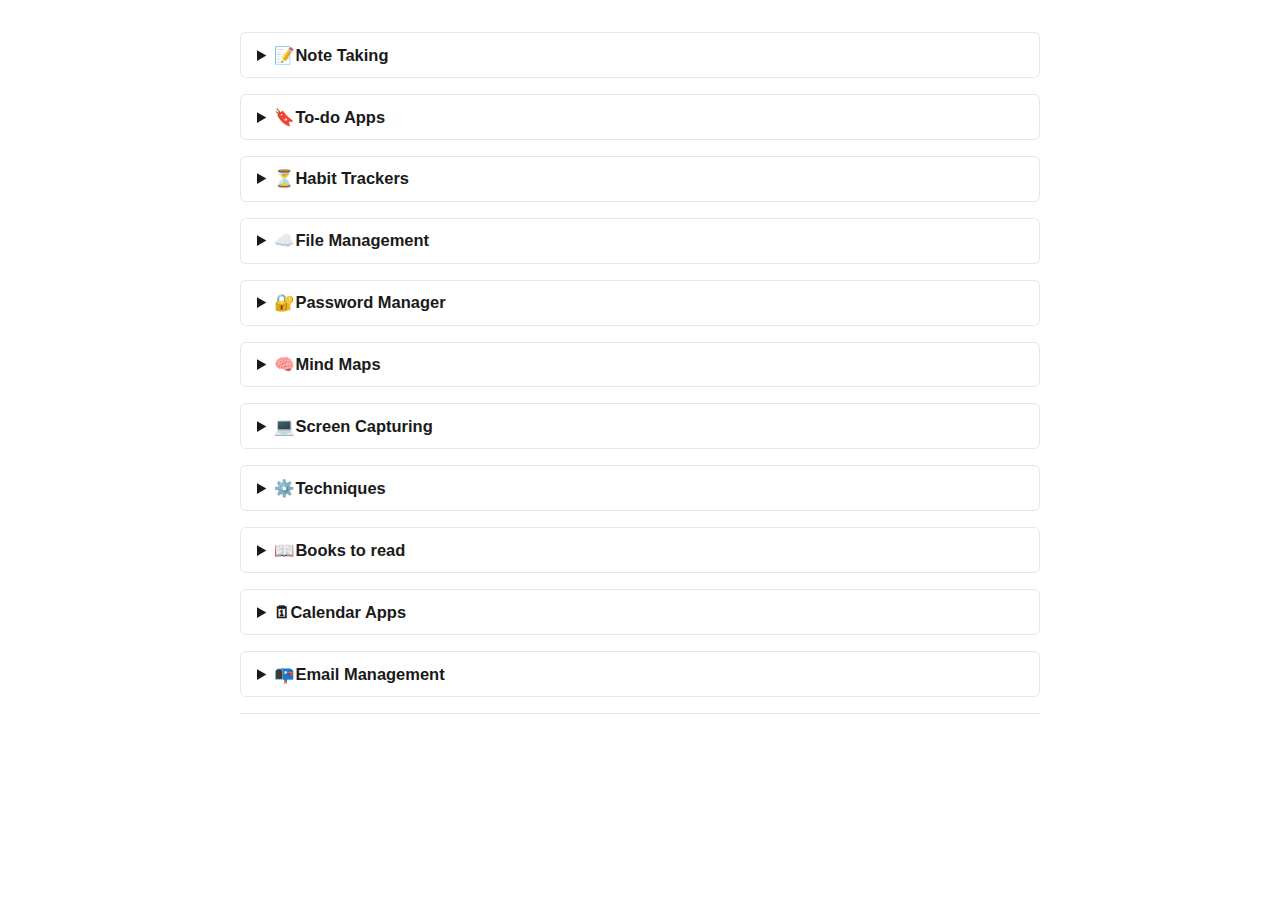
<file: productivity.html>
<!DOCTYPE html>
<html lang="en">
<head>
    <meta content="text/html;charset=utf-8" http-equiv="Content-Type">
    <meta content="utf-8" http-equiv="encoding">
    <meta name="viewport" content="width=device-width, initial-scale=1, shrink-to-fit=no">
    <meta name="description" content="A curated index of free educational tools. Proclaim, “Are the knowledgeable and the ignorant equal?” It is only the men of intellect who heed advice.">
    <meta name="author" content="Vikas Lawvanshi">
    <title>Lodha Nexus | Toolkit</title>
    <link rel="stylesheet" href="nexus_style.css">
    <link rel="icon" type="image/png" sizes="32x32" href="assets/favicon-32x32.png">
    <link rel="icon" type="image/png" sizes="16x16" href="assets/favicon-16x16.png">
</head>
<body>
    <main>


        <!-- Note Taking -->
        <details>
            <summary>📝Note Taking</summary>
            <ul>
                <li><a href="https://evernote.com/" rel="nofollow" target="_blank">Evernote</a> - Evernote can basically become your second brain and remember everything for you.</li>
                <li><a href="https://www.google.com/keep/" rel="nofollow" target="_blank">Google Keep</a> - A nice and simple note management system tightly integrated with Google products.</li>
                <li><a href="https://www.inkdrop.info/"  rel="nofollow" target="_blank">Inkdrop</a> - A cross-platform note taking application for Markdown lovers.</li>
                <li><a href="https://joplinapp.org/"  rel="nofollow" target="_blank">Joplin</a> - A note taking and to-do application with synchronization capabilities.</li>
                <li><a href="https://www.notion.so/"  rel="nofollow" target="_blank">Notion</a> - An all-in-one very customizable workspace for notes, tasks, wikis and lists.</li>
                <li><a href="https://yana.js.org"  rel="nofollow" target="_blank">Yana</a> - Powerful note-taking app with nested documents, full-text search, rich-text editor, code snippet editor and more.</li>
                <li><a href="https://www.onenote.com/"  rel="nofollow" target="_blank">OneNote</a> - Very good note management solution, but best for Windows users.</li>
                <li><a href="https://github.com/hsbalar/preserver"  rel="nofollow" target="_blank">Preserver</a> - Notes organizer desktop application based on Electron.</li>
                <li><a href="https://simplenote.com/"  rel="nofollow" target="_blank">Simplenote</a> - Light, clean, and free. Simplenote is now available for iOS, Android, Mac, Windows, Linux, and the web.</li>
                <li><a href="https://standardnotes.org/"  rel="nofollow" target="_blank">Standard Notes</a> - A simple and private notes application.</li>
                <li><a href="https://workflowy.com/"  rel="nofollow" target="_blank">WorkFlowy</a> - Outlining application for nested bulleted lists.</li>
                <li><a href="https://obie.ai/"  rel="nofollow" target="_blank">Obie.ai</a> - AI platform that brings all knowledge and documentation into one spot.</li>
                <li><a href="https://obsidian.md/"  rel="nofollow" target="_blank">Obsidian.md</a> - A knowledge base tool that works on local Markdown files. It allows you to create links between different notes.</li>
            </ul>
        </details>

        <!-- To-do Apps -->
        <details>
            <summary>🔖To-do Apps</summary>
            <ul>
                <li><a href="https://airtable.com/">Airtable</a> - Mix of spreadsheet and database to help organize work.</li>
                <li><a href="https://www.amazingmarvin.com/">Amazing Marvin</a> - Marvin incorporates principles from behavioral psychology to help beat procrastination, feel in control and finish todo list.</li>
                <li><a href="http://www.any.do/">Any.do</a> - Simple interface, packed with features, currently the favorite to-do list manager at <a href="https://lifehacker.com/5924093/five-best-to-do-list-managers">Lifehacker</a>.</li>
                <li><a href="https://github.com/features/project-management/">GitHub Projects</a> - A lesser known feature of GitHub, makes it easy to tie your project management process to your code.</li>
                <li><a href="https://hitask.com">Hitask</a> - Easy Project and Task Management for Teams.</li>
                <li><a href="https://kanbanflow.com">KanbanFlow</a> - Kanban method task board with Pomodoro technique.</li>
                <li><a href="https://todo.microsoft.com/tasks/">Microsoft To Do</a> - Microsoft cloud-based task management application based on Wunderlist technology.</li>
                <li><a href="https://www.omnigroup.com/omnifocus">OmniFocus</a> - A Getting Things Done based task manager for macOS and iOS.</li>
                <li><a href="https://www.paymoapp.com/">Paymo</a> - Keep your team aligned and engaged. Manage tasks, create team schedules, track work time, and bill your clients from the same platform.</li>
                <li><a href="https://github.com/amitmerchant1990/pomolectron">Pomolectron</a> - A pomodoro app for your menubar/tray.</li>
                <li><a href="https://www.rememberthemilk.com">Remember the Milk</a> - Great at managing tags for to-dos and location based tasks.</li>
                <li><a href="https://taskade.com">Taskade</a> - Simple and collaborative task lists for teams.</li>
                <li><a href="https://taskwarrior.org/">Taskwarrior</a> - An open source command line task manager. Flexible, fast, efficient, and unobtrusive.</li>
                <li><a href="https://memory.ai/timely">Timely</a> - Automatic time tracking software. Get a flawless digital record of all project and team time, all without the hassle of manual timers and note taking.</li>
                <li><a href="https://timingapp.com/">Timing</a> - Automatic time and productivity tracking for Mac. Helps you stay on track with your work and ensures no billable hours get lost if you are billing hourly.</li>
                <li><a href="https://tinido.com/">Tinido</a> - A beautiful and simple task management app that can also give you insights by showing your completed tasks in a contribution graph similar to the one you find on your GitHub profile.</li>
                <li><a href="http://todotxt.com/">Todo.txt</a> - Tired of having complicated apps to organize your tasks? Todo.txt is a technique that uses a single <code>.txt</code> file to help you get the job done.</li>
                <li><a href="https://todoist.com/">Todoist</a> - Powerful and cross-platform productivity tool.</li>
                <li><a href="https://github.com/topydo/topydo">Topydo</a> - A powerful todo list application using the todo.txt format, positioned between todo.txt CLI and Taskwarrior.</li>
                <li><a href="https://trello.com">Trello</a> - Kanban method task board.</li>
                <li><a href="https://tweek.so">Tweek</a> - Super Simple To Do list and Weekly Task Management.</li>
                <li><a href="https://www.vivifyscrum.com">VivifyScrum</a> - Agile project management app for teams that deliver. Customizable Scrum and Kanban boards.</li>
            </ul>
        </details>

        <!-- Habit Trackers -->
        <details>
            <summary>⏳Habit Trackers</summary>
            <ul>
                <li><a href="https://emojilog.rosano.ca">Emoji Log</a> - Calm, emoji-based tracker for arbitrary things that doesn’t use streaks.</li>
                <li><a href="https://everyday.app/">Everyday</a> - Form new habits by doing things every day.</li>
                <li><a href="https://habitica.com">Habitica</a> - Complete your real life daily goals in a role play game (previously called <em>HabitRPG</em>).</li>
                <li><a href="http://www.habitbull.com/">HabitBull</a> - Premium habit tracker.</li>
                <li><a href="https://github.com/iSoron/uhabits">Loop Habit Tracker</a> - An Android app for creating and maintaining good habits.</li>
                <li><a href="https://wakatime.com/">Waka Time</a> - Open source plugin for knowing exactly how long you spend coding.</li>
            </ul>
        </details>

        <!-- File Management -->
        <details>
            <summary>☁️File Management</summary>

            <ul>
                <li><a href="https://www.box.com">Box</a> - Very good cloud storage solution for business customers.</li>
                <li><a href="https://www.dropbox.com">Dropbox</a> - Simple, elegant, and versatile cloud storage solution.</li>
                <li><a href="https://www.google.ca/drive/">Google Drive</a> - Cloud storage solution deeply integrated in the Google ecosystem.</li>
                <li><a href="https://mega.nz/">Mega</a> - A very generous (50G from the get go) and highly secure cloud storage solution.</li>
                <li><a href="https://nextcloud.com">Nextcloud</a> - The self-hosted productivity platform that keeps you in control.</li>
                <li><a href="https://onedrive.live.com">OneDrive</a> - Best cloud storage solution for Windows users.</li>
                <li><a href="https://www.pcloud.com/">pCloud</a> - A cloud storage solution with a strong focus on security.</li>
            </ul>
        </details>

        <!-- Password Manager -->
        <details>
            <summary>🔐Password Manager</summary>
            <ul>
                <li class="has-line-data" data-line-start="109" data-line-end="110"><a href="https://bitwarden.com">Bitwarden</a> - A free, trusted password manager that can store, sync, and generate passwords online or through native apps.</li>
                <li class="has-line-data" data-line-start="110" data-line-end="112"><a href="https://lastpass.com">LastPass</a> - A freemium password manager that stores encrypted passwords online.</li>
            </ul>
        </details>

        <!-- Mind Maps -->
        <details>
            <summary>🧠Mind Maps</summary>
            <ul>
                <li><a href="https://imindmap.com/"><strong>iMindMap</strong></a> [Desktop / <em>Paid</em>] - Mind-mapping, brainstorming and project planning software</li>
                <li><a href="https://www.xmind.net/"><strong>XMind</strong></a> [Multi-platform] - Full-featured mind-mapping and brainstorming tool
                <li><a href="https://www.mindmeister.com/"><strong>MindMeister</strong></a> [Multi-platform / <em>Freemium</em>] - Online and collaboration-focused brainstorming software;</li>
                <li><a href="http://www.mindlyapp.com/"><strong>Mindly</strong></a> [Mobile / <em>Freemium</em>] - On-the-go app to organize your inner universe;</li>
                <li><a href="https://www.thebrain.com/"><strong>TheBrain</strong></a> [Multi-platform / <em>Freemium</em>] - Software for intelligent and creative note-taking</li>
            </ul>
        </details>

        <!-- Screen Capturing -->
        <details>
            <summary>💻Screen Capturing</summary>
            <ul>
                <li><a href="https://getsharex.com/">ShareX</a> - Screen capture, file sharing and productivity tool.</li>
            </ul>
        </details>

        <!-- Techniques -->
        <details>
            <summary>⚙️Techniques</summary>
            <ul>
                <li><a href="https://todoist.com/productivity-methods/eat-the-frog">Eat the frog</a> - Best for managing procrastination.</li>
                <li><a href="http://sourcesofinsight.com/day-9-get-a-quick-handle-on-your-day-must-should-and-could/">Must, Should, Want</a> - Need to prioritize tasks, but tend to go for lists over graphs.</li>
                <li><a href="https://www.techrepublic.com/article/use-smart-goals-to-launch-management-by-objectives-plan/">SMART Method</a> - Are in the early phases of a big project and need to strategize before jumping in.</li>
                <li><a href="https://wiredtoolkit.netlify.app/productivityist.com/action-method-todoist/">Action Method</a> - Need to turn creative brainstorming into an actionable to-do list.</li>
                <li><a href="https://www.mindtools.com/pages/article/timeboxing.htm">Time Blocking</a> - Find small tasks and interruptions are taking over the whole day.</li>
                <li><a href="https://alifeofproductivity.com/calculate-biological-prime-time/">Biological Prime Time</a> - Love data and self-experimentation and want to optimize their days for maximum productivity.</li>
                <li><a href="https://todoist.com/productivity-methods/getting-things-done">Getting Things Done</a> - Have a lot of loose ends rattling around in the brain and need a way organize it all.</li>
                <li><a href="https://todoist.com/productivity-methods/systemist">Systemist</a> - Feel overwhelmed with the number of things they need to do.</li>
                <li><a href="https://todoist.com/productivity-methods/medium-method">Medium Method</a> - Love the concreteness of pen and paper to-do lists.</li>
                <li><a href="https://todoist.com/productivity-methods/pomodoro-technique">Pomodoro/Sprints</a> - Desperately need to get something done and have a tendency to get distracted.</li>
                <li><a href="https://doist.com/blog/dont-break-the-chain/">Don’t Break the Chain</a> - Want to adopt new daily habits.</li>
                <li><a href="https://jamesclear.com/eisenhower-box">Eisenhower Matrix</a> - Like graphs, have trouble seeing things in black-and-white, and would rather prioritize on a continuum than stuff tasks into a few categories.</li>
                <li><a href="https://www.lifehack.org/articles/productivity/productivity-system-overview-getting-results-the-agile-way.html">Agile Results</a> - Are goal-oriented and/or are tackling complex projects and need to keep to a timeline.</li>
            </ul>
        </details>

        <!-- Books -->
        <details>
            <summary>📖Books to read</summary>

            <ul>
                <li><a href="https://www.goodreads.com/book/show/25744928-deep-work" rel="nofollow" target="_blank">Deep Work by Cal Newport</a> - <em>Deep work is the ability to focus without distraction on a cognitively demanding task.</em></li>
                <li><a href="https://www.goodreads.com/book/show/1633.Getting_Things_Done" rel="nofollow" target="_blank">Getting Things Done by David Allen</a> - <em>A very simple and efficient time-management method.</em></li>
                <li><a href="https://www.goodreads.com/book/show/22716195-the-5-choices" rel="nofollow" target="_blank">The 5 Choices by Kory Kogon</a> = <em>An all around productivity methodology dealing with prioritization, scheduling, technology and energy management.</em></li>
            </ul>
        </details>

        <!-- Calendar -->
        <details>
            <summary>🗓Calendar Apps</summary>
            <p>Coming soon</p>
        </details>

        <!-- Email -->
        <details>
            <summary>📭Email Management</summary>
            <p>Coming soon</p>
        </details>

    </main>
    <hr>

</body>
</html>
</file>
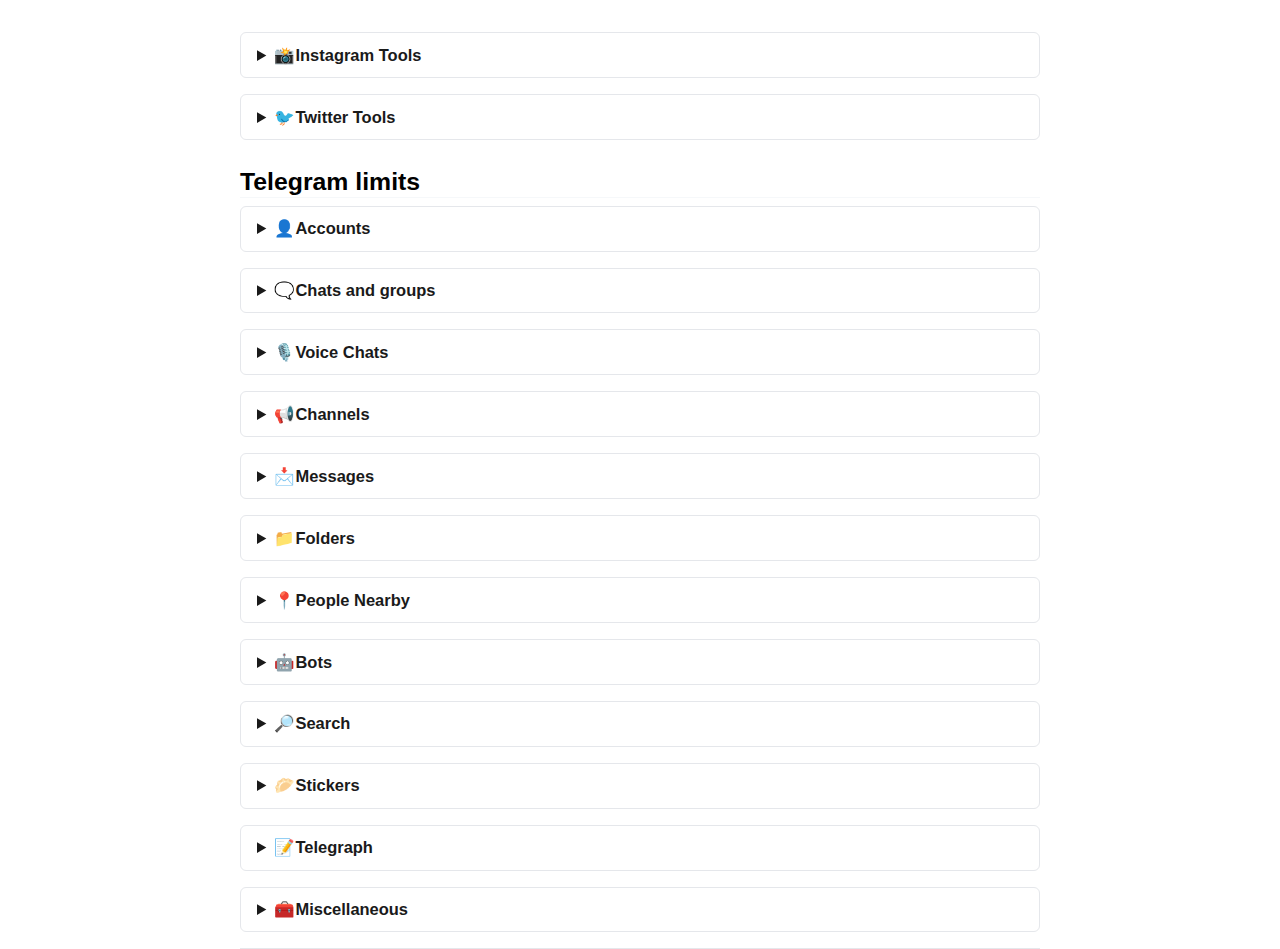
<file: socialmedial.html>
<!DOCTYPE html>
<html lang="en">
<head>
    <meta content="text/html;charset=utf-8" http-equiv="Content-Type">
    <meta content="utf-8" http-equiv="encoding">
    <meta name="viewport" content="width=device-width, initial-scale=1, shrink-to-fit=no">
    <meta name="description" content="A curated index of free educational tools. Proclaim, “Are the knowledgeable and the ignorant equal?” It is only the men of intellect who heed advice.">
    <meta name="author" content="Vikas Lawvanshi">
    <title>Lodha Nexus | Toolkit</title>
    <link rel="stylesheet" href="nexus_style.css">
    <link rel="icon" type="image/png" sizes="32x32" href="assets/favicon-32x32.png">
    <link rel="icon" type="image/png" sizes="16x16" href="assets/favicon-16x16.png">
</head>
<body>
    <main>
    
        <!--Instagram Tools-->

        <details>
            <summary>📸Instagram Tools</summary>

            <ul>
                <li><strong><a href="https://bibliogram.art/" rel="nofollow" target="_blank">Bibliogram</a></strong> -
                    <em>Instagram Privacy Frontend / <a href="https://github.com/cloudrac3r/bibliogram" rel="nofollow"
                            target="_blank">GitHub</a></em></li>
                <li><strong><a href="https://www.aware-online.com/en/osint-tools/instagram-tools/" rel="nofollow"
                            target="_blank">Instagram Tools</a></strong> - <em>Multiple Tools</em> </li>
                <li><a href="https://thedise.me/instander/" rel="nofollow" target="_blank">Instander</a> - <em>Modded
                        Android Client</em></li>
                <li><a href="https://www.instafollowers.co/instagram-tools" rel="nofollow"
                        target="_blank">InstaFollowers</a> - <em>Multiple Tools</em> </li>
                <li><a href="https://imginn.com/" rel="nofollow" target="_blank">imginn</a> or <a
                        href="https://greatfon.com/" rel="nofollow" target="_blank">Greatfon</a> - <em>Instagram
                        Viewer</em></li>
                <li><a href="https://mixagram.com/" rel="nofollow" target="_blank">Mixagram</a>, <a
                        href="https://github.com/propublica/qis/" rel="nofollow">QIS</a> or <a
                        href="https://www.aware-online.com/en/osint-tools/instagram-search-tool/" rel="nofollow"
                        target="_blank">Instagram Search Tool</a> - <em>Search Tool</em> </li>
                <li><a href="https://searchusers.com/" rel="nofollow" target="_blank">SearchUsers</a> - <em>User
                        Search</em> </li>
                <li><a href="https://github.com/Datalux/Osintgram" rel="nofollow" target="_blank">Osintgram</a> -
                    <em>Osintgram Anylysis</em></li>
                <li><a href="https://www.searchmy.bio/" rel="nofollow" target="_blank">SearchMy.bio</a> - <em>Bio
                        Search</em></li>
                <li><a href="https://www.osintcombine.com/instagram-explorer" rel="nofollow"
                        target="_blank">Instagram-Explorer</a> - <em>Explore Pictures by Location</em> </li>
                <li><a href="https://gist.github.com/g-rohit/f47170c8b3b302bcbe214ba624d636bc" rel="nofollow"
                        target="_blank">Save Instagram</a> - <em>Enable right click / save on Instagram</em> </li>
                <li><a href="https://storiesdown.com/" rel="nofollow" target="_blank">StoriesDown</a> - <em>Story
                        Downloader</em></li>
                <li><a href="https://www.instadp.com/" rel="nofollow" target="_blank">InstaDP</a> or <a
                        href="https://github.com/hehpollon/Instagram-crawler" rel="nofollow"
                        target="_blank">Instagram-crawler</a> - <em>Picture / Story Downloader</em> </li>
                <li><a href="https://thumbtube.com/download-instagram-photos-videos" rel="nofollow"
                        target="_blank">ThumbTube</a>, <a href="https://github.com/arc298/instagram-scraper"
                        rel="nofollow" target="_blank">Instagram-Scraper</a>, <a href="https://downloadgram.com/"
                        rel="nofollow" target="_blank">DownloadGram</a>, <a
                        href="https://github.com/dankmemes/instagram-scraper" rel="nofollow" target="_blank">Instagram
                        Scraper</a>, <a href="https://github.com/althonos/InstaLooter" rel="nofollow"
                        target="_blank">InstaLooter</a>, <a href="https://github.com/instaloader/instaloader"
                        rel="nofollow" target="_blank">Instaloader</a> or <a
                        href="https://www.yooying.com/instagram-downloader" rel="nofollow" target="_blank">YooYing</a> -
                    <em>Picture / Video Downloader</em></li>
                <li><a href="https://www.4kdownload.com/products/product-stogram" rel="nofollow" target="_blank">4K
                        Stogram</a> or <a href="https://instaloader.github.io/" rel="nofollow"
                        target="_blank">InstaLoader</a> - <em>Picture Downloader</em> </li>
                <li><a href="https://gramvideoz.com/" rel="nofollow" target="_blank">GramVideos</a> - <em>Video
                        Downloader</em> </li>
                <li><a href="https://github.com/dvingerh/PyInstaLive" rel="nofollow" target="_blank">PyInstaLive</a> -
                    <em>Download Instagram Livestreams / Replays</em> </li>
                <li><a href="https://www.otzberg.net/iguserid/index.php" rel="nofollow" target="_blank">otzberg</a> or
                    <a href="https://codeofaninja.com/tools/find-instagram-user-id/" rel="nofollow"
                        target="_blank">Find-User-ID</a> - <em>ID Finder</em></li>
                <li><a href="http://searchmy.bio/" rel="nofollow" target="_blank">SearchMyBio</a> - <em>Bio Search</em>
                </li>
                <li><a href="http://statflux.com/" rel="nofollow" target="_blank">StatFlux</a> - <em>Instagram
                        Analytics</em> </li>
                <li><a href="https://openuserjs.org/scripts/darkred/Instagram_-_visible_images_counter" rel="nofollow"
                        target="_blank">Image Counter</a> - <em>Count images on a page</em> </li>
                <li><a href="https://github.com/gulzar1996/" rel="nofollow"
                        target="_blank">auto-like-my-gf-insta-pic</a> - <em>Auto-Like Pictures</em> </li>
            </ul>
        </details>

        <!--Twitter Tools-->

        <details>
                <summary>🐦Twitter Tools</summary>

                <ul>
                        <li><strong><a href="https://tweetbeaver.com/" rel="nofollow" target="_blank">TweetBeaver</a></strong> or <a href="https://twopcharts.com/" rel="nofollow" target="_blank">TwopCharts</a> - <em>Multiple Twitter Tools</em> </li>
                        <li><a href="https://reddit.com/r/Twitter" rel="nofollow" target="_blank">/r/Twitter</a> - <em>Twitter Subreddit</em></li>
                        <li><a href="https://github.com/amandeepmittal/awesome-twitter-bots" rel="nofollow" target="_blank">Awesome Twitter Bots</a> - <em>Twitter Bot Index</em></li>
                        <li><a href="https://www.wang.sh/minimal-twitter" rel="nofollow" target="_blank">Minimal Twitter</a> - <em>Minimal Twitter Themes</em></li>
                        <li><a href="https://github.com/insin/tweak-new-twitter" rel="nofollow" target="_blank">Tweak New Twitter</a> - <em>Twitter Enhancement Extension</em></li>
                        <li><a href="https://www.twitonomy.com/" rel="nofollow" target="_blank">Twitonomy</a> or <a href="https://affinitweet.com/" rel="nofollow" target="_blank">Affinitweet</a> - <em>Twitter Dashboard / Analytics</em> </li>
                        <li><a href="https://tweetdeck.twitter.com/" rel="nofollow" target="_blank">TweetDeck</a> or <a href="https://tweetenapp.com/" rel="nofollow" target="_blank">Tweeten</a> - <em>Twitter Dashboard</em></li>
                        <li><a href="https://github.com/chylex/TweetDuck" rel="nofollow" target="_blank">TweetDuck</a> - <em>Twitter Desktop Client</em></li>
                        <li><a href="http://backtweets.com/" rel="nofollow" target="_blank">BackTweets</a>, <a href="https://twxplorer.knightlab.com/" rel="nofollow" target="_blank">twXplorer</a> or <a href="https://twitter.com/search-advanced?lang=en-gb" rel="nofollow" target="_blank">Advanced Search</a> - <em>Search Twitter</em> </li>
                        <li><a href="https://twishort.com/" rel="nofollow" target="_blank">Twishort</a> - <em>Make Longer Tweets</em></li>
                        <li><a href="https://poet.so/" rel="nofollow" target="_blank">Poet.so</a> or <a href="https://capturemytweet.in/" rel="nofollow" target="_blank">Capture My Tweet</a> - <em>Create Twitter Post Images</em></li>
                        <li><a href="https://www.tweetgen.com/" rel="nofollow" target="_blank">Tweetgen</a> - <em>Create Fake Tweets</em></li>
                        <li><a href="https://getchirrapp.com/" rel="nofollow" target="_blank">Chirr App</a> - <em>Turn Articles into Twitter Threads / <a href="https://addons.mozilla.org/en-US/firefox/addon/chirr-app/" rel="nofollow" target="_blank">Firefox</a> / <a href="https://chrome.google.com/webstore/detail/chirr-app/cmbconaimdngicdnbpjnjocbpkdpmfkg" rel="nofollow" target="_blank">Chrome</a></em></li>
                        <li><a href="https://xscoder.com/ths/" rel="nofollow" target="_blank">THS</a> - <em>Twitter Header Maker</em></li>
                        <li><a href="https://threadreaderapp.com/" rel="nofollow" target="_blank">Thread Reader App</a> - <em>Unroll Twitter Threads / Search</em> </li>
                        <li><a href="https://treeverse.app/" rel="nofollow" target="_blank">Treeverse</a> - <em>Twitter Conversation Visualizer</em> </li>
                        <li><a href="https://www.trendsmap.com/" rel="nofollow" target="_blank">Trends Map</a>, <a href="https://twitter-trends.vercel.app/" rel="nofollow" target="_blank">Twitter Trends</a> or <a href="https://mentionmapp.com/" rel="nofollow" target="_blank">MentionMap</a> - <em>Trending Twitter Hashtags / Topics</em></li>
                        <li><a href="https://www.tweeplers.com/" rel="nofollow" target="_blank">Tweeplers</a> - <em>Trending Twitter Users</em> </li>
                        <li><a href="https://www.omnisci.com/demos/tweetmap" rel="nofollow" target="_blank">TweetMap</a> - <em>Trending Tweet Map</em> </li>
                        <li><a href="https://onemilliontweetmap.com/" rel="nofollow" target="_blank">OneMillionTweetMap</a> or <a href="https://www.twitternano.com/" rel="nofollow" target="_blank">TwitterNano</a> - <em>Real-Time Tweet Map</em> </li>
                        <li><a href="https://konard.github.io/twittermatrix/messages.html" rel="nofollow" target="_blank">Twitter Matrix</a> - <em>Matrix animation, but with live tweets</em><br /></li>
                        <li><a href="https://www.allmytweets.net/connect/" rel="nofollow" target="_blank">All My Tweets</a> - <em>View tweets, likes, followers or timeline on one page</em> </li>
                        <li><a href="https://twiktwok.github.io/" rel="nofollow" target="_blank">TwikTwok</a> - <em>Swipe through Twitter videos</em></li>
                        <li><a href="https://klear.com/free-tools/find-twitter-influencers" rel="nofollow" target="_blank">Klear</a> - <em>Find Influencers</em> </li>
                        <li><a href="http://twiangulate.com/search/" rel="nofollow" target="_blank">Twiangulate</a> - <em>Compare Twitter User Followers</em> </li>
                        <li><a href="https://followerwonk.com/" rel="nofollow" target="_blank">FollowerWonk</a> - <em>Find, Analyze &amp; Optimize Followers</em> </li>
                        <li><a href="https://www.hashtagstack.com/" rel="nofollow" target="_blank">HashTagStack</a> - <em>Hashtag Engagement Tracker</em></li>
                        <li><a href="https://www.hashatit.com/" rel="nofollow" target="_blank">Hashait</a> - <em>Hashtag Search</em></li>
                        <li><a href="https://www.savetweetvid.com/" rel="nofollow" target="_blank">SaveTweetVid</a>, <a href="https://getvideobot.com/" rel="nofollow" target="_blank">GetVideoBot</a>, <a href="https://www.downloadtwittervideo.com/" rel="nofollow" target="_blank">DownloadTwitterVideo</a>, <a href="https://ssstwitter.com/" rel="nofollow" target="_blank">sssTwitter</a> or <a href="https://twdown.net/" rel="nofollow" target="_blank">TWDown</a> - <em>Download Twitter Videos</em> </li>
                        <li><a href="https://accountanalysis.app/" rel="nofollow" target="_blank">accountanalysis</a>, <a href="https://makeadverbsgreatagain.org/allegedly/" rel="nofollow" target="_blank">Allegdly</a> or <a href="https://socialbearing.com/" rel="nofollow" target="_blank">SocialBearing</a> - <em>Analyze Twitter Accounts</em> </li>
                        <li><a href="https://tweeterid.com/" rel="nofollow" target="_blank">TweeterID</a> - <em>Twitter User ID &amp; Username Converter</em> </li>
                        <li><a href="https://spoonbill.io/" rel="nofollow" target="_blank">Spoonbill</a> - <em>Track Profile Changes of People you Follow</em> </li>
                        <li><a href="https://socialrank.com/" rel="nofollow" target="_blank">SocialRank</a> - <em>Find Your Most Valuable Followers</em> </li>
                        <li><a href="http://twitual.com/" rel="nofollow" target="_blank">Twitual</a> or <a href="https://doesfollow.com/" rel="nofollow" target="_blank">DoesFollow</a> - <em>Follower / Following Analysis</em> </li>
                        <li><a href="https://github.com/batuhaniskr/twitter-intelligence" rel="nofollow" target="_blank">Twitter Intelligence</a> - <em>Python Twitter Tracking &amp; Analysis Tool</em></li>
                        <li><a href="http://tweettopicexplorer.neoformix.com/" rel="nofollow" target="_blank">TweetTopicExplorer</a> - <em>See a Users Most Common Words</em> </li>
                        <li><a href="http://staringispolite.github.io/twayback-machine/" rel="nofollow" target="_blank">Twayback Machine</a> - <em>View a Users Old Tweets</em> </li>
                        <li><a href="https://politwoops.com/countries" rel="nofollow" target="_blank">PolitWoops</a> - <em>Deleted Tweets from Politicians</em> </li>
                        <li><a href="https://hoaxy.osome.iu.edu/" rel="nofollow" target="_blank">Hoaxy</a> - <em>Twitter Info Spread Data</em></li>
                        <li><a href="https://github.com/x0rz/tweets_analyzer" rel="nofollow" target="_blank">Tweets Analyzer</a> - <em>Tweet Metadata Scraper</em> </li>
                        <li><a href="http://geosocialfootprint.com/" rel="nofollow" target="_blank">GeoSocial Footprint</a> or <a href="https://tinfoleak.com/" rel="nofollow" target="_blank">tinfoleak</a> - <em>View Your Geosocial Footprint</em> </li>
                        <li><a href="https://twimap.com/" rel="nofollow" target="_blank">TwiMap</a> - <em>Find Twitter Users Near You</em> </li>
                        <li><a href="https://github.com/SimonBrazell/privacy-redirect" rel="nofollow" target="_blank">Privacy Redirect</a> or <a href="https://codeberg.org/Booteille/Invidition" rel="nofollow" target="_blank">Invidition</a> - <em>Redirects Twitter to Frontend</em></li>
                        <li><a href="https://yotter.kavin.rocks/" rel="nofollow" target="_blank">Yotter</a> or <a href="https://nitter.net/" rel="nofollow" target="_blank">nitter</a> - <em>Twitter Frontend</em> </li>
                        <li><a href="https://github.com/Nick-Gottschlich/Social-Amnesia" rel="nofollow" target="_blank">Social Amnesia</a> or <a href="https://forget.codl.fr/" rel="nofollow" target="_blank">Forget</a> - <em>Twitter Auto Post Delete</em></li>
                        <li><a href="https://megablock.xyz/" rel="nofollow" target="_blank">MegaBlock</a> - <em>Easily Block Twitter Users &amp; Tweets</em></li>
                        <li><a href="https://gist.github.com/aymericbeaumet/d1d6799a1b765c3c8bc0b675b1a1547d" rel="nofollow" target="_blank">delete-likes-from-twitter</a> - <em>Delete Twitter Likes / Favorites</em> </li>
                        <li><a href="http://unfavinator.com/" rel="nofollow" target="_blank">Unfavinator</a> - <em>Delete Twitter Favorites</em></li>
                        <li><a href="https://tweetdelete.net/" rel="nofollow" target="_blank">TweetDelete</a> or <a href="https://www.tweeteraser.com/" rel="nofollow" target="_blank">TweetEraser</a> - <em>Delete Twitter Posts in Bulk</em> </li>
                        <li><a href="https://tokimeki-unfollow.glitch.me/" rel="nofollow" target="_blank">Tokimeki Unfollow</a>, <a href="https://who.unfollowed.me/" rel="nofollow" target="_blank">Who.Unfollowed</a> or <a href="https://chrome.google.com/webstore/detail/twitter-unfollow-all/mgehkbclkipppdjiemnhmnledicalkld" rel="nofollow" target="_blank">Unfollow All</a> - <em>Twitter Unfollower</em></li>
                        <li><a href="https://unfollow-monkey.com/" rel="nofollow" target="_blank">Unfollow Monkey</a> - <em>Unfollower Notifications</em></li>
                        <li><a href="https://openuserjs.org/scripts/lucio-martinez/Fix_Twitter_links" rel="nofollow" target="_blank">Fix Twitter Links</a> - <em>Unshorten Twitter Feed URLs</em> </li>
                        <li><a href="https://twitit.gq/" rel="nofollow" target="_blank">twitit</a> - <em>Scroll Twitter without Authentication</em></li>
                        <li><a href="https://www.twitteraudit.com/" rel="nofollow" target="_blank" target="_blank">TwitterAudit</a> - <em>Check How Many of your Followers are Real</em></li>
                        <li><a href="https://revsync.io/" rel="nofollow" target="_blank">ReSync</a> - <em>Sync Newletter Subs to Existing Tool</em></li>
                        <li><a href="http://projects.noahliebman.net/listcopy/connect.php" rel="nofollow" target="_blank">ListCopy</a> - <em>Copy Twitter Lists</em> </li>
                        <li><a href="http://twlets.com/" rel="nofollow" target="_blank">Twlets</a> - <em>Export Twitter Data</em> </li>
                        <li><a href="https://github.com/twintproject/twint" rel="nofollow" target="_blank">Twint</a> - <em>Twitter Scraping / OSINT Tool</em></li>
                        <li><a href="https://peing.net/en/" rel="nofollow" target="_blank">QuestionBox</a> - <em>Anonymous Twitter Question Tool</em></li>
                        <li><a href="https://randomtweet.com/" rel="nofollow" target="_blank">RandomTweet</a> - <em>Get a Random Tweet from any User</em></li>
                        <li><a href="http://emojitracker.com/" rel="nofollow" target="_blank">EmojiTracker</a> - <em>Real-Time Twitter Emoji Use</em> </li>
                        <li><a href="https://bengrosser.com/projects/twitter-demetricator/" rel="nofollow" target="_blank">Twitter Demetricator</a> - <em>Remove All Twitter Metrics</em></li>
                        <li><a href="https://cheapbotsdonequick.com/" rel="nofollow" target="_blank">Cheap Bots, Done Quick</a> - <em>Create Twitter Bots</em></li>
                        <li><a href="https://botometer.osome.iu.edu/" rel="nofollow" target="_blank">Botometer</a> or <a href="https://osome.iu.edu/tools/botslayer" rel="nofollow" target="_blank">BotSlayer</a> - <em>Twitter Bot Check</em></li>
                        <li><a href="https://blackmagic.so/" rel="nofollow" target="_blank">BlackMagic</a> - <em>Twitter Growth Tool</em></li>
                </ul>
        </details>


<!--Accounts-->
<h3>Telegram limits</h3>
<details>
    <summary>👤Accounts</summary>

    <ul>
        <li><strong>Username</strong> - 50 to 32 characters.</li>
        <li><strong>Bio</strong> - upto 70 characters.</li>
        <li><strong>First Name length</strong> - from 1 to 64 characters.</li>
        <li><strong>Last Name Length</strong> - from 0 to 64 characters.</li>
        <li><strong>Self-destruction period</strong> - 1, 3, 6 and 12 months (6 by default if no activity)</li>
        <li><strong>Spam ban</strong> - 3 days at least, can extend indefinitely.</li>
        <li><strong>Channels & Supergroups you can join</strong> - up to 500 (including ones you own).</li>
        <li><strong>Saved GIFs number</strong> - up to 200.</li>
        <li><strong>Video-avatar duration</strong> - up to 10 seconds.</li>
        <li><strong>Group & channel creation</strong> - up to 50 in a day.</li>
        <li><strong>Accounts login</strong> - up to 3 (official clients)</li>
    </ul>
</details>

<!--Chats and groups-->

<details>
    <summary>🗨️Chats and groups</summary>

    <ul>
        <li><strong>Participants </strong> (limit can be increased) - up to 200,000.</li>
        <li><strong>Number of admins</strong> (in groups) - up to 50.</li>
        <li><strong>Number of bots</strong> (in groups) - up to 20.</li>
        <li><strong>Pinned chats in main list </strong> - up to 5 chats or channels + 5 secret chats.</li>
        <li><strong>Group name and description</strong> - up to 255 characters.</li>
        <li><strong>Message editing</strong> - in 48 hours after sending; unlimited in Saved and for admins with pinning rights.</li>
        <li><strong>Photo and video self-destruction</strong> - 1 to 60 seconds.</li>
        <li><strong>Recent actions</strong> (subscriptions, posts, etc.)- last two days.</li>
        <li><strong>Mentions number</strong> in a single message - up to 50, else notifications won't be sent.</li>
        <li><strong>Visible messages number</strong> in group - 1,000,000 last messages.</li>
        <li><strong>Pinned messages number</strong> - unlimited.</li>
        <li><strong>Number of participants to see statistics</strong> - at least 500.</li>
        <li><strong>Username change reservation</strong> (time before username will be available for everyone, not just the original owner) - about 15-30 minutes.</li>
        <li><strong>Group-promoted stickers</strong> - groups with 100+ participants.</li>
    </ul>
</details>

<!--Voice Chats-->

<details>
    <summary>🎙️Voice Chats</summary>

    <ul>
        <li><strong>Participants</strong> - unlimited.</li>
        <li><strong>Video features availability</strong> (camera, screen casting) - only 30 first participants can cast and see videos of each other, all the later ones will be in a voice-only chat.</li>
        <li><strong>Title length</strong> - up to 64 characters.</li>
        <li><strong>Scheduling range</strong> - up to 7 days.</li>
    </ul>
</details>

<!--Channels-->

<details>
    <summary>📢Channels</summary>

    <ul>
        <li><strong>Public usernames number</strong> for a single account- up to 10 (including groups).</li>
        <li><strong>Length of @username</strong> - 5 to 32 characters.</li>
        <li><strong>Channel name and description</strong> - up to 255 characters.</li>
        <li><strong>Channel admins number</strong> (including bots; you can add a bot to your channel only by making it an admin)- up to 50 accounts.</li>
        <li><strong>Posts editing</strong> - unlimited (if the channel has a discussion group linked, posts older than 2 weeks won't be updated in the chat).</li>
        <li><strong>Channel subscribers number</strong> - unlimited.</li>
        <li><strong>Visible subscribers</strong> for channel admin - 200 people.</li>
        <li><strong>Channel deletion</strong> - channels with more than 1K subscribers can be deleted only with Telegram support.</li>
        <li><strong>Inviting users</strong> - up to 200 people.</li>
        <li><strong>Private channel access</strong> without subscription - up to 5 minutes once a day.</li>
        <li><strong>Number of subscribers to see statistics</strong> - at least 50.</li>
        <li><strong>Username change reservation</strong> (time before username will be available for everyone, not just the original owner) - about 15-30 minutes.</li>
    </ul>
</details>

<!--Messages-->

<details>
    <summary>📩Messages</summary>

    <ul>
        <li><strong>One message length</strong> - up to 4,096 characters.</li>
        <li><strong>Media captions</strong> - up to 1,024 characters.</li>
        <li><strong>File size limit</strong> - up to 2.0 GB.</li>
        <li><strong>Video message duration</strong> - up to 1 minute.</li>
        <li><strong>Images and videos in single message</strong> (album) - up to 10 items.</li>
        <li><strong>Scheduled messages number</strong> - up to 100 items.</li>
        <li><strong>Schedule range</strong> - up to 365 days.</li>
    </ul>
</details>

<!--Folders-->

<details>
    <summary>📁Folders</summary>

    <ul>
        <li><strong>Folders amount</strong> - up to 10 folders.</li>
        <li><strong>Pinned chats in a folder</strong> - up to 100 chats.</li>
    </ul>
</details>

<!--People Nearby-->

<details>
    <summary>📍People Nearby</summary>

    <ul>
        <li><strong>Visibility range</strong> - about 12 kilometers.</li>
        <li><strong>Visible users amount</strong> - up to 100 people.</li>
        <li><strong>Visible geochats number</strong> - up to 10 closest.</li>
    </ul>
</details>

<!--Bots-->

<details>
    <summary>🤖Bots</summary>

    <ul>
        <li><strong>Bots number</strong> (created by @BotFather) - up to 20 items.</li>
        <li><strong>Length of @username</strong> for bots - 5 to 32 characters.</li>
        <li><strong>Bot info length</strong> (/setabouttext) - up to 120 characters.</li>
        <li><strong>Bot description length</strong> - up to 512 characters.</li>
        <li><strong>File upload limit</strong> (BotAPI) - up to 50 MB.</li>
        <li><strong>File download limit</strong> (BotAPI) - up to 20 MB.</li>
        <li><strong>Message forwarding</strong> - up to 2,000 per hour.</li>
        <li><strong>Keyboard buttons number</strong> - up to 100 entities.</li>
        <li><strong>Message formatting data</strong> - up to 10 KB.</li>
        <li><strong>Messages frequency</strong> (can be raised by BotSupport) - up to 30 messages per second; 20 per minute for public chats and channels.</li>
        <li><strong>API requests frequency</strong> (can be raised by BotSupport) - up to 30 requests per second.</li>
        <li><strong>Commands amount</strong> (in BotFather) - 0 to 100 commands.</li>
        <li><strong>Command length</strong> (in BotFather) - from 1 to 32 characters.</li>
        <li><strong>Command description length</strong> (in BotFather) - from 2 to 256 characters.</li>
        <li><strong>Bot /start payload length </strong> - up to 64 characters.</li>
        <li><strong>Bot alert message length</strong> - up to 200 characters.</li>
        <li><strong>Username resolve limit</strong> (for both bots and user accounts) - up to 200 usernames daily.</li>
        <li><strong>Inline results number</strong> - up to 50 items.</li>
    </ul>
</details>

<!--Search-->

<details>
    <summary>🔎Search</summary>

    <ul>
        <li><strong>Global search results</strong> - up to 10 items; up to 3 for Android.</li>
        <li><strong>Minimal query length</strong> for global search - at least 4 characters.</li>
    </ul>
</details>

<!--Stickers-->

<details>
    <summary>🥟Stickers</summary>

    <ul>
        <li><strong>Added packs number</strong> - up to 200 items.</li>
        <li><strong>Favorite stickers number</strong> - up to 5 items.</li>
        <li><strong>Stickers in a pack number</strong> - up to 120 for static, up to 50 for animated.</li>
        <li><strong>Sticker size</strong> - one side equal to 512px, the other side 512px or less; strictly 512x512 for animated.</li>
        <li><strong>Animation duration</strong> - up to 3 seconds.</li>
        <li><strong>Sticker file size</strong> - up to 512 KB for static, up to 64 KB for animated.</li>
        <li><strong>FPS</strong> - either 30 or 60.</li>
        <li><strong>Pack name length</strong> - up to 64 characters.</li>
    </ul>
</details>

<!--Telegraph-->

<details>
    <summary>📝Telegraph</summary>

    <ul>
        <li><strong>Accounts number</strong> in @telegraph bot - up to 5 items.</li>
        <li><strong>Article size</strong> - up to 64 KiB.</li>
    </ul>
</details>

<!--Miscellaneous-->

<details>
    <summary>🧰Miscellaneous</summary>

    <ul>
        <li><strong>Video avatar properties</strong> - 800x800px, up to 2 MB.</li>
    </ul>
</details>

<hr>
</main>

</body>
</html>
</file>
<file: nexus_style.css>
:root {
  --nc-font-sans: "Inter", -apple-system, BlinkMacSystemFont, "Segoe UI", Roboto,
    Oxygen, Cantarell, "Open Sans", "Helvetica Neue", sans-serif,
    "Apple Color Emoji", "Segoe UI Emoji", "Segoe UI Symbol";
  --nc-font-mono: Consolas, monaco, "Courier New", Courier, monospace;
  --nc-tx-1: #000000;
  --nc-tx-2: #1a1a1a;
  --nc-bg-1: #ffffff;
  --nc-bg-2: #f6f8fa;
  --nc-bg-3: #e5e7eb;
  --nc-lk-1: #0070f3;
  --nc-lk-2: #0366d6;
  --nc-lk-tx: #ffffff;
  --nc-ac-1: #79ffe1;
  --nc-ac-tx: #0c4047;
}

* {
  margin: 0;
  padding: 0;
}

address,
area,
article,
aside,
audio,
blockquote,
datalist,
details,
dl,
fieldset,
figure,
form,
iframe,
img,
input,
meter,
nav,
ol,
optgroup,
option,
output,
p,
pre,
progress,
ruby,
section,
table,
textarea,
ul,
video {
  margin-bottom: 1rem;
}

button,
html,
input,
select {
  font-family: var(--nc-font-sans);
}

body {
  margin: 0 auto;
  max-width: 800px;
  padding: 2rem;
  border-radius: 6px;
  overflow-x: hidden;
  word-break: break-word;
  overflow-wrap: break-word;
  /* background: var(--nc-bg-1); */

  background-color: #ffffff;

  color: var(--nc-tx-2);
  font-size: 1.03rem;
  line-height: 1.5;
  height: 92vh;
  position: relative;
}

::selection {
  background: var(--nc-ac-1);
  color: var(--nc-ac-tx);
}

.subtitle {
  padding-block-end: 0;
  margin-block-end: 0;
  color: white;
}

.quote {
  font-size: 1.25rem;
  margin-bottom: 0.3rem;
  line-height: 1.3;
  color: var(--nc-tx-1);
  padding-top: 0.9rem;
  font-weight: 600;
}

h1,
h2,
h3,
h4,
h5,
h6 {
  line-height: 1;
  color: var(--nc-tx-1);
  padding-top: 0.875rem;
}

h1,
h2,
h3 {
  color: var(--nc-tx-1);
  padding-bottom: 2px;
  margin-bottom: 8px;
  border-bottom: 1px solid var(--nc-bg-2);
}

h4,
h5,
h6 {
  margin-bottom: 0.3rem;
}

h1 {
  font-size: 2.25rem;
}

h2 {
  font-size: 1.85rem;
}

h3 {
  font-size: 1.55rem;
}

h4 {
  font-size: 1.25rem;
}

h5 {
  font-size: 1rem;
}

h6 {
  font-size: 0.875rem;
}

a {
  color: var(--nc-lk-1);
}

a:hover {
  color: var(--nc-lk-2);
}

abbr:hover {
  cursor: help;
}
html {
  position: relative;
}

.text-gradient {
  /* background: linear-gradient(to right, #ff8a00 0%, #dd4c4f 100%); */
  background: linear-gradient(to right, #ee0979, #ff6a00);
  background-clip: text;
  -webkit-background-clip: text;
  -webkit-text-fill-color: transparent;
  display: inline-block;
}

.hero {
  float: right;
  border-radius: 50%;
  background: url("coder.jpg") no-repeat;
  height: 2em;
  width: 2em;
  border: 0.2em solid rgb(255, 255, 255);
  background-repeat: no-repeat;
  background-position: center;
  background-size: 2em 2em;
}

.hero:hover {
  background: url("pfp.jpg") no-repeat;
  background-size: 2em 2em;
}

aside {
  position: fixed;
  border: 4px solid orange;
  max-width: 20vw;
  border-radius: 20px;
  height: 15vh;
  padding: 20px;
  top: 220px;
  left: 50px;
  border-radius: 15px;
  background: linear-gradient(145deg, #e5e6e6, #ffffff);
  box-shadow: 10px 10px 20px #d8d9d9, -10px -10px 20px #ffffff;
}

blockquote {
  padding: 1.5rem;
  /* background: var(--nc-bg-2); */

  background: rgba(255, 255, 255, 0.25);
  box-shadow: 0 8px 32px 0 rgba(31, 38, 135, 0.37);
  backdrop-filter: blur(4px);
  -webkit-backdrop-filter: blur(4px);
  border-radius: 10px;
  border: 1px solid rgba(255, 255, 255, 0.18);
  margin-block-end: 30px;

  /* border-radius: 15px;
  background: linear-gradient(145deg, #e5e6e6, #ffffff);
  box-shadow: 10px 10px 20px #d8d9d9, -10px -10px 20px #ffffff; */
}

abbr {
  cursor: help;
}

blockquote :last-child {
  padding-bottom: 0;
  margin-bottom: 0;
}

header {
  background: #000000;
  border-bottom: 1px solid var(--nc-bg-3);
  padding: 3em 1.5rem;
  margin: -2rem calc(0px - (50vw - 50%)) 2rem;
  padding-left: calc(50vw - 50%);
  padding-right: calc(50vw - 50%);
}

header h1,
header h2,
header h3 {
  color: white;
  padding-bottom: 0;
  border-bottom: 0;
}

header > :first-child {
  margin-top: 0;
  padding-top: 0;
}

header > :last-child {
  margin-bottom: 0;
}

nav a {
  text-decoration: none;
}

a button,
button,
input[type="button"],
input[type="reset"],
input[type="submit"] {
  font-size: 1rem;
  display: inline-block;
  padding: 6px 12px;
  text-align: center;
  text-decoration: none;
  white-space: nowrap;
  background: var(--nc-lk-1);
  color: var(--nc-lk-tx);
  border: 0;
  border-radius: 4px;
  box-sizing: border-box;
  cursor: pointer;
  color: var(--nc-lk-tx);
}

a button[disabled],
button[disabled],
input[type="button"][disabled],
input[type="reset"][disabled],
input[type="submit"][disabled] {
  cursor: default;
  opacity: 0.5;
  cursor: not-allowed;
}

.button:focus,
.button:hover,
button:focus,
button:hover,
input[type="button"]:focus,
input[type="button"]:hover,
input[type="reset"]:focus,
input[type="reset"]:hover,
input[type="submit"]:focus,
input[type="submit"]:hover {
  background: var(--nc-lk-2);
}

code,
kbd,
pre,
samp {
  font-family: var(--nc-font-mono);
}

code,
kbd,
pre,
samp {
  background: var(--nc-bg-2);
  border: 1px solid var(--nc-bg-3);
  border-radius: 4px;
  padding: 3px 6px;
  font-size: 0.9rem;
}

kbd {
  border-bottom: 3px solid var(--nc-bg-3);
}

pre {
  padding: 1rem 1.4rem;
  max-width: 100%;
  overflow: auto;
}

figcaption {
  font-size: 0.9rem;
  color: var(--text-light);
  text-align: center;
  margin-bottom: 1rem;
}

pre code {
  background: inherit;
  font-size: inherit;
  color: inherit;
  border: 0;
  padding: 0;
  margin: 0;
}

code pre {
  display: inline;
  background: inherit;
  font-size: inherit;
  color: inherit;
  border: 0;
  padding: 0;
  margin: 0;
}

code > a{
  color: #ee0979;
  font-weight: bold;
}

code > a:hover {
  color: #ff6a00;
}

details {
  padding: 0.6rem 1rem;
  background: var(--nc-bg-2);
  border: 1px solid var(--nc-bg-3);
  border-radius: 4px;

  background: rgba(255, 255, 255, 0.25);
  border-radius: 6px;
}

summary {
  cursor: pointer;
  font-weight: 700;
}

details[open] {
  padding-bottom: 0.75rem;
}

details[open] summary {
  margin-bottom: 6px;
}

details[open] > :last-child {
  margin-bottom: 0;
}

dt {
  font-weight: 700;
}

dd::before {
  content: "→ ";
}

hr {
  border: 0;
  border-bottom: 1px solid var(--nc-bg-3);
  margin: 1rem auto;
}

fieldset {
  margin-top: 1rem;
  padding: 2rem;
  border: 1px solid var(--nc-bg-3);
  border-radius: 4px;
}

legend {
  padding: auto 0.5rem;
}

table {
  border-collapse: collapse;
  width: 100%;
}

td,
th {
  border: 1px solid var(--nc-bg-3);
  text-align: left;
  padding: 0.5rem;
}

th {
  background: var(--nc-bg-2);
}

tr:nth-child(even) {
  background: var(--nc-bg-2);
}

table caption {
  font-weight: 700;
  margin-bottom: 0.5rem;
}

textarea {
  max-width: 100%;
}

ol,
ul {
  padding-left: 2rem;
}

li {
  margin-top: 0.4rem;
}

ol ol,
ol ul,
ul ol,
ul ul {
  margin-bottom: 0;
}

mark {
  padding: 3px 6px;
  background: var(--nc-ac-1);
  color: var(--nc-ac-tx);
}

input,
select,
textarea {
  padding: 6px 12px;
  margin-bottom: 0.5rem;
  background: var(--nc-bg-2);
  color: var(--nc-tx-2);
  border: 1px solid var(--nc-bg-3);
  border-radius: 4px;
  box-shadow: none;
  box-sizing: border-box;
}

.container {
  display: grid;
  grid-gap: 20px;
  grid-template-columns: repeat(auto-fit, minmax(300px, 1fr));
  box-sizing: border-box;
  margin-block-start: 10px;
}

.card {
  display: flex;
  padding: 10px;
  align-items: center;
  border: 1px solid grey;
  border-radius: 0.8em;
}

.relicon {
  margin-right: 20px;
  margin-bottom: 0;
}

.container a,
a:hover,
a:focus,
a:active {
  text-decoration: none;
  cursor: url('cursor.png'), hand;
}


.container-logs {
  min-height: 80vh;
  display: flex;
  flex-direction: column;
}

.inner-con {
  flex-grow: 1;
  margin-bottom: 1.5rem;
}

.daylog {
  /* border-left: 0.6rem solid #6d4aff; */
  border: 0.1rem solid #6d4aff;
  border-radius: 10px;
  padding-inline-start: 1rem;
  background-color: #f6f5ff;
  padding: 0.2rem 1em;
  margin-block-start: 1rem;
}

.daylog h5 {
  display: inline-block;
  border: 1px solid #6d4aff;
  border-radius: 20px;
  padding: 0.4rem 0.8rem;
  margin-top: 1rem;
  font-size: 0.8em;
  font-weight: 900;
}

.logs li {
  text-indent: -1.5rem;
  list-style: none;
  line-height: 0.4;
  padding-top: 10px;
  font-size: 12px;
}

.logs li::before {
  content: '🌱 ';
}

.coding {
  display: flex;
  justify-content: center;
}

.coding code > a{
  color:black;
  /* text-decoration: none; */
  font-weight: 600;
}


@media only screen and (max-width: 600px) {
  body {
    background: white;
  }

  .logs li {
    line-height: 0.1;
  }
}
</file>
